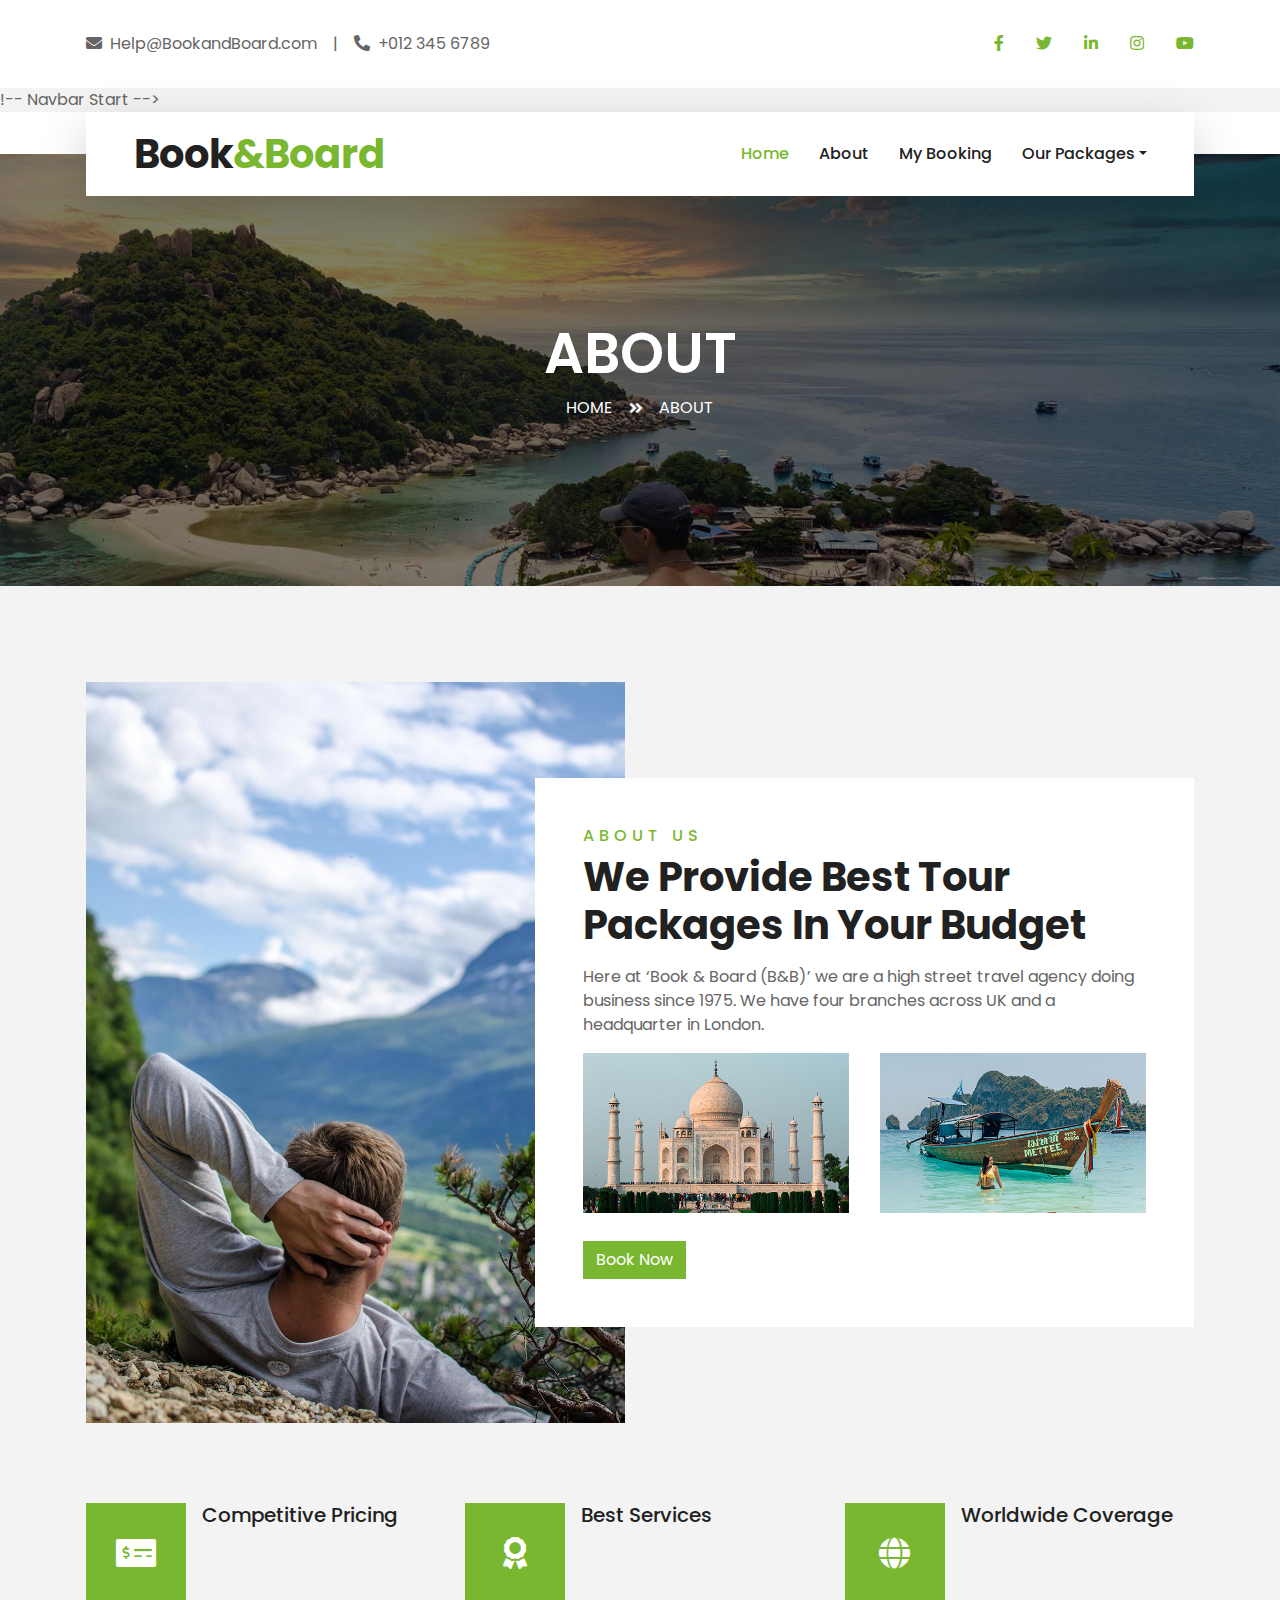
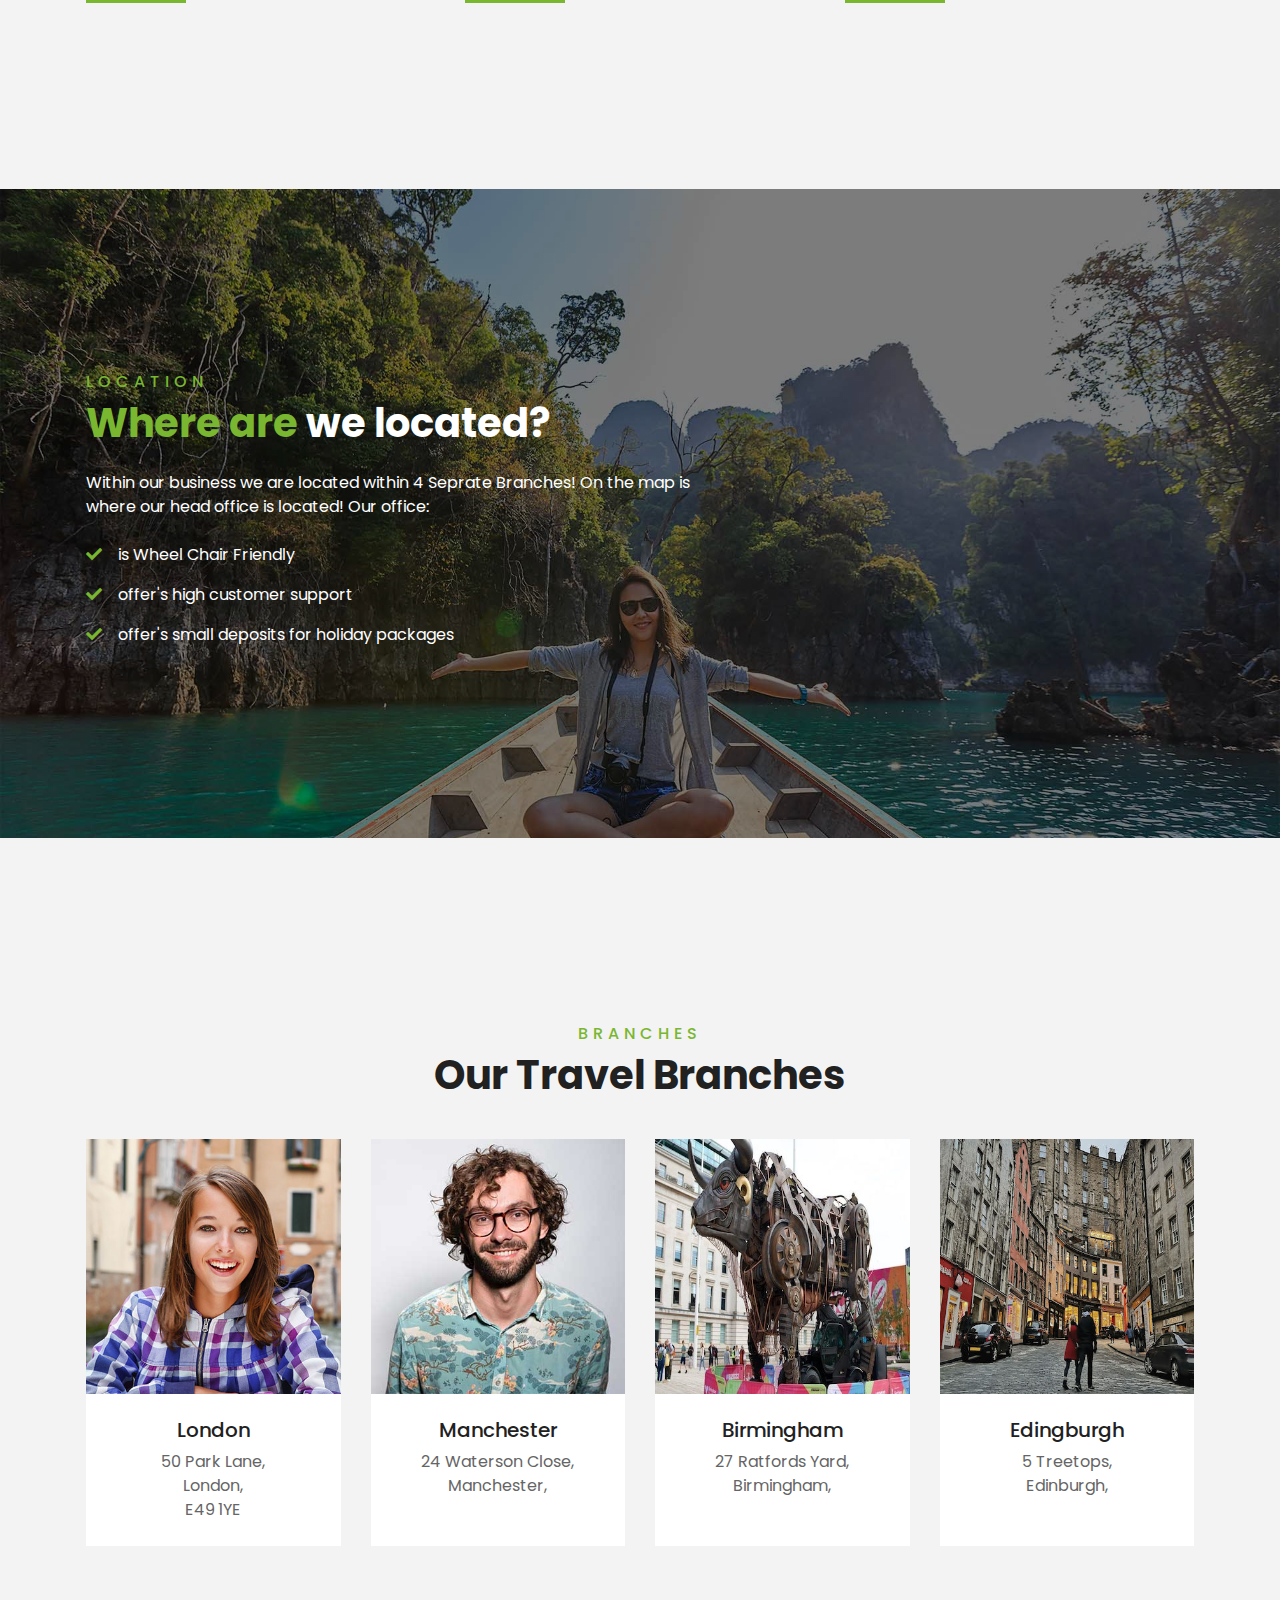
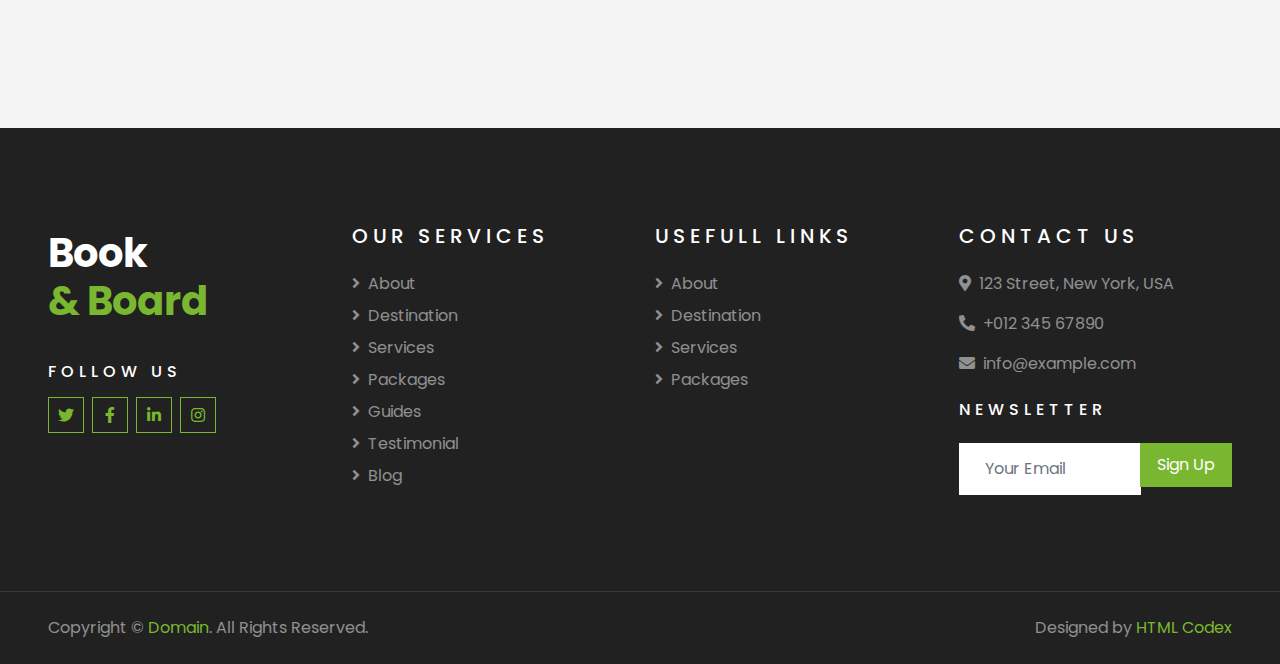
<file: about.html>
<!DOCTYPE html>
<html lang="en">

<head>
    <meta charset="utf-8">
    <title>B&B - Book & Board</title>
    <meta content="width=device-width, initial-scale=1.0" name="viewport">
    <meta content="Free HTML Templates" name="keywords">
    <meta content="Free HTML Templates" name="description">

    <!-- Favicon -->
    <link href="img/favicon.ico" rel="icon">

    <!-- Google Web Fonts -->
    <link rel="preconnect" href="https://fonts.gstatic.com">
    <link href="https://fonts.googleapis.com/css2?family=Poppins:wght@400;500;600;700&display=swap" rel="stylesheet"> 

    <!-- Font Awesome -->
    <link href="https://cdnjs.cloudflare.com/ajax/libs/font-awesome/5.10.0/css/all.min.css" rel="stylesheet">

    <!-- Libraries Stylesheet -->
    <link href="lib/owlcarousel/assets/owl.carousel.min.css" rel="stylesheet">
    <link href="lib/tempusdominus/css/tempusdominus-bootstrap-4.min.css" rel="stylesheet" />

    <!-- Customized Bootstrap Stylesheet -->
    <link href="css/style.css" rel="stylesheet">
</head>

<body>
    <!-- Topbar Start -->
    <div class="container-fluid bg-light pt-3 d-none d-lg-block">
        <div class="container">
            <div class="row">
                <div class="col-lg-6 text-center text-lg-left mb-2 mb-lg-0">
                    <div class="d-inline-flex align-items-center">
                        <p><i class="fa fa-envelope mr-2"></i>Help@BookandBoard.com</p>
                        <p class="text-body px-3">|</p>
                        <p><i class="fa fa-phone-alt mr-2"></i>+012 345 6789</p>
                    </div>
                </div>
                <div class="col-lg-6 text-center text-lg-right">
                    <div class="d-inline-flex align-items-center">
                        <a class="text-primary px-3" href="">
                            <i class="fab fa-facebook-f"></i>
                        </a>
                        <a class="text-primary px-3" href="">
                            <i class="fab fa-twitter"></i>
                        </a>
                        <a class="text-primary px-3" href="">
                            <i class="fab fa-linkedin-in"></i>
                        </a>
                        <a class="text-primary px-3" href="">
                            <i class="fab fa-instagram"></i>
                        </a>
                        <a class="text-primary pl-3" href="">
                            <i class="fab fa-youtube"></i>
                        </a>
                    </div>
                </div>
            </div>
        </div>
    </div>
    <!-- Topbar End -->


   !-- Navbar Start -->
    <div class="container-fluid position-relative nav-bar p-0">
        <div class="container-lg position-relative p-0 px-lg-3" style="z-index: 9;">
            <nav class="navbar navbar-expand-lg bg-light navbar-light shadow-lg py-3 py-lg-0 pl-3 pl-lg-5">
                <a href="" class="navbar-brand">
                    <h1 class="m-0 text-primary"><span class="text-dark">Book</span>&Board</h1>
                </a>
                <button type="button" class="navbar-toggler" data-toggle="collapse" data-target="#navbarCollapse">
                    <span class="navbar-toggler-icon"></span>
                </button>
                <div class="collapse navbar-collapse justify-content-between px-3" id="navbarCollapse">
                    <div class="navbar-nav ml-auto py-0">
                        <a href="index.html" class="nav-item nav-link active">Home</a>
                        <a href="about.html" class="nav-item nav-link">About</a>
                        <a href="Login.html" class="nav-item nav-link">My Booking</a>
                        <div class="nav-item dropdown">
                        <a href="package.html" class="nav-link dropdown-toggle" data-toggle="dropdown">Our Packages</a>
                            <div class="dropdown-menu border-0 rounded-0 m-0">
                                <a href="Complete.html" class="dropdown-item">Complete Packages</a>
                                <a href="Hotel.html" class="dropdown-item">Travel and <br> Holiday Packages</a>
                                <a href="Travel-plans.html" class="dropdown-item">Travel Plans</a>
                            </div>
                        </div>
                    </div>
                </div>
            </nav>
        </div>
    </div>
    <!-- Navbar End -->



    <!-- Header Start -->
    <div class="container-fluid page-header">
        <div class="container">
            <div class="d-flex flex-column align-items-center justify-content-center" style="min-height: 400px">
                <h3 class="display-4 text-white text-uppercase">About</h3>
                <div class="d-inline-flex text-white">
                    <p class="m-0 text-uppercase"><a class="text-white" href="">Home</a></p>
                    <i class="fa fa-angle-double-right pt-1 px-3"></i>
                    <p class="m-0 text-uppercase">About</p>
                </div>
            </div>
        </div>
    </div>
    <!-- Header End -->

    <!-- About Start -->
    <div class="container-fluid py-5">
        <div class="container pt-5">
            <div class="row">
                <div class="col-lg-6" style="min-height: 500px;">
                    <div class="position-relative h-100">
                        <img class="position-absolute w-100 h-100" src="img/man.jpg" style="object-fit: cover;">
                    </div>
                </div>
                <div class="col-lg-6 pt-5 pb-lg-5">
                    <div class="about-text bg-white p-4 p-lg-5 my-lg-5">
                        <h6 class="text-primary text-uppercase" style="letter-spacing: 5px;">About Us</h6>
                        <h1 class="mb-3">We Provide Best Tour Packages In Your Budget</h1>
                        <p>Here at ‘Book & Board (B&B)’ we are a high street travel agency doing business since 1975. We have four branches across UK and a headquarter in London. </p>
                        <div class="row mb-4">
                            <div class="col-6">
                                <img class="img-fluid" src="img/about-1.jpg" alt="">
                            </div>
                            <div class="col-6">
                                <img class="img-fluid" src="img/about-2.jpg" alt="">
                            </div>
                        </div>
                        <a href="Complete.html" class="btn btn-primary mt-1">Book Now</a>
                    </div>
                </div>
            </div>
        </div>
    </div>
    <!-- About End -->


    <!-- Feature Start -->
    <div class="container-fluid pb-5">
        <div class="container pb-5">
            <div class="row">
                <div class="col-md-4">
                    <div class="d-flex mb-4 mb-lg-0">
                        <div class="d-flex flex-shrink-0 align-items-center justify-content-center bg-primary mr-3" style="height: 100px; width: 100px;">
                            <i class="fa fa-2x fa-money-check-alt text-white"></i>
                        </div>
                        <div class="d-flex flex-column">
                            <h5 class="">Competitive Pricing</h5>
                        </div>
                    </div>
                </div>
                <div class="col-md-4">
                    <div class="d-flex mb-4 mb-lg-0">
                        <div class="d-flex flex-shrink-0 align-items-center justify-content-center bg-primary mr-3" style="height: 100px; width: 100px;">
                            <i class="fa fa-2x fa-award text-white"></i>
                        </div>
                        <div class="d-flex flex-column">
                            <h5 class="">Best Services</h5>
                        </div>
                    </div>
                </div>
                <div class="col-md-4">
                    <div class="d-flex mb-4 mb-lg-0">
                        <div class="d-flex flex-shrink-0 align-items-center justify-content-center bg-primary mr-3" style="height: 100px; width: 100px;">
                            <i class="fa fa-2x fa-globe text-white"></i>
                        </div>
                        <div class="d-flex flex-column">
                            <h5 class="">Worldwide Coverage</h5>
                        </div>
                    </div>
                </div>
            </div>
        </div>
    </div>
    <!-- Feature End -->


    <!-- Registration Start -->
    <div class="container-fluid bg-registration py-5" style="margin: 90px 0;">
        <div class="container py-5">
            <div class="row align-items-center">
                <div class="col-lg-7 mb-5 mb-lg-0">
                    <div class="mb-4">
                        <h6 class="text-primary text-uppercase" style="letter-spacing: 5px;">Location</h6>
                        <h1 class="text-white"><span class="text-primary">Where are</span> we located?</h1>
                    </div>
                    <p class="text-white">Within our business we are located within 4 Seprate Branches! On the map is where our head office is located! Our office:</p>
                    <ul class="list-inline text-white m-0">
                        <li class="py-2"><i class="fa fa-check text-primary mr-3"></i>is Wheel Chair Friendly</li>
                        <li class="py-2"><i class="fa fa-check text-primary mr-3"></i>offer's high customer support</li>
                        <li class="py-2"><i class="fa fa-check text-primary mr-3"></i>offer's small deposits for holiday packages</li>
                    </ul>
                </div>
                <div class="col-lg-5">
                            <iframe src="https://www.google.com/maps/embed?pb=!1m18!1m12!1m3!1d2482.570728212344!2d-0.10911306762516414!3d51.52109105983447!2m3!1f0!2f0!3f0!3m2!1i1024!2i768!4f13.1!3m3!1m2!1s0x48761b4e88e0903b%3A0x363ca6ea9fe22e07!2sBook%20%26%20Board%20Tour%20%26%20Travel!5e0!3m2!1sen!2suk!4v1659629641850!5m2!1sen!2suk" width="400" height="450" style="border:0;" allowfullscreen="" loading="lazy" referrerpolicy="no-referrer-when-downgrade"></iframe>
                        </div>
                    </div>
                </div>
            </div>
        </div>
    </div>
    <!-- Registration End -->


    <!-- Team Start -->
    <div class="container-fluid py-5">
        <div class="container pt-5 pb-3">
            <div class="text-center mb-3 pb-3">
                <h6 class="text-primary text-uppercase" style="letter-spacing: 5px;">Branches</h6>
                <h1>Our Travel Branches</h1>
            </div>
            <div class="row">
                <div class="col-lg-3 col-md-4 col-sm-6 pb-1">
                    <div class="team-item bg-white mb-4">
                        <div class="team-img position-relative overflow-hidden">
                            <img class="img-fluid w-100" src="img/team-1.jpg" alt="">
                            <div class="team-social">
                                <a class="btn btn-outline-primary btn-square" href=""><i class="fab fa-twitter"></i></a>
                                <a class="btn btn-outline-primary btn-square" href=""><i class="fab fa-facebook-f"></i></a>
                                <a class="btn btn-outline-primary btn-square" href=""><i class="fab fa-instagram"></i></a>
                                <a class="btn btn-outline-primary btn-square" href=""><i class="fab fa-linkedin-in"></i></a>
                            </div>
                        </div>
                        <div class="text-center py-4">
                            <h5 class="text-truncate">London</h5>
                            <p class="m-0">50 Park Lane, <br>London, <br> E49 1YE</p>
                        </div>
                    </div>
                </div>
                <div class="col-lg-3 col-md-4 col-sm-6 pb-1">
                    <div class="team-item bg-white mb-4">
                        <div class="team-img position-relative overflow-hidden">
                            <img class="img-fluid w-100" src="img/team-2.jpg" alt="">
                            <div class="team-social">
                                <a class="btn btn-outline-primary btn-square" href=""><i class="fab fa-twitter"></i></a>
                                <a class="btn btn-outline-primary btn-square" href=""><i class="fab fa-facebook-f"></i></a>
                                <a class="btn btn-outline-primary btn-square" href=""><i class="fab fa-instagram"></i></a>
                                <a class="btn btn-outline-primary btn-square" href=""><i class="fab fa-linkedin-in"></i></a>
                            </div>
                        </div>
                        <div class="text-center py-4">
                            <h5 class="text-truncate">Manchester </h5>
                            <p class="m-0">24  Waterson Close,<br>Manchester,<br><br></p>
                        </div>
                    </div>
                </div>
                <div class="col-lg-3 col-md-4 col-sm-6 pb-1">
                    <div class="team-item bg-white mb-4">
                        <div class="team-img position-relative overflow-hidden">
                            <img class="img-fluid w-100" src="img/Room/brum1.jpeg" alt="">
                            <div class="team-social">
                                <a class="btn btn-outline-primary btn-square" href=""><i class="fab fa-twitter"></i></a>
                                <a class="btn btn-outline-primary btn-square" href=""><i class="fab fa-facebook-f"></i></a>
                                <a class="btn btn-outline-primary btn-square" href=""><i class="fab fa-instagram"></i></a>
                                <a class="btn btn-outline-primary btn-square" href=""><i class="fab fa-linkedin-in"></i></a>
                            </div>
                        </div>
                        <div class="text-center py-4">
                            <h5 class="text-truncate">Birmingham</h5>
                            <p class="m-0">27 Ratfords Yard,<br>Birmingham,<br><br></p>
                        </div>
                    </div>
                </div>
                <div class="col-lg-3 col-md-4 col-sm-6 pb-1">
                    <div class="team-item bg-white mb-4">
                        <div class="team-img position-relative overflow-hidden">
                            <img class="img-fluid w-100" src="img/Room/ed.jpeg" alt="">
                            <div class="team-social">
                                <a class="btn btn-outline-primary btn-square" href=""><i class="fab fa-twitter"></i></a>
                                <a class="btn btn-outline-primary btn-square" href=""><i class="fab fa-facebook-f"></i></a>
                                <a class="btn btn-outline-primary btn-square" href=""><i class="fab fa-instagram"></i></a>
                                <a class="btn btn-outline-primary btn-square" href=""><i class="fab fa-linkedin-in"></i></a>
                            </div>
                        </div>
                        <div class="text-center py-4">
                            <h5 class="text-truncate">Edingburgh</h5>
                            <p class="m-0">5  Treetops,<br>Edinburgh,<br><br></p>
                        </div>
                    </div>
                </div>
            </div>
        </div>
    </div>
    <!-- Team End -->


        <!-- Footer Start -->
    <div class="container-fluid bg-dark text-white-50 py-5 px-sm-3 px-lg-5" style="margin-top: 90px;">
        <div class="row pt-5">
            <div class="col-lg-3 col-md-6 mb-5">
                <a href="" class="navbar-brand">
                    <h1 class="text-primary"><span class="text-white">Book</span><br> & Board</h1>
                </a>
                <h6 class="text-white text-uppercase mt-4 mb-3" style="letter-spacing: 5px;">Follow Us</h6>
                <div class="d-flex justify-content-start">
                    <a class="btn btn-outline-primary btn-square mr-2" href="#"><i class="fab fa-twitter"></i></a>
                    <a class="btn btn-outline-primary btn-square mr-2" href="#"><i class="fab fa-facebook-f"></i></a>
                    <a class="btn btn-outline-primary btn-square mr-2" href="#"><i class="fab fa-linkedin-in"></i></a>
                    <a class="btn btn-outline-primary btn-square" href="#"><i class="fab fa-instagram"></i></a>
                </div>
            </div>
            <div class="col-lg-3 col-md-6 mb-5">
                <h5 class="text-white text-uppercase mb-4" style="letter-spacing: 5px;">Our Services</h5>
                <div class="d-flex flex-column justify-content-start">
                    <a class="text-white-50 mb-2" href="#"><i class="fa fa-angle-right mr-2"></i>About</a>
                    <a class="text-white-50 mb-2" href="#"><i class="fa fa-angle-right mr-2"></i>Destination</a>
                    <a class="text-white-50 mb-2" href="#"><i class="fa fa-angle-right mr-2"></i>Services</a>
                    <a class="text-white-50 mb-2" href="#"><i class="fa fa-angle-right mr-2"></i>Packages</a>
                    <a class="text-white-50 mb-2" href="#"><i class="fa fa-angle-right mr-2"></i>Guides</a>
                    <a class="text-white-50 mb-2" href="#"><i class="fa fa-angle-right mr-2"></i>Testimonial</a>
                    <a class="text-white-50" href="#"><i class="fa fa-angle-right mr-2"></i>Blog</a>
                </div>
            </div>
            <div class="col-lg-3 col-md-6 mb-5">
                <h5 class="text-white text-uppercase mb-4" style="letter-spacing: 5px;">Usefull Links</h5>
                <div class="d-flex flex-column justify-content-start">
                    <a class="text-white-50 mb-2" href="#"><i class="fa fa-angle-right mr-2"></i>About</a>
                    <a class="text-white-50 mb-2" href="#"><i class="fa fa-angle-right mr-2"></i>Destination</a>
                    <a class="text-white-50 mb-2" href="#"><i class="fa fa-angle-right mr-2"></i>Services</a>
                    <a class="text-white-50 mb-2" href="#"><i class="fa fa-angle-right mr-2"></i>Packages</a>
                </div>
            </div>
            <div class="col-lg-3 col-md-6 mb-5">
                <h5 class="text-white text-uppercase mb-4" style="letter-spacing: 5px;">Contact Us</h5>
                <p><i class="fa fa-map-marker-alt mr-2"></i>123 Street, New York, USA</p>
                <p><i class="fa fa-phone-alt mr-2"></i>+012 345 67890</p>
                <p><i class="fa fa-envelope mr-2"></i>info@example.com</p>
                <h6 class="text-white text-uppercase mt-4 mb-3" style="letter-spacing: 5px;">Newsletter</h6>
                <div class="w-100">
                    <div class="input-group">
                        <input type="text" class="form-control border-light" style="padding: 25px;" placeholder="Your Email">
                        <div class="input-group-append">
                            <button class="btn btn-primary px-3">Sign Up</button>
                        </div>
                    </div>
                </div>
            </div>
        </div>
    </div>
    <div class="container-fluid bg-dark text-white border-top py-4 px-sm-3 px-md-5" style="border-color: rgba(256, 256, 256, .1) !important;">
        <div class="row">
            <div class="col-lg-6 text-center text-md-left mb-3 mb-md-0">
                <p class="m-0 text-white-50">Copyright &copy; <a href="#">Domain</a>. All Rights Reserved.</a>
                </p>
            </div>
            <div class="col-lg-6 text-center text-md-right">
                <p class="m-0 text-white-50">Designed by <a href="https://htmlcodex.com">HTML Codex</a>
                </p>
            </div>
        </div>
    </div>
    <!-- Footer End -->

    <!-- Back to Top -->
    <a href="#" class="btn btn-lg btn-primary btn-lg-square back-to-top"><i class="fa fa-angle-double-up"></i></a>


    <!-- JavaScript Libraries -->
    <script src="https://code.jquery.com/jquery-3.4.1.min.js"></script>
    <script src="https://stackpath.bootstrapcdn.com/bootstrap/4.4.1/js/bootstrap.bundle.min.js"></script>
    <script src="lib/easing/easing.min.js"></script>
    <script src="lib/owlcarousel/owl.carousel.min.js"></script>
    <script src="lib/tempusdominus/js/moment.min.js"></script>
    <script src="lib/tempusdominus/js/moment-timezone.min.js"></script>
    <script src="lib/tempusdominus/js/tempusdominus-bootstrap-4.min.js"></script>

    <!-- Contact Javascript File -->
    <script src="mail/jqBootstrapValidation.min.js"></script>
    <script src="mail/contact.js"></script>

    <!-- Template Javascript -->
    <script src="js/main.js"></script>
</body>

</html>
</file>
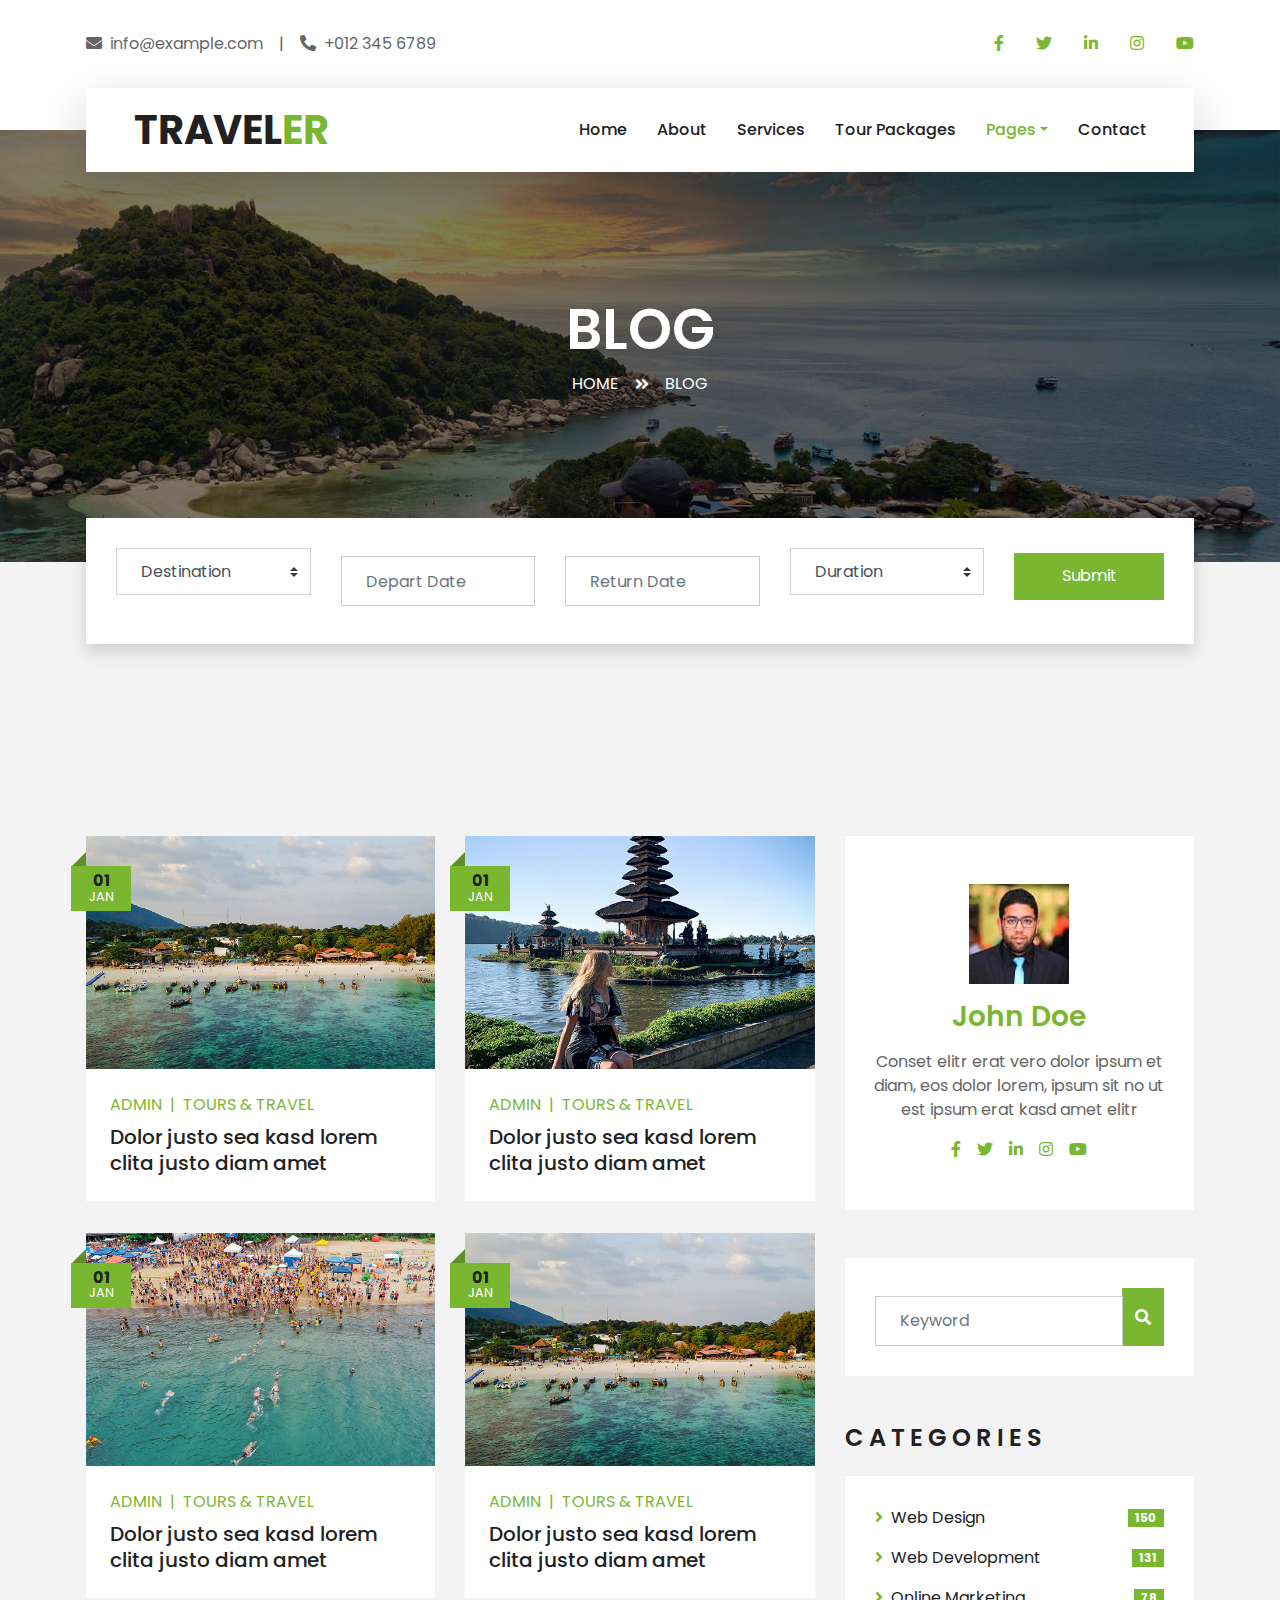
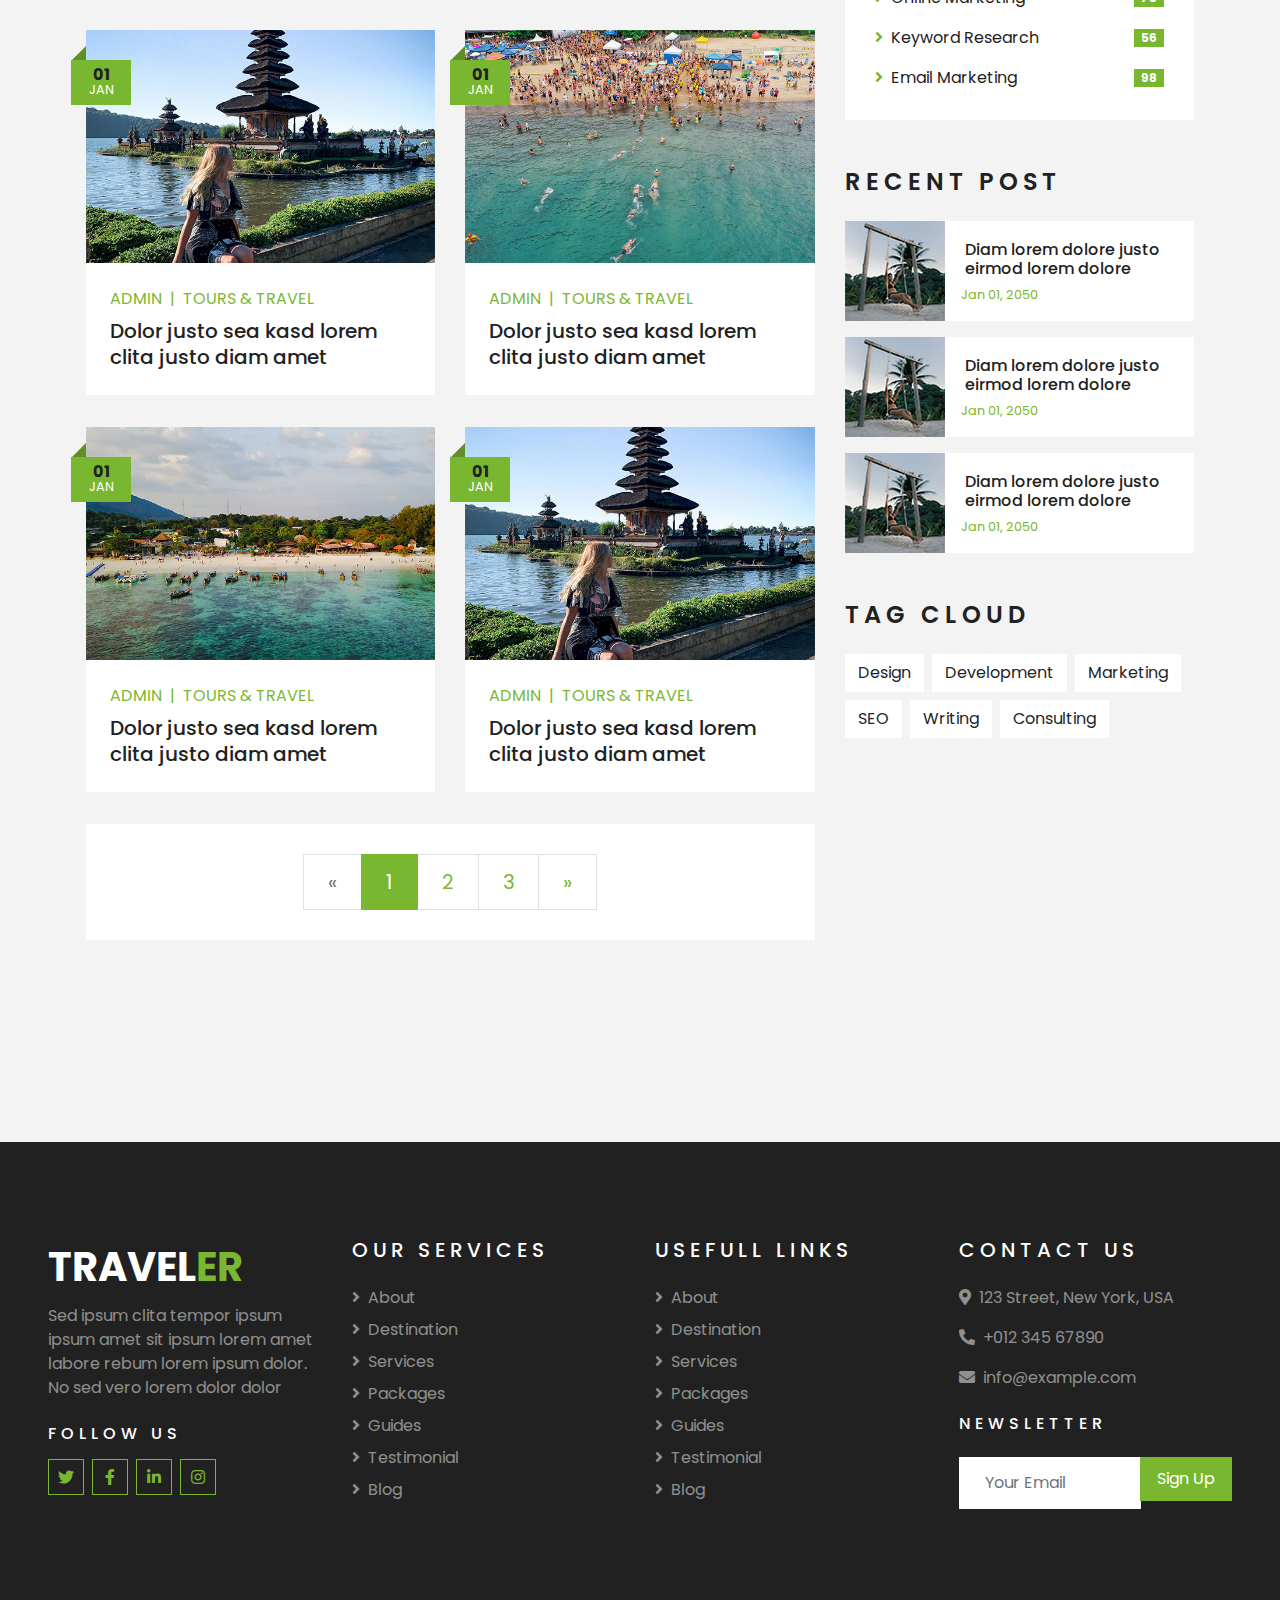
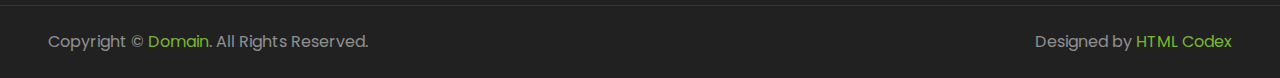
<file: blog.html>
<!DOCTYPE html>
<html lang="en">

<head>
    <meta charset="utf-8">
    <title>TRAVELER - Free Travel Website Template</title>
    <meta content="width=device-width, initial-scale=1.0" name="viewport">
    <meta content="Free HTML Templates" name="keywords">
    <meta content="Free HTML Templates" name="description">

    <!-- Favicon -->
    <link href="img/favicon.ico" rel="icon">

    <!-- Google Web Fonts -->
    <link rel="preconnect" href="https://fonts.gstatic.com">
    <link href="https://fonts.googleapis.com/css2?family=Poppins:wght@400;500;600;700&display=swap" rel="stylesheet"> 

    <!-- Font Awesome -->
    <link href="https://cdnjs.cloudflare.com/ajax/libs/font-awesome/5.10.0/css/all.min.css" rel="stylesheet">

    <!-- Libraries Stylesheet -->
    <link href="lib/owlcarousel/assets/owl.carousel.min.css" rel="stylesheet">
    <link href="lib/tempusdominus/css/tempusdominus-bootstrap-4.min.css" rel="stylesheet" />

    <!-- Customized Bootstrap Stylesheet -->
    <link href="css/style.css" rel="stylesheet">
</head>

<body>
    <!-- Topbar Start -->
    <div class="container-fluid bg-light pt-3 d-none d-lg-block">
        <div class="container">
            <div class="row">
                <div class="col-lg-6 text-center text-lg-left mb-2 mb-lg-0">
                    <div class="d-inline-flex align-items-center">
                        <p><i class="fa fa-envelope mr-2"></i>info@example.com</p>
                        <p class="text-body px-3">|</p>
                        <p><i class="fa fa-phone-alt mr-2"></i>+012 345 6789</p>
                    </div>
                </div>
                <div class="col-lg-6 text-center text-lg-right">
                    <div class="d-inline-flex align-items-center">
                        <a class="text-primary px-3" href="">
                            <i class="fab fa-facebook-f"></i>
                        </a>
                        <a class="text-primary px-3" href="">
                            <i class="fab fa-twitter"></i>
                        </a>
                        <a class="text-primary px-3" href="">
                            <i class="fab fa-linkedin-in"></i>
                        </a>
                        <a class="text-primary px-3" href="">
                            <i class="fab fa-instagram"></i>
                        </a>
                        <a class="text-primary pl-3" href="">
                            <i class="fab fa-youtube"></i>
                        </a>
                    </div>
                </div>
            </div>
        </div>
    </div>
    <!-- Topbar End -->


    <!-- Navbar Start -->
    <div class="container-fluid position-relative nav-bar p-0">
        <div class="container-lg position-relative p-0 px-lg-3" style="z-index: 9;">
            <nav class="navbar navbar-expand-lg bg-light navbar-light shadow-lg py-3 py-lg-0 pl-3 pl-lg-5">
                <a href="" class="navbar-brand">
                    <h1 class="m-0 text-primary"><span class="text-dark">TRAVEL</span>ER</h1>
                </a>
                <button type="button" class="navbar-toggler" data-toggle="collapse" data-target="#navbarCollapse">
                    <span class="navbar-toggler-icon"></span>
                </button>
                <div class="collapse navbar-collapse justify-content-between px-3" id="navbarCollapse">
                    <div class="navbar-nav ml-auto py-0">
                        <a href="index.html" class="nav-item nav-link">Home</a>
                        <a href="about.html" class="nav-item nav-link">About</a>
                        <a href="service.html" class="nav-item nav-link">Services</a>
                        <a href="package.html" class="nav-item nav-link">Tour Packages</a>
                        <div class="nav-item dropdown">
                            <a href="#" class="nav-link dropdown-toggle active" data-toggle="dropdown">Pages</a>
                            <div class="dropdown-menu border-0 rounded-0 m-0">
                                <a href="blog.html" class="dropdown-item active">Blog Grid</a>
                                <a href="single.html" class="dropdown-item">Blog Detail</a>
                                <a href="destination.html" class="dropdown-item">Destination</a>
                                <a href="guide.html" class="dropdown-item">Travel Guides</a>
                                <a href="testimonial.html" class="dropdown-item">Testimonial</a>
                            </div>
                        </div>
                        <a href="contact.html" class="nav-item nav-link">Contact</a>
                    </div>
                </div>
            </nav>
        </div>
    </div>
    <!-- Navbar End -->


    <!-- Header Start -->
    <div class="container-fluid page-header">
        <div class="container">
            <div class="d-flex flex-column align-items-center justify-content-center" style="min-height: 400px">
                <h3 class="display-4 text-white text-uppercase">Blog</h3>
                <div class="d-inline-flex text-white">
                    <p class="m-0 text-uppercase"><a class="text-white" href="">Home</a></p>
                    <i class="fa fa-angle-double-right pt-1 px-3"></i>
                    <p class="m-0 text-uppercase">Blog</p>
                </div>
            </div>
        </div>
    </div>
    <!-- Header End -->


    <!-- Booking Start -->
    <div class="container-fluid booking mt-5 pb-5">
        <div class="container pb-5">
            <div class="bg-light shadow" style="padding: 30px;">
                <div class="row align-items-center" style="min-height: 60px;">
                    <div class="col-md-10">
                        <div class="row">
                            <div class="col-md-3">
                                <div class="mb-3 mb-md-0">
                                    <select class="custom-select px-4" style="height: 47px;">
                                        <option selected>Destination</option>
                                        <option value="1">Destination 1</option>
                                        <option value="2">Destination 1</option>
                                        <option value="3">Destination 1</option>
                                    </select>
                                </div>
                            </div>
                            <div class="col-md-3">
                                <div class="mb-3 mb-md-0">
                                    <div class="date" id="date1" data-target-input="nearest">
                                        <input type="text" class="form-control p-4 datetimepicker-input" placeholder="Depart Date" data-target="#date1" data-toggle="datetimepicker"/>
                                    </div>
                                </div>
                            </div>
                            <div class="col-md-3">
                                <div class="mb-3 mb-md-0">
                                    <div class="date" id="date2" data-target-input="nearest">
                                        <input type="text" class="form-control p-4 datetimepicker-input" placeholder="Return Date" data-target="#date2" data-toggle="datetimepicker"/>
                                    </div>
                                </div>
                            </div>
                            <div class="col-md-3">
                                <div class="mb-3 mb-md-0">
                                    <select class="custom-select px-4" style="height: 47px;">
                                        <option selected>Duration</option>
                                        <option value="1">Duration 1</option>
                                        <option value="2">Duration 1</option>
                                        <option value="3">Duration 1</option>
                                    </select>
                                </div>
                            </div>
                        </div>
                    </div>
                    <div class="col-md-2">
                        <button class="btn btn-primary btn-block" type="submit" style="height: 47px; margin-top: -2px;">Submit</button>
                    </div>
                </div>
            </div>
        </div>
    </div>
    <!-- Booking End -->


    <!-- Blog Start -->
    <div class="container-fluid py-5">
        <div class="container py-5">
            <div class="row">
                <div class="col-lg-8">
                    <div class="row pb-3">
                        <div class="col-md-6 mb-4 pb-2">
                            <div class="blog-item">
                                <div class="position-relative">
                                    <img class="img-fluid w-100" src="img/blog-1.jpg" alt="">
                                    <div class="blog-date">
                                        <h6 class="font-weight-bold mb-n1">01</h6>
                                        <small class="text-white text-uppercase">Jan</small>
                                    </div>
                                </div>
                                <div class="bg-white p-4">
                                    <div class="d-flex mb-2">
                                        <a class="text-primary text-uppercase text-decoration-none" href="">Admin</a>
                                        <span class="text-primary px-2">|</span>
                                        <a class="text-primary text-uppercase text-decoration-none" href="">Tours & Travel</a>
                                    </div>
                                    <a class="h5 m-0 text-decoration-none" href="">Dolor justo sea kasd lorem clita justo diam amet</a>
                                </div>
                            </div>
                        </div>
                        <div class="col-md-6 mb-4 pb-2">
                            <div class="blog-item">
                                <div class="position-relative">
                                    <img class="img-fluid w-100" src="img/blog-2.jpg" alt="">
                                    <div class="blog-date">
                                        <h6 class="font-weight-bold mb-n1">01</h6>
                                        <small class="text-white text-uppercase">Jan</small>
                                    </div>
                                </div>
                                <div class="bg-white p-4">
                                    <div class="d-flex mb-2">
                                        <a class="text-primary text-uppercase text-decoration-none" href="">Admin</a>
                                        <span class="text-primary px-2">|</span>
                                        <a class="text-primary text-uppercase text-decoration-none" href="">Tours & Travel</a>
                                    </div>
                                    <a class="h5 m-0 text-decoration-none" href="">Dolor justo sea kasd lorem clita justo diam amet</a>
                                </div>
                            </div>
                        </div>
                        <div class="col-md-6 mb-4 pb-2">
                            <div class="blog-item">
                                <div class="position-relative">
                                    <img class="img-fluid w-100" src="img/blog-3.jpg" alt="">
                                    <div class="blog-date">
                                        <h6 class="font-weight-bold mb-n1">01</h6>
                                        <small class="text-white text-uppercase">Jan</small>
                                    </div>
                                </div>
                                <div class="bg-white p-4">
                                    <div class="d-flex mb-2">
                                        <a class="text-primary text-uppercase text-decoration-none" href="">Admin</a>
                                        <span class="text-primary px-2">|</span>
                                        <a class="text-primary text-uppercase text-decoration-none" href="">Tours & Travel</a>
                                    </div>
                                    <a class="h5 m-0 text-decoration-none" href="">Dolor justo sea kasd lorem clita justo diam amet</a>
                                </div>
                            </div>
                        </div>
                        <div class="col-md-6 mb-4 pb-2">
                            <div class="blog-item">
                                <div class="position-relative">
                                    <img class="img-fluid w-100" src="img/blog-1.jpg" alt="">
                                    <div class="blog-date">
                                        <h6 class="font-weight-bold mb-n1">01</h6>
                                        <small class="text-white text-uppercase">Jan</small>
                                    </div>
                                </div>
                                <div class="bg-white p-4">
                                    <div class="d-flex mb-2">
                                        <a class="text-primary text-uppercase text-decoration-none" href="">Admin</a>
                                        <span class="text-primary px-2">|</span>
                                        <a class="text-primary text-uppercase text-decoration-none" href="">Tours & Travel</a>
                                    </div>
                                    <a class="h5 m-0 text-decoration-none" href="">Dolor justo sea kasd lorem clita justo diam amet</a>
                                </div>
                            </div>
                        </div>
                        <div class="col-md-6 mb-4 pb-2">
                            <div class="blog-item">
                                <div class="position-relative">
                                    <img class="img-fluid w-100" src="img/blog-2.jpg" alt="">
                                    <div class="blog-date">
                                        <h6 class="font-weight-bold mb-n1">01</h6>
                                        <small class="text-white text-uppercase">Jan</small>
                                    </div>
                                </div>
                                <div class="bg-white p-4">
                                    <div class="d-flex mb-2">
                                        <a class="text-primary text-uppercase text-decoration-none" href="">Admin</a>
                                        <span class="text-primary px-2">|</span>
                                        <a class="text-primary text-uppercase text-decoration-none" href="">Tours & Travel</a>
                                    </div>
                                    <a class="h5 m-0 text-decoration-none" href="">Dolor justo sea kasd lorem clita justo diam amet</a>
                                </div>
                            </div>
                        </div>
                        <div class="col-md-6 mb-4 pb-2">
                            <div class="blog-item">
                                <div class="position-relative">
                                    <img class="img-fluid w-100" src="img/blog-3.jpg" alt="">
                                    <div class="blog-date">
                                        <h6 class="font-weight-bold mb-n1">01</h6>
                                        <small class="text-white text-uppercase">Jan</small>
                                    </div>
                                </div>
                                <div class="bg-white p-4">
                                    <div class="d-flex mb-2">
                                        <a class="text-primary text-uppercase text-decoration-none" href="">Admin</a>
                                        <span class="text-primary px-2">|</span>
                                        <a class="text-primary text-uppercase text-decoration-none" href="">Tours & Travel</a>
                                    </div>
                                    <a class="h5 m-0 text-decoration-none" href="">Dolor justo sea kasd lorem clita justo diam amet</a>
                                </div>
                            </div>
                        </div>
                        <div class="col-md-6 mb-4 pb-2">
                            <div class="blog-item">
                                <div class="position-relative">
                                    <img class="img-fluid w-100" src="img/blog-1.jpg" alt="">
                                    <div class="blog-date">
                                        <h6 class="font-weight-bold mb-n1">01</h6>
                                        <small class="text-white text-uppercase">Jan</small>
                                    </div>
                                </div>
                                <div class="bg-white p-4">
                                    <div class="d-flex mb-2">
                                        <a class="text-primary text-uppercase text-decoration-none" href="">Admin</a>
                                        <span class="text-primary px-2">|</span>
                                        <a class="text-primary text-uppercase text-decoration-none" href="">Tours & Travel</a>
                                    </div>
                                    <a class="h5 m-0 text-decoration-none" href="">Dolor justo sea kasd lorem clita justo diam amet</a>
                                </div>
                            </div>
                        </div>
                        <div class="col-md-6 mb-4 pb-2">
                            <div class="blog-item">
                                <div class="position-relative">
                                    <img class="img-fluid w-100" src="img/blog-2.jpg" alt="">
                                    <div class="blog-date">
                                        <h6 class="font-weight-bold mb-n1">01</h6>
                                        <small class="text-white text-uppercase">Jan</small>
                                    </div>
                                </div>
                                <div class="bg-white p-4">
                                    <div class="d-flex mb-2">
                                        <a class="text-primary text-uppercase text-decoration-none" href="">Admin</a>
                                        <span class="text-primary px-2">|</span>
                                        <a class="text-primary text-uppercase text-decoration-none" href="">Tours & Travel</a>
                                    </div>
                                    <a class="h5 m-0 text-decoration-none" href="">Dolor justo sea kasd lorem clita justo diam amet</a>
                                </div>
                            </div>
                        </div>
                        <div class="col-12">
                            <nav aria-label="Page navigation">
                                <ul class="pagination pagination-lg justify-content-center bg-white mb-0" style="padding: 30px;">
                                  <li class="page-item disabled">
                                    <a class="page-link" href="#" aria-label="Previous">
                                      <span aria-hidden="true">&laquo;</span>
                                      <span class="sr-only">Previous</span>
                                    </a>
                                  </li>
                                  <li class="page-item active"><a class="page-link" href="#">1</a></li>
                                  <li class="page-item"><a class="page-link" href="#">2</a></li>
                                  <li class="page-item"><a class="page-link" href="#">3</a></li>
                                  <li class="page-item">
                                    <a class="page-link" href="#" aria-label="Next">
                                      <span aria-hidden="true">&raquo;</span>
                                      <span class="sr-only">Next</span>
                                    </a>
                                  </li>
                                </ul>
                              </nav>
                        </div>
                    </div>
                </div>
    
                <div class="col-lg-4 mt-5 mt-lg-0">
                    <!-- Author Bio -->
                    <div class="d-flex flex-column text-center bg-white mb-5 py-5 px-4">
                        <img src="img/user.jpg" class="img-fluid mx-auto mb-3" style="width: 100px;">
                        <h3 class="text-primary mb-3">John Doe</h3>
                        <p>Conset elitr erat vero dolor ipsum et diam, eos dolor lorem, ipsum sit no ut est  ipsum erat kasd amet elitr</p>
                        <div class="d-flex justify-content-center">
                            <a class="text-primary px-2" href="">
                                <i class="fab fa-facebook-f"></i>
                            </a>
                            <a class="text-primary px-2" href="">
                                <i class="fab fa-twitter"></i>
                            </a>
                            <a class="text-primary px-2" href="">
                                <i class="fab fa-linkedin-in"></i>
                            </a>
                            <a class="text-primary px-2" href="">
                                <i class="fab fa-instagram"></i>
                            </a>
                            <a class="text-primary px-2" href="">
                                <i class="fab fa-youtube"></i>
                            </a>
                        </div>
                    </div>
    
                    <!-- Search Form -->
                    <div class="mb-5">
                        <div class="bg-white" style="padding: 30px;">
                            <div class="input-group">
                                <input type="text" class="form-control p-4" placeholder="Keyword">
                                <div class="input-group-append">
                                    <span class="input-group-text bg-primary border-primary text-white"><i
                                            class="fa fa-search"></i></span>
                                </div>
                            </div>
                        </div>
                    </div>

                    <!-- Category List -->
                    <div class="mb-5">
                        <h4 class="text-uppercase mb-4" style="letter-spacing: 5px;">Categories</h4>
                        <div class="bg-white" style="padding: 30px;">
                            <ul class="list-inline m-0">
                                <li class="mb-3 d-flex justify-content-between align-items-center">
                                    <a class="text-dark" href="#"><i class="fa fa-angle-right text-primary mr-2"></i>Web
                                        Design</a>
                                    <span class="badge badge-primary badge-pill">150</span>
                                </li>
                                <li class="mb-3 d-flex justify-content-between align-items-center">
                                    <a class="text-dark" href="#"><i class="fa fa-angle-right text-primary mr-2"></i>Web
                                        Development</a>
                                    <span class="badge badge-primary badge-pill">131</span>
                                </li>
                                <li class="mb-3 d-flex justify-content-between align-items-center">
                                    <a class="text-dark" href="#"><i
                                            class="fa fa-angle-right text-primary mr-2"></i>Online Marketing</a>
                                    <span class="badge badge-primary badge-pill">78</span>
                                </li>
                                <li class="mb-3 d-flex justify-content-between align-items-center">
                                    <a class="text-dark" href="#"><i
                                            class="fa fa-angle-right text-primary mr-2"></i>Keyword Research</a>
                                    <span class="badge badge-primary badge-pill">56</span>
                                </li>
                                <li class="d-flex justify-content-between align-items-center">
                                    <a class="text-dark" href="#"><i
                                            class="fa fa-angle-right text-primary mr-2"></i>Email Marketing</a>
                                    <span class="badge badge-primary badge-pill">98</span>
                                </li>
                            </ul>
                        </div>
                    </div>
    
                    <!-- Recent Post -->
                    <div class="mb-5">
                        <h4 class="text-uppercase mb-4" style="letter-spacing: 5px;">Recent Post</h4>
                        <a class="d-flex align-items-center text-decoration-none bg-white mb-3" href="">
                            <img class="img-fluid" src="img/blog-100x100.jpg" alt="">
                            <div class="pl-3">
                                <h6 class="m-1">Diam lorem dolore justo eirmod lorem dolore</h6>
                                <small>Jan 01, 2050</small>
                            </div>
                        </a>
                        <a class="d-flex align-items-center text-decoration-none bg-white mb-3" href="">
                            <img class="img-fluid" src="img/blog-100x100.jpg" alt="">
                            <div class="pl-3">
                                <h6 class="m-1">Diam lorem dolore justo eirmod lorem dolore</h6>
                                <small>Jan 01, 2050</small>
                            </div>
                        </a>
                        <a class="d-flex align-items-center text-decoration-none bg-white mb-3" href="">
                            <img class="img-fluid" src="img/blog-100x100.jpg" alt="">
                            <div class="pl-3">
                                <h6 class="m-1">Diam lorem dolore justo eirmod lorem dolore</h6>
                                <small>Jan 01, 2050</small>
                            </div>
                        </a>
                    </div>
    
                    <!-- Tag Cloud -->
                    <div class="mb-5">
                        <h4 class="text-uppercase mb-4" style="letter-spacing: 5px;">Tag Cloud</h4>
                        <div class="d-flex flex-wrap m-n1">
                            <a href="" class="btn btn-light m-1">Design</a>
                            <a href="" class="btn btn-light m-1">Development</a>
                            <a href="" class="btn btn-light m-1">Marketing</a>
                            <a href="" class="btn btn-light m-1">SEO</a>
                            <a href="" class="btn btn-light m-1">Writing</a>
                            <a href="" class="btn btn-light m-1">Consulting</a>
                        </div>
                    </div>
                </div>
            </div>
        </div>
    </div>
    <!-- Blog End -->


    <!-- Footer Start -->
    <div class="container-fluid bg-dark text-white-50 py-5 px-sm-3 px-lg-5" style="margin-top: 90px;">
        <div class="row pt-5">
            <div class="col-lg-3 col-md-6 mb-5">
                <a href="" class="navbar-brand">
                    <h1 class="text-primary"><span class="text-white">TRAVEL</span>ER</h1>
                </a>
                <p>Sed ipsum clita tempor ipsum ipsum amet sit ipsum lorem amet labore rebum lorem ipsum dolor. No sed vero lorem dolor dolor</p>
                <h6 class="text-white text-uppercase mt-4 mb-3" style="letter-spacing: 5px;">Follow Us</h6>
                <div class="d-flex justify-content-start">
                    <a class="btn btn-outline-primary btn-square mr-2" href="#"><i class="fab fa-twitter"></i></a>
                    <a class="btn btn-outline-primary btn-square mr-2" href="#"><i class="fab fa-facebook-f"></i></a>
                    <a class="btn btn-outline-primary btn-square mr-2" href="#"><i class="fab fa-linkedin-in"></i></a>
                    <a class="btn btn-outline-primary btn-square" href="#"><i class="fab fa-instagram"></i></a>
                </div>
            </div>
            <div class="col-lg-3 col-md-6 mb-5">
                <h5 class="text-white text-uppercase mb-4" style="letter-spacing: 5px;">Our Services</h5>
                <div class="d-flex flex-column justify-content-start">
                    <a class="text-white-50 mb-2" href="#"><i class="fa fa-angle-right mr-2"></i>About</a>
                    <a class="text-white-50 mb-2" href="#"><i class="fa fa-angle-right mr-2"></i>Destination</a>
                    <a class="text-white-50 mb-2" href="#"><i class="fa fa-angle-right mr-2"></i>Services</a>
                    <a class="text-white-50 mb-2" href="#"><i class="fa fa-angle-right mr-2"></i>Packages</a>
                    <a class="text-white-50 mb-2" href="#"><i class="fa fa-angle-right mr-2"></i>Guides</a>
                    <a class="text-white-50 mb-2" href="#"><i class="fa fa-angle-right mr-2"></i>Testimonial</a>
                    <a class="text-white-50" href="#"><i class="fa fa-angle-right mr-2"></i>Blog</a>
                </div>
            </div>
            <div class="col-lg-3 col-md-6 mb-5">
                <h5 class="text-white text-uppercase mb-4" style="letter-spacing: 5px;">Usefull Links</h5>
                <div class="d-flex flex-column justify-content-start">
                    <a class="text-white-50 mb-2" href="#"><i class="fa fa-angle-right mr-2"></i>About</a>
                    <a class="text-white-50 mb-2" href="#"><i class="fa fa-angle-right mr-2"></i>Destination</a>
                    <a class="text-white-50 mb-2" href="#"><i class="fa fa-angle-right mr-2"></i>Services</a>
                    <a class="text-white-50 mb-2" href="#"><i class="fa fa-angle-right mr-2"></i>Packages</a>
                    <a class="text-white-50 mb-2" href="#"><i class="fa fa-angle-right mr-2"></i>Guides</a>
                    <a class="text-white-50 mb-2" href="#"><i class="fa fa-angle-right mr-2"></i>Testimonial</a>
                    <a class="text-white-50" href="#"><i class="fa fa-angle-right mr-2"></i>Blog</a>
                </div>
            </div>
            <div class="col-lg-3 col-md-6 mb-5">
                <h5 class="text-white text-uppercase mb-4" style="letter-spacing: 5px;">Contact Us</h5>
                <p><i class="fa fa-map-marker-alt mr-2"></i>123 Street, New York, USA</p>
                <p><i class="fa fa-phone-alt mr-2"></i>+012 345 67890</p>
                <p><i class="fa fa-envelope mr-2"></i>info@example.com</p>
                <h6 class="text-white text-uppercase mt-4 mb-3" style="letter-spacing: 5px;">Newsletter</h6>
                <div class="w-100">
                    <div class="input-group">
                        <input type="text" class="form-control border-light" style="padding: 25px;" placeholder="Your Email">
                        <div class="input-group-append">
                            <button class="btn btn-primary px-3">Sign Up</button>
                        </div>
                    </div>
                </div>
            </div>
        </div>
    </div>
    <div class="container-fluid bg-dark text-white border-top py-4 px-sm-3 px-md-5" style="border-color: rgba(256, 256, 256, .1) !important;">
        <div class="row">
            <div class="col-lg-6 text-center text-md-left mb-3 mb-md-0">
                <p class="m-0 text-white-50">Copyright &copy; <a href="#">Domain</a>. All Rights Reserved.</a>
                </p>
            </div>
            <div class="col-lg-6 text-center text-md-right">
                <p class="m-0 text-white-50">Designed by <a href="https://htmlcodex.com">HTML Codex</a>
                </p>
            </div>
        </div>
    </div>
    <!-- Footer End -->


    <!-- Back to Top -->
    <a href="#" class="btn btn-lg btn-primary btn-lg-square back-to-top"><i class="fa fa-angle-double-up"></i></a>


    <!-- JavaScript Libraries -->
    <script src="https://code.jquery.com/jquery-3.4.1.min.js"></script>
    <script src="https://stackpath.bootstrapcdn.com/bootstrap/4.4.1/js/bootstrap.bundle.min.js"></script>
    <script src="lib/easing/easing.min.js"></script>
    <script src="lib/owlcarousel/owl.carousel.min.js"></script>
    <script src="lib/tempusdominus/js/moment.min.js"></script>
    <script src="lib/tempusdominus/js/moment-timezone.min.js"></script>
    <script src="lib/tempusdominus/js/tempusdominus-bootstrap-4.min.js"></script>

    <!-- Contact Javascript File -->
    <script src="mail/jqBootstrapValidation.min.js"></script>
    <script src="mail/contact.js"></script>

    <!-- Template Javascript -->
    <script src="js/main.js"></script>
</body>

</html>
</file>
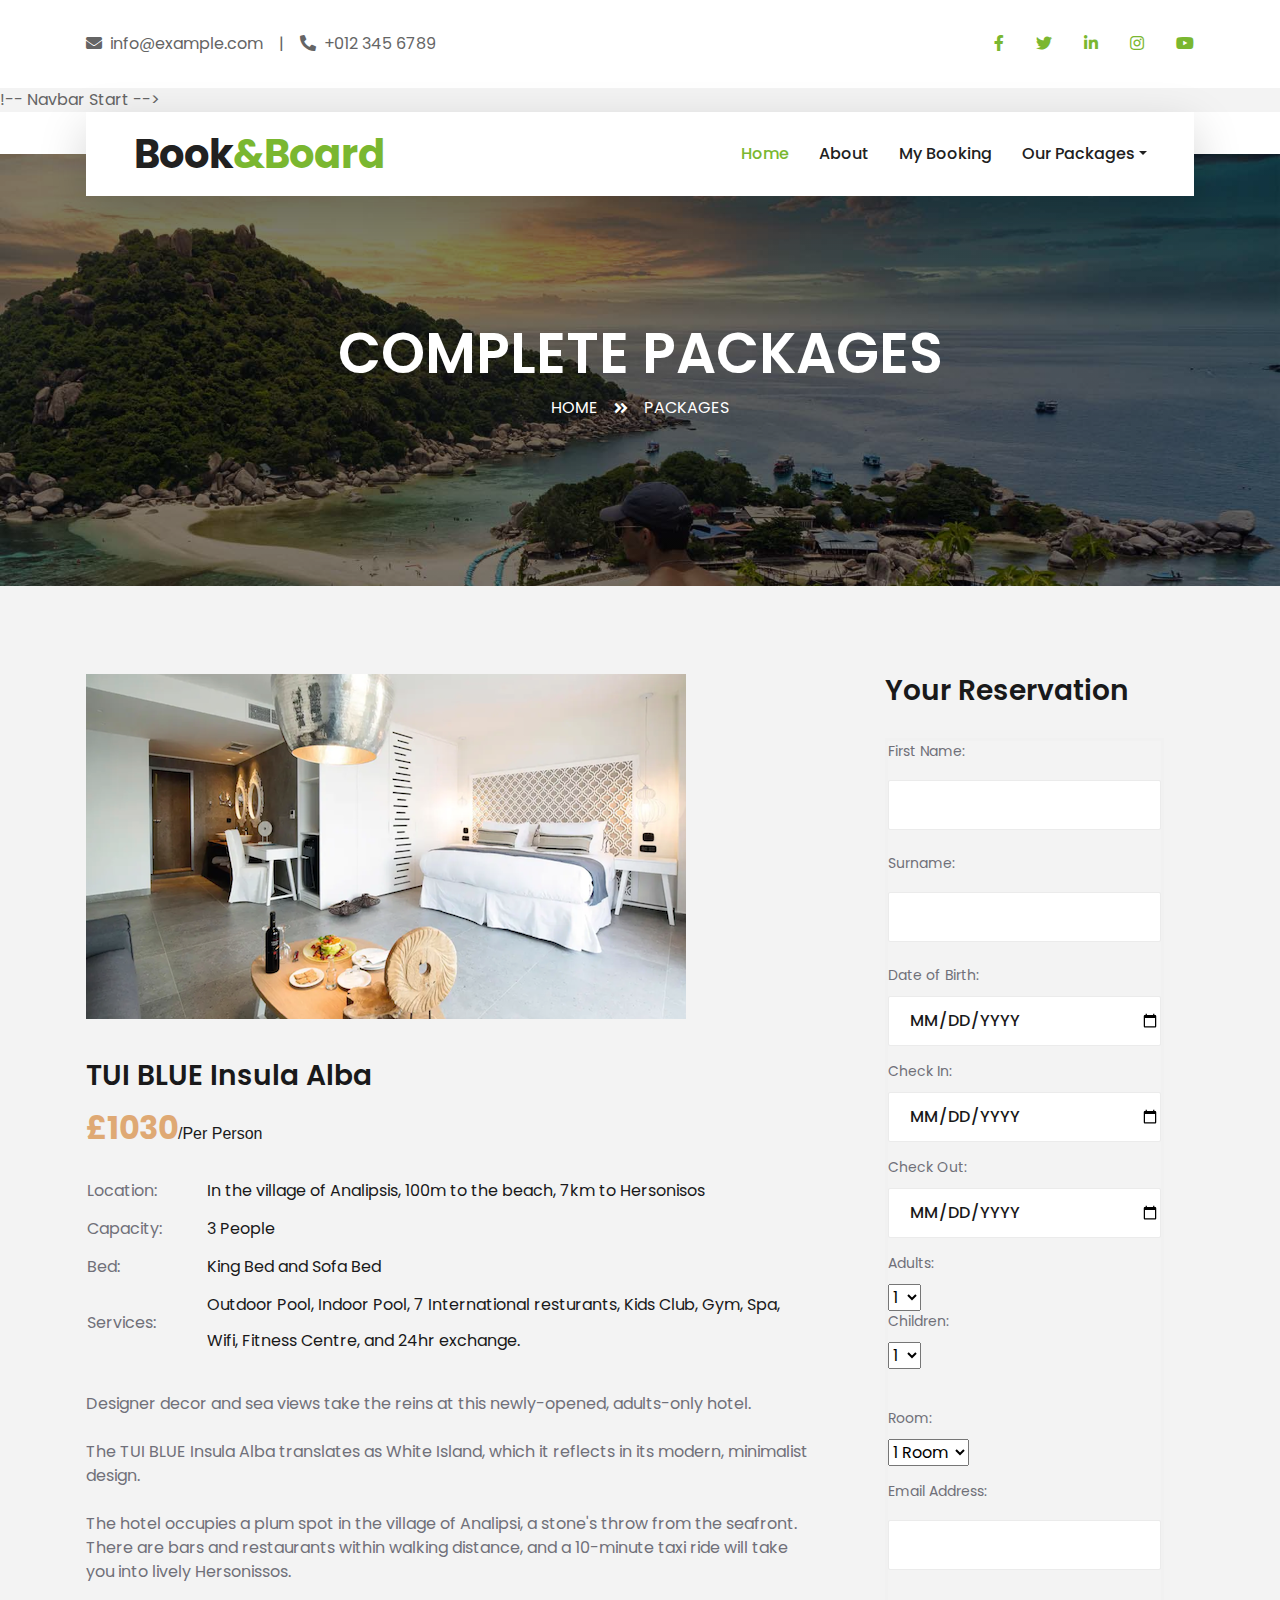
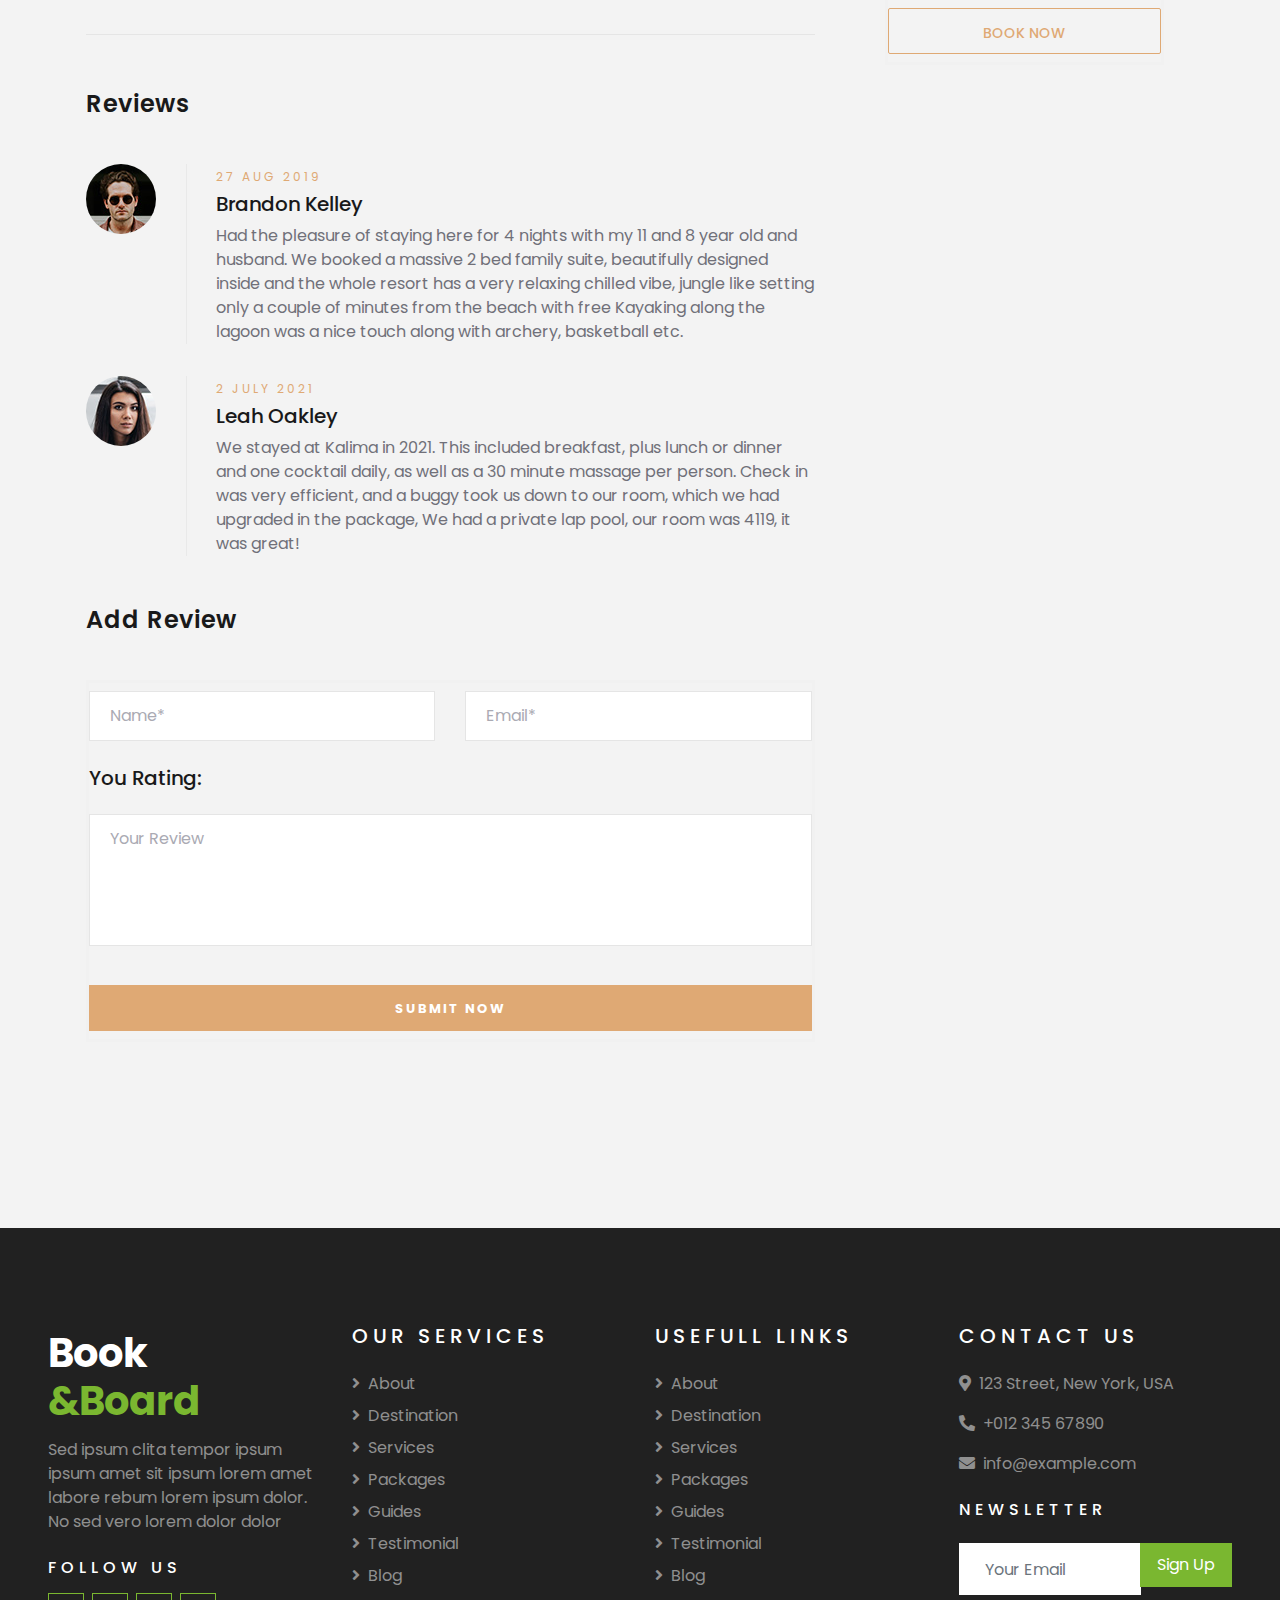
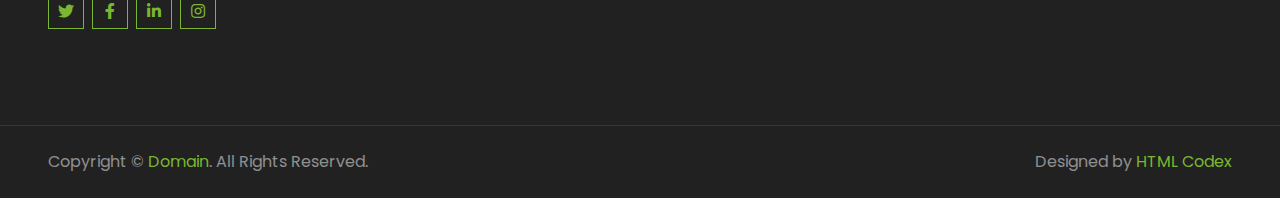
<file: Blue.html>
<!DOCTYPE html>
<html lang="en">

<head>
    <meta charset="utf-8">
    <title>B&B - Book & Board</title>
    <meta content="width=device-width, initial-scale=1.0" name="viewport">
    <meta content="Free HTML Templates" name="keywords">
    <meta content="Free HTML Templates" name="description">

    <!-- Favicon -->
    <link href="img/favicon.ico" rel="icon">

    <!-- Google Web Fonts -->
    <link rel="preconnect" href="https://fonts.gstatic.com">
    <link href="https://fonts.googleapis.com/css2?family=Poppins:wght@400;500;600;700&display=swap" rel="stylesheet"> 

    <!-- Font Awesome -->
    <link href="https://cdnjs.cloudflare.com/ajax/libs/font-awesome/5.10.0/css/all.min.css" rel="stylesheet">

    <!-- Libraries Stylesheet -->
    <link href="lib/owlcarousel/assets/owl.carousel.min.css" rel="stylesheet">
    <link href="lib/tempusdominus/css/tempusdominus-bootstrap-4.min.css" rel="stylesheet" />

    <!-- Customized Bootstrap Stylesheet -->
    <link href="css/style.css" rel="stylesheet">
</head>

<body>
    <!-- Topbar Start -->
    <div class="container-fluid bg-light pt-3 d-none d-lg-block">
        <div class="container">
            <div class="row">
                <div class="col-lg-6 text-center text-lg-left mb-2 mb-lg-0">
                    <div class="d-inline-flex align-items-center">
                        <p><i class="fa fa-envelope mr-2"></i>info@example.com</p>
                        <p class="text-body px-3">|</p>
                        <p><i class="fa fa-phone-alt mr-2"></i>+012 345 6789</p>
                    </div>
                </div>
                <div class="col-lg-6 text-center text-lg-right">
                    <div class="d-inline-flex align-items-center">
                        <a class="text-primary px-3" href="">
                            <i class="fab fa-facebook-f"></i>
                        </a>
                        <a class="text-primary px-3" href="">
                            <i class="fab fa-twitter"></i>
                        </a>
                        <a class="text-primary px-3" href="">
                            <i class="fab fa-linkedin-in"></i>
                        </a>
                        <a class="text-primary px-3" href="">
                            <i class="fab fa-instagram"></i>
                        </a>
                        <a class="text-primary pl-3" href="">
                            <i class="fab fa-youtube"></i>
                        </a>
                    </div>
                </div>
            </div>
        </div>
    </div>
    <!-- Topbar End -->


  !-- Navbar Start -->
    <div class="container-fluid position-relative nav-bar p-0">
        <div class="container-lg position-relative p-0 px-lg-3" style="z-index: 9;">
            <nav class="navbar navbar-expand-lg bg-light navbar-light shadow-lg py-3 py-lg-0 pl-3 pl-lg-5">
                <a href="" class="navbar-brand">
                    <h1 class="m-0 text-primary"><span class="text-dark">Book</span>&Board</h1>
                </a>
                <button type="button" class="navbar-toggler" data-toggle="collapse" data-target="#navbarCollapse">
                    <span class="navbar-toggler-icon"></span>
                </button>
                <div class="collapse navbar-collapse justify-content-between px-3" id="navbarCollapse">
                    <div class="navbar-nav ml-auto py-0">
                        <a href="index.html" class="nav-item nav-link active">Home</a>
                        <a href="about.html" class="nav-item nav-link">About</a>
                        <a href="Login.html" class="nav-item nav-link">My Booking</a>
                        <div class="nav-item dropdown">
                        <a href="package.html" class="nav-link dropdown-toggle" data-toggle="dropdown">Our Packages</a>
                            <div class="dropdown-menu border-0 rounded-0 m-0">
                                <a href="Complete.html" class="dropdown-item">Complete Packages</a>
                                <a href="Hotel.html" class="dropdown-item">Travel and <br> Holiday Packages</a>
                                <a href="Travel-plans.html" class="dropdown-item">Travel Plans</a>
                            </div>
                        </div>
                    </div>
                </div>
            </nav>
        </div>
    </div>
    <!-- Navbar End -->


    <!-- Header Start -->
    <div class="container-fluid page-header">
        <div class="container">
            <div class="d-flex flex-column align-items-center justify-content-center" style="min-height: 400px">
                <h3 class="display-4 text-white text-uppercase">Complete Packages</h3>
                <div class="d-inline-flex text-white">
                    <p class="m-0 text-uppercase"><a class="text-white" href="index.html">Home</a></p>
                    <i class="fa fa-angle-double-right pt-1 px-3"></i>
                    <p class="m-0 text-uppercase">Packages</p>
                </div>
            </div>
        </div>
    </div>
    <!-- Header End -->
    <section>
        <br>
        <br>
        <br>
    </section>
    
    <!-- Room Details Section Begin -->
    <section class="room-details-section spad">
        <div class="container">
            <div class="row">
                <div class="col-lg-8">
                    <div class="room-details-item">
                        <img src="img/Room/Blue-room.png" alt="">
                        <div class="rd-text">
                            <div class="rd-title">
                                <h3>TUI BLUE Insula Alba</h3>
                                <div class="rdt-right">
                                    <div class="rating">
                                        <i class="icon_star"></i>
                                        <i class="icon_star"></i>
                                        <i class="icon_star"></i>
                                        <i class="icon_star"></i>
                                        <i class="icon_star-half_alt"></i>
                                    </div>
                                </div>
                            </div>
                            <h2>£1030<span>/Per Person</span></h2>
                            <table>
                                <tbody>
                                    <tr>
                                        <td class="r-o">Location:</td>
                                        <td>In the village of Analipsis, 100m to the beach, 7km to Hersonisos</td>
                                    </tr>
                                    <tr>
                                        <td class="r-o">Capacity:</td>
                                        <td>3 People</td>
                                    </tr>
                                    <tr>
                                        <td class="r-o">Bed:</td>
                                        <td>King Bed and Sofa Bed</td>
                                    </tr>
                                    <tr>
                                        <td class="r-o">Services:</td>
                                        <td>Outdoor Pool, Indoor Pool, 7 International resturants, Kids Club, Gym, Spa, Wifi, Fitness Centre, and 24hr exchange.</td>
                                    </tr>
                                </tbody>
                            </table>
                            <p class="f-para">Designer decor and sea views take the reins at this newly-opened, adults-only hotel.<br><br>

The TUI BLUE Insula Alba translates as White Island, which it reflects in its modern, minimalist design.<br><br>

The hotel occupies a plum spot in the village of Analipsi, a stone's throw from the seafront. There are bars and restaurants within walking distance, and a 10-minute taxi ride will take you into lively Hersonissos.
                            </p>
                        </div>
                    </div>
                    <div class="rd-reviews">
                        <h4>Reviews</h4>
                        <div class="review-item">
                            <div class="ri-pic">
                                <img src="img/avatar-1.jpg" alt="">
                            </div>
                            <div class="ri-text">
                                <span>27 Aug 2019</span>
                                <div class="rating">
                                    <i class="icon_star"></i>
                                    <i class="icon_star"></i>
                                    <i class="icon_star"></i>
                                    <i class="icon_star"></i>
                                    <i class="icon_star-half_alt"></i>
                                </div>
                                <h5>Brandon Kelley</h5>
                                <p>Had the pleasure of staying here for 4 nights with my 11 and 8 year old and husband. We booked a massive 2 bed family suite, beautifully designed inside and the whole resort has a very relaxing chilled vibe, jungle like setting only a couple of minutes from the beach with free Kayaking along the lagoon was a nice touch along with archery, basketball etc.</p>
                            </div>
                        </div>
                        <div class="review-item">
                            <div class="ri-pic">
                                <img src="img/avatar-2.jpg" alt="">
                            </div>
                            <div class="ri-text">
                                <span>2 July 2021</span>
                                <div class="rating">
                                    <i class="icon_star"></i>
                                    <i class="icon_star"></i>
                                    <i class="icon_star"></i>
                                    <i class="icon_star"></i>
                                    <i class="icon_star-half_alt"></i>
                                </div>
                                <h5>Leah Oakley</h5>
                                <p>We stayed at Kalima in 2021. This included breakfast, plus lunch or dinner and one cocktail daily, as well as a 30 minute massage per person. Check in was very efficient, and a buggy took us down to our room, which we had upgraded in the package, We had a private lap pool, our room was 4119, it was great!

</p>
                            </div>
                        </div>
                    </div>
                    <div class="review-add">
                        <h4>Add Review</h4>
                        <form action="#" class="ra-form">
                            <div class="row">
                                <div class="col-lg-6">
                                    <input type="text" placeholder="Name*">
                                </div>
                                <div class="col-lg-6">
                                    <input type="text" placeholder="Email*">
                                </div>
                                <div class="col-lg-12">
                                    <div>
                                        <h5>You Rating:</h5>
                                        <div class="rating">
                                            <i class="icon_star"></i>
                                            <i class="icon_star"></i>
                                            <i class="icon_star"></i>
                                            <i class="icon_star"></i>
                                            <i class="icon_star-half_alt"></i>
                                        </div>
                                    </div>
                                    <textarea placeholder="Your Review"></textarea>
                                    <button type="submit">Submit Now</button>
                                </div>
                            </div>
                        </form>
                    </div>
                </div>
                <div class="col-lg-4">
                    <div class="room-booking">
                        <h3>Your Reservation</h3>
                        <form action="#">
                            <div class="check-date">
                                <label for="date-out">First Name:</label>
                                <input type="text" class="date-input" id="date-out">
                                <i class="icon_calendar"></i>
                            </div>
                            <div class="check-date">
                                <label for="date-out">Surname: </label>
                                <input type="text" class="date-input" id="date-out">
                                <i class="icon_calendar"></i>
                            </div>
                            <div class="check-date">
                                <label for="date-out">Date of Birth:</label>
                                <input type="date" class="date-input" id="date-out">
                                <i class="icon_calendar"></i>
                            </div>
                            <div class="check-date">
                                <label for="date-in">Check In:</label>
                                <input type="date" class="date-input" id="date-in">
                                <i class="icon_calendar"></i>
                            </div>
                            <div class="check-date">
                                <label for="date-out">Check Out:</label>
                                <input type="date" class="date-input" id="date-out">
                                <i class="icon_calendar"></i>
                            </div>
                            <div class="select-option">
                                <label for="guest">Adults:</label>
                                <select id="guest">
                                    <option value="">1</option>
                                    <option value="">2</option>
                                    <option value="">3</option>
                                    <option value="">4</option>
                                    <option value="">5</option>
                                </select>
                                <label for="guest">Children:</label>
                                <select id="guest">
                                    <option value="">1</option>
                                    <option value="">2</option>
                                    <option value="">3</option>
                                    <option value="">4</option>
                                    <option value="">5</option>
                                </select>
                                <br>
                            </div>
                            <br>
                            <div class="select-option">
                                <label for="room">Room:</label>
                                <select id="room">
                                    <option value="">1 Room</option>
                                    <option value="">2 Room</option>
                                    <option value="">3 Room</option>
                                </select>
                            </div>
                            <div class="check-date">
                                <label for="date-out">Email Address: </label>
                                <input type="text" class="date-input" id="date-out">
                                <i class="icon_calendar"></i>
                            </div>
                            <button type="submit">Book now</button>
                        </form>
                    </div>
                </div>
            </div>
        </div>
    </section>
    <!-- Room Details Section End -->

    <!-- Footer Start -->
    <div class="container-fluid bg-dark text-white-50 py-5 px-sm-3 px-lg-5" style="margin-top: 90px;">
        <div class="row pt-5">
            <div class="col-lg-3 col-md-6 mb-5">
                <a href="" class="navbar-brand">
                    <h1 class="text-primary"><span class="text-white">Book</span><br>&Board</h1>
                </a>
                <p>Sed ipsum clita tempor ipsum ipsum amet sit ipsum lorem amet labore rebum lorem ipsum dolor. No sed vero lorem dolor dolor</p>
                <h6 class="text-white text-uppercase mt-4 mb-3" style="letter-spacing: 5px;">Follow Us</h6>
                <div class="d-flex justify-content-start">
                    <a class="btn btn-outline-primary btn-square mr-2" href="#"><i class="fab fa-twitter"></i></a>
                    <a class="btn btn-outline-primary btn-square mr-2" href="#"><i class="fab fa-facebook-f"></i></a>
                    <a class="btn btn-outline-primary btn-square mr-2" href="#"><i class="fab fa-linkedin-in"></i></a>
                    <a class="btn btn-outline-primary btn-square" href="#"><i class="fab fa-instagram"></i></a>
                </div>
            </div>
            <div class="col-lg-3 col-md-6 mb-5">
                <h5 class="text-white text-uppercase mb-4" style="letter-spacing: 5px;">Our Services</h5>
                <div class="d-flex flex-column justify-content-start">
                    <a class="text-white-50 mb-2" href="#"><i class="fa fa-angle-right mr-2"></i>About</a>
                    <a class="text-white-50 mb-2" href="#"><i class="fa fa-angle-right mr-2"></i>Destination</a>
                    <a class="text-white-50 mb-2" href="#"><i class="fa fa-angle-right mr-2"></i>Services</a>
                    <a class="text-white-50 mb-2" href="#"><i class="fa fa-angle-right mr-2"></i>Packages</a>
                    <a class="text-white-50 mb-2" href="#"><i class="fa fa-angle-right mr-2"></i>Guides</a>
                    <a class="text-white-50 mb-2" href="#"><i class="fa fa-angle-right mr-2"></i>Testimonial</a>
                    <a class="text-white-50" href="#"><i class="fa fa-angle-right mr-2"></i>Blog</a>
                </div>
            </div>
            <div class="col-lg-3 col-md-6 mb-5">
                <h5 class="text-white text-uppercase mb-4" style="letter-spacing: 5px;">Usefull Links</h5>
                <div class="d-flex flex-column justify-content-start">
                    <a class="text-white-50 mb-2" href="#"><i class="fa fa-angle-right mr-2"></i>About</a>
                    <a class="text-white-50 mb-2" href="#"><i class="fa fa-angle-right mr-2"></i>Destination</a>
                    <a class="text-white-50 mb-2" href="#"><i class="fa fa-angle-right mr-2"></i>Services</a>
                    <a class="text-white-50 mb-2" href="#"><i class="fa fa-angle-right mr-2"></i>Packages</a>
                    <a class="text-white-50 mb-2" href="#"><i class="fa fa-angle-right mr-2"></i>Guides</a>
                    <a class="text-white-50 mb-2" href="#"><i class="fa fa-angle-right mr-2"></i>Testimonial</a>
                    <a class="text-white-50" href="#"><i class="fa fa-angle-right mr-2"></i>Blog</a>
                </div>
            </div>
            <div class="col-lg-3 col-md-6 mb-5">
                <h5 class="text-white text-uppercase mb-4" style="letter-spacing: 5px;">Contact Us</h5>
                <p><i class="fa fa-map-marker-alt mr-2"></i>123 Street, New York, USA</p>
                <p><i class="fa fa-phone-alt mr-2"></i>+012 345 67890</p>
                <p><i class="fa fa-envelope mr-2"></i>info@example.com</p>
                <h6 class="text-white text-uppercase mt-4 mb-3" style="letter-spacing: 5px;">Newsletter</h6>
                <div class="w-100">
                    <div class="input-group">
                        <input type="text" class="form-control border-light" style="padding: 25px;" placeholder="Your Email">
                        <div class="input-group-append">
                            <button class="btn btn-primary px-3">Sign Up</button>
                        </div>
                    </div>
                </div>
            </div>
        </div>
    </div>
    <div class="container-fluid bg-dark text-white border-top py-4 px-sm-3 px-md-5" style="border-color: rgba(256, 256, 256, .1) !important;">
        <div class="row">
            <div class="col-lg-6 text-center text-md-left mb-3 mb-md-0">
                <p class="m-0 text-white-50">Copyright &copy; <a href="#">Domain</a>. All Rights Reserved.</a>
                </p>
            </div>
            <div class="col-lg-6 text-center text-md-right">
                <p class="m-0 text-white-50">Designed by <a href="https://htmlcodex.com">HTML Codex</a>
                </p>
            </div>
        </div>
    </div>
    <!-- Footer End -->


    <!-- Back to Top -->
    <a href="#" class="btn btn-lg btn-primary btn-lg-square back-to-top"><i class="fa fa-angle-double-up"></i></a>


    <!-- JavaScript Libraries -->
    <script src="https://code.jquery.com/jquery-3.4.1.min.js"></script>
    <script src="https://stackpath.bootstrapcdn.com/bootstrap/4.4.1/js/bootstrap.bundle.min.js"></script>
    <script src="lib/easing/easing.min.js"></script>
    <script src="lib/owlcarousel/owl.carousel.min.js"></script>
    <script src="lib/tempusdominus/js/moment.min.js"></script>
    <script src="lib/tempusdominus/js/moment-timezone.min.js"></script>
    <script src="lib/tempusdominus/js/tempusdominus-bootstrap-4.min.js"></script>

    <!-- Contact Javascript File -->
    <script src="mail/jqBootstrapValidation.min.js"></script>
    <script src="mail/contact.js"></script>

    <!-- Template Javascript -->
    <script src="js/main.js"></script>
</body>
</html>
</file>
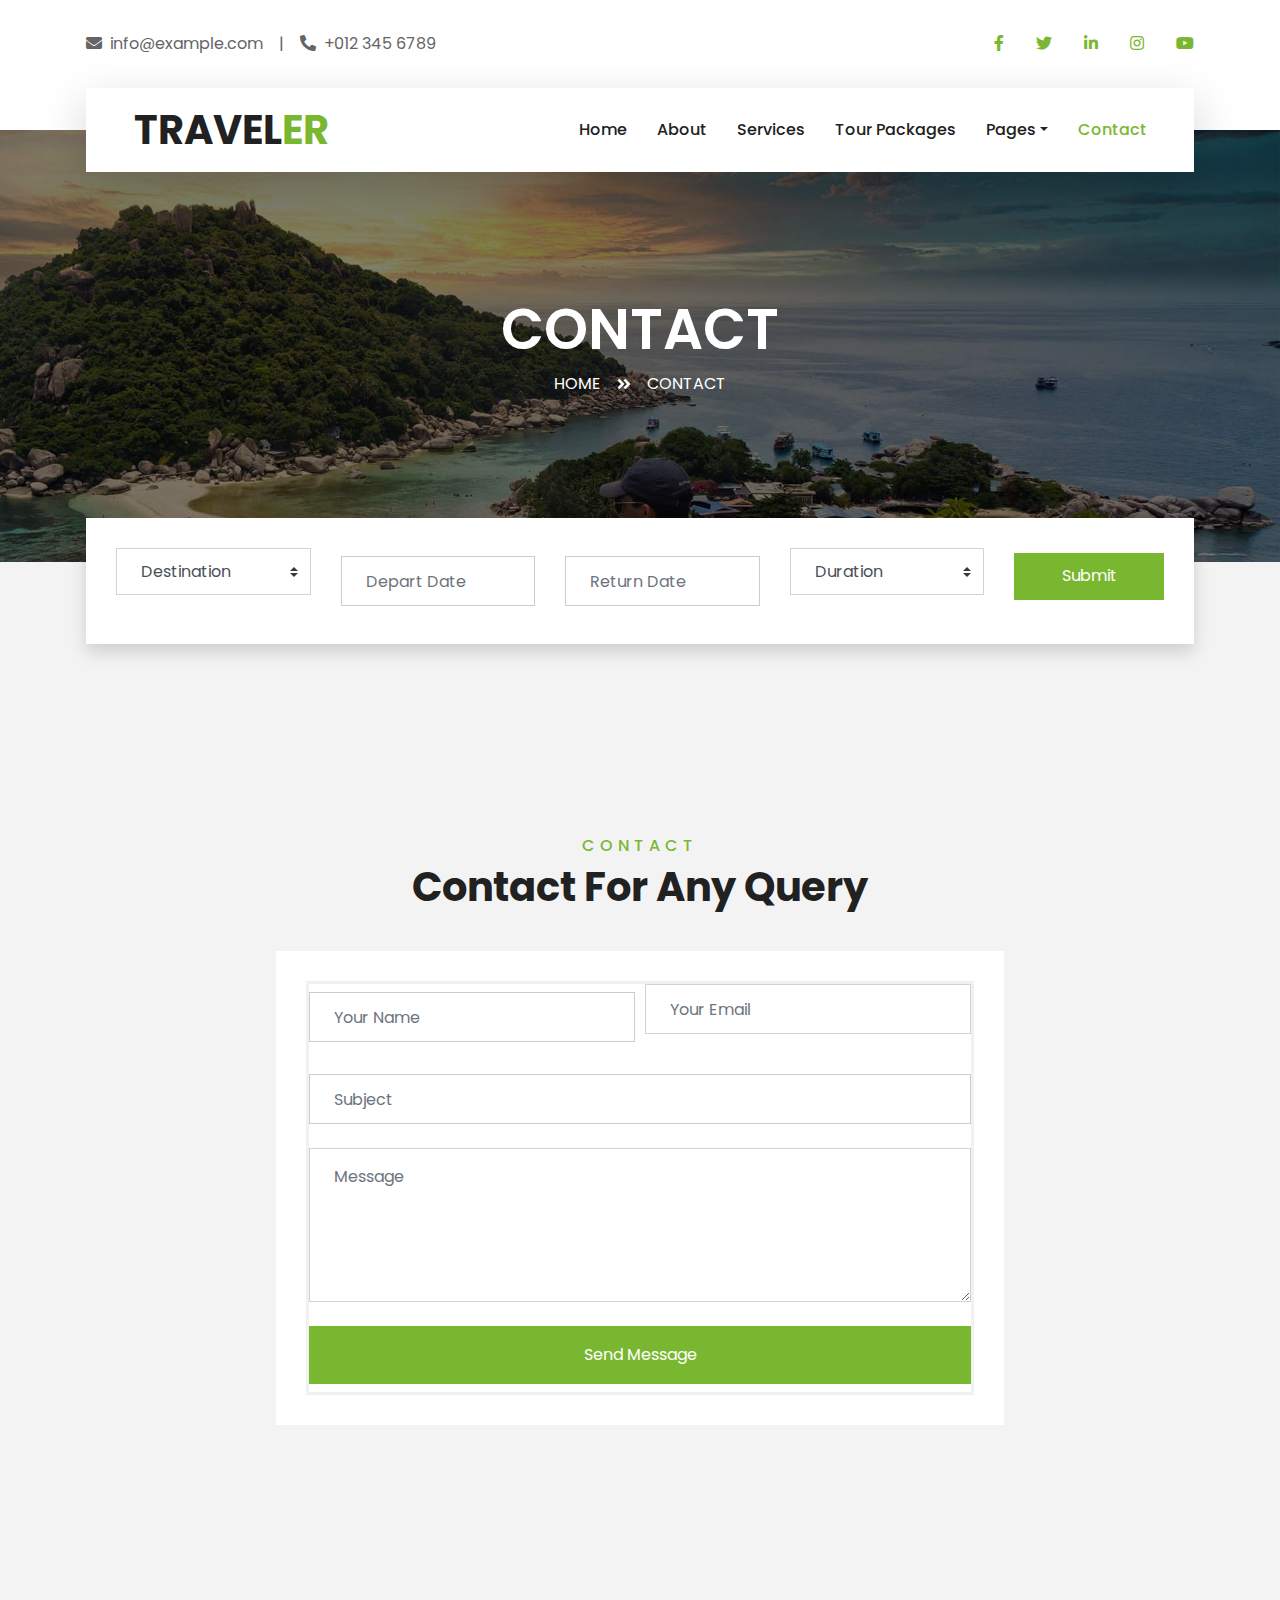
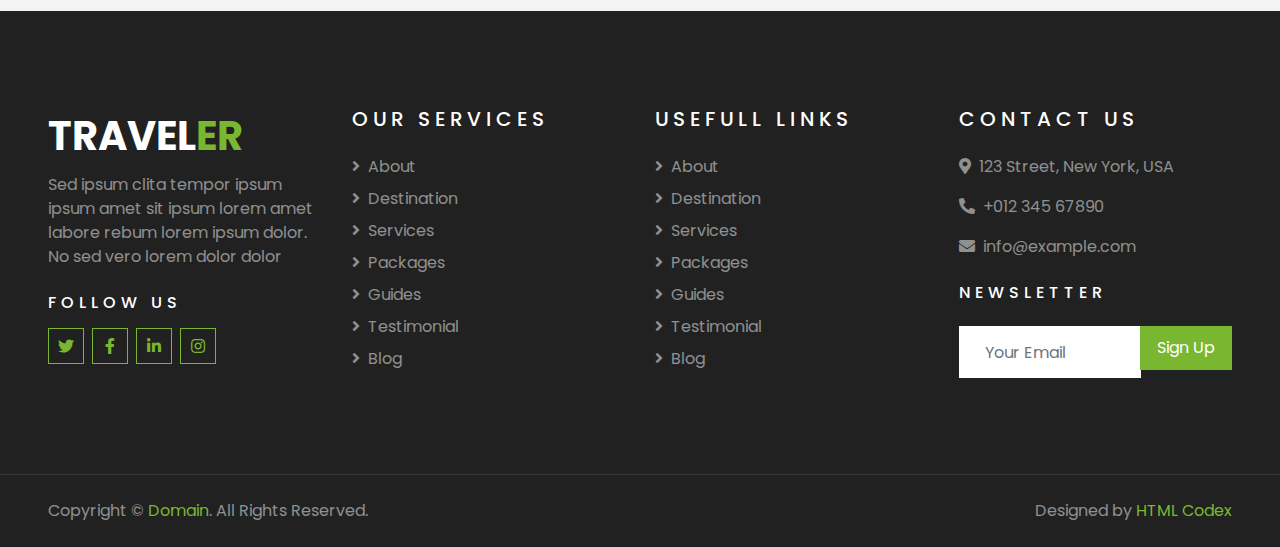
<file: contact.html>
<!DOCTYPE html>
<html lang="en">

<head>
    <meta charset="utf-8">
    <title>TRAVELER - Free Travel Website Template</title>
    <meta content="width=device-width, initial-scale=1.0" name="viewport">
    <meta content="Free HTML Templates" name="keywords">
    <meta content="Free HTML Templates" name="description">

    <!-- Favicon -->
    <link href="img/favicon.ico" rel="icon">

    <!-- Google Web Fonts -->
    <link rel="preconnect" href="https://fonts.gstatic.com">
    <link href="https://fonts.googleapis.com/css2?family=Poppins:wght@400;500;600;700&display=swap" rel="stylesheet"> 

    <!-- Font Awesome -->
    <link href="https://cdnjs.cloudflare.com/ajax/libs/font-awesome/5.10.0/css/all.min.css" rel="stylesheet">

    <!-- Libraries Stylesheet -->
    <link href="lib/owlcarousel/assets/owl.carousel.min.css" rel="stylesheet">
    <link href="lib/tempusdominus/css/tempusdominus-bootstrap-4.min.css" rel="stylesheet" />

    <!-- Customized Bootstrap Stylesheet -->
    <link href="css/style.css" rel="stylesheet">
</head>

<body>
    <!-- Topbar Start -->
    <div class="container-fluid bg-light pt-3 d-none d-lg-block">
        <div class="container">
            <div class="row">
                <div class="col-lg-6 text-center text-lg-left mb-2 mb-lg-0">
                    <div class="d-inline-flex align-items-center">
                        <p><i class="fa fa-envelope mr-2"></i>info@example.com</p>
                        <p class="text-body px-3">|</p>
                        <p><i class="fa fa-phone-alt mr-2"></i>+012 345 6789</p>
                    </div>
                </div>
                <div class="col-lg-6 text-center text-lg-right">
                    <div class="d-inline-flex align-items-center">
                        <a class="text-primary px-3" href="">
                            <i class="fab fa-facebook-f"></i>
                        </a>
                        <a class="text-primary px-3" href="">
                            <i class="fab fa-twitter"></i>
                        </a>
                        <a class="text-primary px-3" href="">
                            <i class="fab fa-linkedin-in"></i>
                        </a>
                        <a class="text-primary px-3" href="">
                            <i class="fab fa-instagram"></i>
                        </a>
                        <a class="text-primary pl-3" href="">
                            <i class="fab fa-youtube"></i>
                        </a>
                    </div>
                </div>
            </div>
        </div>
    </div>
    <!-- Topbar End -->


    <!-- Navbar Start -->
    <div class="container-fluid position-relative nav-bar p-0">
        <div class="container-lg position-relative p-0 px-lg-3" style="z-index: 9;">
            <nav class="navbar navbar-expand-lg bg-light navbar-light shadow-lg py-3 py-lg-0 pl-3 pl-lg-5">
                <a href="" class="navbar-brand">
                    <h1 class="m-0 text-primary"><span class="text-dark">TRAVEL</span>ER</h1>
                </a>
                <button type="button" class="navbar-toggler" data-toggle="collapse" data-target="#navbarCollapse">
                    <span class="navbar-toggler-icon"></span>
                </button>
                <div class="collapse navbar-collapse justify-content-between px-3" id="navbarCollapse">
                    <div class="navbar-nav ml-auto py-0">
                        <a href="index.html" class="nav-item nav-link">Home</a>
                        <a href="about.html" class="nav-item nav-link">About</a>
                        <a href="service.html" class="nav-item nav-link">Services</a>
                        <a href="package.html" class="nav-item nav-link">Tour Packages</a>
                        <div class="nav-item dropdown">
                            <a href="#" class="nav-link dropdown-toggle" data-toggle="dropdown">Pages</a>
                            <div class="dropdown-menu border-0 rounded-0 m-0">
                                <a href="blog.html" class="dropdown-item">Blog Grid</a>
                                <a href="single.html" class="dropdown-item">Blog Detail</a>
                                <a href="destination.html" class="dropdown-item">Destination</a>
                                <a href="guide.html" class="dropdown-item">Travel Guides</a>
                                <a href="testimonial.html" class="dropdown-item">Testimonial</a>
                            </div>
                        </div>
                        <a href="contact.html" class="nav-item nav-link active">Contact</a>
                    </div>
                </div>
            </nav>
        </div>
    </div>
    <!-- Navbar End -->


    <!-- Header Start -->
    <div class="container-fluid page-header">
        <div class="container">
            <div class="d-flex flex-column align-items-center justify-content-center" style="min-height: 400px">
                <h3 class="display-4 text-white text-uppercase">Contact</h3>
                <div class="d-inline-flex text-white">
                    <p class="m-0 text-uppercase"><a class="text-white" href="">Home</a></p>
                    <i class="fa fa-angle-double-right pt-1 px-3"></i>
                    <p class="m-0 text-uppercase">Contact</p>
                </div>
            </div>
        </div>
    </div>
    <!-- Header End -->


    <!-- Booking Start -->
    <div class="container-fluid booking mt-5 pb-5">
        <div class="container pb-5">
            <div class="bg-light shadow" style="padding: 30px;">
                <div class="row align-items-center" style="min-height: 60px;">
                    <div class="col-md-10">
                        <div class="row">
                            <div class="col-md-3">
                                <div class="mb-3 mb-md-0">
                                    <select class="custom-select px-4" style="height: 47px;">
                                        <option selected>Destination</option>
                                        <option value="1">Destination 1</option>
                                        <option value="2">Destination 1</option>
                                        <option value="3">Destination 1</option>
                                    </select>
                                </div>
                            </div>
                            <div class="col-md-3">
                                <div class="mb-3 mb-md-0">
                                    <div class="date" id="date1" data-target-input="nearest">
                                        <input type="text" class="form-control p-4 datetimepicker-input" placeholder="Depart Date" data-target="#date1" data-toggle="datetimepicker"/>
                                    </div>
                                </div>
                            </div>
                            <div class="col-md-3">
                                <div class="mb-3 mb-md-0">
                                    <div class="date" id="date2" data-target-input="nearest">
                                        <input type="text" class="form-control p-4 datetimepicker-input" placeholder="Return Date" data-target="#date2" data-toggle="datetimepicker"/>
                                    </div>
                                </div>
                            </div>
                            <div class="col-md-3">
                                <div class="mb-3 mb-md-0">
                                    <select class="custom-select px-4" style="height: 47px;">
                                        <option selected>Duration</option>
                                        <option value="1">Duration 1</option>
                                        <option value="2">Duration 1</option>
                                        <option value="3">Duration 1</option>
                                    </select>
                                </div>
                            </div>
                        </div>
                    </div>
                    <div class="col-md-2">
                        <button class="btn btn-primary btn-block" type="submit" style="height: 47px; margin-top: -2px;">Submit</button>
                    </div>
                </div>
            </div>
        </div>
    </div>
    <!-- Booking End -->


    <!-- Contact Start -->
    <div class="container-fluid py-5">
        <div class="container py-5">
            <div class="text-center mb-3 pb-3">
                <h6 class="text-primary text-uppercase" style="letter-spacing: 5px;">Contact</h6>
                <h1>Contact For Any Query</h1>
            </div>
            <div class="row justify-content-center">
                <div class="col-lg-8">
                    <div class="contact-form bg-white" style="padding: 30px;">
                        <div id="success"></div>
                        <form name="sentMessage" id="contactForm" novalidate="novalidate">
                            <div class="form-row">
                                <div class="control-group col-sm-6">
                                    <input type="text" class="form-control p-4" id="name" placeholder="Your Name"
                                        required="required" data-validation-required-message="Please enter your name" />
                                    <p class="help-block text-danger"></p>
                                </div>
                                <div class="control-group col-sm-6">
                                    <input type="email" class="form-control p-4" id="email" placeholder="Your Email"
                                        required="required" data-validation-required-message="Please enter your email" />
                                    <p class="help-block text-danger"></p>
                                </div>
                            </div>
                            <div class="control-group">
                                <input type="text" class="form-control p-4" id="subject" placeholder="Subject"
                                    required="required" data-validation-required-message="Please enter a subject" />
                                <p class="help-block text-danger"></p>
                            </div>
                            <div class="control-group">
                                <textarea class="form-control py-3 px-4" rows="5" id="message" placeholder="Message"
                                    required="required"
                                    data-validation-required-message="Please enter your message"></textarea>
                                <p class="help-block text-danger"></p>
                            </div>
                            <div class="text-center">
                                <button class="btn btn-primary py-3 px-4" type="submit" id="sendMessageButton">Send Message</button>
                            </div>
                        </form>
                    </div>
                </div>
            </div>
        </div>
    </div>
    <!-- Contact End -->


    <!-- Footer Start -->
    <div class="container-fluid bg-dark text-white-50 py-5 px-sm-3 px-lg-5" style="margin-top: 90px;">
        <div class="row pt-5">
            <div class="col-lg-3 col-md-6 mb-5">
                <a href="" class="navbar-brand">
                    <h1 class="text-primary"><span class="text-white">TRAVEL</span>ER</h1>
                </a>
                <p>Sed ipsum clita tempor ipsum ipsum amet sit ipsum lorem amet labore rebum lorem ipsum dolor. No sed vero lorem dolor dolor</p>
                <h6 class="text-white text-uppercase mt-4 mb-3" style="letter-spacing: 5px;">Follow Us</h6>
                <div class="d-flex justify-content-start">
                    <a class="btn btn-outline-primary btn-square mr-2" href="#"><i class="fab fa-twitter"></i></a>
                    <a class="btn btn-outline-primary btn-square mr-2" href="#"><i class="fab fa-facebook-f"></i></a>
                    <a class="btn btn-outline-primary btn-square mr-2" href="#"><i class="fab fa-linkedin-in"></i></a>
                    <a class="btn btn-outline-primary btn-square" href="#"><i class="fab fa-instagram"></i></a>
                </div>
            </div>
            <div class="col-lg-3 col-md-6 mb-5">
                <h5 class="text-white text-uppercase mb-4" style="letter-spacing: 5px;">Our Services</h5>
                <div class="d-flex flex-column justify-content-start">
                    <a class="text-white-50 mb-2" href="#"><i class="fa fa-angle-right mr-2"></i>About</a>
                    <a class="text-white-50 mb-2" href="#"><i class="fa fa-angle-right mr-2"></i>Destination</a>
                    <a class="text-white-50 mb-2" href="#"><i class="fa fa-angle-right mr-2"></i>Services</a>
                    <a class="text-white-50 mb-2" href="#"><i class="fa fa-angle-right mr-2"></i>Packages</a>
                    <a class="text-white-50 mb-2" href="#"><i class="fa fa-angle-right mr-2"></i>Guides</a>
                    <a class="text-white-50 mb-2" href="#"><i class="fa fa-angle-right mr-2"></i>Testimonial</a>
                    <a class="text-white-50" href="#"><i class="fa fa-angle-right mr-2"></i>Blog</a>
                </div>
            </div>
            <div class="col-lg-3 col-md-6 mb-5">
                <h5 class="text-white text-uppercase mb-4" style="letter-spacing: 5px;">Usefull Links</h5>
                <div class="d-flex flex-column justify-content-start">
                    <a class="text-white-50 mb-2" href="#"><i class="fa fa-angle-right mr-2"></i>About</a>
                    <a class="text-white-50 mb-2" href="#"><i class="fa fa-angle-right mr-2"></i>Destination</a>
                    <a class="text-white-50 mb-2" href="#"><i class="fa fa-angle-right mr-2"></i>Services</a>
                    <a class="text-white-50 mb-2" href="#"><i class="fa fa-angle-right mr-2"></i>Packages</a>
                    <a class="text-white-50 mb-2" href="#"><i class="fa fa-angle-right mr-2"></i>Guides</a>
                    <a class="text-white-50 mb-2" href="#"><i class="fa fa-angle-right mr-2"></i>Testimonial</a>
                    <a class="text-white-50" href="#"><i class="fa fa-angle-right mr-2"></i>Blog</a>
                </div>
            </div>
            <div class="col-lg-3 col-md-6 mb-5">
                <h5 class="text-white text-uppercase mb-4" style="letter-spacing: 5px;">Contact Us</h5>
                <p><i class="fa fa-map-marker-alt mr-2"></i>123 Street, New York, USA</p>
                <p><i class="fa fa-phone-alt mr-2"></i>+012 345 67890</p>
                <p><i class="fa fa-envelope mr-2"></i>info@example.com</p>
                <h6 class="text-white text-uppercase mt-4 mb-3" style="letter-spacing: 5px;">Newsletter</h6>
                <div class="w-100">
                    <div class="input-group">
                        <input type="text" class="form-control border-light" style="padding: 25px;" placeholder="Your Email">
                        <div class="input-group-append">
                            <button class="btn btn-primary px-3">Sign Up</button>
                        </div>
                    </div>
                </div>
            </div>
        </div>
    </div>
    <div class="container-fluid bg-dark text-white border-top py-4 px-sm-3 px-md-5" style="border-color: rgba(256, 256, 256, .1) !important;">
        <div class="row">
            <div class="col-lg-6 text-center text-md-left mb-3 mb-md-0">
                <p class="m-0 text-white-50">Copyright &copy; <a href="#">Domain</a>. All Rights Reserved.</a>
                </p>
            </div>
            <div class="col-lg-6 text-center text-md-right">
                <p class="m-0 text-white-50">Designed by <a href="https://htmlcodex.com">HTML Codex</a>
                </p>
            </div>
        </div>
    </div>
    <!-- Footer End -->


    <!-- Back to Top -->
    <a href="#" class="btn btn-lg btn-primary btn-lg-square back-to-top"><i class="fa fa-angle-double-up"></i></a>


    <!-- JavaScript Libraries -->
    <script src="https://code.jquery.com/jquery-3.4.1.min.js"></script>
    <script src="https://stackpath.bootstrapcdn.com/bootstrap/4.4.1/js/bootstrap.bundle.min.js"></script>
    <script src="lib/easing/easing.min.js"></script>
    <script src="lib/owlcarousel/owl.carousel.min.js"></script>
    <script src="lib/tempusdominus/js/moment.min.js"></script>
    <script src="lib/tempusdominus/js/moment-timezone.min.js"></script>
    <script src="lib/tempusdominus/js/tempusdominus-bootstrap-4.min.js"></script>

    <!-- Contact Javascript File -->
    <script src="mail/jqBootstrapValidation.min.js"></script>
    <script src="mail/contact.js"></script>

    <!-- Template Javascript -->
    <script src="js/main.js"></script>
</body>

</html>
</file>
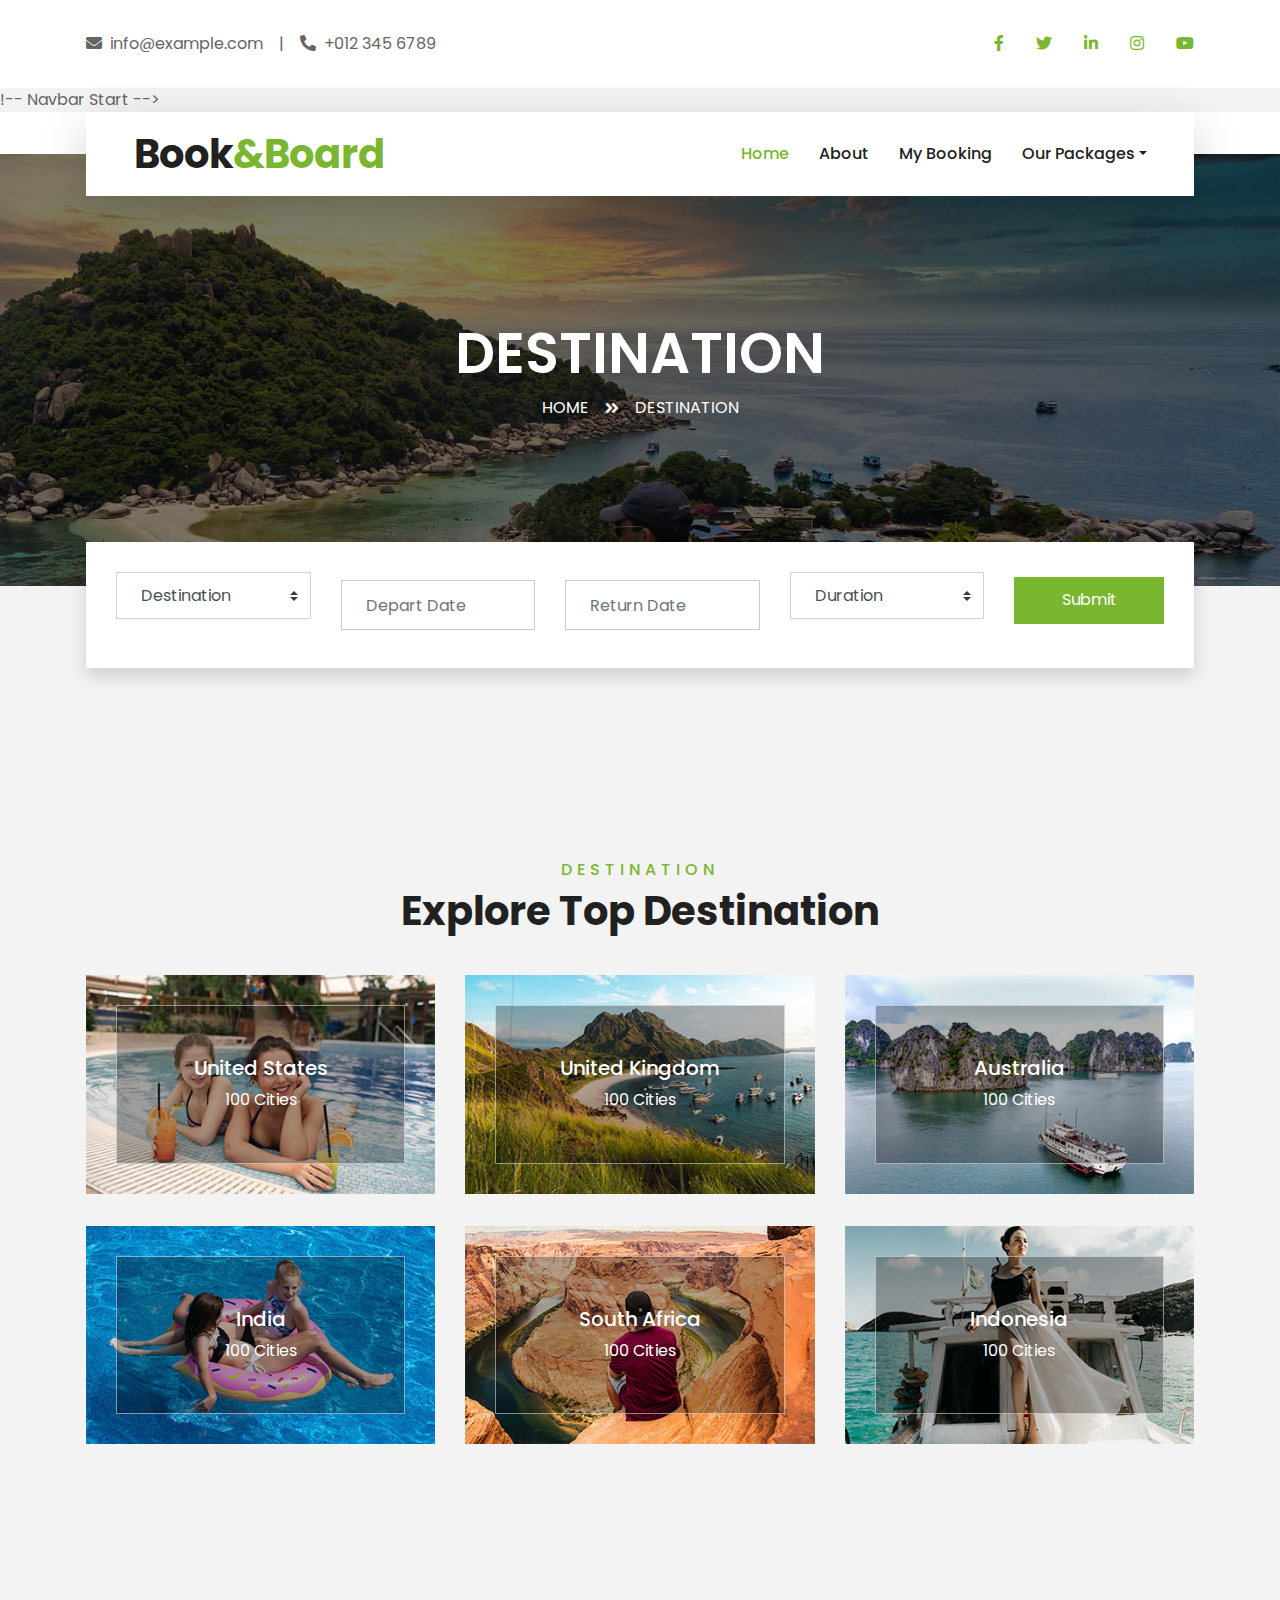
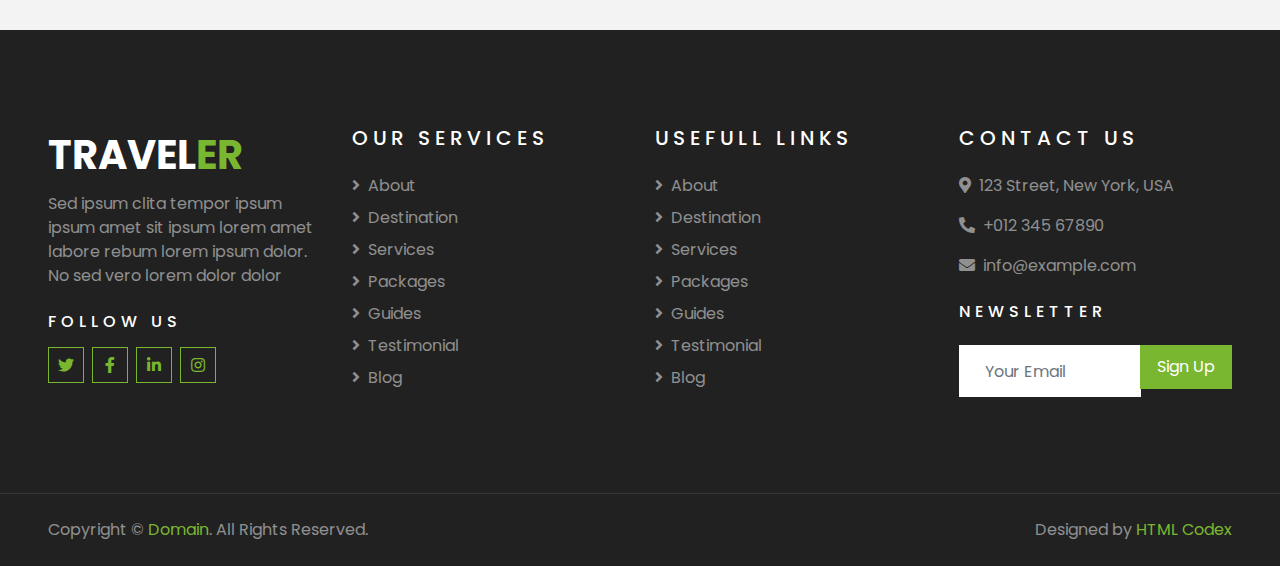
<file: destination.html>
<!DOCTYPE html>
<html lang="en">

<head>
    <meta charset="utf-8">
    <title>TRAVELER - Free Travel Website Template</title>
    <meta content="width=device-width, initial-scale=1.0" name="viewport">
    <meta content="Free HTML Templates" name="keywords">
    <meta content="Free HTML Templates" name="description">

    <!-- Favicon -->
    <link href="img/favicon.ico" rel="icon">

    <!-- Google Web Fonts -->
    <link rel="preconnect" href="https://fonts.gstatic.com">
    <link href="https://fonts.googleapis.com/css2?family=Poppins:wght@400;500;600;700&display=swap" rel="stylesheet"> 

    <!-- Font Awesome -->
    <link href="https://cdnjs.cloudflare.com/ajax/libs/font-awesome/5.10.0/css/all.min.css" rel="stylesheet">

    <!-- Libraries Stylesheet -->
    <link href="lib/owlcarousel/assets/owl.carousel.min.css" rel="stylesheet">
    <link href="lib/tempusdominus/css/tempusdominus-bootstrap-4.min.css" rel="stylesheet" />

    <!-- Customized Bootstrap Stylesheet -->
    <link href="css/style.css" rel="stylesheet">
</head>

<body>
    <!-- Topbar Start -->
    <div class="container-fluid bg-light pt-3 d-none d-lg-block">
        <div class="container">
            <div class="row">
                <div class="col-lg-6 text-center text-lg-left mb-2 mb-lg-0">
                    <div class="d-inline-flex align-items-center">
                        <p><i class="fa fa-envelope mr-2"></i>info@example.com</p>
                        <p class="text-body px-3">|</p>
                        <p><i class="fa fa-phone-alt mr-2"></i>+012 345 6789</p>
                    </div>
                </div>
                <div class="col-lg-6 text-center text-lg-right">
                    <div class="d-inline-flex align-items-center">
                        <a class="text-primary px-3" href="">
                            <i class="fab fa-facebook-f"></i>
                        </a>
                        <a class="text-primary px-3" href="">
                            <i class="fab fa-twitter"></i>
                        </a>
                        <a class="text-primary px-3" href="">
                            <i class="fab fa-linkedin-in"></i>
                        </a>
                        <a class="text-primary px-3" href="">
                            <i class="fab fa-instagram"></i>
                        </a>
                        <a class="text-primary pl-3" href="">
                            <i class="fab fa-youtube"></i>
                        </a>
                    </div>
                </div>
            </div>
        </div>
    </div>
    <!-- Topbar End -->


 !-- Navbar Start -->
    <div class="container-fluid position-relative nav-bar p-0">
        <div class="container-lg position-relative p-0 px-lg-3" style="z-index: 9;">
            <nav class="navbar navbar-expand-lg bg-light navbar-light shadow-lg py-3 py-lg-0 pl-3 pl-lg-5">
                <a href="" class="navbar-brand">
                    <h1 class="m-0 text-primary"><span class="text-dark">Book</span>&Board</h1>
                </a>
                <button type="button" class="navbar-toggler" data-toggle="collapse" data-target="#navbarCollapse">
                    <span class="navbar-toggler-icon"></span>
                </button>
                <div class="collapse navbar-collapse justify-content-between px-3" id="navbarCollapse">
                    <div class="navbar-nav ml-auto py-0">
                        <a href="index.html" class="nav-item nav-link active">Home</a>
                        <a href="about.html" class="nav-item nav-link">About</a>
                        <a href="Login.html" class="nav-item nav-link">My Booking</a>
                        <div class="nav-item dropdown">
                        <a href="package.html" class="nav-link dropdown-toggle" data-toggle="dropdown">Our Packages</a>
                            <div class="dropdown-menu border-0 rounded-0 m-0">
                                <a href="Complete.html" class="dropdown-item">Complete Packages</a>
                                <a href="Hotel.html" class="dropdown-item">Travel and <br> Holiday Packages</a>
                                <a href="Travel-plans.html" class="dropdown-item">Travel Plans</a>
                            </div>
                        </div>
                    </div>
                </div>
            </nav>
        </div>
    </div>
    <!-- Navbar End -->


    <!-- Header Start -->
    <div class="container-fluid page-header">
        <div class="container">
            <div class="d-flex flex-column align-items-center justify-content-center" style="min-height: 400px">
                <h3 class="display-4 text-white text-uppercase">Destination</h3>
                <div class="d-inline-flex text-white">
                    <p class="m-0 text-uppercase"><a class="text-white" href="">Home</a></p>
                    <i class="fa fa-angle-double-right pt-1 px-3"></i>
                    <p class="m-0 text-uppercase">Destination</p>
                </div>
            </div>
        </div>
    </div>
    <!-- Header End -->


    <!-- Booking Start -->
    <div class="container-fluid booking mt-5 pb-5">
        <div class="container pb-5">
            <div class="bg-light shadow" style="padding: 30px;">
                <div class="row align-items-center" style="min-height: 60px;">
                    <div class="col-md-10">
                        <div class="row">
                            <div class="col-md-3">
                                <div class="mb-3 mb-md-0">
                                    <select class="custom-select px-4" style="height: 47px;">
                                        <option selected>Destination</option>
                                        <option value="1">Destination 1</option>
                                        <option value="2">Destination 1</option>
                                        <option value="3">Destination 1</option>
                                    </select>
                                </div>
                            </div>
                            <div class="col-md-3">
                                <div class="mb-3 mb-md-0">
                                    <div class="date" id="date1" data-target-input="nearest">
                                        <input type="text" class="form-control p-4 datetimepicker-input" placeholder="Depart Date" data-target="#date1" data-toggle="datetimepicker"/>
                                    </div>
                                </div>
                            </div>
                            <div class="col-md-3">
                                <div class="mb-3 mb-md-0">
                                    <div class="date" id="date2" data-target-input="nearest">
                                        <input type="text" class="form-control p-4 datetimepicker-input" placeholder="Return Date" data-target="#date2" data-toggle="datetimepicker"/>
                                    </div>
                                </div>
                            </div>
                            <div class="col-md-3">
                                <div class="mb-3 mb-md-0">
                                    <select class="custom-select px-4" style="height: 47px;">
                                        <option selected>Duration</option>
                                        <option value="1">Duration 1</option>
                                        <option value="2">Duration 1</option>
                                        <option value="3">Duration 1</option>
                                    </select>
                                </div>
                            </div>
                        </div>
                    </div>
                    <div class="col-md-2">
                        <button class="btn btn-primary btn-block" type="submit" style="height: 47px; margin-top: -2px;">Submit</button>
                    </div>
                </div>
            </div>
        </div>
    </div>
    <!-- Booking End -->
    

    <!-- Destination Start -->
    <div class="container-fluid py-5">
        <div class="container pt-5 pb-3">
            <div class="text-center mb-3 pb-3">
                <h6 class="text-primary text-uppercase" style="letter-spacing: 5px;">Destination</h6>
                <h1>Explore Top Destination</h1>
            </div>
            <div class="row">
                <div class="col-lg-4 col-md-6 mb-4">
                    <div class="destination-item position-relative overflow-hidden mb-2">
                        <img class="img-fluid" src="img/destination-1.jpg" alt="">
                        <a class="destination-overlay text-white text-decoration-none" href="">
                            <h5 class="text-white">United States</h5>
                            <span>100 Cities</span>
                        </a>
                    </div>
                </div>
                <div class="col-lg-4 col-md-6 mb-4">
                    <div class="destination-item position-relative overflow-hidden mb-2">
                        <img class="img-fluid" src="img/destination-2.jpg" alt="">
                        <a class="destination-overlay text-white text-decoration-none" href="">
                            <h5 class="text-white">United Kingdom</h5>
                            <span>100 Cities</span>
                        </a>
                    </div>
                </div>
                <div class="col-lg-4 col-md-6 mb-4">
                    <div class="destination-item position-relative overflow-hidden mb-2">
                        <img class="img-fluid" src="img/destination-3.jpg" alt="">
                        <a class="destination-overlay text-white text-decoration-none" href="">
                            <h5 class="text-white">Australia</h5>
                            <span>100 Cities</span>
                        </a>
                    </div>
                </div>
                <div class="col-lg-4 col-md-6 mb-4">
                    <div class="destination-item position-relative overflow-hidden mb-2">
                        <img class="img-fluid" src="img/destination-4.jpg" alt="">
                        <a class="destination-overlay text-white text-decoration-none" href="">
                            <h5 class="text-white">India</h5>
                            <span>100 Cities</span>
                        </a>
                    </div>
                </div>
                <div class="col-lg-4 col-md-6 mb-4">
                    <div class="destination-item position-relative overflow-hidden mb-2">
                        <img class="img-fluid" src="img/destination-5.jpg" alt="">
                        <a class="destination-overlay text-white text-decoration-none" href="">
                            <h5 class="text-white">South Africa</h5>
                            <span>100 Cities</span>
                        </a>
                    </div>
                </div>
                <div class="col-lg-4 col-md-6 mb-4">
                    <div class="destination-item position-relative overflow-hidden mb-2">
                        <img class="img-fluid" src="img/destination-6.jpg" alt="">
                        <a class="destination-overlay text-white text-decoration-none" href="">
                            <h5 class="text-white">Indonesia</h5>
                            <span>100 Cities</span>
                        </a>
                    </div>
                </div>
            </div>
        </div>
    </div>
    <!-- Destination Start -->


    <!-- Footer Start -->
    <div class="container-fluid bg-dark text-white-50 py-5 px-sm-3 px-lg-5" style="margin-top: 90px;">
        <div class="row pt-5">
            <div class="col-lg-3 col-md-6 mb-5">
                <a href="" class="navbar-brand">
                    <h1 class="text-primary"><span class="text-white">TRAVEL</span>ER</h1>
                </a>
                <p>Sed ipsum clita tempor ipsum ipsum amet sit ipsum lorem amet labore rebum lorem ipsum dolor. No sed vero lorem dolor dolor</p>
                <h6 class="text-white text-uppercase mt-4 mb-3" style="letter-spacing: 5px;">Follow Us</h6>
                <div class="d-flex justify-content-start">
                    <a class="btn btn-outline-primary btn-square mr-2" href="#"><i class="fab fa-twitter"></i></a>
                    <a class="btn btn-outline-primary btn-square mr-2" href="#"><i class="fab fa-facebook-f"></i></a>
                    <a class="btn btn-outline-primary btn-square mr-2" href="#"><i class="fab fa-linkedin-in"></i></a>
                    <a class="btn btn-outline-primary btn-square" href="#"><i class="fab fa-instagram"></i></a>
                </div>
            </div>
            <div class="col-lg-3 col-md-6 mb-5">
                <h5 class="text-white text-uppercase mb-4" style="letter-spacing: 5px;">Our Services</h5>
                <div class="d-flex flex-column justify-content-start">
                    <a class="text-white-50 mb-2" href="#"><i class="fa fa-angle-right mr-2"></i>About</a>
                    <a class="text-white-50 mb-2" href="#"><i class="fa fa-angle-right mr-2"></i>Destination</a>
                    <a class="text-white-50 mb-2" href="#"><i class="fa fa-angle-right mr-2"></i>Services</a>
                    <a class="text-white-50 mb-2" href="#"><i class="fa fa-angle-right mr-2"></i>Packages</a>
                    <a class="text-white-50 mb-2" href="#"><i class="fa fa-angle-right mr-2"></i>Guides</a>
                    <a class="text-white-50 mb-2" href="#"><i class="fa fa-angle-right mr-2"></i>Testimonial</a>
                    <a class="text-white-50" href="#"><i class="fa fa-angle-right mr-2"></i>Blog</a>
                </div>
            </div>
            <div class="col-lg-3 col-md-6 mb-5">
                <h5 class="text-white text-uppercase mb-4" style="letter-spacing: 5px;">Usefull Links</h5>
                <div class="d-flex flex-column justify-content-start">
                    <a class="text-white-50 mb-2" href="#"><i class="fa fa-angle-right mr-2"></i>About</a>
                    <a class="text-white-50 mb-2" href="#"><i class="fa fa-angle-right mr-2"></i>Destination</a>
                    <a class="text-white-50 mb-2" href="#"><i class="fa fa-angle-right mr-2"></i>Services</a>
                    <a class="text-white-50 mb-2" href="#"><i class="fa fa-angle-right mr-2"></i>Packages</a>
                    <a class="text-white-50 mb-2" href="#"><i class="fa fa-angle-right mr-2"></i>Guides</a>
                    <a class="text-white-50 mb-2" href="#"><i class="fa fa-angle-right mr-2"></i>Testimonial</a>
                    <a class="text-white-50" href="#"><i class="fa fa-angle-right mr-2"></i>Blog</a>
                </div>
            </div>
            <div class="col-lg-3 col-md-6 mb-5">
                <h5 class="text-white text-uppercase mb-4" style="letter-spacing: 5px;">Contact Us</h5>
                <p><i class="fa fa-map-marker-alt mr-2"></i>123 Street, New York, USA</p>
                <p><i class="fa fa-phone-alt mr-2"></i>+012 345 67890</p>
                <p><i class="fa fa-envelope mr-2"></i>info@example.com</p>
                <h6 class="text-white text-uppercase mt-4 mb-3" style="letter-spacing: 5px;">Newsletter</h6>
                <div class="w-100">
                    <div class="input-group">
                        <input type="text" class="form-control border-light" style="padding: 25px;" placeholder="Your Email">
                        <div class="input-group-append">
                            <button class="btn btn-primary px-3">Sign Up</button>
                        </div>
                    </div>
                </div>
            </div>
        </div>
    </div>
    <div class="container-fluid bg-dark text-white border-top py-4 px-sm-3 px-md-5" style="border-color: rgba(256, 256, 256, .1) !important;">
        <div class="row">
            <div class="col-lg-6 text-center text-md-left mb-3 mb-md-0">
                <p class="m-0 text-white-50">Copyright &copy; <a href="#">Domain</a>. All Rights Reserved.</a>
                </p>
            </div>
            <div class="col-lg-6 text-center text-md-right">
                <p class="m-0 text-white-50">Designed by <a href="https://htmlcodex.com">HTML Codex</a>
                </p>
            </div>
        </div>
    </div>
    <!-- Footer End -->


    <!-- Back to Top -->
    <a href="#" class="btn btn-lg btn-primary btn-lg-square back-to-top"><i class="fa fa-angle-double-up"></i></a>


    <!-- JavaScript Libraries -->
    <script src="https://code.jquery.com/jquery-3.4.1.min.js"></script>
    <script src="https://stackpath.bootstrapcdn.com/bootstrap/4.4.1/js/bootstrap.bundle.min.js"></script>
    <script src="lib/easing/easing.min.js"></script>
    <script src="lib/owlcarousel/owl.carousel.min.js"></script>
    <script src="lib/tempusdominus/js/moment.min.js"></script>
    <script src="lib/tempusdominus/js/moment-timezone.min.js"></script>
    <script src="lib/tempusdominus/js/tempusdominus-bootstrap-4.min.js"></script>

    <!-- Contact Javascript File -->
    <script src="mail/jqBootstrapValidation.min.js"></script>
    <script src="mail/contact.js"></script>

    <!-- Template Javascript -->
    <script src="js/main.js"></script>
</body>

</html>
</file>
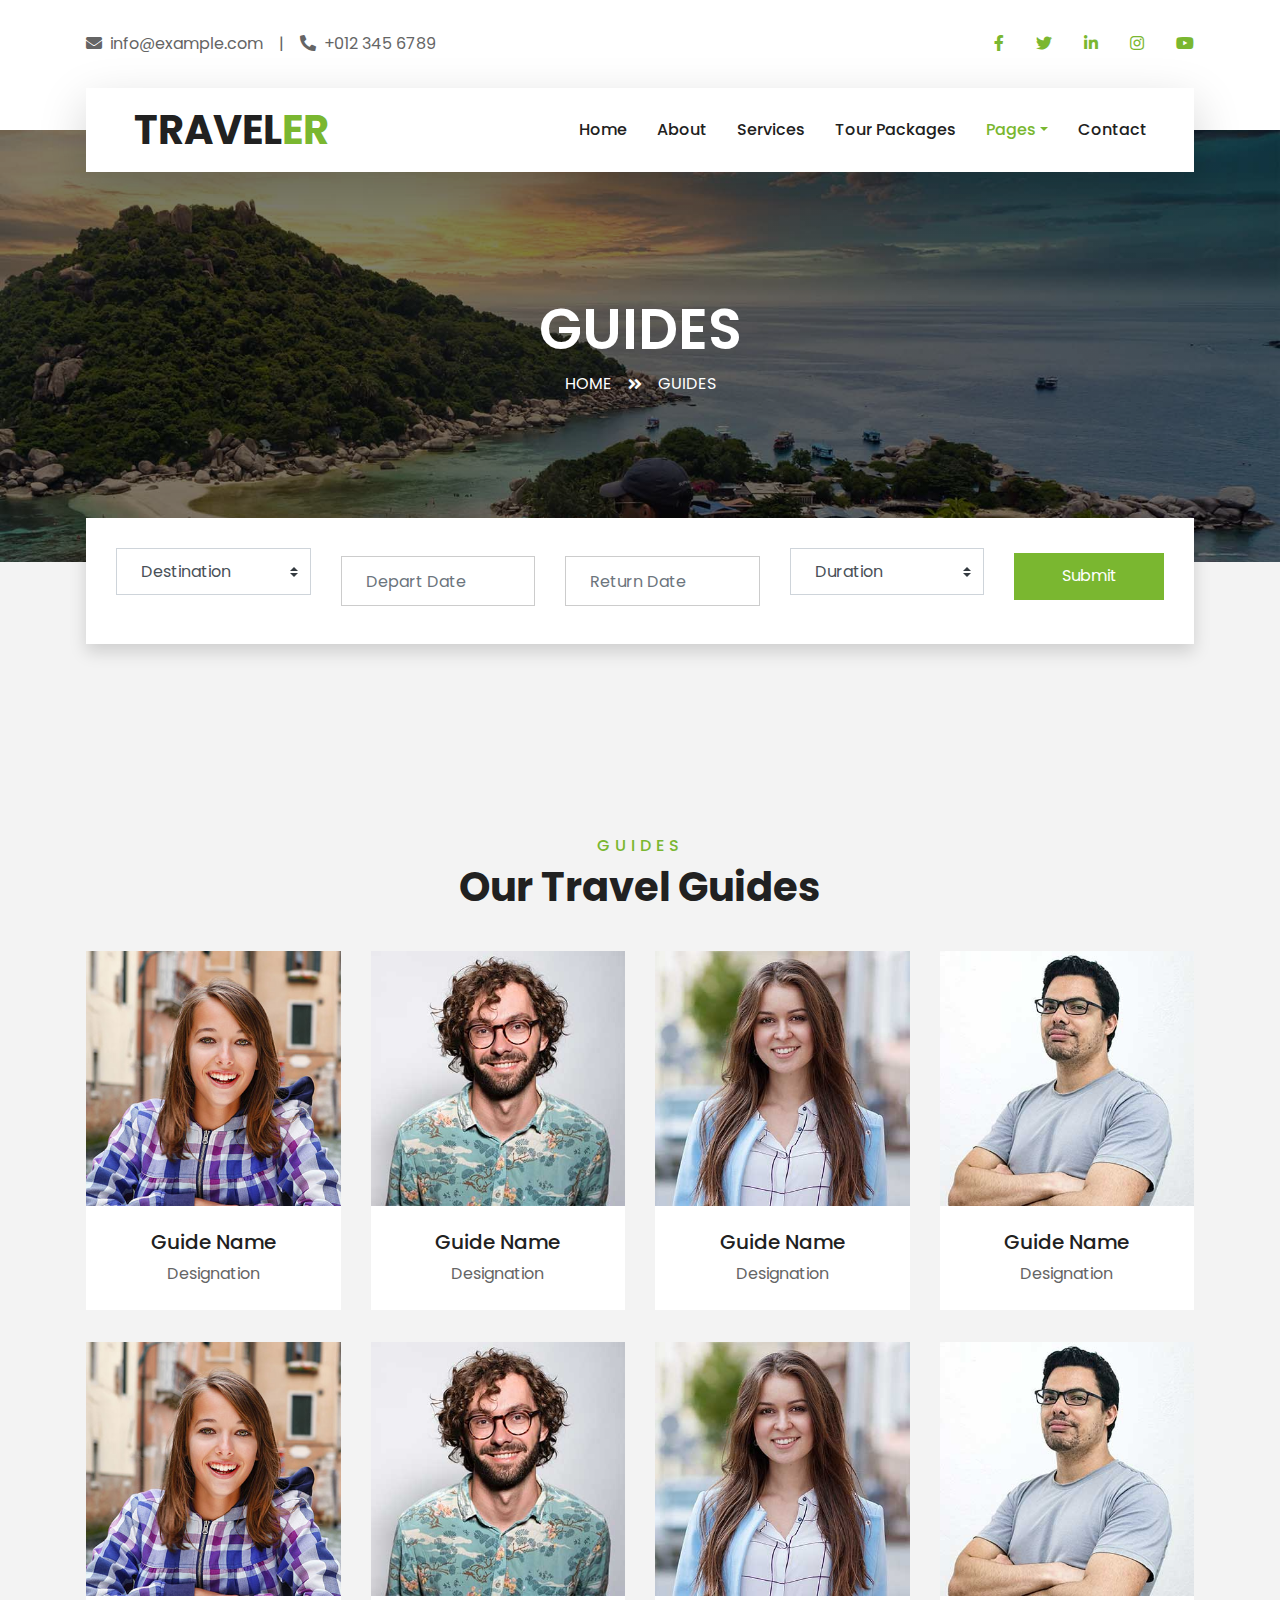
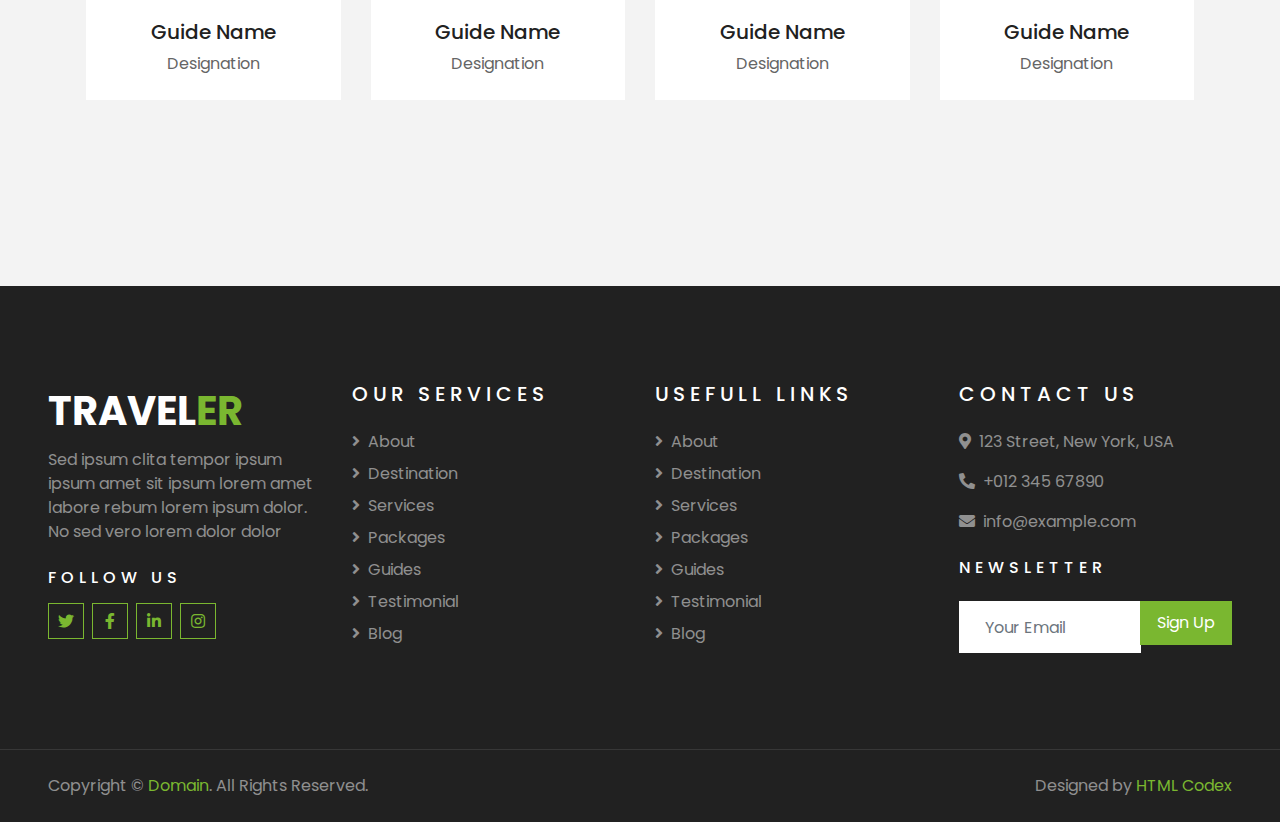
<file: guide.html>
<!DOCTYPE html>
<html lang="en">

<head>
    <meta charset="utf-8">
    <title>TRAVELER - Free Travel Website Template</title>
    <meta content="width=device-width, initial-scale=1.0" name="viewport">
    <meta content="Free HTML Templates" name="keywords">
    <meta content="Free HTML Templates" name="description">

    <!-- Favicon -->
    <link href="img/favicon.ico" rel="icon">

    <!-- Google Web Fonts -->
    <link rel="preconnect" href="https://fonts.gstatic.com">
    <link href="https://fonts.googleapis.com/css2?family=Poppins:wght@400;500;600;700&display=swap" rel="stylesheet"> 

    <!-- Font Awesome -->
    <link href="https://cdnjs.cloudflare.com/ajax/libs/font-awesome/5.10.0/css/all.min.css" rel="stylesheet">

    <!-- Libraries Stylesheet -->
    <link href="lib/owlcarousel/assets/owl.carousel.min.css" rel="stylesheet">
    <link href="lib/tempusdominus/css/tempusdominus-bootstrap-4.min.css" rel="stylesheet" />

    <!-- Customized Bootstrap Stylesheet -->
    <link href="css/style.css" rel="stylesheet">
</head>

<body>
    <!-- Topbar Start -->
    <div class="container-fluid bg-light pt-3 d-none d-lg-block">
        <div class="container">
            <div class="row">
                <div class="col-lg-6 text-center text-lg-left mb-2 mb-lg-0">
                    <div class="d-inline-flex align-items-center">
                        <p><i class="fa fa-envelope mr-2"></i>info@example.com</p>
                        <p class="text-body px-3">|</p>
                        <p><i class="fa fa-phone-alt mr-2"></i>+012 345 6789</p>
                    </div>
                </div>
                <div class="col-lg-6 text-center text-lg-right">
                    <div class="d-inline-flex align-items-center">
                        <a class="text-primary px-3" href="">
                            <i class="fab fa-facebook-f"></i>
                        </a>
                        <a class="text-primary px-3" href="">
                            <i class="fab fa-twitter"></i>
                        </a>
                        <a class="text-primary px-3" href="">
                            <i class="fab fa-linkedin-in"></i>
                        </a>
                        <a class="text-primary px-3" href="">
                            <i class="fab fa-instagram"></i>
                        </a>
                        <a class="text-primary pl-3" href="">
                            <i class="fab fa-youtube"></i>
                        </a>
                    </div>
                </div>
            </div>
        </div>
    </div>
    <!-- Topbar End -->


    <!-- Navbar Start -->
    <div class="container-fluid position-relative nav-bar p-0">
        <div class="container-lg position-relative p-0 px-lg-3" style="z-index: 9;">
            <nav class="navbar navbar-expand-lg bg-light navbar-light shadow-lg py-3 py-lg-0 pl-3 pl-lg-5">
                <a href="" class="navbar-brand">
                    <h1 class="m-0 text-primary"><span class="text-dark">TRAVEL</span>ER</h1>
                </a>
                <button type="button" class="navbar-toggler" data-toggle="collapse" data-target="#navbarCollapse">
                    <span class="navbar-toggler-icon"></span>
                </button>
                <div class="collapse navbar-collapse justify-content-between px-3" id="navbarCollapse">
                    <div class="navbar-nav ml-auto py-0">
                        <a href="index.html" class="nav-item nav-link">Home</a>
                        <a href="about.html" class="nav-item nav-link">About</a>
                        <a href="service.html" class="nav-item nav-link">Services</a>
                        <a href="package.html" class="nav-item nav-link">Tour Packages</a>
                        <div class="nav-item dropdown">
                            <a href="#" class="nav-link dropdown-toggle active" data-toggle="dropdown">Pages</a>
                            <div class="dropdown-menu border-0 rounded-0 m-0">
                                <a href="blog.html" class="dropdown-item">Blog Grid</a>
                                <a href="single.html" class="dropdown-item">Blog Detail</a>
                                <a href="destination.html" class="dropdown-item">Destination</a>
                                <a href="guide.html" class="dropdown-item active">Travel Guides</a>
                                <a href="testimonial.html" class="dropdown-item">Testimonial</a>
                            </div>
                        </div>
                        <a href="contact.html" class="nav-item nav-link">Contact</a>
                    </div>
                </div>
            </nav>
        </div>
    </div>
    <!-- Navbar End -->


    <!-- Header Start -->
    <div class="container-fluid page-header">
        <div class="container">
            <div class="d-flex flex-column align-items-center justify-content-center" style="min-height: 400px">
                <h3 class="display-4 text-white text-uppercase">Guides</h3>
                <div class="d-inline-flex text-white">
                    <p class="m-0 text-uppercase"><a class="text-white" href="">Home</a></p>
                    <i class="fa fa-angle-double-right pt-1 px-3"></i>
                    <p class="m-0 text-uppercase">Guides</p>
                </div>
            </div>
        </div>
    </div>
    <!-- Header End -->


    <!-- Booking Start -->
    <div class="container-fluid booking mt-5 pb-5">
        <div class="container pb-5">
            <div class="bg-light shadow" style="padding: 30px;">
                <div class="row align-items-center" style="min-height: 60px;">
                    <div class="col-md-10">
                        <div class="row">
                            <div class="col-md-3">
                                <div class="mb-3 mb-md-0">
                                    <select class="custom-select px-4" style="height: 47px;">
                                        <option selected>Destination</option>
                                        <option value="1">Destination 1</option>
                                        <option value="2">Destination 1</option>
                                        <option value="3">Destination 1</option>
                                    </select>
                                </div>
                            </div>
                            <div class="col-md-3">
                                <div class="mb-3 mb-md-0">
                                    <div class="date" id="date1" data-target-input="nearest">
                                        <input type="text" class="form-control p-4 datetimepicker-input" placeholder="Depart Date" data-target="#date1" data-toggle="datetimepicker"/>
                                    </div>
                                </div>
                            </div>
                            <div class="col-md-3">
                                <div class="mb-3 mb-md-0">
                                    <div class="date" id="date2" data-target-input="nearest">
                                        <input type="text" class="form-control p-4 datetimepicker-input" placeholder="Return Date" data-target="#date2" data-toggle="datetimepicker"/>
                                    </div>
                                </div>
                            </div>
                            <div class="col-md-3">
                                <div class="mb-3 mb-md-0">
                                    <select class="custom-select px-4" style="height: 47px;">
                                        <option selected>Duration</option>
                                        <option value="1">Duration 1</option>
                                        <option value="2">Duration 1</option>
                                        <option value="3">Duration 1</option>
                                    </select>
                                </div>
                            </div>
                        </div>
                    </div>
                    <div class="col-md-2">
                        <button class="btn btn-primary btn-block" type="submit" style="height: 47px; margin-top: -2px;">Submit</button>
                    </div>
                </div>
            </div>
        </div>
    </div>
    <!-- Booking End -->


    <!-- Team Start -->
    <div class="container-fluid py-5">
        <div class="container pt-5 pb-3">
            <div class="text-center mb-3 pb-3">
                <h6 class="text-primary text-uppercase" style="letter-spacing: 5px;">Guides</h6>
                <h1>Our Travel Guides</h1>
            </div>
            <div class="row">
                <div class="col-lg-3 col-md-4 col-sm-6 pb-2">
                    <div class="team-item bg-white mb-4">
                        <div class="team-img position-relative overflow-hidden">
                            <img class="img-fluid w-100" src="img/team-1.jpg" alt="">
                            <div class="team-social">
                                <a class="btn btn-outline-primary btn-square" href=""><i class="fab fa-twitter"></i></a>
                                <a class="btn btn-outline-primary btn-square" href=""><i class="fab fa-facebook-f"></i></a>
                                <a class="btn btn-outline-primary btn-square" href=""><i class="fab fa-instagram"></i></a>
                                <a class="btn btn-outline-primary btn-square" href=""><i class="fab fa-linkedin-in"></i></a>
                            </div>
                        </div>
                        <div class="text-center py-4">
                            <h5 class="text-truncate">Guide Name</h5>
                            <p class="m-0">Designation</p>
                        </div>
                    </div>
                </div>
                <div class="col-lg-3 col-md-4 col-sm-6 pb-2">
                    <div class="team-item bg-white mb-4">
                        <div class="team-img position-relative overflow-hidden">
                            <img class="img-fluid w-100" src="img/team-2.jpg" alt="">
                            <div class="team-social">
                                <a class="btn btn-outline-primary btn-square" href=""><i class="fab fa-twitter"></i></a>
                                <a class="btn btn-outline-primary btn-square" href=""><i class="fab fa-facebook-f"></i></a>
                                <a class="btn btn-outline-primary btn-square" href=""><i class="fab fa-instagram"></i></a>
                                <a class="btn btn-outline-primary btn-square" href=""><i class="fab fa-linkedin-in"></i></a>
                            </div>
                        </div>
                        <div class="text-center py-4">
                            <h5 class="text-truncate">Guide Name</h5>
                            <p class="m-0">Designation</p>
                        </div>
                    </div>
                </div>
                <div class="col-lg-3 col-md-4 col-sm-6 pb-2">
                    <div class="team-item bg-white mb-4">
                        <div class="team-img position-relative overflow-hidden">
                            <img class="img-fluid w-100" src="img/team-3.jpg" alt="">
                            <div class="team-social">
                                <a class="btn btn-outline-primary btn-square" href=""><i class="fab fa-twitter"></i></a>
                                <a class="btn btn-outline-primary btn-square" href=""><i class="fab fa-facebook-f"></i></a>
                                <a class="btn btn-outline-primary btn-square" href=""><i class="fab fa-instagram"></i></a>
                                <a class="btn btn-outline-primary btn-square" href=""><i class="fab fa-linkedin-in"></i></a>
                            </div>
                        </div>
                        <div class="text-center py-4">
                            <h5 class="text-truncate">Guide Name</h5>
                            <p class="m-0">Designation</p>
                        </div>
                    </div>
                </div>
                <div class="col-lg-3 col-md-4 col-sm-6 pb-2">
                    <div class="team-item bg-white mb-4">
                        <div class="team-img position-relative overflow-hidden">
                            <img class="img-fluid w-100" src="img/team-4.jpg" alt="">
                            <div class="team-social">
                                <a class="btn btn-outline-primary btn-square" href=""><i class="fab fa-twitter"></i></a>
                                <a class="btn btn-outline-primary btn-square" href=""><i class="fab fa-facebook-f"></i></a>
                                <a class="btn btn-outline-primary btn-square" href=""><i class="fab fa-instagram"></i></a>
                                <a class="btn btn-outline-primary btn-square" href=""><i class="fab fa-linkedin-in"></i></a>
                            </div>
                        </div>
                        <div class="text-center py-4">
                            <h5 class="text-truncate">Guide Name</h5>
                            <p class="m-0">Designation</p>
                        </div>
                    </div>
                </div>
                <div class="col-lg-3 col-md-4 col-sm-6 pb-2">
                    <div class="team-item bg-white mb-4">
                        <div class="team-img position-relative overflow-hidden">
                            <img class="img-fluid w-100" src="img/team-1.jpg" alt="">
                            <div class="team-social">
                                <a class="btn btn-outline-primary btn-square" href=""><i class="fab fa-twitter"></i></a>
                                <a class="btn btn-outline-primary btn-square" href=""><i class="fab fa-facebook-f"></i></a>
                                <a class="btn btn-outline-primary btn-square" href=""><i class="fab fa-instagram"></i></a>
                                <a class="btn btn-outline-primary btn-square" href=""><i class="fab fa-linkedin-in"></i></a>
                            </div>
                        </div>
                        <div class="text-center py-4">
                            <h5 class="text-truncate">Guide Name</h5>
                            <p class="m-0">Designation</p>
                        </div>
                    </div>
                </div>
                <div class="col-lg-3 col-md-4 col-sm-6 pb-2">
                    <div class="team-item bg-white mb-4">
                        <div class="team-img position-relative overflow-hidden">
                            <img class="img-fluid w-100" src="img/team-2.jpg" alt="">
                            <div class="team-social">
                                <a class="btn btn-outline-primary btn-square" href=""><i class="fab fa-twitter"></i></a>
                                <a class="btn btn-outline-primary btn-square" href=""><i class="fab fa-facebook-f"></i></a>
                                <a class="btn btn-outline-primary btn-square" href=""><i class="fab fa-instagram"></i></a>
                                <a class="btn btn-outline-primary btn-square" href=""><i class="fab fa-linkedin-in"></i></a>
                            </div>
                        </div>
                        <div class="text-center py-4">
                            <h5 class="text-truncate">Guide Name</h5>
                            <p class="m-0">Designation</p>
                        </div>
                    </div>
                </div>
                <div class="col-lg-3 col-md-4 col-sm-6 pb-2">
                    <div class="team-item bg-white mb-4">
                        <div class="team-img position-relative overflow-hidden">
                            <img class="img-fluid w-100" src="img/team-3.jpg" alt="">
                            <div class="team-social">
                                <a class="btn btn-outline-primary btn-square" href=""><i class="fab fa-twitter"></i></a>
                                <a class="btn btn-outline-primary btn-square" href=""><i class="fab fa-facebook-f"></i></a>
                                <a class="btn btn-outline-primary btn-square" href=""><i class="fab fa-instagram"></i></a>
                                <a class="btn btn-outline-primary btn-square" href=""><i class="fab fa-linkedin-in"></i></a>
                            </div>
                        </div>
                        <div class="text-center py-4">
                            <h5 class="text-truncate">Guide Name</h5>
                            <p class="m-0">Designation</p>
                        </div>
                    </div>
                </div>
                <div class="col-lg-3 col-md-4 col-sm-6 pb-2">
                    <div class="team-item bg-white mb-4">
                        <div class="team-img position-relative overflow-hidden">
                            <img class="img-fluid w-100" src="img/team-4.jpg" alt="">
                            <div class="team-social">
                                <a class="btn btn-outline-primary btn-square" href=""><i class="fab fa-twitter"></i></a>
                                <a class="btn btn-outline-primary btn-square" href=""><i class="fab fa-facebook-f"></i></a>
                                <a class="btn btn-outline-primary btn-square" href=""><i class="fab fa-instagram"></i></a>
                                <a class="btn btn-outline-primary btn-square" href=""><i class="fab fa-linkedin-in"></i></a>
                            </div>
                        </div>
                        <div class="text-center py-4">
                            <h5 class="text-truncate">Guide Name</h5>
                            <p class="m-0">Designation</p>
                        </div>
                    </div>
                </div>
            </div>
        </div>
    </div>
    <!-- Team End -->


    <!-- Footer Start -->
    <div class="container-fluid bg-dark text-white-50 py-5 px-sm-3 px-lg-5" style="margin-top: 90px;">
        <div class="row pt-5">
            <div class="col-lg-3 col-md-6 mb-5">
                <a href="" class="navbar-brand">
                    <h1 class="text-primary"><span class="text-white">TRAVEL</span>ER</h1>
                </a>
                <p>Sed ipsum clita tempor ipsum ipsum amet sit ipsum lorem amet labore rebum lorem ipsum dolor. No sed vero lorem dolor dolor</p>
                <h6 class="text-white text-uppercase mt-4 mb-3" style="letter-spacing: 5px;">Follow Us</h6>
                <div class="d-flex justify-content-start">
                    <a class="btn btn-outline-primary btn-square mr-2" href="#"><i class="fab fa-twitter"></i></a>
                    <a class="btn btn-outline-primary btn-square mr-2" href="#"><i class="fab fa-facebook-f"></i></a>
                    <a class="btn btn-outline-primary btn-square mr-2" href="#"><i class="fab fa-linkedin-in"></i></a>
                    <a class="btn btn-outline-primary btn-square" href="#"><i class="fab fa-instagram"></i></a>
                </div>
            </div>
            <div class="col-lg-3 col-md-6 mb-5">
                <h5 class="text-white text-uppercase mb-4" style="letter-spacing: 5px;">Our Services</h5>
                <div class="d-flex flex-column justify-content-start">
                    <a class="text-white-50 mb-2" href="#"><i class="fa fa-angle-right mr-2"></i>About</a>
                    <a class="text-white-50 mb-2" href="#"><i class="fa fa-angle-right mr-2"></i>Destination</a>
                    <a class="text-white-50 mb-2" href="#"><i class="fa fa-angle-right mr-2"></i>Services</a>
                    <a class="text-white-50 mb-2" href="#"><i class="fa fa-angle-right mr-2"></i>Packages</a>
                    <a class="text-white-50 mb-2" href="#"><i class="fa fa-angle-right mr-2"></i>Guides</a>
                    <a class="text-white-50 mb-2" href="#"><i class="fa fa-angle-right mr-2"></i>Testimonial</a>
                    <a class="text-white-50" href="#"><i class="fa fa-angle-right mr-2"></i>Blog</a>
                </div>
            </div>
            <div class="col-lg-3 col-md-6 mb-5">
                <h5 class="text-white text-uppercase mb-4" style="letter-spacing: 5px;">Usefull Links</h5>
                <div class="d-flex flex-column justify-content-start">
                    <a class="text-white-50 mb-2" href="#"><i class="fa fa-angle-right mr-2"></i>About</a>
                    <a class="text-white-50 mb-2" href="#"><i class="fa fa-angle-right mr-2"></i>Destination</a>
                    <a class="text-white-50 mb-2" href="#"><i class="fa fa-angle-right mr-2"></i>Services</a>
                    <a class="text-white-50 mb-2" href="#"><i class="fa fa-angle-right mr-2"></i>Packages</a>
                    <a class="text-white-50 mb-2" href="#"><i class="fa fa-angle-right mr-2"></i>Guides</a>
                    <a class="text-white-50 mb-2" href="#"><i class="fa fa-angle-right mr-2"></i>Testimonial</a>
                    <a class="text-white-50" href="#"><i class="fa fa-angle-right mr-2"></i>Blog</a>
                </div>
            </div>
            <div class="col-lg-3 col-md-6 mb-5">
                <h5 class="text-white text-uppercase mb-4" style="letter-spacing: 5px;">Contact Us</h5>
                <p><i class="fa fa-map-marker-alt mr-2"></i>123 Street, New York, USA</p>
                <p><i class="fa fa-phone-alt mr-2"></i>+012 345 67890</p>
                <p><i class="fa fa-envelope mr-2"></i>info@example.com</p>
                <h6 class="text-white text-uppercase mt-4 mb-3" style="letter-spacing: 5px;">Newsletter</h6>
                <div class="w-100">
                    <div class="input-group">
                        <input type="text" class="form-control border-light" style="padding: 25px;" placeholder="Your Email">
                        <div class="input-group-append">
                            <button class="btn btn-primary px-3">Sign Up</button>
                        </div>
                    </div>
                </div>
            </div>
        </div>
    </div>
    <div class="container-fluid bg-dark text-white border-top py-4 px-sm-3 px-md-5" style="border-color: rgba(256, 256, 256, .1) !important;">
        <div class="row">
            <div class="col-lg-6 text-center text-md-left mb-3 mb-md-0">
                <p class="m-0 text-white-50">Copyright &copy; <a href="#">Domain</a>. All Rights Reserved.</a>
                </p>
            </div>
            <div class="col-lg-6 text-center text-md-right">
                <p class="m-0 text-white-50">Designed by <a href="https://htmlcodex.com">HTML Codex</a>
                </p>
            </div>
        </div>
    </div>
    <!-- Footer End -->


    <!-- Back to Top -->
    <a href="#" class="btn btn-lg btn-primary btn-lg-square back-to-top"><i class="fa fa-angle-double-up"></i></a>


    <!-- JavaScript Libraries -->
    <script src="https://code.jquery.com/jquery-3.4.1.min.js"></script>
    <script src="https://stackpath.bootstrapcdn.com/bootstrap/4.4.1/js/bootstrap.bundle.min.js"></script>
    <script src="lib/easing/easing.min.js"></script>
    <script src="lib/owlcarousel/owl.carousel.min.js"></script>
    <script src="lib/tempusdominus/js/moment.min.js"></script>
    <script src="lib/tempusdominus/js/moment-timezone.min.js"></script>
    <script src="lib/tempusdominus/js/tempusdominus-bootstrap-4.min.js"></script>

    <!-- Contact Javascript File -->
    <script src="mail/jqBootstrapValidation.min.js"></script>
    <script src="mail/contact.js"></script>

    <!-- Template Javascript -->
    <script src="js/main.js"></script>
</body>

</html>
</file>
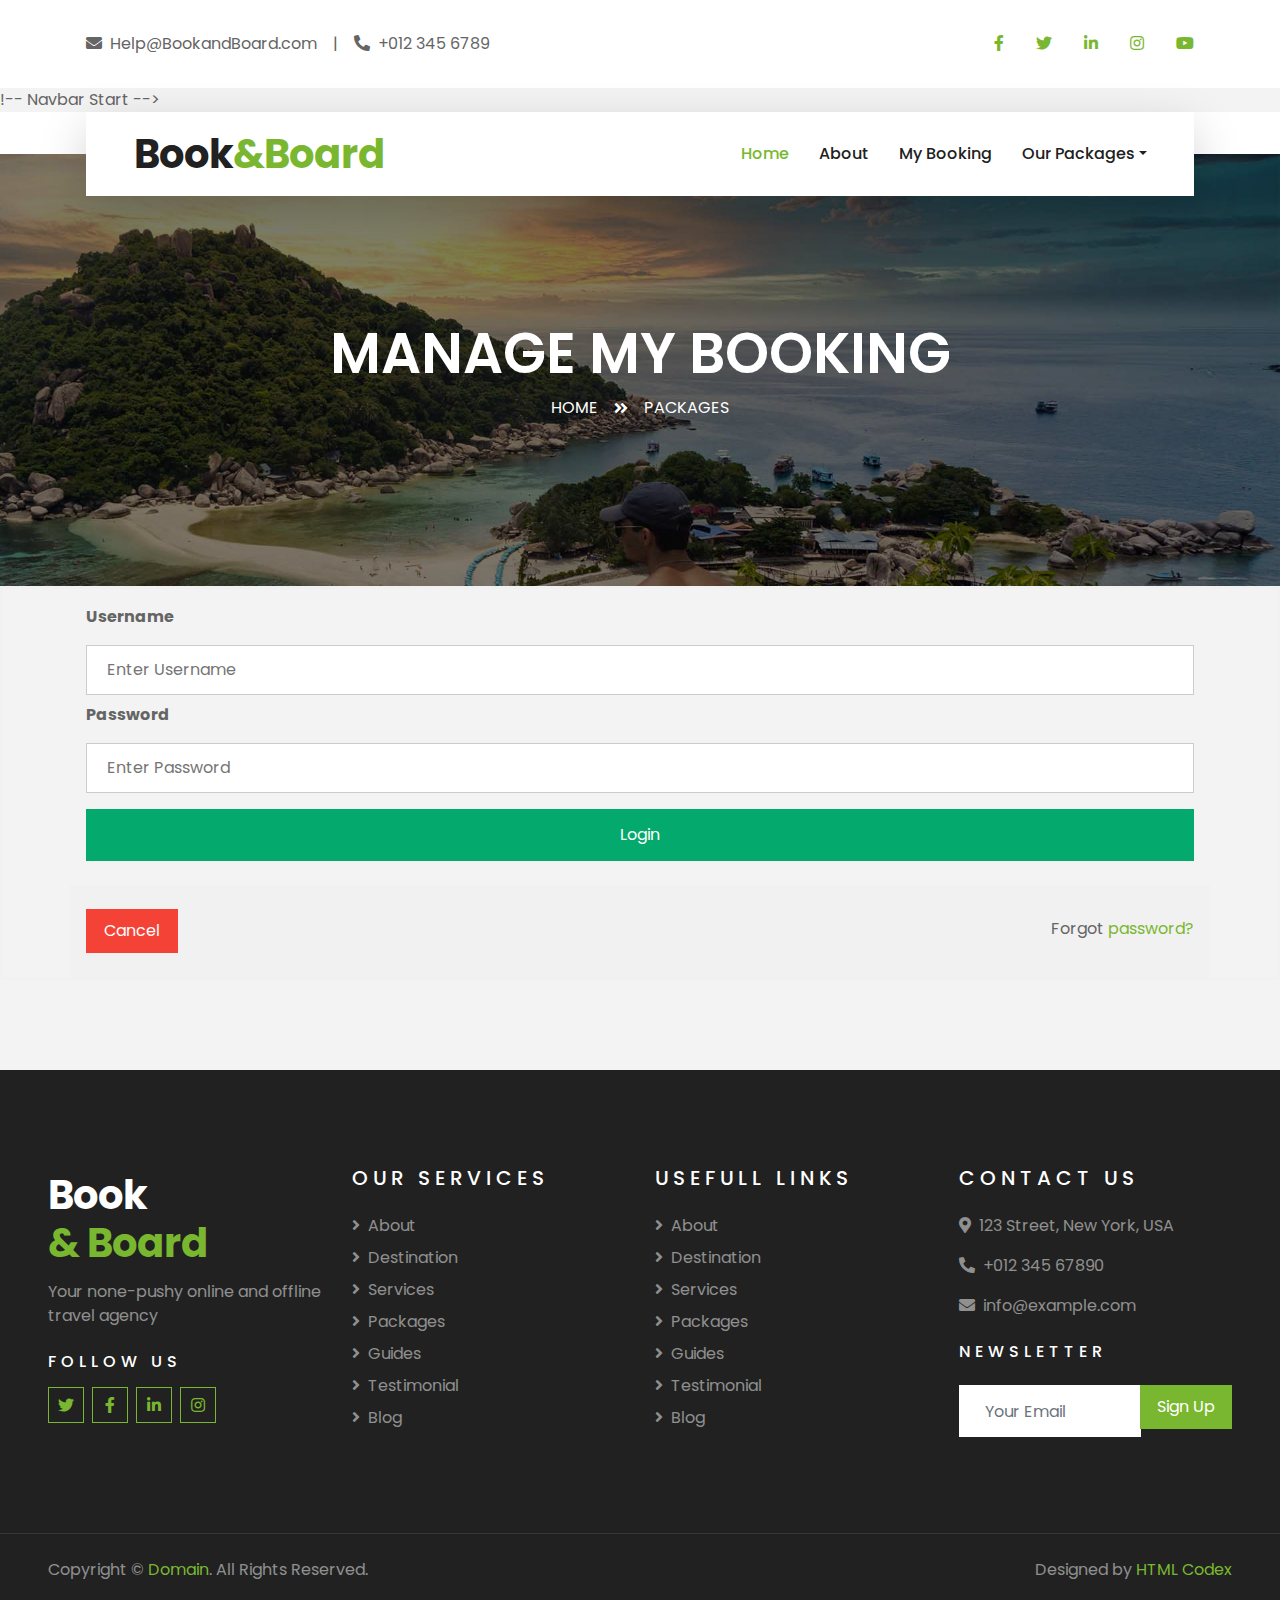
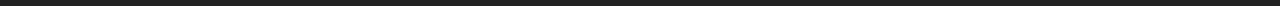
<file: Login.html>
<!-- connection DB -->


<!DOCTYPE html>
<html lang="en">

<head>
    <meta charset="utf-8">
    <title>B&B - Book & Board</title>
    <meta content="width=device-width, initial-scale=1.0" name="viewport">
    <meta content="Free HTML Templates" name="keywords">
    <meta content="Free HTML Templates" name="description">

    <!-- Favicon -->
    <link href="img/favicon.ico" rel="icon">

    <!-- Google Web Fonts -->
    <link rel="preconnect" href="https://fonts.gstatic.com">
    <link href="https://fonts.googleapis.com/css2?family=Poppins:wght@400;500;600;700&display=swap" rel="stylesheet"> 

    <!-- Font Awesome -->
    <link href="https://cdnjs.cloudflare.com/ajax/libs/font-awesome/5.10.0/css/all.min.css" rel="stylesheet">

    <!-- Libraries Stylesheet -->
    <link href="lib/owlcarousel/assets/owl.carousel.min.css" rel="stylesheet">
    <link href="lib/tempusdominus/css/tempusdominus-bootstrap-4.min.css" rel="stylesheet" />

    <!-- Customized Bootstrap Stylesheet -->
    <link href="css/style.css" rel="stylesheet">
</head>

<body>
    <!-- Topbar Start -->
    <div class="container-fluid bg-light pt-3 d-none d-lg-block">
        <div class="container">
            <div class="row">
                <div class="col-lg-6 text-center text-lg-left mb-2 mb-lg-0">
                    <div class="d-inline-flex align-items-center">
                        <p><i class="fa fa-envelope mr-2"></i>Help@BookandBoard.com</p>
                        <p class="text-body px-3">|</p>
                        <p><i class="fa fa-phone-alt mr-2"></i>+012 345 6789</p>
                    </div>
                </div>
                <div class="col-lg-6 text-center text-lg-right">
                    <div class="d-inline-flex align-items-center">
                        <a class="text-primary px-3" href="">
                            <i class="fab fa-facebook-f"></i>
                        </a>
                        <a class="text-primary px-3" href="">
                            <i class="fab fa-twitter"></i>
                        </a>
                        <a class="text-primary px-3" href="">
                            <i class="fab fa-linkedin-in"></i>
                        </a>
                        <a class="text-primary px-3" href="">
                            <i class="fab fa-instagram"></i>
                        </a>
                        <a class="text-primary pl-3" href="">
                            <i class="fab fa-youtube"></i>
                        </a>
                    </div>
                </div>
            </div>
        </div>
    </div>
    <!-- Topbar End -->


  !-- Navbar Start -->
    <div class="container-fluid position-relative nav-bar p-0">
        <div class="container-lg position-relative p-0 px-lg-3" style="z-index: 9;">
            <nav class="navbar navbar-expand-lg bg-light navbar-light shadow-lg py-3 py-lg-0 pl-3 pl-lg-5">
                <a href="" class="navbar-brand">
                    <h1 class="m-0 text-primary"><span class="text-dark">Book</span>&Board</h1>
                </a>
                <button type="button" class="navbar-toggler" data-toggle="collapse" data-target="#navbarCollapse">
                    <span class="navbar-toggler-icon"></span>
                </button>
                <div class="collapse navbar-collapse justify-content-between px-3" id="navbarCollapse">
                    <div class="navbar-nav ml-auto py-0">
                        <a href="index.html" class="nav-item nav-link active">Home</a>
                        <a href="about.html" class="nav-item nav-link">About</a>
                        <a href="Login.html" class="nav-item nav-link">My Booking</a>
                        <div class="nav-item dropdown">
                        <a href="package.html" class="nav-link dropdown-toggle" data-toggle="dropdown">Our Packages</a>
                            <div class="dropdown-menu border-0 rounded-0 m-0">
                                <a href="Complete.html" class="dropdown-item">Complete Packages</a>
                                <a href="Hotel.html" class="dropdown-item">Travel and <br> Holiday Packages</a>
                                <a href="Travel-plans.html" class="dropdown-item">Travel Plans</a>
                            </div>
                        </div>
                    </div>
                </div>
            </nav>
        </div>
    </div>
    <!-- Navbar End -->


    <!-- Header Start -->
    <div class="container-fluid page-header">
        <div class="container">
            <div class="d-flex flex-column align-items-center justify-content-center" style="min-height: 400px">
                <h3 class="display-4 text-white text-uppercase">Manage My Booking</h3>
                <div class="d-inline-flex text-white">
                    <p class="m-0 text-uppercase"><a class="text-white" href="index.html">Home</a></p>
                    <i class="fa fa-angle-double-right pt-1 px-3"></i>
                    <p class="m-0 text-uppercase">Packages</p>
                </div>
            </div>
        </div>
    </div>
    <!-- Header End -->
    
    <!--Login--> 
<form action="connect.php" method="post">
  <div class="container">
    <label for="username"><b>Username</b></label>
    <input type="text" placeholder="Enter Username" name="username" required>

    <label for="password"><b>Password</b></label>
    <input type="password" placeholder="Enter Password" name="password" required>

    <button type="submit">Login</button>
  </div>

  <div class="container" style="background-color:#f1f1f1">
    <button type="button" class="cancelbtn">Cancel</button>
    <span class="psw">Forgot <a href="#">password?</a></span>
  </div>
</form>

    <!-- Footer Start -->
    <div class="container-fluid bg-dark text-white-50 py-5 px-sm-3 px-lg-5" style="margin-top: 90px;">
        <div class="row pt-5">
            <div class="col-lg-3 col-md-6 mb-5">
                <a href="" class="navbar-brand">
                    <h1 class="text-primary"><span class="text-white">Book </span><br>& Board</h1>
                </a>
                <p>Your none-pushy online and offline travel agency</p>
                <h6 class="text-white text-uppercase mt-4 mb-3" style="letter-spacing: 5px;">Follow Us</h6>
                <div class="d-flex justify-content-start">
                    <a class="btn btn-outline-primary btn-square mr-2" href="#"><i class="fab fa-twitter"></i></a>
                    <a class="btn btn-outline-primary btn-square mr-2" href="#"><i class="fab fa-facebook-f"></i></a>
                    <a class="btn btn-outline-primary btn-square mr-2" href="#"><i class="fab fa-linkedin-in"></i></a>
                    <a class="btn btn-outline-primary btn-square" href="#"><i class="fab fa-instagram"></i></a>
                </div>
            </div>
            <div class="col-lg-3 col-md-6 mb-5">
                <h5 class="text-white text-uppercase mb-4" style="letter-spacing: 5px;">Our Services</h5>
                <div class="d-flex flex-column justify-content-start">
                    <a class="text-white-50 mb-2" href="#"><i class="fa fa-angle-right mr-2"></i>About</a>
                    <a class="text-white-50 mb-2" href="#"><i class="fa fa-angle-right mr-2"></i>Destination</a>
                    <a class="text-white-50 mb-2" href="#"><i class="fa fa-angle-right mr-2"></i>Services</a>
                    <a class="text-white-50 mb-2" href="#"><i class="fa fa-angle-right mr-2"></i>Packages</a>
                    <a class="text-white-50 mb-2" href="#"><i class="fa fa-angle-right mr-2"></i>Guides</a>
                    <a class="text-white-50 mb-2" href="#"><i class="fa fa-angle-right mr-2"></i>Testimonial</a>
                    <a class="text-white-50" href="#"><i class="fa fa-angle-right mr-2"></i>Blog</a>
                </div>
            </div>
            <div class="col-lg-3 col-md-6 mb-5">
                <h5 class="text-white text-uppercase mb-4" style="letter-spacing: 5px;">Usefull Links</h5>
                <div class="d-flex flex-column justify-content-start">
                    <a class="text-white-50 mb-2" href="#"><i class="fa fa-angle-right mr-2"></i>About</a>
                    <a class="text-white-50 mb-2" href="#"><i class="fa fa-angle-right mr-2"></i>Destination</a>
                    <a class="text-white-50 mb-2" href="#"><i class="fa fa-angle-right mr-2"></i>Services</a>
                    <a class="text-white-50 mb-2" href="#"><i class="fa fa-angle-right mr-2"></i>Packages</a>
                    <a class="text-white-50 mb-2" href="#"><i class="fa fa-angle-right mr-2"></i>Guides</a>
                    <a class="text-white-50 mb-2" href="#"><i class="fa fa-angle-right mr-2"></i>Testimonial</a>
                    <a class="text-white-50" href="#"><i class="fa fa-angle-right mr-2"></i>Blog</a>
                </div>
            </div>
            <div class="col-lg-3 col-md-6 mb-5">
                <h5 class="text-white text-uppercase mb-4" style="letter-spacing: 5px;">Contact Us</h5>
                <p><i class="fa fa-map-marker-alt mr-2"></i>123 Street, New York, USA</p>
                <p><i class="fa fa-phone-alt mr-2"></i>+012 345 67890</p>
                <p><i class="fa fa-envelope mr-2"></i>info@example.com</p>
                <h6 class="text-white text-uppercase mt-4 mb-3" style="letter-spacing: 5px;">Newsletter</h6>
                <div class="w-100">
                    <div class="input-group">
                        <input type="text" class="form-control border-light" style="padding: 25px;" placeholder="Your Email">
                        <div class="input-group-append">
                            <button class="btn btn-primary px-3">Sign Up</button>
                        </div>
                    </div>
                </div>
            </div>
        </div>
    </div>
    <div class="container-fluid bg-dark text-white border-top py-4 px-sm-3 px-md-5" style="border-color: rgba(256, 256, 256, .1) !important;">
        <div class="row">
            <div class="col-lg-6 text-center text-md-left mb-3 mb-md-0">
                <p class="m-0 text-white-50">Copyright &copy; <a href="#">Domain</a>. All Rights Reserved.</a>
                </p>
            </div>
            <div class="col-lg-6 text-center text-md-right">
                <p class="m-0 text-white-50">Designed by <a href="https://htmlcodex.com">HTML Codex</a>
                </p>
            </div>
        </div>
    </div>
    <!-- Footer End -->


    <!-- Back to Top -->
    <a href="#" class="btn btn-lg btn-primary btn-lg-square back-to-top"><i class="fa fa-angle-double-up"></i></a>


    <!-- JavaScript Libraries -->
    <script src="https://code.jquery.com/jquery-3.4.1.min.js"></script>
    <script src="https://stackpath.bootstrapcdn.com/bootstrap/4.4.1/js/bootstrap.bundle.min.js"></script>
    <script src="lib/easing/easing.min.js"></script>
    <script src="lib/owlcarousel/owl.carousel.min.js"></script>
    <script src="lib/tempusdominus/js/moment.min.js"></script>
    <script src="lib/tempusdominus/js/moment-timezone.min.js"></script>
    <script src="lib/tempusdominus/js/tempusdominus-bootstrap-4.min.js"></script>

    <!-- Contact Javascript File -->
    <script src="mail/jqBootstrapValidation.min.js"></script>
    <script src="mail/contact.js"></script>

    <!-- Template Javascript -->
    <script src="js/main.js"></script>
</body>

</html>
</file>
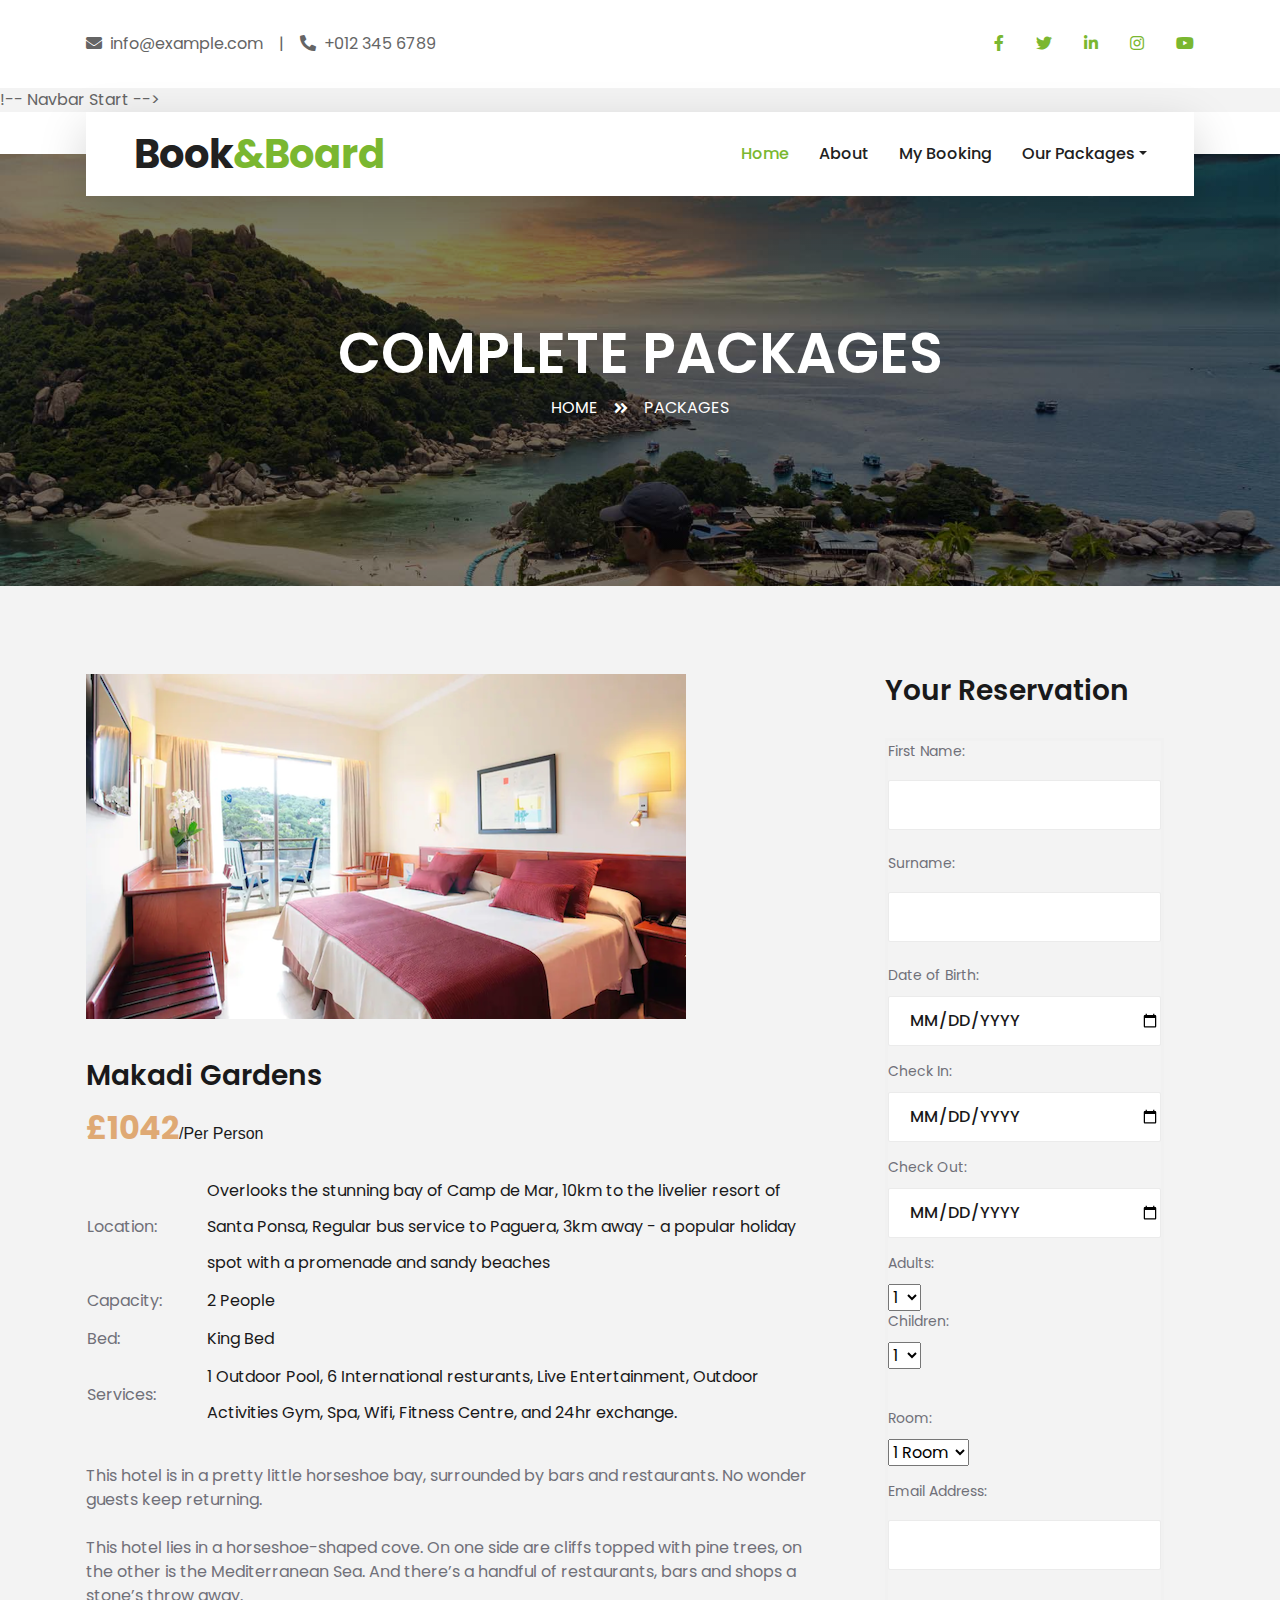
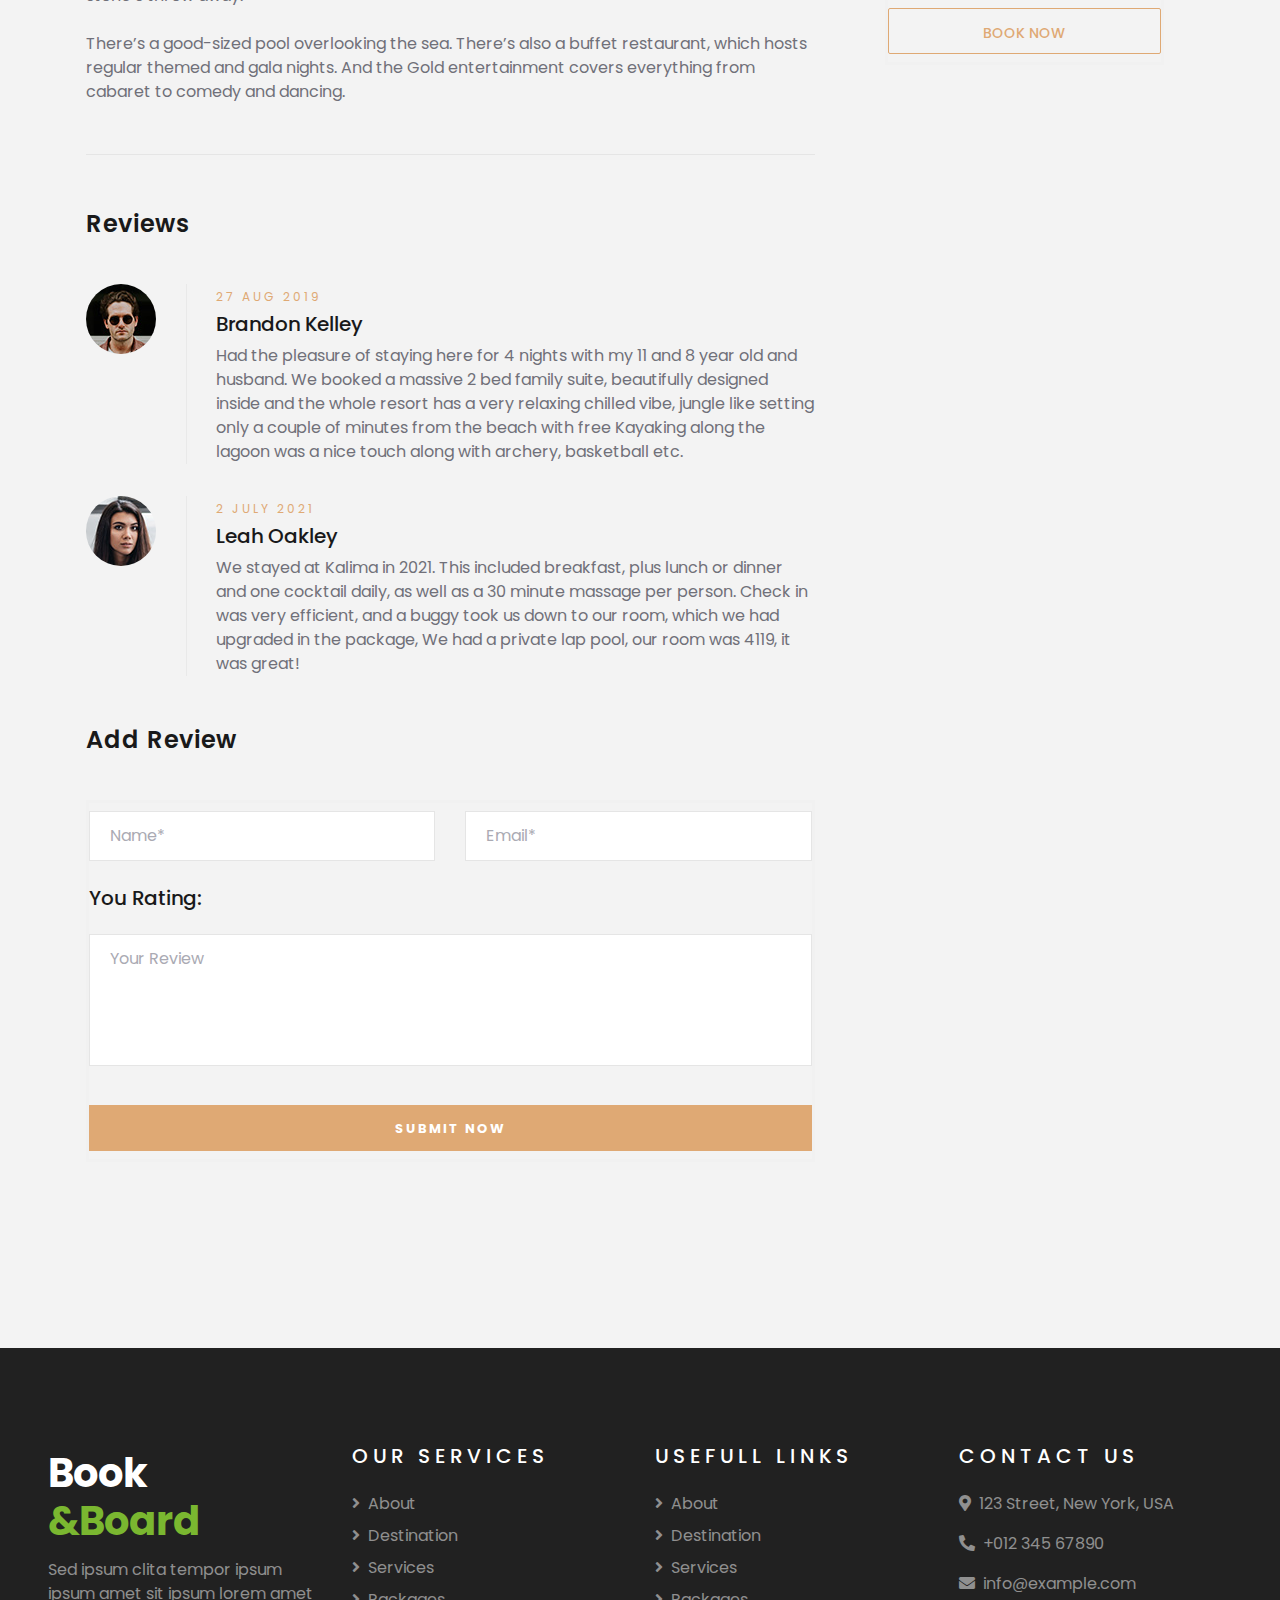
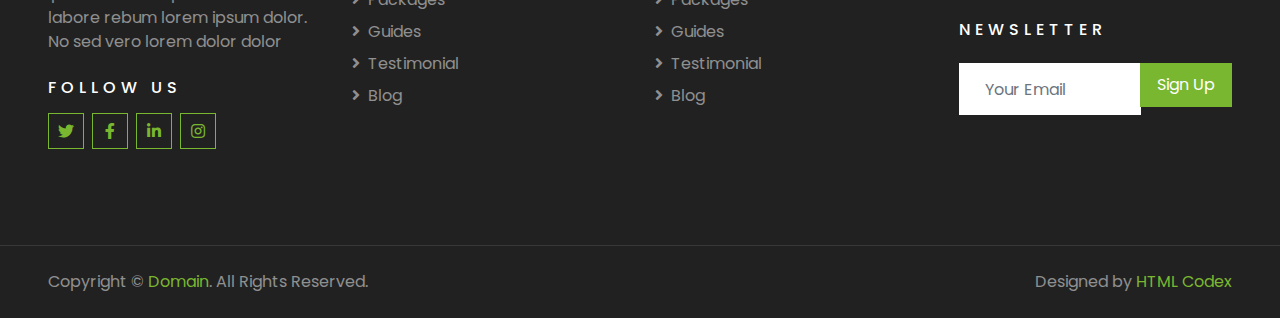
<file: Majorca.html>
<!DOCTYPE html>
<html lang="en">

<head>
    <meta charset="utf-8">
    <title>B&B - Book & Board</title>
    <meta content="width=device-width, initial-scale=1.0" name="viewport">
    <meta content="Free HTML Templates" name="keywords">
    <meta content="Free HTML Templates" name="description">

    <!-- Favicon -->
    <link href="img/favicon.ico" rel="icon">

    <!-- Google Web Fonts -->
    <link rel="preconnect" href="https://fonts.gstatic.com">
    <link href="https://fonts.googleapis.com/css2?family=Poppins:wght@400;500;600;700&display=swap" rel="stylesheet"> 

    <!-- Font Awesome -->
    <link href="https://cdnjs.cloudflare.com/ajax/libs/font-awesome/5.10.0/css/all.min.css" rel="stylesheet">

    <!-- Libraries Stylesheet -->
    <link href="lib/owlcarousel/assets/owl.carousel.min.css" rel="stylesheet">
    <link href="lib/tempusdominus/css/tempusdominus-bootstrap-4.min.css" rel="stylesheet" />

    <!-- Customized Bootstrap Stylesheet -->
    <link href="css/style.css" rel="stylesheet">
</head>

<body>
    <!-- Topbar Start -->
    <div class="container-fluid bg-light pt-3 d-none d-lg-block">
        <div class="container">
            <div class="row">
                <div class="col-lg-6 text-center text-lg-left mb-2 mb-lg-0">
                    <div class="d-inline-flex align-items-center">
                        <p><i class="fa fa-envelope mr-2"></i>info@example.com</p>
                        <p class="text-body px-3">|</p>
                        <p><i class="fa fa-phone-alt mr-2"></i>+012 345 6789</p>
                    </div>
                </div>
                <div class="col-lg-6 text-center text-lg-right">
                    <div class="d-inline-flex align-items-center">
                        <a class="text-primary px-3" href="">
                            <i class="fab fa-facebook-f"></i>
                        </a>
                        <a class="text-primary px-3" href="">
                            <i class="fab fa-twitter"></i>
                        </a>
                        <a class="text-primary px-3" href="">
                            <i class="fab fa-linkedin-in"></i>
                        </a>
                        <a class="text-primary px-3" href="">
                            <i class="fab fa-instagram"></i>
                        </a>
                        <a class="text-primary pl-3" href="">
                            <i class="fab fa-youtube"></i>
                        </a>
                    </div>
                </div>
            </div>
        </div>
    </div>
    <!-- Topbar End -->


  !-- Navbar Start -->
    <div class="container-fluid position-relative nav-bar p-0">
        <div class="container-lg position-relative p-0 px-lg-3" style="z-index: 9;">
            <nav class="navbar navbar-expand-lg bg-light navbar-light shadow-lg py-3 py-lg-0 pl-3 pl-lg-5">
                <a href="" class="navbar-brand">
                    <h1 class="m-0 text-primary"><span class="text-dark">Book</span>&Board</h1>
                </a>
                <button type="button" class="navbar-toggler" data-toggle="collapse" data-target="#navbarCollapse">
                    <span class="navbar-toggler-icon"></span>
                </button>
                <div class="collapse navbar-collapse justify-content-between px-3" id="navbarCollapse">
                    <div class="navbar-nav ml-auto py-0">
                        <a href="index.html" class="nav-item nav-link active">Home</a>
                        <a href="about.html" class="nav-item nav-link">About</a>
                        <a href="Login.html" class="nav-item nav-link">My Booking</a>
                        <div class="nav-item dropdown">
                        <a href="package.html" class="nav-link dropdown-toggle" data-toggle="dropdown">Our Packages</a>
                            <div class="dropdown-menu border-0 rounded-0 m-0">
                                <a href="Complete.html" class="dropdown-item">Complete Packages</a>
                                <a href="Hotel.html" class="dropdown-item">Travel and <br> Holiday Packages</a>
                                <a href="Travel-plans.html" class="dropdown-item">Travel Plans</a>
                            </div>
                        </div>
                    </div>
                </div>
            </nav>
        </div>
    </div>
    <!-- Navbar End -->


    <!-- Header Start -->
    <div class="container-fluid page-header">
        <div class="container">
            <div class="d-flex flex-column align-items-center justify-content-center" style="min-height: 400px">
                <h3 class="display-4 text-white text-uppercase">Complete Packages</h3>
                <div class="d-inline-flex text-white">
                    <p class="m-0 text-uppercase"><a class="text-white" href="index.html">Home</a></p>
                    <i class="fa fa-angle-double-right pt-1 px-3"></i>
                    <p class="m-0 text-uppercase">Packages</p>
                </div>
            </div>
        </div>
    </div>
    <!-- Header End -->
    <section>
        <br>
        <br>
        <br>
    </section>
    
    <!-- Room Details Section Begin -->
    <section class="room-details-section spad">
        <div class="container">
            <div class="row">
                <div class="col-lg-8">
                    <div class="room-details-item">
                        <img src="img/Room/Mayorca.png" alt="">
                        <div class="rd-text">
                            <div class="rd-title">
                                <h3>Makadi Gardens</h3>
                                <div class="rdt-right">
                                    <div class="rating">
                                        <i class="icon_star"></i>
                                        <i class="icon_star"></i>
                                        <i class="icon_star"></i>
                                        <i class="icon_star"></i>
                                        <i class="icon_star-half_alt"></i>
                                    </div>
                                </div>
                            </div>
                            <h2>£1042<span>/Per Person</span></h2>
                            <table>
                                <tbody>
                                    <tr>
                                        <td class="r-o">Location:</td>
                                        <td>Overlooks the stunning bay of Camp de Mar, 10km to the livelier resort of Santa Ponsa, Regular bus service to Paguera, 3km away - a popular holiday spot with a promenade and sandy beaches</td>
                                    </tr>
                                    <tr>
                                        <td class="r-o">Capacity:</td>
                                        <td>2 People</td>
                                    </tr>
                                    <tr>
                                        <td class="r-o">Bed:</td>
                                        <td>King Bed</td>
                                    </tr>
                                    <tr>
                                        <td class="r-o">Services:</td>
                                        <td>1 Outdoor Pool, 6 International resturants, Live Entertainment, Outdoor Activities Gym, Spa, Wifi, Fitness Centre, and 24hr exchange.</td>
                                    </tr>
                                </tbody>
                            </table>
                            <p class="f-para">This hotel is in a pretty little horseshoe bay, surrounded by bars and restaurants. No wonder guests keep returning.<br><br>

This hotel lies in a horseshoe-shaped cove. On one side are cliffs topped with pine trees, on the other is the Mediterranean Sea. And there’s a handful of restaurants, bars and shops a stone’s throw away.<br><br>

There’s a good-sized pool overlooking the sea. There’s also a buffet restaurant, which hosts regular themed and gala nights. And the Gold entertainment covers everything from cabaret to comedy and dancing.
                            </p>
                        </div>
                    </div>
                    <div class="rd-reviews">
                        <h4>Reviews</h4>
                        <div class="review-item">
                            <div class="ri-pic">
                                <img src="img/avatar-1.jpg" alt="">
                            </div>
                            <div class="ri-text">
                                <span>27 Aug 2019</span>
                                <div class="rating">
                                    <i class="icon_star"></i>
                                    <i class="icon_star"></i>
                                    <i class="icon_star"></i>
                                    <i class="icon_star"></i>
                                    <i class="icon_star-half_alt"></i>
                                </div>
                                <h5>Brandon Kelley</h5>
                                <p>Had the pleasure of staying here for 4 nights with my 11 and 8 year old and husband. We booked a massive 2 bed family suite, beautifully designed inside and the whole resort has a very relaxing chilled vibe, jungle like setting only a couple of minutes from the beach with free Kayaking along the lagoon was a nice touch along with archery, basketball etc.</p>
                            </div>
                        </div>
                        <div class="review-item">
                            <div class="ri-pic">
                                <img src="img/avatar-2.jpg" alt="">
                            </div>
                            <div class="ri-text">
                                <span>2 July 2021</span>
                                <div class="rating">
                                    <i class="icon_star"></i>
                                    <i class="icon_star"></i>
                                    <i class="icon_star"></i>
                                    <i class="icon_star"></i>
                                    <i class="icon_star-half_alt"></i>
                                </div>
                                <h5>Leah Oakley</h5>
                                <p>We stayed at Kalima in 2021. This included breakfast, plus lunch or dinner and one cocktail daily, as well as a 30 minute massage per person. Check in was very efficient, and a buggy took us down to our room, which we had upgraded in the package, We had a private lap pool, our room was 4119, it was great!

</p>
                            </div>
                        </div>
                    </div>
                    <div class="review-add">
                        <h4>Add Review</h4>
                        <form action="#" class="ra-form">
                            <div class="row">
                                <div class="col-lg-6">
                                    <input type="text" placeholder="Name*">
                                </div>
                                <div class="col-lg-6">
                                    <input type="text" placeholder="Email*">
                                </div>
                                <div class="col-lg-12">
                                    <div>
                                        <h5>You Rating:</h5>
                                        <div class="rating">
                                            <i class="icon_star"></i>
                                            <i class="icon_star"></i>
                                            <i class="icon_star"></i>
                                            <i class="icon_star"></i>
                                            <i class="icon_star-half_alt"></i>
                                        </div>
                                    </div>
                                    <textarea placeholder="Your Review"></textarea>
                                    <button type="submit">Submit Now</button>
                                </div>
                            </div>
                        </form>
                    </div>
                </div>
                <div class="col-lg-4">
                    <div class="room-booking">
                        <h3>Your Reservation</h3>
                        <form action="#">
                            <div class="check-date">
                                <label for="date-out">First Name:</label>
                                <input type="text" class="date-input" id="date-out">
                                <i class="icon_calendar"></i>
                            </div>
                            <div class="check-date">
                                <label for="date-out">Surname: </label>
                                <input type="text" class="date-input" id="date-out">
                                <i class="icon_calendar"></i>
                            </div>
                            <div class="check-date">
                                <label for="date-out">Date of Birth:</label>
                                <input type="date" class="date-input" id="date-out">
                                <i class="icon_calendar"></i>
                            </div>
                            <div class="check-date">
                                <label for="date-in">Check In:</label>
                                <input type="date" class="date-input" id="date-in">
                                <i class="icon_calendar"></i>
                            </div>
                            <div class="check-date">
                                <label for="date-out">Check Out:</label>
                                <input type="date" class="date-input" id="date-out">
                                <i class="icon_calendar"></i>
                            </div>
                            <div class="select-option">
                                <label for="guest">Adults:</label>
                                <select id="guest">
                                    <option value="">1</option>
                                    <option value="">2</option>
                                    <option value="">3</option>
                                    <option value="">4</option>
                                    <option value="">5</option>
                                </select>
                                <label for="guest">Children:</label>
                                <select id="guest">
                                    <option value="">1</option>
                                    <option value="">2</option>
                                    <option value="">3</option>
                                    <option value="">4</option>
                                    <option value="">5</option>
                                </select>
                                <br>
                            </div>
                            <br>
                            <div class="select-option">
                                <label for="room">Room:</label>
                                <select id="room">
                                    <option value="">1 Room</option>
                                    <option value="">2 Room</option>
                                    <option value="">3 Room</option>
                                </select>
                            </div>
                            <div class="check-date">
                                <label for="date-out">Email Address: </label>
                                <input type="text" class="date-input" id="date-out">
                                <i class="icon_calendar"></i>
                            </div>
                            <button type="submit">Book now</button>
                        </form>
                    </div>
                </div>
            </div>
        </div>
    </section>
    <!-- Room Details Section End -->

    <!-- Footer Start -->
    <div class="container-fluid bg-dark text-white-50 py-5 px-sm-3 px-lg-5" style="margin-top: 90px;">
        <div class="row pt-5">
            <div class="col-lg-3 col-md-6 mb-5">
                <a href="" class="navbar-brand">
                    <h1 class="text-primary"><span class="text-white">Book</span><br>&Board</h1>
                </a>
                <p>Sed ipsum clita tempor ipsum ipsum amet sit ipsum lorem amet labore rebum lorem ipsum dolor. No sed vero lorem dolor dolor</p>
                <h6 class="text-white text-uppercase mt-4 mb-3" style="letter-spacing: 5px;">Follow Us</h6>
                <div class="d-flex justify-content-start">
                    <a class="btn btn-outline-primary btn-square mr-2" href="#"><i class="fab fa-twitter"></i></a>
                    <a class="btn btn-outline-primary btn-square mr-2" href="#"><i class="fab fa-facebook-f"></i></a>
                    <a class="btn btn-outline-primary btn-square mr-2" href="#"><i class="fab fa-linkedin-in"></i></a>
                    <a class="btn btn-outline-primary btn-square" href="#"><i class="fab fa-instagram"></i></a>
                </div>
            </div>
            <div class="col-lg-3 col-md-6 mb-5">
                <h5 class="text-white text-uppercase mb-4" style="letter-spacing: 5px;">Our Services</h5>
                <div class="d-flex flex-column justify-content-start">
                    <a class="text-white-50 mb-2" href="#"><i class="fa fa-angle-right mr-2"></i>About</a>
                    <a class="text-white-50 mb-2" href="#"><i class="fa fa-angle-right mr-2"></i>Destination</a>
                    <a class="text-white-50 mb-2" href="#"><i class="fa fa-angle-right mr-2"></i>Services</a>
                    <a class="text-white-50 mb-2" href="#"><i class="fa fa-angle-right mr-2"></i>Packages</a>
                    <a class="text-white-50 mb-2" href="#"><i class="fa fa-angle-right mr-2"></i>Guides</a>
                    <a class="text-white-50 mb-2" href="#"><i class="fa fa-angle-right mr-2"></i>Testimonial</a>
                    <a class="text-white-50" href="#"><i class="fa fa-angle-right mr-2"></i>Blog</a>
                </div>
            </div>
            <div class="col-lg-3 col-md-6 mb-5">
                <h5 class="text-white text-uppercase mb-4" style="letter-spacing: 5px;">Usefull Links</h5>
                <div class="d-flex flex-column justify-content-start">
                    <a class="text-white-50 mb-2" href="#"><i class="fa fa-angle-right mr-2"></i>About</a>
                    <a class="text-white-50 mb-2" href="#"><i class="fa fa-angle-right mr-2"></i>Destination</a>
                    <a class="text-white-50 mb-2" href="#"><i class="fa fa-angle-right mr-2"></i>Services</a>
                    <a class="text-white-50 mb-2" href="#"><i class="fa fa-angle-right mr-2"></i>Packages</a>
                    <a class="text-white-50 mb-2" href="#"><i class="fa fa-angle-right mr-2"></i>Guides</a>
                    <a class="text-white-50 mb-2" href="#"><i class="fa fa-angle-right mr-2"></i>Testimonial</a>
                    <a class="text-white-50" href="#"><i class="fa fa-angle-right mr-2"></i>Blog</a>
                </div>
            </div>
            <div class="col-lg-3 col-md-6 mb-5">
                <h5 class="text-white text-uppercase mb-4" style="letter-spacing: 5px;">Contact Us</h5>
                <p><i class="fa fa-map-marker-alt mr-2"></i>123 Street, New York, USA</p>
                <p><i class="fa fa-phone-alt mr-2"></i>+012 345 67890</p>
                <p><i class="fa fa-envelope mr-2"></i>info@example.com</p>
                <h6 class="text-white text-uppercase mt-4 mb-3" style="letter-spacing: 5px;">Newsletter</h6>
                <div class="w-100">
                    <div class="input-group">
                        <input type="text" class="form-control border-light" style="padding: 25px;" placeholder="Your Email">
                        <div class="input-group-append">
                            <button class="btn btn-primary px-3">Sign Up</button>
                        </div>
                    </div>
                </div>
            </div>
        </div>
    </div>
    <div class="container-fluid bg-dark text-white border-top py-4 px-sm-3 px-md-5" style="border-color: rgba(256, 256, 256, .1) !important;">
        <div class="row">
            <div class="col-lg-6 text-center text-md-left mb-3 mb-md-0">
                <p class="m-0 text-white-50">Copyright &copy; <a href="#">Domain</a>. All Rights Reserved.</a>
                </p>
            </div>
            <div class="col-lg-6 text-center text-md-right">
                <p class="m-0 text-white-50">Designed by <a href="https://htmlcodex.com">HTML Codex</a>
                </p>
            </div>
        </div>
    </div>
    <!-- Footer End -->


    <!-- Back to Top -->
    <a href="#" class="btn btn-lg btn-primary btn-lg-square back-to-top"><i class="fa fa-angle-double-up"></i></a>


    <!-- JavaScript Libraries -->
    <script src="https://code.jquery.com/jquery-3.4.1.min.js"></script>
    <script src="https://stackpath.bootstrapcdn.com/bootstrap/4.4.1/js/bootstrap.bundle.min.js"></script>
    <script src="lib/easing/easing.min.js"></script>
    <script src="lib/owlcarousel/owl.carousel.min.js"></script>
    <script src="lib/tempusdominus/js/moment.min.js"></script>
    <script src="lib/tempusdominus/js/moment-timezone.min.js"></script>
    <script src="lib/tempusdominus/js/tempusdominus-bootstrap-4.min.js"></script>

    <!-- Contact Javascript File -->
    <script src="mail/jqBootstrapValidation.min.js"></script>
    <script src="mail/contact.js"></script>

    <!-- Template Javascript -->
    <script src="js/main.js"></script>
</body>
</html>
</file>
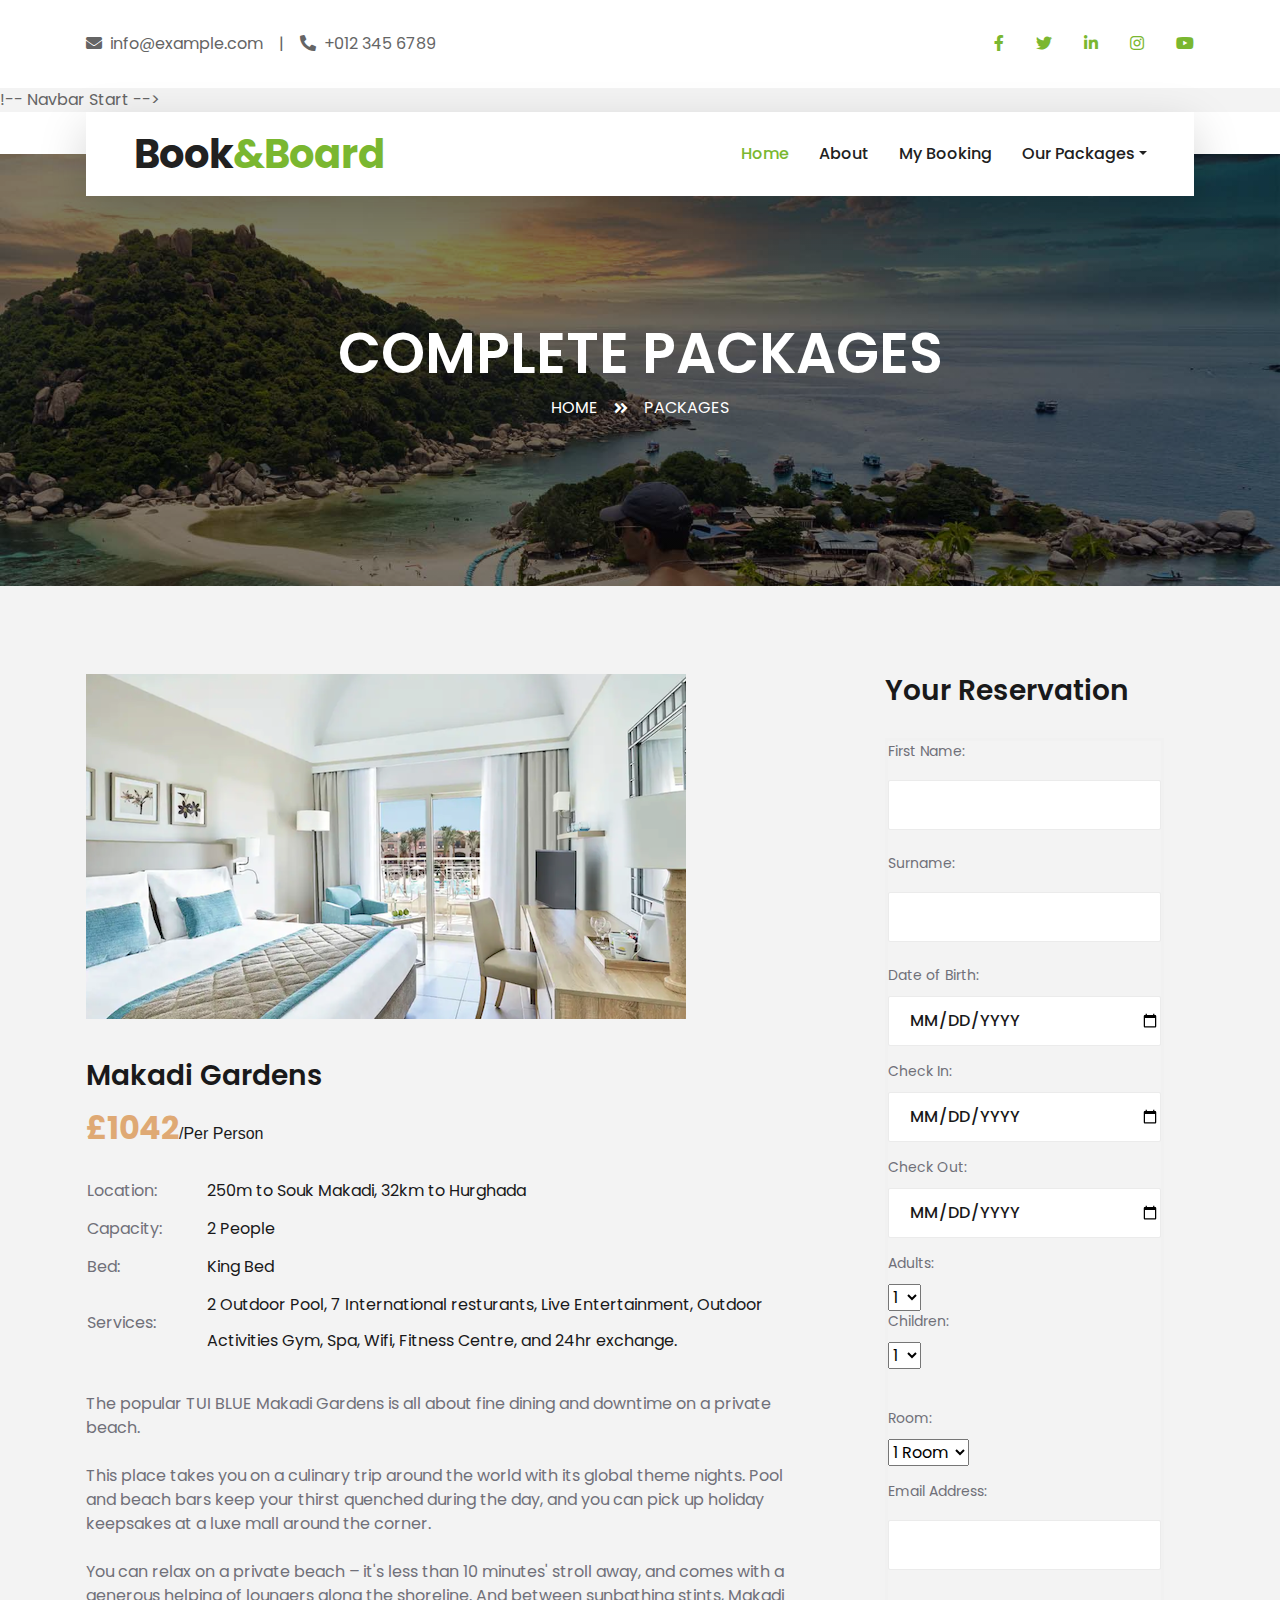
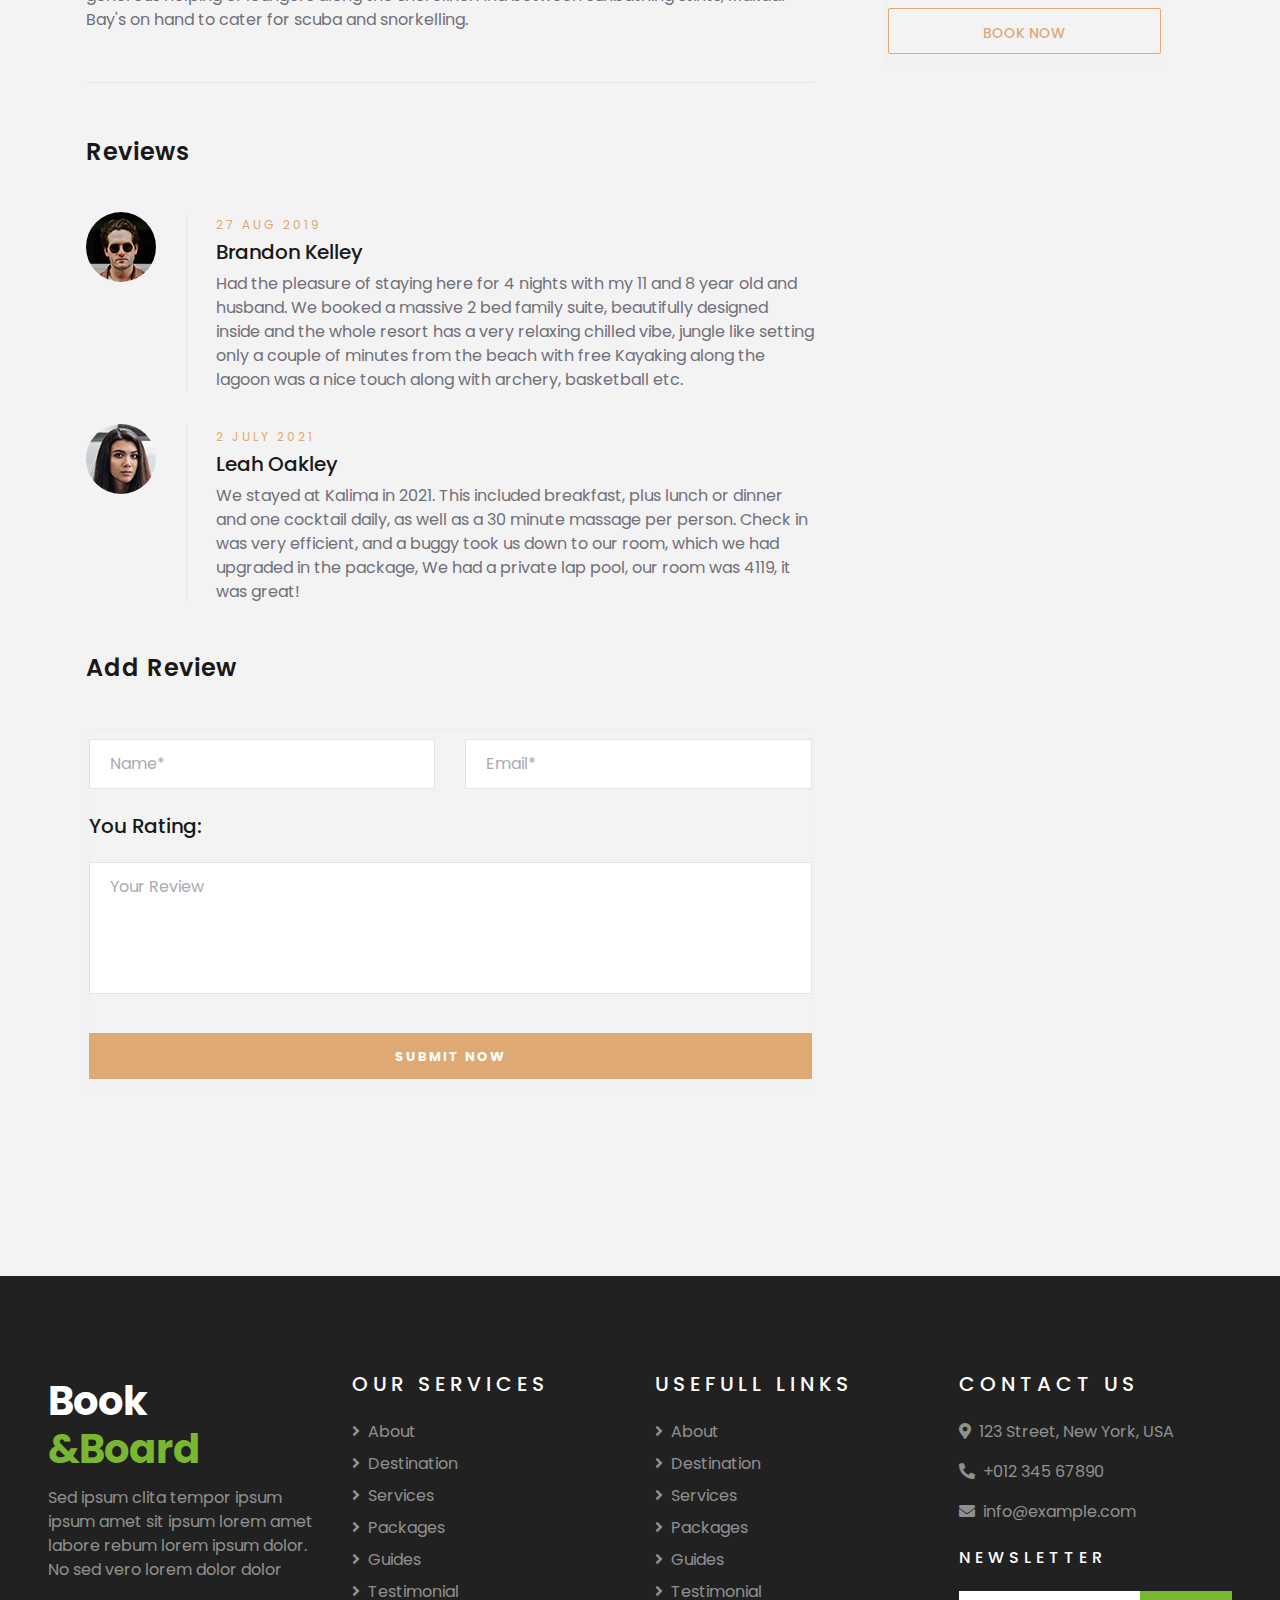
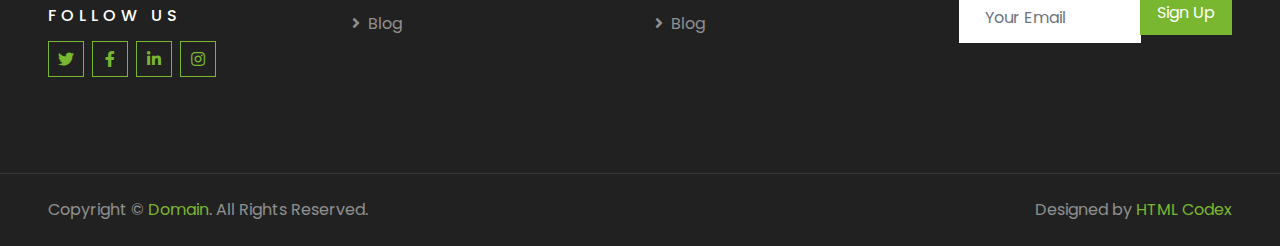
<file: Makadi.html>
<!DOCTYPE html>
<html lang="en">

<head>
    <meta charset="utf-8">
    <title>B&B - Book & Board</title>
    <meta content="width=device-width, initial-scale=1.0" name="viewport">
    <meta content="Free HTML Templates" name="keywords">
    <meta content="Free HTML Templates" name="description">

    <!-- Favicon -->
    <link href="img/favicon.ico" rel="icon">

    <!-- Google Web Fonts -->
    <link rel="preconnect" href="https://fonts.gstatic.com">
    <link href="https://fonts.googleapis.com/css2?family=Poppins:wght@400;500;600;700&display=swap" rel="stylesheet"> 

    <!-- Font Awesome -->
    <link href="https://cdnjs.cloudflare.com/ajax/libs/font-awesome/5.10.0/css/all.min.css" rel="stylesheet">

    <!-- Libraries Stylesheet -->
    <link href="lib/owlcarousel/assets/owl.carousel.min.css" rel="stylesheet">
    <link href="lib/tempusdominus/css/tempusdominus-bootstrap-4.min.css" rel="stylesheet" />

    <!-- Customized Bootstrap Stylesheet -->
    <link href="css/style.css" rel="stylesheet">
</head>

<body>
    <!-- Topbar Start -->
    <div class="container-fluid bg-light pt-3 d-none d-lg-block">
        <div class="container">
            <div class="row">
                <div class="col-lg-6 text-center text-lg-left mb-2 mb-lg-0">
                    <div class="d-inline-flex align-items-center">
                        <p><i class="fa fa-envelope mr-2"></i>info@example.com</p>
                        <p class="text-body px-3">|</p>
                        <p><i class="fa fa-phone-alt mr-2"></i>+012 345 6789</p>
                    </div>
                </div>
                <div class="col-lg-6 text-center text-lg-right">
                    <div class="d-inline-flex align-items-center">
                        <a class="text-primary px-3" href="">
                            <i class="fab fa-facebook-f"></i>
                        </a>
                        <a class="text-primary px-3" href="">
                            <i class="fab fa-twitter"></i>
                        </a>
                        <a class="text-primary px-3" href="">
                            <i class="fab fa-linkedin-in"></i>
                        </a>
                        <a class="text-primary px-3" href="">
                            <i class="fab fa-instagram"></i>
                        </a>
                        <a class="text-primary pl-3" href="">
                            <i class="fab fa-youtube"></i>
                        </a>
                    </div>
                </div>
            </div>
        </div>
    </div>
    <!-- Topbar End -->


    !-- Navbar Start -->
    <div class="container-fluid position-relative nav-bar p-0">
        <div class="container-lg position-relative p-0 px-lg-3" style="z-index: 9;">
            <nav class="navbar navbar-expand-lg bg-light navbar-light shadow-lg py-3 py-lg-0 pl-3 pl-lg-5">
                <a href="" class="navbar-brand">
                    <h1 class="m-0 text-primary"><span class="text-dark">Book</span>&Board</h1>
                </a>
                <button type="button" class="navbar-toggler" data-toggle="collapse" data-target="#navbarCollapse">
                    <span class="navbar-toggler-icon"></span>
                </button>
                <div class="collapse navbar-collapse justify-content-between px-3" id="navbarCollapse">
                    <div class="navbar-nav ml-auto py-0">
                        <a href="index.html" class="nav-item nav-link active">Home</a>
                        <a href="about.html" class="nav-item nav-link">About</a>
                        <a href="Login.html" class="nav-item nav-link">My Booking</a>
                        <div class="nav-item dropdown">
                        <a href="package.html" class="nav-link dropdown-toggle" data-toggle="dropdown">Our Packages</a>
                            <div class="dropdown-menu border-0 rounded-0 m-0">
                                <a href="Complete.html" class="dropdown-item">Complete Packages</a>
                                <a href="Hotel.html" class="dropdown-item">Travel and <br> Holiday Packages</a>
                                <a href="Travel-plans.html" class="dropdown-item">Travel Plans</a>
                            </div>
                        </div>
                    </div>
                </div>
            </nav>
        </div>
    </div>
    <!-- Navbar End -->


    <!-- Header Start -->
    <div class="container-fluid page-header">
        <div class="container">
            <div class="d-flex flex-column align-items-center justify-content-center" style="min-height: 400px">
                <h3 class="display-4 text-white text-uppercase">Complete Packages</h3>
                <div class="d-inline-flex text-white">
                    <p class="m-0 text-uppercase"><a class="text-white" href="index.html">Home</a></p>
                    <i class="fa fa-angle-double-right pt-1 px-3"></i>
                    <p class="m-0 text-uppercase">Packages</p>
                </div>
            </div>
        </div>
    </div>
    <!-- Header End -->
    <section>
        <br>
        <br>
        <br>
    </section>
    
    <!-- Room Details Section Begin -->
    <section class="room-details-section spad">
        <div class="container">
            <div class="row">
                <div class="col-lg-8">
                    <div class="room-details-item">
                        <img src="img/Room/Makadi.png" alt="">
                        <div class="rd-text">
                            <div class="rd-title">
                                <h3>Makadi Gardens</h3>
                                <div class="rdt-right">
                                    <div class="rating">
                                        <i class="icon_star"></i>
                                        <i class="icon_star"></i>
                                        <i class="icon_star"></i>
                                        <i class="icon_star"></i>
                                        <i class="icon_star-half_alt"></i>
                                    </div>
                                </div>
                            </div>
                            <h2>£1042<span>/Per Person</span></h2>
                            <table>
                                <tbody>
                                    <tr>
                                        <td class="r-o">Location:</td>
                                        <td>250m to Souk Makadi, 32km to Hurghada</td>
                                    </tr>
                                    <tr>
                                        <td class="r-o">Capacity:</td>
                                        <td>2 People</td>
                                    </tr>
                                    <tr>
                                        <td class="r-o">Bed:</td>
                                        <td>King Bed</td>
                                    </tr>
                                    <tr>
                                        <td class="r-o">Services:</td>
                                        <td>2 Outdoor Pool, 7 International resturants, Live Entertainment, Outdoor Activities Gym, Spa, Wifi, Fitness Centre, and 24hr exchange.</td>
                                    </tr>
                                </tbody>
                            </table>
                            <p class="f-para">The popular TUI BLUE Makadi Gardens is all about fine dining and downtime on a private beach.<br><br>

This place takes you on a culinary trip around the world with its global theme nights. Pool and beach bars keep your thirst quenched during the day, and you can pick up holiday keepsakes at a luxe mall around the corner.<br><br>

You can relax on a private beach – it's less than 10 minutes' stroll away, and comes with a generous helping of loungers along the shoreline. And between sunbathing stints, Makadi Bay's on hand to cater for scuba and snorkelling.
                            </p>
                        </div>
                    </div>
                    <div class="rd-reviews">
                        <h4>Reviews</h4>
                        <div class="review-item">
                            <div class="ri-pic">
                                <img src="img/avatar-1.jpg" alt="">
                            </div>
                            <div class="ri-text">
                                <span>27 Aug 2019</span>
                                <div class="rating">
                                    <i class="icon_star"></i>
                                    <i class="icon_star"></i>
                                    <i class="icon_star"></i>
                                    <i class="icon_star"></i>
                                    <i class="icon_star-half_alt"></i>
                                </div>
                                <h5>Brandon Kelley</h5>
                                <p>Had the pleasure of staying here for 4 nights with my 11 and 8 year old and husband. We booked a massive 2 bed family suite, beautifully designed inside and the whole resort has a very relaxing chilled vibe, jungle like setting only a couple of minutes from the beach with free Kayaking along the lagoon was a nice touch along with archery, basketball etc.</p>
                            </div>
                        </div>
                        <div class="review-item">
                            <div class="ri-pic">
                                <img src="img/avatar-2.jpg" alt="">
                            </div>
                            <div class="ri-text">
                                <span>2 July 2021</span>
                                <div class="rating">
                                    <i class="icon_star"></i>
                                    <i class="icon_star"></i>
                                    <i class="icon_star"></i>
                                    <i class="icon_star"></i>
                                    <i class="icon_star-half_alt"></i>
                                </div>
                                <h5>Leah Oakley</h5>
                                <p>We stayed at Kalima in 2021. This included breakfast, plus lunch or dinner and one cocktail daily, as well as a 30 minute massage per person. Check in was very efficient, and a buggy took us down to our room, which we had upgraded in the package, We had a private lap pool, our room was 4119, it was great!

</p>
                            </div>
                        </div>
                    </div>
                    <div class="review-add">
                        <h4>Add Review</h4>
                        <form action="#" class="ra-form">
                            <div class="row">
                                <div class="col-lg-6">
                                    <input type="text" placeholder="Name*">
                                </div>
                                <div class="col-lg-6">
                                    <input type="text" placeholder="Email*">
                                </div>
                                <div class="col-lg-12">
                                    <div>
                                        <h5>You Rating:</h5>
                                        <div class="rating">
                                            <i class="icon_star"></i>
                                            <i class="icon_star"></i>
                                            <i class="icon_star"></i>
                                            <i class="icon_star"></i>
                                            <i class="icon_star-half_alt"></i>
                                        </div>
                                    </div>
                                    <textarea placeholder="Your Review"></textarea>
                                    <button type="submit">Submit Now</button>
                                </div>
                            </div>
                        </form>
                    </div>
                </div>
                <div class="col-lg-4">
                    <div class="room-booking">
                        <h3>Your Reservation</h3>
                        <form action="#">
                            <div class="check-date">
                                <label for="date-out">First Name:</label>
                                <input type="text" class="date-input" id="date-out">
                                <i class="icon_calendar"></i>
                            </div>
                            <div class="check-date">
                                <label for="date-out">Surname: </label>
                                <input type="text" class="date-input" id="date-out">
                                <i class="icon_calendar"></i>
                            </div>
                            <div class="check-date">
                                <label for="date-out">Date of Birth:</label>
                                <input type="date" class="date-input" id="date-out">
                                <i class="icon_calendar"></i>
                            </div>
                            <div class="check-date">
                                <label for="date-in">Check In:</label>
                                <input type="date" class="date-input" id="date-in">
                                <i class="icon_calendar"></i>
                            </div>
                            <div class="check-date">
                                <label for="date-out">Check Out:</label>
                                <input type="date" class="date-input" id="date-out">
                                <i class="icon_calendar"></i>
                            </div>
                            <div class="select-option">
                                <label for="guest">Adults:</label>
                                <select id="guest">
                                    <option value="">1</option>
                                    <option value="">2</option>
                                    <option value="">3</option>
                                    <option value="">4</option>
                                    <option value="">5</option>
                                </select>
                                <label for="guest">Children:</label>
                                <select id="guest">
                                    <option value="">1</option>
                                    <option value="">2</option>
                                    <option value="">3</option>
                                    <option value="">4</option>
                                    <option value="">5</option>
                                </select>
                                <br>
                            </div>
                            <br>
                            <div class="select-option">
                                <label for="room">Room:</label>
                                <select id="room">
                                    <option value="">1 Room</option>
                                    <option value="">2 Room</option>
                                    <option value="">3 Room</option>
                                </select>
                            </div>
                            <div class="check-date">
                                <label for="date-out">Email Address: </label>
                                <input type="text" class="date-input" id="date-out">
                                <i class="icon_calendar"></i>
                            </div>
                            <button type="submit">Book now</button>
                        </form>
                    </div>
                </div>
            </div>
        </div>
    </section>
    <!-- Room Details Section End -->

    <!-- Footer Start -->
    <div class="container-fluid bg-dark text-white-50 py-5 px-sm-3 px-lg-5" style="margin-top: 90px;">
        <div class="row pt-5">
            <div class="col-lg-3 col-md-6 mb-5">
                <a href="" class="navbar-brand">
                    <h1 class="text-primary"><span class="text-white">Book</span><br>&Board</h1>
                </a>
                <p>Sed ipsum clita tempor ipsum ipsum amet sit ipsum lorem amet labore rebum lorem ipsum dolor. No sed vero lorem dolor dolor</p>
                <h6 class="text-white text-uppercase mt-4 mb-3" style="letter-spacing: 5px;">Follow Us</h6>
                <div class="d-flex justify-content-start">
                    <a class="btn btn-outline-primary btn-square mr-2" href="#"><i class="fab fa-twitter"></i></a>
                    <a class="btn btn-outline-primary btn-square mr-2" href="#"><i class="fab fa-facebook-f"></i></a>
                    <a class="btn btn-outline-primary btn-square mr-2" href="#"><i class="fab fa-linkedin-in"></i></a>
                    <a class="btn btn-outline-primary btn-square" href="#"><i class="fab fa-instagram"></i></a>
                </div>
            </div>
            <div class="col-lg-3 col-md-6 mb-5">
                <h5 class="text-white text-uppercase mb-4" style="letter-spacing: 5px;">Our Services</h5>
                <div class="d-flex flex-column justify-content-start">
                    <a class="text-white-50 mb-2" href="#"><i class="fa fa-angle-right mr-2"></i>About</a>
                    <a class="text-white-50 mb-2" href="#"><i class="fa fa-angle-right mr-2"></i>Destination</a>
                    <a class="text-white-50 mb-2" href="#"><i class="fa fa-angle-right mr-2"></i>Services</a>
                    <a class="text-white-50 mb-2" href="#"><i class="fa fa-angle-right mr-2"></i>Packages</a>
                    <a class="text-white-50 mb-2" href="#"><i class="fa fa-angle-right mr-2"></i>Guides</a>
                    <a class="text-white-50 mb-2" href="#"><i class="fa fa-angle-right mr-2"></i>Testimonial</a>
                    <a class="text-white-50" href="#"><i class="fa fa-angle-right mr-2"></i>Blog</a>
                </div>
            </div>
            <div class="col-lg-3 col-md-6 mb-5">
                <h5 class="text-white text-uppercase mb-4" style="letter-spacing: 5px;">Usefull Links</h5>
                <div class="d-flex flex-column justify-content-start">
                    <a class="text-white-50 mb-2" href="#"><i class="fa fa-angle-right mr-2"></i>About</a>
                    <a class="text-white-50 mb-2" href="#"><i class="fa fa-angle-right mr-2"></i>Destination</a>
                    <a class="text-white-50 mb-2" href="#"><i class="fa fa-angle-right mr-2"></i>Services</a>
                    <a class="text-white-50 mb-2" href="#"><i class="fa fa-angle-right mr-2"></i>Packages</a>
                    <a class="text-white-50 mb-2" href="#"><i class="fa fa-angle-right mr-2"></i>Guides</a>
                    <a class="text-white-50 mb-2" href="#"><i class="fa fa-angle-right mr-2"></i>Testimonial</a>
                    <a class="text-white-50" href="#"><i class="fa fa-angle-right mr-2"></i>Blog</a>
                </div>
            </div>
            <div class="col-lg-3 col-md-6 mb-5">
                <h5 class="text-white text-uppercase mb-4" style="letter-spacing: 5px;">Contact Us</h5>
                <p><i class="fa fa-map-marker-alt mr-2"></i>123 Street, New York, USA</p>
                <p><i class="fa fa-phone-alt mr-2"></i>+012 345 67890</p>
                <p><i class="fa fa-envelope mr-2"></i>info@example.com</p>
                <h6 class="text-white text-uppercase mt-4 mb-3" style="letter-spacing: 5px;">Newsletter</h6>
                <div class="w-100">
                    <div class="input-group">
                        <input type="text" class="form-control border-light" style="padding: 25px;" placeholder="Your Email">
                        <div class="input-group-append">
                            <button class="btn btn-primary px-3">Sign Up</button>
                        </div>
                    </div>
                </div>
            </div>
        </div>
    </div>
    <div class="container-fluid bg-dark text-white border-top py-4 px-sm-3 px-md-5" style="border-color: rgba(256, 256, 256, .1) !important;">
        <div class="row">
            <div class="col-lg-6 text-center text-md-left mb-3 mb-md-0">
                <p class="m-0 text-white-50">Copyright &copy; <a href="#">Domain</a>. All Rights Reserved.</a>
                </p>
            </div>
            <div class="col-lg-6 text-center text-md-right">
                <p class="m-0 text-white-50">Designed by <a href="https://htmlcodex.com">HTML Codex</a>
                </p>
            </div>
        </div>
    </div>
    <!-- Footer End -->


    <!-- Back to Top -->
    <a href="#" class="btn btn-lg btn-primary btn-lg-square back-to-top"><i class="fa fa-angle-double-up"></i></a>


    <!-- JavaScript Libraries -->
    <script src="https://code.jquery.com/jquery-3.4.1.min.js"></script>
    <script src="https://stackpath.bootstrapcdn.com/bootstrap/4.4.1/js/bootstrap.bundle.min.js"></script>
    <script src="lib/easing/easing.min.js"></script>
    <script src="lib/owlcarousel/owl.carousel.min.js"></script>
    <script src="lib/tempusdominus/js/moment.min.js"></script>
    <script src="lib/tempusdominus/js/moment-timezone.min.js"></script>
    <script src="lib/tempusdominus/js/tempusdominus-bootstrap-4.min.js"></script>

    <!-- Contact Javascript File -->
    <script src="mail/jqBootstrapValidation.min.js"></script>
    <script src="mail/contact.js"></script>

    <!-- Template Javascript -->
    <script src="js/main.js"></script>
</body>
</html>
</file>
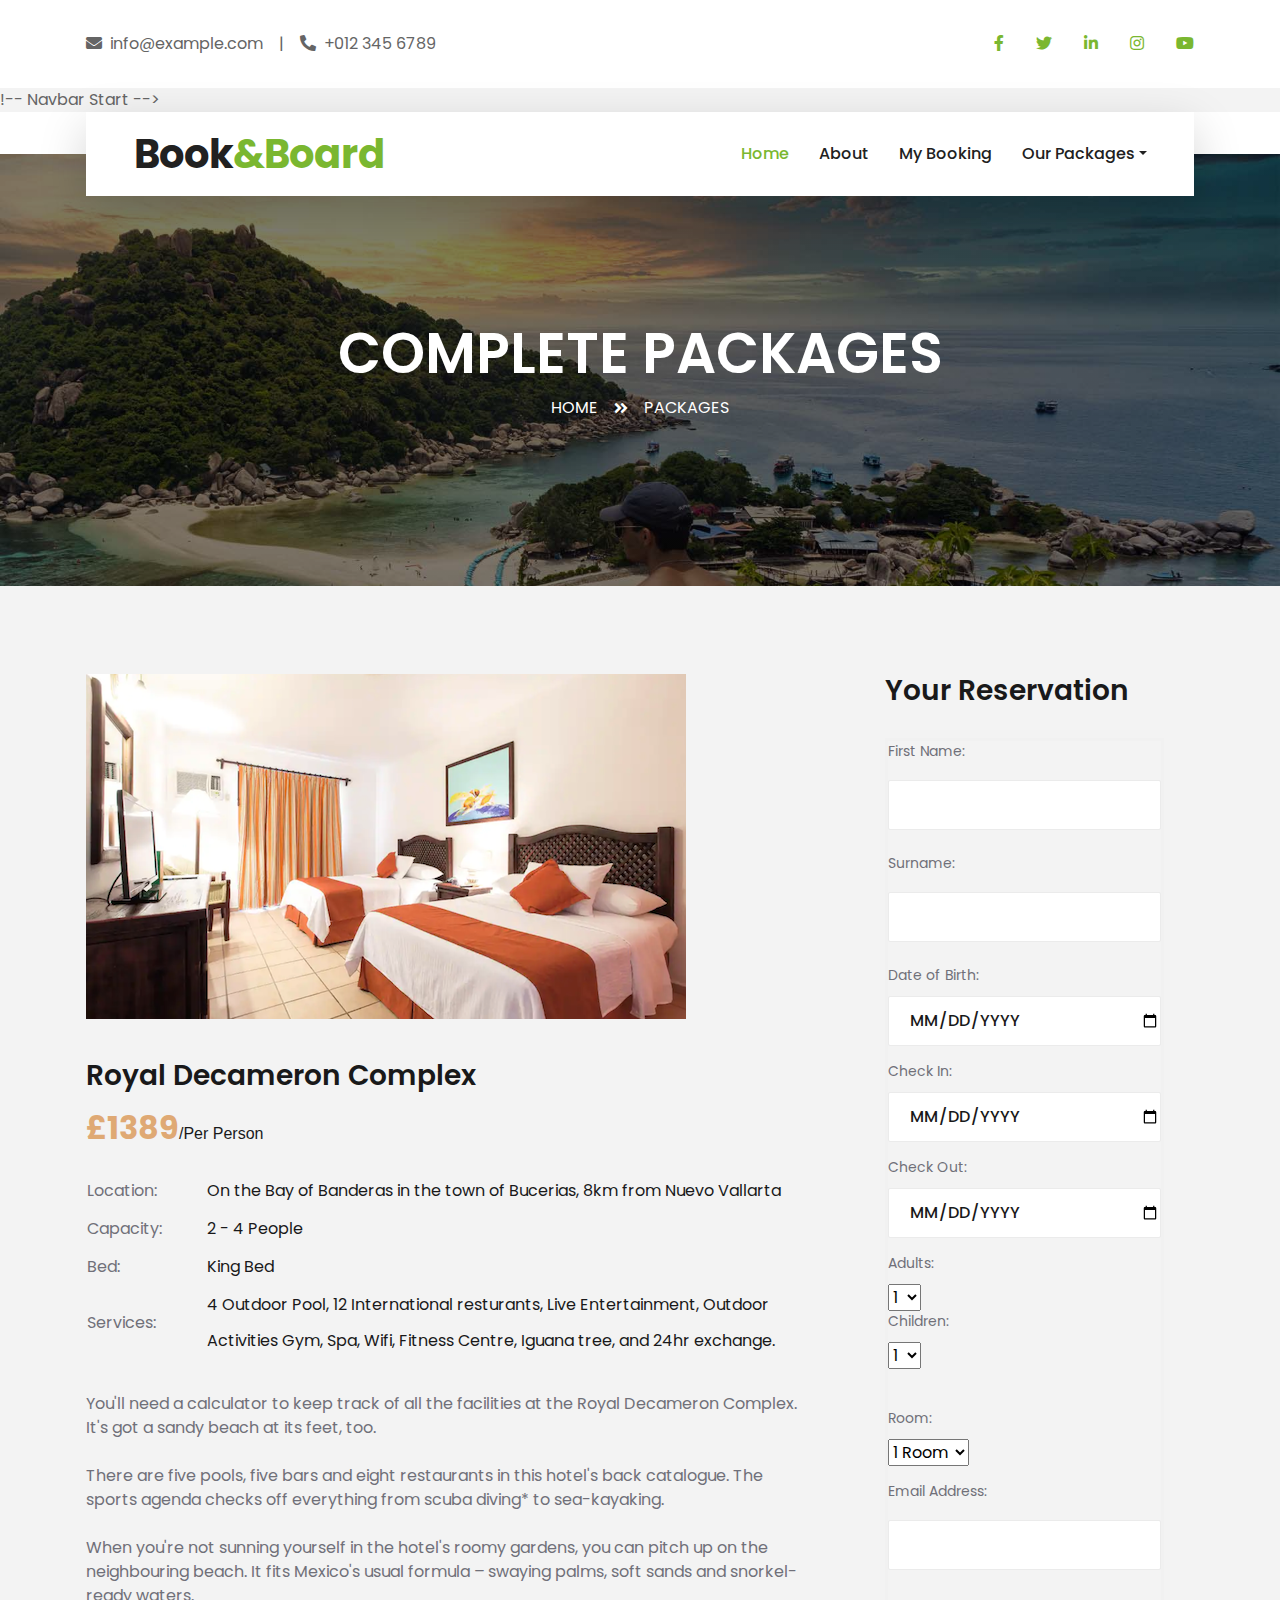
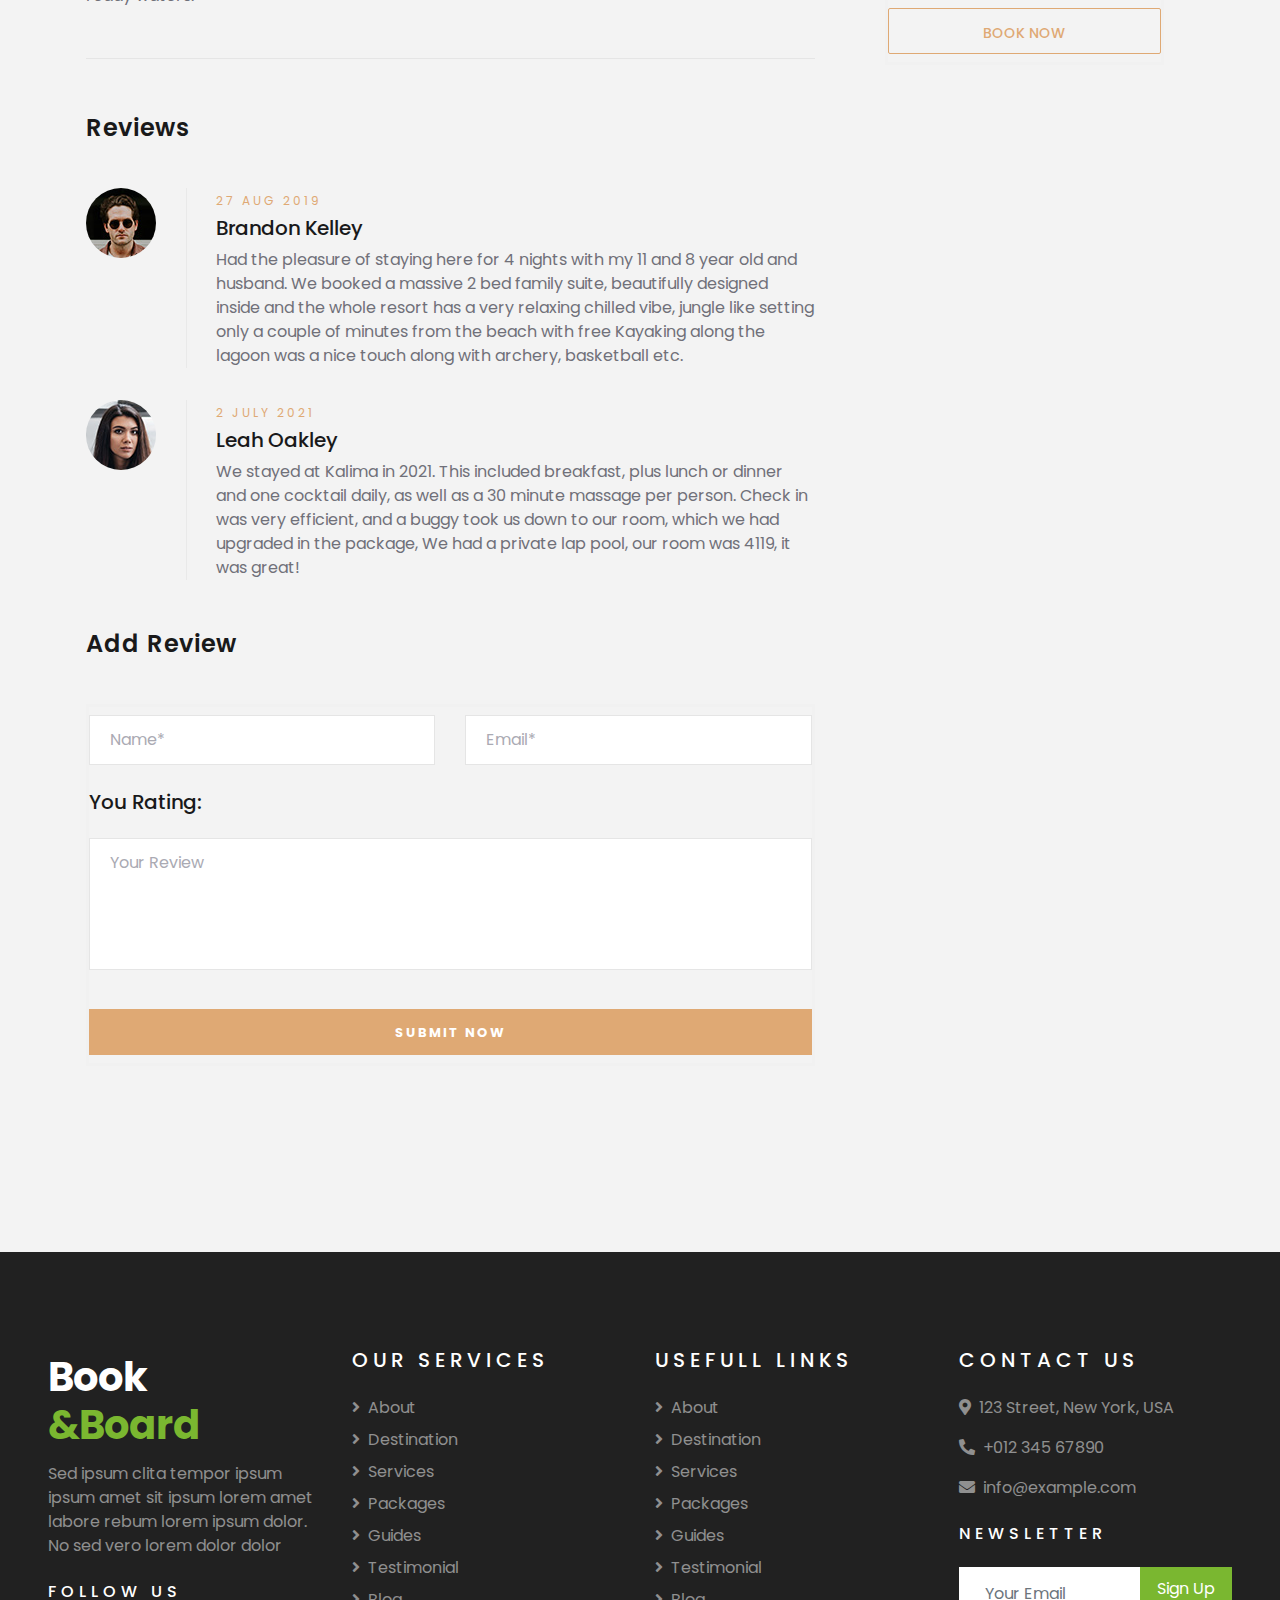
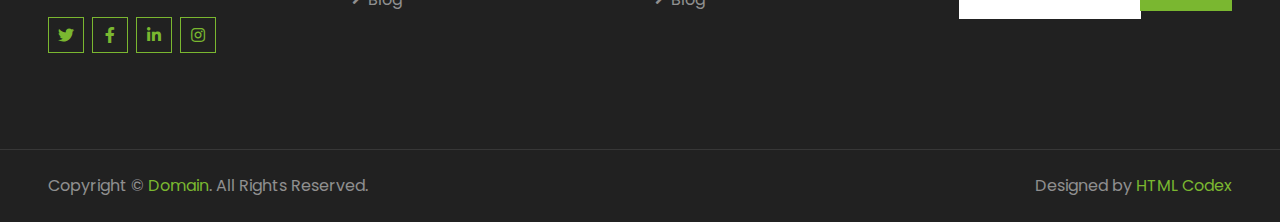
<file: Mexico.html>
<!DOCTYPE html>
<html lang="en">

<head>
    <meta charset="utf-8">
    <title>B&B - Book & Board</title>
    <meta content="width=device-width, initial-scale=1.0" name="viewport">
    <meta content="Free HTML Templates" name="keywords">
    <meta content="Free HTML Templates" name="description">

    <!-- Favicon -->
    <link href="img/favicon.ico" rel="icon">

    <!-- Google Web Fonts -->
    <link rel="preconnect" href="https://fonts.gstatic.com">
    <link href="https://fonts.googleapis.com/css2?family=Poppins:wght@400;500;600;700&display=swap" rel="stylesheet"> 

    <!-- Font Awesome -->
    <link href="https://cdnjs.cloudflare.com/ajax/libs/font-awesome/5.10.0/css/all.min.css" rel="stylesheet">

    <!-- Libraries Stylesheet -->
    <link href="lib/owlcarousel/assets/owl.carousel.min.css" rel="stylesheet">
    <link href="lib/tempusdominus/css/tempusdominus-bootstrap-4.min.css" rel="stylesheet" />

    <!-- Customized Bootstrap Stylesheet -->
    <link href="css/style.css" rel="stylesheet">
</head>

<body>
    <!-- Topbar Start -->
    <div class="container-fluid bg-light pt-3 d-none d-lg-block">
        <div class="container">
            <div class="row">
                <div class="col-lg-6 text-center text-lg-left mb-2 mb-lg-0">
                    <div class="d-inline-flex align-items-center">
                        <p><i class="fa fa-envelope mr-2"></i>info@example.com</p>
                        <p class="text-body px-3">|</p>
                        <p><i class="fa fa-phone-alt mr-2"></i>+012 345 6789</p>
                    </div>
                </div>
                <div class="col-lg-6 text-center text-lg-right">
                    <div class="d-inline-flex align-items-center">
                        <a class="text-primary px-3" href="">
                            <i class="fab fa-facebook-f"></i>
                        </a>
                        <a class="text-primary px-3" href="">
                            <i class="fab fa-twitter"></i>
                        </a>
                        <a class="text-primary px-3" href="">
                            <i class="fab fa-linkedin-in"></i>
                        </a>
                        <a class="text-primary px-3" href="">
                            <i class="fab fa-instagram"></i>
                        </a>
                        <a class="text-primary pl-3" href="">
                            <i class="fab fa-youtube"></i>
                        </a>
                    </div>
                </div>
            </div>
        </div>
    </div>
    <!-- Topbar End -->


   !-- Navbar Start -->
    <div class="container-fluid position-relative nav-bar p-0">
        <div class="container-lg position-relative p-0 px-lg-3" style="z-index: 9;">
            <nav class="navbar navbar-expand-lg bg-light navbar-light shadow-lg py-3 py-lg-0 pl-3 pl-lg-5">
                <a href="" class="navbar-brand">
                    <h1 class="m-0 text-primary"><span class="text-dark">Book</span>&Board</h1>
                </a>
                <button type="button" class="navbar-toggler" data-toggle="collapse" data-target="#navbarCollapse">
                    <span class="navbar-toggler-icon"></span>
                </button>
                <div class="collapse navbar-collapse justify-content-between px-3" id="navbarCollapse">
                    <div class="navbar-nav ml-auto py-0">
                        <a href="index.html" class="nav-item nav-link active">Home</a>
                        <a href="about.html" class="nav-item nav-link">About</a>
                        <a href="Login.html" class="nav-item nav-link">My Booking</a>
                        <div class="nav-item dropdown">
                        <a href="package.html" class="nav-link dropdown-toggle" data-toggle="dropdown">Our Packages</a>
                            <div class="dropdown-menu border-0 rounded-0 m-0">
                                <a href="Complete.html" class="dropdown-item">Complete Packages</a>
                                <a href="Hotel.html" class="dropdown-item">Travel and <br> Holiday Packages</a>
                                <a href="Travel-plans.html" class="dropdown-item">Travel Plans</a>
                            </div>
                        </div>
                    </div>
                </div>
            </nav>
        </div>
    </div>
    <!-- Navbar End -->


    <!-- Header Start -->
    <div class="container-fluid page-header">
        <div class="container">
            <div class="d-flex flex-column align-items-center justify-content-center" style="min-height: 400px">
                <h3 class="display-4 text-white text-uppercase">Complete Packages</h3>
                <div class="d-inline-flex text-white">
                    <p class="m-0 text-uppercase"><a class="text-white" href="index.html">Home</a></p>
                    <i class="fa fa-angle-double-right pt-1 px-3"></i>
                    <p class="m-0 text-uppercase">Packages</p>
                </div>
            </div>
        </div>
    </div>
    <!-- Header End -->
    <section>
        <br>
        <br>
        <br>
    </section>
    
    <!-- Room Details Section Begin -->
    <section class="room-details-section spad">
        <div class="container">
            <div class="row">
                <div class="col-lg-8">
                    <div class="room-details-item">
                        <img src="img/Room/Mexico-room.png" alt="">
                        <div class="rd-text">
                            <div class="rd-title">
                                <h3>Royal Decameron Complex</h3>
                                <div class="rdt-right">
                                    <div class="rating">
                                        <i class="icon_star"></i>
                                        <i class="icon_star"></i>
                                        <i class="icon_star"></i>
                                        <i class="icon_star"></i>
                                        <i class="icon_star-half_alt"></i>
                                    </div>
                                </div>
                            </div>
                            <h2>£1389<span>/Per Person</span></h2>
                            <table>
                                <tbody>
                                    <tr>
                                        <td class="r-o">Location:</td>
                                        <td>On the Bay of Banderas in the town of Bucerias, 8km from Nuevo Vallarta</td>
                                    </tr>
                                    <tr>
                                        <td class="r-o">Capacity:</td>
                                        <td>2 - 4 People</td>
                                    </tr>
                                    <tr>
                                        <td class="r-o">Bed:</td>
                                        <td>King Bed</td>
                                    </tr>
                                    <tr>
                                        <td class="r-o">Services:</td>
                                        <td>4 Outdoor Pool, 12 International resturants, Live Entertainment, Outdoor Activities Gym, Spa, Wifi, Fitness Centre, Iguana tree, and 24hr exchange.</td>
                                    </tr>
                                </tbody>
                            </table>
                            <p class="f-para">You'll need a calculator to keep track of all the facilities at the Royal Decameron Complex. It's got a sandy beach at its feet, too. <br><br>

There are five pools, five bars and eight restaurants in this hotel's back catalogue. The sports agenda checks off everything from scuba diving* to sea-kayaking.<br><br>

When you're not sunning yourself in the hotel's roomy gardens, you can pitch up on the neighbouring beach. It fits Mexico's usual formula – swaying palms, soft sands and snorkel-ready waters.
                            </p>
                        </div>
                    </div>
                    <div class="rd-reviews">
                        <h4>Reviews</h4>
                        <div class="review-item">
                            <div class="ri-pic">
                                <img src="img/avatar-1.jpg" alt="">
                            </div>
                            <div class="ri-text">
                                <span>27 Aug 2019</span>
                                <div class="rating">
                                    <i class="icon_star"></i>
                                    <i class="icon_star"></i>
                                    <i class="icon_star"></i>
                                    <i class="icon_star"></i>
                                    <i class="icon_star-half_alt"></i>
                                </div>
                                <h5>Brandon Kelley</h5>
                                <p>Had the pleasure of staying here for 4 nights with my 11 and 8 year old and husband. We booked a massive 2 bed family suite, beautifully designed inside and the whole resort has a very relaxing chilled vibe, jungle like setting only a couple of minutes from the beach with free Kayaking along the lagoon was a nice touch along with archery, basketball etc.</p>
                            </div>
                        </div>
                        <div class="review-item">
                            <div class="ri-pic">
                                <img src="img/avatar-2.jpg" alt="">
                            </div>
                            <div class="ri-text">
                                <span>2 July 2021</span>
                                <div class="rating">
                                    <i class="icon_star"></i>
                                    <i class="icon_star"></i>
                                    <i class="icon_star"></i>
                                    <i class="icon_star"></i>
                                    <i class="icon_star-half_alt"></i>
                                </div>
                                <h5>Leah Oakley</h5>
                                <p>We stayed at Kalima in 2021. This included breakfast, plus lunch or dinner and one cocktail daily, as well as a 30 minute massage per person. Check in was very efficient, and a buggy took us down to our room, which we had upgraded in the package, We had a private lap pool, our room was 4119, it was great!

</p>
                            </div>
                        </div>
                    </div>
                    <div class="review-add">
                        <h4>Add Review</h4>
                        <form action="#" class="ra-form">
                            <div class="row">
                                <div class="col-lg-6">
                                    <input type="text" placeholder="Name*">
                                </div>
                                <div class="col-lg-6">
                                    <input type="text" placeholder="Email*">
                                </div>
                                <div class="col-lg-12">
                                    <div>
                                        <h5>You Rating:</h5>
                                        <div class="rating">
                                            <i class="icon_star"></i>
                                            <i class="icon_star"></i>
                                            <i class="icon_star"></i>
                                            <i class="icon_star"></i>
                                            <i class="icon_star-half_alt"></i>
                                        </div>
                                    </div>
                                    <textarea placeholder="Your Review"></textarea>
                                    <button type="submit">Submit Now</button>
                                </div>
                            </div>
                        </form>
                    </div>
                </div>
                <div class="col-lg-4">
                    <div class="room-booking">
                        <h3>Your Reservation</h3>
                        <form action="#">
                            <div class="check-date">
                                <label for="date-out">First Name:</label>
                                <input type="text" class="date-input" id="date-out">
                                <i class="icon_calendar"></i>
                            </div>
                            <div class="check-date">
                                <label for="date-out">Surname: </label>
                                <input type="text" class="date-input" id="date-out">
                                <i class="icon_calendar"></i>
                            </div>
                            <div class="check-date">
                                <label for="date-out">Date of Birth:</label>
                                <input type="date" class="date-input" id="date-out">
                                <i class="icon_calendar"></i>
                            </div>
                            <div class="check-date">
                                <label for="date-in">Check In:</label>
                                <input type="date" class="date-input" id="date-in">
                                <i class="icon_calendar"></i>
                            </div>
                            <div class="check-date">
                                <label for="date-out">Check Out:</label>
                                <input type="date" class="date-input" id="date-out">
                                <i class="icon_calendar"></i>
                            </div>
                            <div class="select-option">
                                <label for="guest">Adults:</label>
                                <select id="guest">
                                    <option value="">1</option>
                                    <option value="">2</option>
                                    <option value="">3</option>
                                    <option value="">4</option>
                                    <option value="">5</option>
                                </select>
                                <label for="guest">Children:</label>
                                <select id="guest">
                                    <option value="">1</option>
                                    <option value="">2</option>
                                    <option value="">3</option>
                                    <option value="">4</option>
                                    <option value="">5</option>
                                </select>
                                <br>
                            </div>
                            <br>
                            <div class="select-option">
                                <label for="room">Room:</label>
                                <select id="room">
                                    <option value="">1 Room</option>
                                    <option value="">2 Room</option>
                                    <option value="">3 Room</option>
                                </select>
                            </div>
                            <div class="check-date">
                                <label for="date-out">Email Address: </label>
                                <input type="text" class="date-input" id="date-out">
                                <i class="icon_calendar"></i>
                            </div>
                            <button type="submit">Book now</button>
                        </form>
                    </div>
                </div>
            </div>
        </div>
    </section>
    <!-- Room Details Section End -->

    <!-- Footer Start -->
    <div class="container-fluid bg-dark text-white-50 py-5 px-sm-3 px-lg-5" style="margin-top: 90px;">
        <div class="row pt-5">
            <div class="col-lg-3 col-md-6 mb-5">
                <a href="" class="navbar-brand">
                    <h1 class="text-primary"><span class="text-white">Book</span><br>&Board</h1>
                </a>
                <p>Sed ipsum clita tempor ipsum ipsum amet sit ipsum lorem amet labore rebum lorem ipsum dolor. No sed vero lorem dolor dolor</p>
                <h6 class="text-white text-uppercase mt-4 mb-3" style="letter-spacing: 5px;">Follow Us</h6>
                <div class="d-flex justify-content-start">
                    <a class="btn btn-outline-primary btn-square mr-2" href="#"><i class="fab fa-twitter"></i></a>
                    <a class="btn btn-outline-primary btn-square mr-2" href="#"><i class="fab fa-facebook-f"></i></a>
                    <a class="btn btn-outline-primary btn-square mr-2" href="#"><i class="fab fa-linkedin-in"></i></a>
                    <a class="btn btn-outline-primary btn-square" href="#"><i class="fab fa-instagram"></i></a>
                </div>
            </div>
            <div class="col-lg-3 col-md-6 mb-5">
                <h5 class="text-white text-uppercase mb-4" style="letter-spacing: 5px;">Our Services</h5>
                <div class="d-flex flex-column justify-content-start">
                    <a class="text-white-50 mb-2" href="#"><i class="fa fa-angle-right mr-2"></i>About</a>
                    <a class="text-white-50 mb-2" href="#"><i class="fa fa-angle-right mr-2"></i>Destination</a>
                    <a class="text-white-50 mb-2" href="#"><i class="fa fa-angle-right mr-2"></i>Services</a>
                    <a class="text-white-50 mb-2" href="#"><i class="fa fa-angle-right mr-2"></i>Packages</a>
                    <a class="text-white-50 mb-2" href="#"><i class="fa fa-angle-right mr-2"></i>Guides</a>
                    <a class="text-white-50 mb-2" href="#"><i class="fa fa-angle-right mr-2"></i>Testimonial</a>
                    <a class="text-white-50" href="#"><i class="fa fa-angle-right mr-2"></i>Blog</a>
                </div>
            </div>
            <div class="col-lg-3 col-md-6 mb-5">
                <h5 class="text-white text-uppercase mb-4" style="letter-spacing: 5px;">Usefull Links</h5>
                <div class="d-flex flex-column justify-content-start">
                    <a class="text-white-50 mb-2" href="#"><i class="fa fa-angle-right mr-2"></i>About</a>
                    <a class="text-white-50 mb-2" href="#"><i class="fa fa-angle-right mr-2"></i>Destination</a>
                    <a class="text-white-50 mb-2" href="#"><i class="fa fa-angle-right mr-2"></i>Services</a>
                    <a class="text-white-50 mb-2" href="#"><i class="fa fa-angle-right mr-2"></i>Packages</a>
                    <a class="text-white-50 mb-2" href="#"><i class="fa fa-angle-right mr-2"></i>Guides</a>
                    <a class="text-white-50 mb-2" href="#"><i class="fa fa-angle-right mr-2"></i>Testimonial</a>
                    <a class="text-white-50" href="#"><i class="fa fa-angle-right mr-2"></i>Blog</a>
                </div>
            </div>
            <div class="col-lg-3 col-md-6 mb-5">
                <h5 class="text-white text-uppercase mb-4" style="letter-spacing: 5px;">Contact Us</h5>
                <p><i class="fa fa-map-marker-alt mr-2"></i>123 Street, New York, USA</p>
                <p><i class="fa fa-phone-alt mr-2"></i>+012 345 67890</p>
                <p><i class="fa fa-envelope mr-2"></i>info@example.com</p>
                <h6 class="text-white text-uppercase mt-4 mb-3" style="letter-spacing: 5px;">Newsletter</h6>
                <div class="w-100">
                    <div class="input-group">
                        <input type="text" class="form-control border-light" style="padding: 25px;" placeholder="Your Email">
                        <div class="input-group-append">
                            <button class="btn btn-primary px-3">Sign Up</button>
                        </div>
                    </div>
                </div>
            </div>
        </div>
    </div>
    <div class="container-fluid bg-dark text-white border-top py-4 px-sm-3 px-md-5" style="border-color: rgba(256, 256, 256, .1) !important;">
        <div class="row">
            <div class="col-lg-6 text-center text-md-left mb-3 mb-md-0">
                <p class="m-0 text-white-50">Copyright &copy; <a href="#">Domain</a>. All Rights Reserved.</a>
                </p>
            </div>
            <div class="col-lg-6 text-center text-md-right">
                <p class="m-0 text-white-50">Designed by <a href="https://htmlcodex.com">HTML Codex</a>
                </p>
            </div>
        </div>
    </div>
    <!-- Footer End -->


    <!-- Back to Top -->
    <a href="#" class="btn btn-lg btn-primary btn-lg-square back-to-top"><i class="fa fa-angle-double-up"></i></a>


    <!-- JavaScript Libraries -->
    <script src="https://code.jquery.com/jquery-3.4.1.min.js"></script>
    <script src="https://stackpath.bootstrapcdn.com/bootstrap/4.4.1/js/bootstrap.bundle.min.js"></script>
    <script src="lib/easing/easing.min.js"></script>
    <script src="lib/owlcarousel/owl.carousel.min.js"></script>
    <script src="lib/tempusdominus/js/moment.min.js"></script>
    <script src="lib/tempusdominus/js/moment-timezone.min.js"></script>
    <script src="lib/tempusdominus/js/tempusdominus-bootstrap-4.min.js"></script>

    <!-- Contact Javascript File -->
    <script src="mail/jqBootstrapValidation.min.js"></script>
    <script src="mail/contact.js"></script>

    <!-- Template Javascript -->
    <script src="js/main.js"></script>
</body>
</html>
</file>
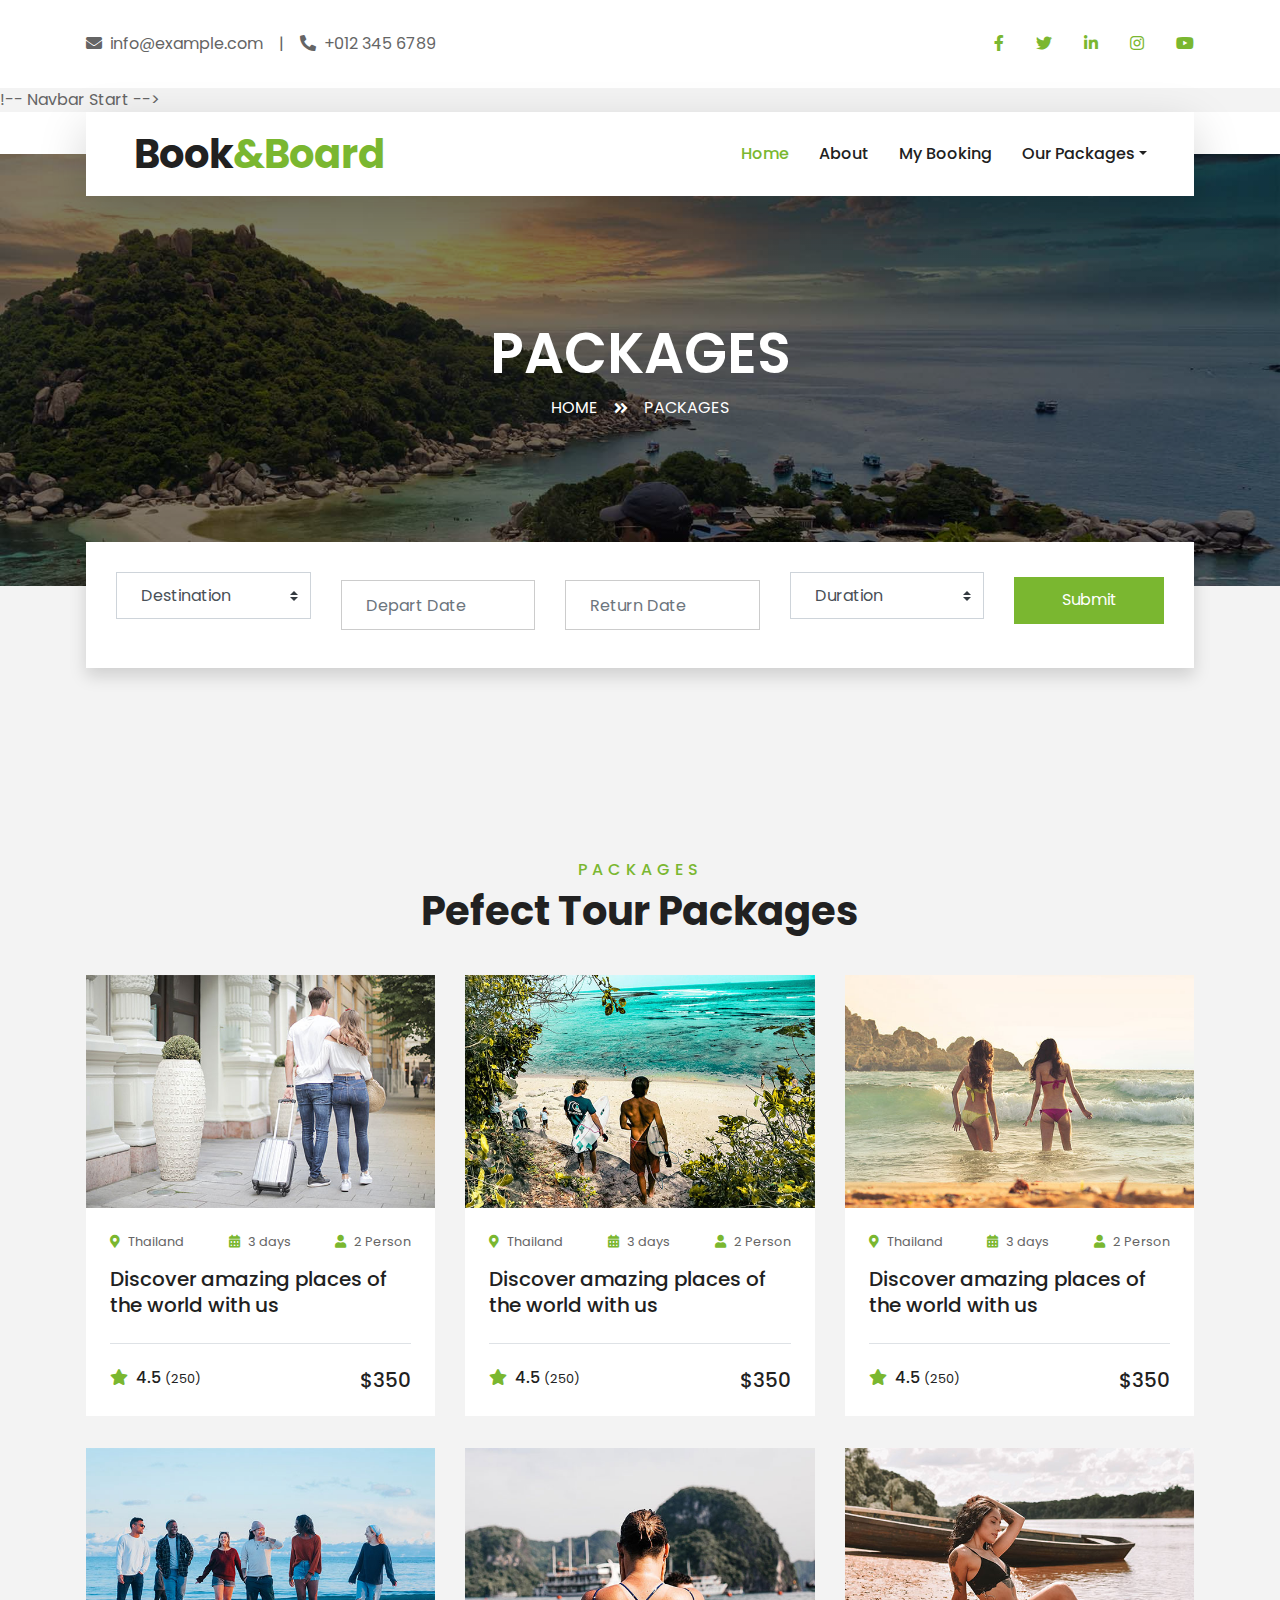
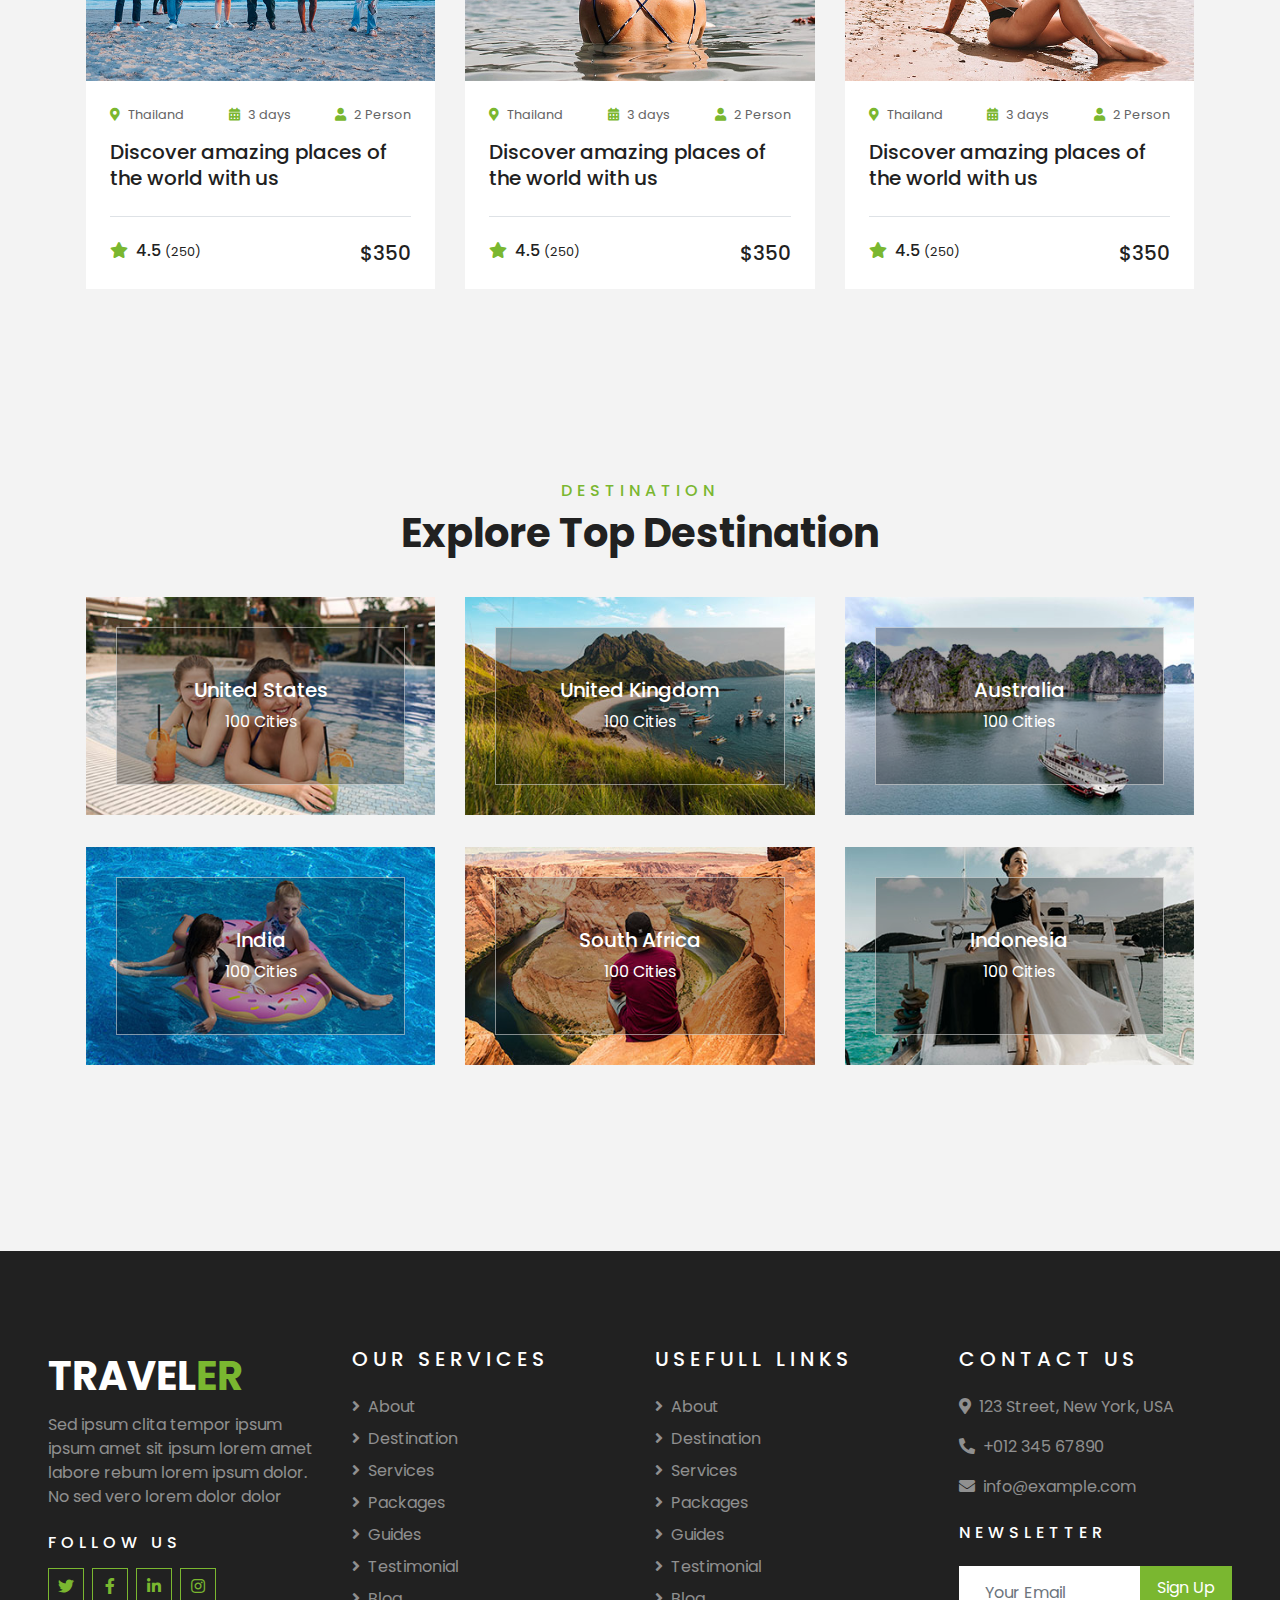
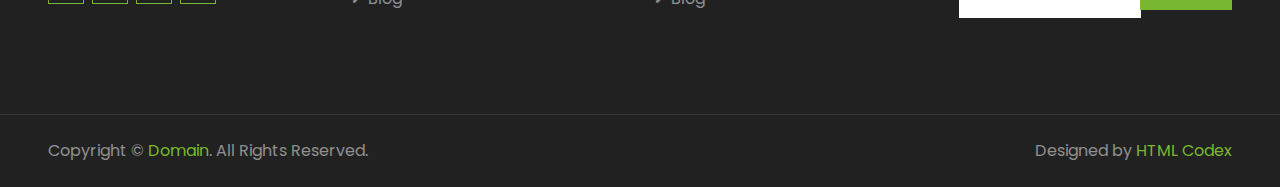
<file: package.html>
<!DOCTYPE html>
<html lang="en">

<head>
    <meta charset="utf-8">
    <title>TRAVELER - Free Travel Website Template</title>
    <meta content="width=device-width, initial-scale=1.0" name="viewport">
    <meta content="Free HTML Templates" name="keywords">
    <meta content="Free HTML Templates" name="description">

    <!-- Favicon -->
    <link href="img/favicon.ico" rel="icon">

    <!-- Google Web Fonts -->
    <link rel="preconnect" href="https://fonts.gstatic.com">
    <link href="https://fonts.googleapis.com/css2?family=Poppins:wght@400;500;600;700&display=swap" rel="stylesheet"> 

    <!-- Font Awesome -->
    <link href="https://cdnjs.cloudflare.com/ajax/libs/font-awesome/5.10.0/css/all.min.css" rel="stylesheet">

    <!-- Libraries Stylesheet -->
    <link href="lib/owlcarousel/assets/owl.carousel.min.css" rel="stylesheet">
    <link href="lib/tempusdominus/css/tempusdominus-bootstrap-4.min.css" rel="stylesheet" />

    <!-- Customized Bootstrap Stylesheet -->
    <link href="css/style.css" rel="stylesheet">
</head>

<body>
    <!-- Topbar Start -->
    <div class="container-fluid bg-light pt-3 d-none d-lg-block">
        <div class="container">
            <div class="row">
                <div class="col-lg-6 text-center text-lg-left mb-2 mb-lg-0">
                    <div class="d-inline-flex align-items-center">
                        <p><i class="fa fa-envelope mr-2"></i>info@example.com</p>
                        <p class="text-body px-3">|</p>
                        <p><i class="fa fa-phone-alt mr-2"></i>+012 345 6789</p>
                    </div>
                </div>
                <div class="col-lg-6 text-center text-lg-right">
                    <div class="d-inline-flex align-items-center">
                        <a class="text-primary px-3" href="">
                            <i class="fab fa-facebook-f"></i>
                        </a>
                        <a class="text-primary px-3" href="">
                            <i class="fab fa-twitter"></i>
                        </a>
                        <a class="text-primary px-3" href="">
                            <i class="fab fa-linkedin-in"></i>
                        </a>
                        <a class="text-primary px-3" href="">
                            <i class="fab fa-instagram"></i>
                        </a>
                        <a class="text-primary pl-3" href="">
                            <i class="fab fa-youtube"></i>
                        </a>
                    </div>
                </div>
            </div>
        </div>
    </div>
    <!-- Topbar End -->


    !-- Navbar Start -->
    <div class="container-fluid position-relative nav-bar p-0">
        <div class="container-lg position-relative p-0 px-lg-3" style="z-index: 9;">
            <nav class="navbar navbar-expand-lg bg-light navbar-light shadow-lg py-3 py-lg-0 pl-3 pl-lg-5">
                <a href="" class="navbar-brand">
                    <h1 class="m-0 text-primary"><span class="text-dark">Book</span>&Board</h1>
                </a>
                <button type="button" class="navbar-toggler" data-toggle="collapse" data-target="#navbarCollapse">
                    <span class="navbar-toggler-icon"></span>
                </button>
                <div class="collapse navbar-collapse justify-content-between px-3" id="navbarCollapse">
                    <div class="navbar-nav ml-auto py-0">
                        <a href="index.html" class="nav-item nav-link active">Home</a>
                        <a href="about.html" class="nav-item nav-link">About</a>
                        <a href="Login.html" class="nav-item nav-link">My Booking</a>
                        <div class="nav-item dropdown">
                        <a href="package.html" class="nav-link dropdown-toggle" data-toggle="dropdown">Our Packages</a>
                            <div class="dropdown-menu border-0 rounded-0 m-0">
                                <a href="Complete.html" class="dropdown-item">Complete Packages</a>
                                <a href="Hotel.html" class="dropdown-item">Travel and <br> Holiday Packages</a>
                                <a href="Travel-plans.html" class="dropdown-item">Travel Plans</a>
                            </div>
                        </div>
                    </div>
                </div>
            </nav>
        </div>
    </div>
    <!-- Navbar End -->


    <!-- Header Start -->
    <div class="container-fluid page-header">
        <div class="container">
            <div class="d-flex flex-column align-items-center justify-content-center" style="min-height: 400px">
                <h3 class="display-4 text-white text-uppercase">Packages</h3>
                <div class="d-inline-flex text-white">
                    <p class="m-0 text-uppercase"><a class="text-white" href="">Home</a></p>
                    <i class="fa fa-angle-double-right pt-1 px-3"></i>
                    <p class="m-0 text-uppercase">Packages</p>
                </div>
            </div>
        </div>
    </div>
    <!-- Header End -->


    <!-- Booking Start -->
    <div class="container-fluid booking mt-5 pb-5">
        <div class="container pb-5">
            <div class="bg-light shadow" style="padding: 30px;">
                <div class="row align-items-center" style="min-height: 60px;">
                    <div class="col-md-10">
                        <div class="row">
                            <div class="col-md-3">
                                <div class="mb-3 mb-md-0">
                                    <select class="custom-select px-4" style="height: 47px;">
                                        <option selected>Destination</option>
                                        <option value="1">Destination 1</option>
                                        <option value="2">Destination 1</option>
                                        <option value="3">Destination 1</option>
                                    </select>
                                </div>
                            </div>
                            <div class="col-md-3">
                                <div class="mb-3 mb-md-0">
                                    <div class="date" id="date1" data-target-input="nearest">
                                        <input type="text" class="form-control p-4 datetimepicker-input" placeholder="Depart Date" data-target="#date1" data-toggle="datetimepicker"/>
                                    </div>
                                </div>
                            </div>
                            <div class="col-md-3">
                                <div class="mb-3 mb-md-0">
                                    <div class="date" id="date2" data-target-input="nearest">
                                        <input type="text" class="form-control p-4 datetimepicker-input" placeholder="Return Date" data-target="#date2" data-toggle="datetimepicker"/>
                                    </div>
                                </div>
                            </div>
                            <div class="col-md-3">
                                <div class="mb-3 mb-md-0">
                                    <select class="custom-select px-4" style="height: 47px;">
                                        <option selected>Duration</option>
                                        <option value="1">Duration 1</option>
                                        <option value="2">Duration 1</option>
                                        <option value="3">Duration 1</option>
                                    </select>
                                </div>
                            </div>
                        </div>
                    </div>
                    <div class="col-md-2">
                        <button class="btn btn-primary btn-block" type="submit" style="height: 47px; margin-top: -2px;">Submit</button>
                    </div>
                </div>
            </div>
        </div>
    </div>
    <!-- Booking End -->


    <!-- Packages Start -->
    <div class="container-fluid py-5">
        <div class="container pt-5 pb-3">
            <div class="text-center mb-3 pb-3">
                <h6 class="text-primary text-uppercase" style="letter-spacing: 5px;">Packages</h6>
                <h1>Pefect Tour Packages</h1>
            </div>
            <div class="row">
                <div class="col-lg-4 col-md-6 mb-4">
                    <div class="package-item bg-white mb-2">
                        <img class="img-fluid" src="img/package-1.jpg" alt="">
                        <div class="p-4">
                            <div class="d-flex justify-content-between mb-3">
                                <small class="m-0"><i class="fa fa-map-marker-alt text-primary mr-2"></i>Thailand</small>
                                <small class="m-0"><i class="fa fa-calendar-alt text-primary mr-2"></i>3 days</small>
                                <small class="m-0"><i class="fa fa-user text-primary mr-2"></i>2 Person</small>
                            </div>
                            <a class="h5 text-decoration-none" href="">Discover amazing places of the world with us</a>
                            <div class="border-top mt-4 pt-4">
                                <div class="d-flex justify-content-between">
                                    <h6 class="m-0"><i class="fa fa-star text-primary mr-2"></i>4.5 <small>(250)</small></h6>
                                    <h5 class="m-0">$350</h5>
                                </div>
                            </div>
                        </div>
                    </div>
                </div>
                <div class="col-lg-4 col-md-6 mb-4">
                    <div class="package-item bg-white mb-2">
                        <img class="img-fluid" src="img/package-2.jpg" alt="">
                        <div class="p-4">
                            <div class="d-flex justify-content-between mb-3">
                                <small class="m-0"><i class="fa fa-map-marker-alt text-primary mr-2"></i>Thailand</small>
                                <small class="m-0"><i class="fa fa-calendar-alt text-primary mr-2"></i>3 days</small>
                                <small class="m-0"><i class="fa fa-user text-primary mr-2"></i>2 Person</small>
                            </div>
                            <a class="h5 text-decoration-none" href="">Discover amazing places of the world with us</a>
                            <div class="border-top mt-4 pt-4">
                                <div class="d-flex justify-content-between">
                                    <h6 class="m-0"><i class="fa fa-star text-primary mr-2"></i>4.5 <small>(250)</small></h6>
                                    <h5 class="m-0">$350</h5>
                                </div>
                            </div>
                        </div>
                    </div>
                </div>
                <div class="col-lg-4 col-md-6 mb-4">
                    <div class="package-item bg-white mb-2">
                        <img class="img-fluid" src="img/package-3.jpg" alt="">
                        <div class="p-4">
                            <div class="d-flex justify-content-between mb-3">
                                <small class="m-0"><i class="fa fa-map-marker-alt text-primary mr-2"></i>Thailand</small>
                                <small class="m-0"><i class="fa fa-calendar-alt text-primary mr-2"></i>3 days</small>
                                <small class="m-0"><i class="fa fa-user text-primary mr-2"></i>2 Person</small>
                            </div>
                            <a class="h5 text-decoration-none" href="">Discover amazing places of the world with us</a>
                            <div class="border-top mt-4 pt-4">
                                <div class="d-flex justify-content-between">
                                    <h6 class="m-0"><i class="fa fa-star text-primary mr-2"></i>4.5 <small>(250)</small></h6>
                                    <h5 class="m-0">$350</h5>
                                </div>
                            </div>
                        </div>
                    </div>
                </div>
                <div class="col-lg-4 col-md-6 mb-4">
                    <div class="package-item bg-white mb-2">
                        <img class="img-fluid" src="img/package-4.jpg" alt="">
                        <div class="p-4">
                            <div class="d-flex justify-content-between mb-3">
                                <small class="m-0"><i class="fa fa-map-marker-alt text-primary mr-2"></i>Thailand</small>
                                <small class="m-0"><i class="fa fa-calendar-alt text-primary mr-2"></i>3 days</small>
                                <small class="m-0"><i class="fa fa-user text-primary mr-2"></i>2 Person</small>
                            </div>
                            <a class="h5 text-decoration-none" href="">Discover amazing places of the world with us</a>
                            <div class="border-top mt-4 pt-4">
                                <div class="d-flex justify-content-between">
                                    <h6 class="m-0"><i class="fa fa-star text-primary mr-2"></i>4.5 <small>(250)</small></h6>
                                    <h5 class="m-0">$350</h5>
                                </div>
                            </div>
                        </div>
                    </div>
                </div>
                <div class="col-lg-4 col-md-6 mb-4">
                    <div class="package-item bg-white mb-2">
                        <img class="img-fluid" src="img/package-5.jpg" alt="">
                        <div class="p-4">
                            <div class="d-flex justify-content-between mb-3">
                                <small class="m-0"><i class="fa fa-map-marker-alt text-primary mr-2"></i>Thailand</small>
                                <small class="m-0"><i class="fa fa-calendar-alt text-primary mr-2"></i>3 days</small>
                                <small class="m-0"><i class="fa fa-user text-primary mr-2"></i>2 Person</small>
                            </div>
                            <a class="h5 text-decoration-none" href="">Discover amazing places of the world with us</a>
                            <div class="border-top mt-4 pt-4">
                                <div class="d-flex justify-content-between">
                                    <h6 class="m-0"><i class="fa fa-star text-primary mr-2"></i>4.5 <small>(250)</small></h6>
                                    <h5 class="m-0">$350</h5>
                                </div>
                            </div>
                        </div>
                    </div>
                </div>
                <div class="col-lg-4 col-md-6 mb-4">
                    <div class="package-item bg-white mb-2">
                        <img class="img-fluid" src="img/package-6.jpg" alt="">
                        <div class="p-4">
                            <div class="d-flex justify-content-between mb-3">
                                <small class="m-0"><i class="fa fa-map-marker-alt text-primary mr-2"></i>Thailand</small>
                                <small class="m-0"><i class="fa fa-calendar-alt text-primary mr-2"></i>3 days</small>
                                <small class="m-0"><i class="fa fa-user text-primary mr-2"></i>2 Person</small>
                            </div>
                            <a class="h5 text-decoration-none" href="">Discover amazing places of the world with us</a>
                            <div class="border-top mt-4 pt-4">
                                <div class="d-flex justify-content-between">
                                    <h6 class="m-0"><i class="fa fa-star text-primary mr-2"></i>4.5 <small>(250)</small></h6>
                                    <h5 class="m-0">$350</h5>
                                </div>
                            </div>
                        </div>
                    </div>
                </div>
            </div>
        </div>
    </div>
    <!-- Packages End -->


    <!-- Destination Start -->
    <div class="container-fluid py-5">
        <div class="container pt-5 pb-3">
            <div class="text-center mb-3 pb-3">
                <h6 class="text-primary text-uppercase" style="letter-spacing: 5px;">Destination</h6>
                <h1>Explore Top Destination</h1>
            </div>
            <div class="row">
                <div class="col-lg-4 col-md-6 mb-4">
                    <div class="destination-item position-relative overflow-hidden mb-2">
                        <img class="img-fluid" src="img/destination-1.jpg" alt="">
                        <a class="destination-overlay text-white text-decoration-none" href="">
                            <h5 class="text-white">United States</h5>
                            <span>100 Cities</span>
                        </a>
                    </div>
                </div>
                <div class="col-lg-4 col-md-6 mb-4">
                    <div class="destination-item position-relative overflow-hidden mb-2">
                        <img class="img-fluid" src="img/destination-2.jpg" alt="">
                        <a class="destination-overlay text-white text-decoration-none" href="">
                            <h5 class="text-white">United Kingdom</h5>
                            <span>100 Cities</span>
                        </a>
                    </div>
                </div>
                <div class="col-lg-4 col-md-6 mb-4">
                    <div class="destination-item position-relative overflow-hidden mb-2">
                        <img class="img-fluid" src="img/destination-3.jpg" alt="">
                        <a class="destination-overlay text-white text-decoration-none" href="">
                            <h5 class="text-white">Australia</h5>
                            <span>100 Cities</span>
                        </a>
                    </div>
                </div>
                <div class="col-lg-4 col-md-6 mb-4">
                    <div class="destination-item position-relative overflow-hidden mb-2">
                        <img class="img-fluid" src="img/destination-4.jpg" alt="">
                        <a class="destination-overlay text-white text-decoration-none" href="">
                            <h5 class="text-white">India</h5>
                            <span>100 Cities</span>
                        </a>
                    </div>
                </div>
                <div class="col-lg-4 col-md-6 mb-4">
                    <div class="destination-item position-relative overflow-hidden mb-2">
                        <img class="img-fluid" src="img/destination-5.jpg" alt="">
                        <a class="destination-overlay text-white text-decoration-none" href="">
                            <h5 class="text-white">South Africa</h5>
                            <span>100 Cities</span>
                        </a>
                    </div>
                </div>
                <div class="col-lg-4 col-md-6 mb-4">
                    <div class="destination-item position-relative overflow-hidden mb-2">
                        <img class="img-fluid" src="img/destination-6.jpg" alt="">
                        <a class="destination-overlay text-white text-decoration-none" href="">
                            <h5 class="text-white">Indonesia</h5>
                            <span>100 Cities</span>
                        </a>
                    </div>
                </div>
            </div>
        </div>
    </div>
    <!-- Destination Start -->


    <!-- Footer Start -->
    <div class="container-fluid bg-dark text-white-50 py-5 px-sm-3 px-lg-5" style="margin-top: 90px;">
        <div class="row pt-5">
            <div class="col-lg-3 col-md-6 mb-5">
                <a href="" class="navbar-brand">
                    <h1 class="text-primary"><span class="text-white">TRAVEL</span>ER</h1>
                </a>
                <p>Sed ipsum clita tempor ipsum ipsum amet sit ipsum lorem amet labore rebum lorem ipsum dolor. No sed vero lorem dolor dolor</p>
                <h6 class="text-white text-uppercase mt-4 mb-3" style="letter-spacing: 5px;">Follow Us</h6>
                <div class="d-flex justify-content-start">
                    <a class="btn btn-outline-primary btn-square mr-2" href="#"><i class="fab fa-twitter"></i></a>
                    <a class="btn btn-outline-primary btn-square mr-2" href="#"><i class="fab fa-facebook-f"></i></a>
                    <a class="btn btn-outline-primary btn-square mr-2" href="#"><i class="fab fa-linkedin-in"></i></a>
                    <a class="btn btn-outline-primary btn-square" href="#"><i class="fab fa-instagram"></i></a>
                </div>
            </div>
            <div class="col-lg-3 col-md-6 mb-5">
                <h5 class="text-white text-uppercase mb-4" style="letter-spacing: 5px;">Our Services</h5>
                <div class="d-flex flex-column justify-content-start">
                    <a class="text-white-50 mb-2" href="#"><i class="fa fa-angle-right mr-2"></i>About</a>
                    <a class="text-white-50 mb-2" href="#"><i class="fa fa-angle-right mr-2"></i>Destination</a>
                    <a class="text-white-50 mb-2" href="#"><i class="fa fa-angle-right mr-2"></i>Services</a>
                    <a class="text-white-50 mb-2" href="#"><i class="fa fa-angle-right mr-2"></i>Packages</a>
                    <a class="text-white-50 mb-2" href="#"><i class="fa fa-angle-right mr-2"></i>Guides</a>
                    <a class="text-white-50 mb-2" href="#"><i class="fa fa-angle-right mr-2"></i>Testimonial</a>
                    <a class="text-white-50" href="#"><i class="fa fa-angle-right mr-2"></i>Blog</a>
                </div>
            </div>
            <div class="col-lg-3 col-md-6 mb-5">
                <h5 class="text-white text-uppercase mb-4" style="letter-spacing: 5px;">Usefull Links</h5>
                <div class="d-flex flex-column justify-content-start">
                    <a class="text-white-50 mb-2" href="#"><i class="fa fa-angle-right mr-2"></i>About</a>
                    <a class="text-white-50 mb-2" href="#"><i class="fa fa-angle-right mr-2"></i>Destination</a>
                    <a class="text-white-50 mb-2" href="#"><i class="fa fa-angle-right mr-2"></i>Services</a>
                    <a class="text-white-50 mb-2" href="#"><i class="fa fa-angle-right mr-2"></i>Packages</a>
                    <a class="text-white-50 mb-2" href="#"><i class="fa fa-angle-right mr-2"></i>Guides</a>
                    <a class="text-white-50 mb-2" href="#"><i class="fa fa-angle-right mr-2"></i>Testimonial</a>
                    <a class="text-white-50" href="#"><i class="fa fa-angle-right mr-2"></i>Blog</a>
                </div>
            </div>
            <div class="col-lg-3 col-md-6 mb-5">
                <h5 class="text-white text-uppercase mb-4" style="letter-spacing: 5px;">Contact Us</h5>
                <p><i class="fa fa-map-marker-alt mr-2"></i>123 Street, New York, USA</p>
                <p><i class="fa fa-phone-alt mr-2"></i>+012 345 67890</p>
                <p><i class="fa fa-envelope mr-2"></i>info@example.com</p>
                <h6 class="text-white text-uppercase mt-4 mb-3" style="letter-spacing: 5px;">Newsletter</h6>
                <div class="w-100">
                    <div class="input-group">
                        <input type="text" class="form-control border-light" style="padding: 25px;" placeholder="Your Email">
                        <div class="input-group-append">
                            <button class="btn btn-primary px-3">Sign Up</button>
                        </div>
                    </div>
                </div>
            </div>
        </div>
    </div>
    <div class="container-fluid bg-dark text-white border-top py-4 px-sm-3 px-md-5" style="border-color: rgba(256, 256, 256, .1) !important;">
        <div class="row">
            <div class="col-lg-6 text-center text-md-left mb-3 mb-md-0">
                <p class="m-0 text-white-50">Copyright &copy; <a href="#">Domain</a>. All Rights Reserved.</a>
                </p>
            </div>
            <div class="col-lg-6 text-center text-md-right">
                <p class="m-0 text-white-50">Designed by <a href="https://htmlcodex.com">HTML Codex</a>
                </p>
            </div>
        </div>
    </div>
    <!-- Footer End -->


    <!-- Back to Top -->
    <a href="#" class="btn btn-lg btn-primary btn-lg-square back-to-top"><i class="fa fa-angle-double-up"></i></a>


    <!-- JavaScript Libraries -->
    <script src="https://code.jquery.com/jquery-3.4.1.min.js"></script>
    <script src="https://stackpath.bootstrapcdn.com/bootstrap/4.4.1/js/bootstrap.bundle.min.js"></script>
    <script src="lib/easing/easing.min.js"></script>
    <script src="lib/owlcarousel/owl.carousel.min.js"></script>
    <script src="lib/tempusdominus/js/moment.min.js"></script>
    <script src="lib/tempusdominus/js/moment-timezone.min.js"></script>
    <script src="lib/tempusdominus/js/tempusdominus-bootstrap-4.min.js"></script>

    <!-- Contact Javascript File -->
    <script src="mail/jqBootstrapValidation.min.js"></script>
    <script src="mail/contact.js"></script>

    <!-- Template Javascript -->
    <script src="js/main.js"></script>
</body>

</html>
</file>
<file: css/style.css>
/******* Bootstrap Theming ********/
/*!
 * Bootstrap v4.5.3 (https://getbootstrap.com/)
 * Copyright 2011-2020 The Bootstrap Authors
 * Copyright 2011-2020 Twitter, Inc.
 * Licensed under MIT (https://github.com/twbs/bootstrap/blob/main/LICENSE)
 */
:root {
  --blue: #007bff;
  --indigo: #6610f2;
  --purple: #6f42c1;
  --pink: #e83e8c;
  --red: #dc3545;
  --orange: #fd7e14;
  --yellow: #ffc107;
  --green: #28a745;
  --teal: #20c997;
  --cyan: #17a2b8;
  --white: #fff;
  --gray: #6c757d;
  --gray-dark: #343a40;
  --primary: #7AB730;
  --secondary: #f4faec;
  --success: #28a745;
  --info: #17a2b8;
  --warning: #ffc107;
  --danger: #dc3545;
  --light: #FFFFFF;
  --dark: #212121;
  --breakpoint-xs: 0;
  --breakpoint-sm: 576px;
  --breakpoint-md: 768px;
  --breakpoint-lg: 992px;
  --breakpoint-xl: 1200px;
  --font-family-sans-serif: "Poppins", sans-serif;
  --font-family-monospace: SFMono-Regular, Menlo, Monaco, Consolas, "Liberation Mono", "Courier New", monospace;
}

*,
*::before,
*::after {
  box-sizing: border-box;
}

html {
  font-family: sans-serif;
  line-height: 1.15;
  -webkit-text-size-adjust: 100%;
  -webkit-tap-highlight-color: rgba(0, 0, 0, 0);
}

article, aside, figcaption, figure, footer, header, hgroup, main, nav, section {
  display: block;
}

body {
  margin: 0;
  font-family: "Poppins", sans-serif;
  font-size: 1rem;
  font-weight: 400;
  line-height: 1.5;
  color: #656565;
  text-align: left;
  background-color: #F3F3F3;
}

[tabindex="-1"]:focus:not(:focus-visible) {
  outline: 0 !important;
}

hr {
  box-sizing: content-box;
  height: 0;
  overflow: visible;
}

h1, h2, h3, h4, h5, h6 {
  margin-top: 0;
  margin-bottom: 0.5rem;
}

p {
  margin-top: 0;
  margin-bottom: 1rem;
}

abbr[title],
abbr[data-original-title] {
  text-decoration: underline;
  text-decoration: underline dotted;
  cursor: help;
  border-bottom: 0;
  text-decoration-skip-ink: none;
}

address {
  margin-bottom: 1rem;
  font-style: normal;
  line-height: inherit;
}

ol,
ul,
dl {
  margin-top: 0;
  margin-bottom: 1rem;
}

ol ol,
ul ul,
ol ul,
ul ol {
  margin-bottom: 0;
}

dt {
  font-weight: 700;
}

dd {
  margin-bottom: .5rem;
  margin-left: 0;
}

blockquote {
  margin: 0 0 1rem;
}

b,
strong {
  font-weight: bolder;
}

small {
  font-size: 80%;
}

sub,
sup {
  position: relative;
  font-size: 75%;
  line-height: 0;
  vertical-align: baseline;
}

sub {
  bottom: -.25em;
}

sup {
  top: -.5em;
}

a {
  color: #7AB730;
  text-decoration: none;
  background-color: transparent;
}

a:hover {
  color: #527a20;
  text-decoration: underline;
}

a:not([href]):not([class]) {
  color: inherit;
  text-decoration: none;
}

a:not([href]):not([class]):hover {
  color: inherit;
  text-decoration: none;
}

pre,
code,
kbd,
samp {
  font-family: SFMono-Regular, Menlo, Monaco, Consolas, "Liberation Mono", "Courier New", monospace;
  font-size: 1em;
}

pre {
  margin-top: 0;
  margin-bottom: 1rem;
  overflow: auto;
  -ms-overflow-style: scrollbar;
}

figure {
  margin: 0 0 1rem;
}

img {
  vertical-align: middle;
  border-style: none;
}

svg {
  overflow: hidden;
  vertical-align: middle;
}

table {
  border-collapse: collapse;
}

caption {
  padding-top: 0.75rem;
  padding-bottom: 0.75rem;
  color: #6c757d;
  text-align: left;
  caption-side: bottom;
}

th {
  text-align: inherit;
  text-align: -webkit-match-parent;
}

label {
  display: inline-block;
  margin-bottom: 0.5rem;
}

button {
  border-radius: 0;
}

button:focus {
  outline: 1px dotted;
  outline: 5px auto -webkit-focus-ring-color;
}

input,
button,
select,
optgroup,
textarea {
  margin: 0;
  font-family: inherit;
  font-size: inherit;
  line-height: inherit;
}

button,
input {
  overflow: visible;
}

button,
select {
  text-transform: none;
}

[role="button"] {
  cursor: pointer;
}

select {
  word-wrap: normal;
}

button,
[type="button"],
[type="reset"],
[type="submit"] {
  -webkit-appearance: button;
}

button:not(:disabled),
[type="button"]:not(:disabled),
[type="reset"]:not(:disabled),
[type="submit"]:not(:disabled) {
  cursor: pointer;
}

button::-moz-focus-inner,
[type="button"]::-moz-focus-inner,
[type="reset"]::-moz-focus-inner,
[type="submit"]::-moz-focus-inner {
  padding: 0;
  border-style: none;
}

input[type="radio"],
input[type="checkbox"] {
  box-sizing: border-box;
  padding: 0;
}

textarea {
  overflow: auto;
  resize: vertical;
}

fieldset {
  min-width: 0;
  padding: 0;
  margin: 0;
  border: 0;
}

legend {
  display: block;
  width: 100%;
  max-width: 100%;
  padding: 0;
  margin-bottom: .5rem;
  font-size: 1.5rem;
  line-height: inherit;
  color: inherit;
  white-space: normal;
}

@media (max-width: 1200px) {
  legend {
    font-size: calc(1.275rem + 0.3vw) ;
  }
}

progress {
  vertical-align: baseline;
}

[type="number"]::-webkit-inner-spin-button,
[type="number"]::-webkit-outer-spin-button {
  height: auto;
}

[type="search"] {
  outline-offset: -2px;
  -webkit-appearance: none;
}

[type="search"]::-webkit-search-decoration {
  -webkit-appearance: none;
}

::-webkit-file-upload-button {
  font: inherit;
  -webkit-appearance: button;
}

output {
  display: inline-block;
}

summary {
  display: list-item;
  cursor: pointer;
}

template {
  display: none;
}

[hidden] {
  display: none !important;
}

h1, h2, h3, h4, h5, h6,
.h1, .h2, .h3, .h4, .h5, .h6 {
  margin-bottom: 0.5rem;
  font-weight: 500;
  line-height: 1.2;
  color: #212121;
}

h1, .h1 {
  font-size: 2.5rem;
}

@media (max-width: 1200px) {
  h1, .h1 {
    font-size: calc(1.375rem + 1.5vw) ;
  }
}

h2, .h2 {
  font-size: 2rem;
}

@media (max-width: 1200px) {
  h2, .h2 {
    font-size: calc(1.325rem + 0.9vw) ;
  }
}

h3, .h3 {
  font-size: 1.75rem;
}

@media (max-width: 1200px) {
  h3, .h3 {
    font-size: calc(1.3rem + 0.6vw) ;
  }
}

h4, .h4 {
  font-size: 1.5rem;
}

@media (max-width: 1200px) {
  h4, .h4 {
    font-size: calc(1.275rem + 0.3vw) ;
  }
}

h5, .h5 {
  font-size: 1.25rem;
}

h6, .h6 {
  font-size: 1rem;
}

.lead {
  font-size: 1.25rem;
  font-weight: 300;
}

.display-1 {
  font-size: 6rem;
  font-weight: 300;
  line-height: 1.2;
}

@media (max-width: 1200px) {
  .display-1 {
    font-size: calc(1.725rem + 5.7vw) ;
  }
}

.display-2 {
  font-size: 5.5rem;
  font-weight: 300;
  line-height: 1.2;
}

@media (max-width: 1200px) {
  .display-2 {
    font-size: calc(1.675rem + 5.1vw) ;
  }
}

.display-3 {
  font-size: 4.5rem;
  font-weight: 300;
  line-height: 1.2;
}

@media (max-width: 1200px) {
  .display-3 {
    font-size: calc(1.575rem + 3.9vw) ;
  }
}

.display-4 {
  font-size: 3.5rem;
  font-weight: 300;
  line-height: 1.2;
}

@media (max-width: 1200px) {
  .display-4 {
    font-size: calc(1.475rem + 2.7vw) ;
  }
}

hr {
  margin-top: 1rem;
  margin-bottom: 1rem;
  border: 0;
  border-top: 1px solid rgba(0, 0, 0, 0.1);
}

small,
.small {
  font-size: 80%;
  font-weight: 400;
}

mark,
.mark {
  padding: 0.2em;
  background-color: #fcf8e3;
}

.list-unstyled {
  padding-left: 0;
  list-style: none;
}

.list-inline {
  padding-left: 0;
  list-style: none;
}

.list-inline-item {
  display: inline-block;
}

.list-inline-item:not(:last-child) {
  margin-right: 0.5rem;
}

.initialism {
  font-size: 90%;
  text-transform: uppercase;
}

.blockquote {
  margin-bottom: 1rem;
  font-size: 1.25rem;
}

.blockquote-footer {
  display: block;
  font-size: 80%;
  color: #6c757d;
}

.blockquote-footer::before {
  content: "\2014\00A0";
}

.img-fluid {
  max-width: 100%;
  height: auto;
}

.img-thumbnail {
  padding: 0.25rem;
  background-color: #F3F3F3;
  border: 1px solid #dee2e6;
  max-width: 100%;
  height: auto;
}

.figure {
  display: inline-block;
}

.figure-img {
  margin-bottom: 0.5rem;
  line-height: 1;
}

.figure-caption {
  font-size: 90%;
  color: #6c757d;
}

code {
  font-size: 87.5%;
  color: #e83e8c;
  word-wrap: break-word;
}

a > code {
  color: inherit;
}

kbd {
  padding: 0.2rem 0.4rem;
  font-size: 87.5%;
  color: #fff;
  background-color: #212529;
}

kbd kbd {
  padding: 0;
  font-size: 100%;
  font-weight: 700;
}

pre {
  display: block;
  font-size: 87.5%;
  color: #212529;
}

pre code {
  font-size: inherit;
  color: inherit;
  word-break: normal;
}

.pre-scrollable {
  max-height: 340px;
  overflow-y: scroll;
}

.container,
.container-fluid,
.container-sm,
.container-md,
.container-lg,
.container-xl {
  width: 100%;
  padding-right: 15px;
  padding-left: 15px;
  margin-right: auto;
  margin-left: auto;
}

@media (min-width: 576px) {
  .container, .container-sm {
    max-width: 540px;
  }
}

@media (min-width: 768px) {
  .container, .container-sm, .container-md {
    max-width: 720px;
  }
}

@media (min-width: 992px) {
  .container, .container-sm, .container-md, .container-lg {
    max-width: 960px;
  }
}

@media (min-width: 1200px) {
  .container, .container-sm, .container-md, .container-lg, .container-xl {
    max-width: 1140px;
  }
}

.row {
  display: flex;
  flex-wrap: wrap;
  margin-right: -15px;
  margin-left: -15px;
}

.no-gutters {
  margin-right: 0;
  margin-left: 0;
}

.no-gutters > .col,
.no-gutters > [class*="col-"] {
  padding-right: 0;
  padding-left: 0;
}

.col-1, .col-2, .col-3, .col-4, .col-5, .col-6, .col-7, .col-8, .col-9, .col-10, .col-11, .col-12, .col,
.col-auto, .col-sm-1, .col-sm-2, .col-sm-3, .col-sm-4, .col-sm-5, .col-sm-6, .col-sm-7, .col-sm-8, .col-sm-9, .col-sm-10, .col-sm-11, .col-sm-12, .col-sm,
.col-sm-auto, .col-md-1, .col-md-2, .col-md-3, .col-md-4, .col-md-5, .col-md-6, .col-md-7, .col-md-8, .col-md-9, .col-md-10, .col-md-11, .col-md-12, .col-md,
.col-md-auto, .col-lg-1, .col-lg-2, .col-lg-3, .col-lg-4, .col-lg-5, .col-lg-6, .col-lg-7, .col-lg-8, .col-lg-9, .col-lg-10, .col-lg-11, .col-lg-12, .col-lg,
.col-lg-auto, .col-xl-1, .col-xl-2, .col-xl-3, .col-xl-4, .col-xl-5, .col-xl-6, .col-xl-7, .col-xl-8, .col-xl-9, .col-xl-10, .col-xl-11, .col-xl-12, .col-xl,
.col-xl-auto {
  position: relative;
  width: 100%;
  padding-right: 15px;
  padding-left: 15px;
}

.col {
  flex-basis: 0;
  flex-grow: 1;
  max-width: 100%;
}

.row-cols-1 > * {
  flex: 0 0 100%;
  max-width: 100%;
}

.row-cols-2 > * {
  flex: 0 0 50%;
  max-width: 50%;
}

.row-cols-3 > * {
  flex: 0 0 33.33333%;
  max-width: 33.33333%;
}

.row-cols-4 > * {
  flex: 0 0 25%;
  max-width: 25%;
}

.row-cols-5 > * {
  flex: 0 0 20%;
  max-width: 20%;
}

.row-cols-6 > * {
  flex: 0 0 16.66667%;
  max-width: 16.66667%;
}

.col-auto {
  flex: 0 0 auto;
  width: auto;
  max-width: 100%;
}

.col-1 {
  flex: 0 0 8.33333%;
  max-width: 8.33333%;
}

.col-2 {
  flex: 0 0 16.66667%;
  max-width: 16.66667%;
}

.col-3 {
  flex: 0 0 25%;
  max-width: 25%;
}

.col-4 {
  flex: 0 0 33.33333%;
  max-width: 33.33333%;
}

.col-5 {
  flex: 0 0 41.66667%;
  max-width: 41.66667%;
}

.col-6 {
  flex: 0 0 50%;
  max-width: 50%;
}

.col-7 {
  flex: 0 0 58.33333%;
  max-width: 58.33333%;
}

.col-8 {
  flex: 0 0 66.66667%;
  max-width: 66.66667%;
}

.col-9 {
  flex: 0 0 75%;
  max-width: 75%;
}

.col-10 {
  flex: 0 0 83.33333%;
  max-width: 83.33333%;
}

.col-11 {
  flex: 0 0 91.66667%;
  max-width: 91.66667%;
}

.col-12 {
  flex: 0 0 100%;
  max-width: 100%;
}

.order-first {
  order: -1;
}

.order-last {
  order: 13;
}

.order-0 {
  order: 0;
}

.order-1 {
  order: 1;
}

.order-2 {
  order: 2;
}

.order-3 {
  order: 3;
}

.order-4 {
  order: 4;
}

.order-5 {
  order: 5;
}

.order-6 {
  order: 6;
}

.order-7 {
  order: 7;
}

.order-8 {
  order: 8;
}

.order-9 {
  order: 9;
}

.order-10 {
  order: 10;
}

.order-11 {
  order: 11;
}

.order-12 {
  order: 12;
}

.offset-1 {
  margin-left: 8.33333%;
}

.offset-2 {
  margin-left: 16.66667%;
}

.offset-3 {
  margin-left: 25%;
}

.offset-4 {
  margin-left: 33.33333%;
}

.offset-5 {
  margin-left: 41.66667%;
}

.offset-6 {
  margin-left: 50%;
}

.offset-7 {
  margin-left: 58.33333%;
}

.offset-8 {
  margin-left: 66.66667%;
}

.offset-9 {
  margin-left: 75%;
}

.offset-10 {
  margin-left: 83.33333%;
}

.offset-11 {
  margin-left: 91.66667%;
}

@media (min-width: 576px) {
  .col-sm {
    flex-basis: 0;
    flex-grow: 1;
    max-width: 100%;
  }
  .row-cols-sm-1 > * {
    flex: 0 0 100%;
    max-width: 100%;
  }
  .row-cols-sm-2 > * {
    flex: 0 0 50%;
    max-width: 50%;
  }
  .row-cols-sm-3 > * {
    flex: 0 0 33.33333%;
    max-width: 33.33333%;
  }
  .row-cols-sm-4 > * {
    flex: 0 0 25%;
    max-width: 25%;
  }
  .row-cols-sm-5 > * {
    flex: 0 0 20%;
    max-width: 20%;
  }
  .row-cols-sm-6 > * {
    flex: 0 0 16.66667%;
    max-width: 16.66667%;
  }
  .col-sm-auto {
    flex: 0 0 auto;
    width: auto;
    max-width: 100%;
  }
  .col-sm-1 {
    flex: 0 0 8.33333%;
    max-width: 8.33333%;
  }
  .col-sm-2 {
    flex: 0 0 16.66667%;
    max-width: 16.66667%;
  }
  .col-sm-3 {
    flex: 0 0 25%;
    max-width: 25%;
  }
  .col-sm-4 {
    flex: 0 0 33.33333%;
    max-width: 33.33333%;
  }
  .col-sm-5 {
    flex: 0 0 41.66667%;
    max-width: 41.66667%;
  }
  .col-sm-6 {
    flex: 0 0 50%;
    max-width: 50%;
  }
  .col-sm-7 {
    flex: 0 0 58.33333%;
    max-width: 58.33333%;
  }
  .col-sm-8 {
    flex: 0 0 66.66667%;
    max-width: 66.66667%;
  }
  .col-sm-9 {
    flex: 0 0 75%;
    max-width: 75%;
  }
  .col-sm-10 {
    flex: 0 0 83.33333%;
    max-width: 83.33333%;
  }
  .col-sm-11 {
    flex: 0 0 91.66667%;
    max-width: 91.66667%;
  }
  .col-sm-12 {
    flex: 0 0 100%;
    max-width: 100%;
  }
  .order-sm-first {
    order: -1;
  }
  .order-sm-last {
    order: 13;
  }
  .order-sm-0 {
    order: 0;
  }
  .order-sm-1 {
    order: 1;
  }
  .order-sm-2 {
    order: 2;
  }
  .order-sm-3 {
    order: 3;
  }
  .order-sm-4 {
    order: 4;
  }
  .order-sm-5 {
    order: 5;
  }
  .order-sm-6 {
    order: 6;
  }
  .order-sm-7 {
    order: 7;
  }
  .order-sm-8 {
    order: 8;
  }
  .order-sm-9 {
    order: 9;
  }
  .order-sm-10 {
    order: 10;
  }
  .order-sm-11 {
    order: 11;
  }
  .order-sm-12 {
    order: 12;
  }
  .offset-sm-0 {
    margin-left: 0;
  }
  .offset-sm-1 {
    margin-left: 8.33333%;
  }
  .offset-sm-2 {
    margin-left: 16.66667%;
  }
  .offset-sm-3 {
    margin-left: 25%;
  }
  .offset-sm-4 {
    margin-left: 33.33333%;
  }
  .offset-sm-5 {
    margin-left: 41.66667%;
  }
  .offset-sm-6 {
    margin-left: 50%;
  }
  .offset-sm-7 {
    margin-left: 58.33333%;
  }
  .offset-sm-8 {
    margin-left: 66.66667%;
  }
  .offset-sm-9 {
    margin-left: 75%;
  }
  .offset-sm-10 {
    margin-left: 83.33333%;
  }
  .offset-sm-11 {
    margin-left: 91.66667%;
  }
}

@media (min-width: 768px) {
  .col-md {
    flex-basis: 0;
    flex-grow: 1;
    max-width: 100%;
  }
  .row-cols-md-1 > * {
    flex: 0 0 100%;
    max-width: 100%;
  }
  .row-cols-md-2 > * {
    flex: 0 0 50%;
    max-width: 50%;
  }
  .row-cols-md-3 > * {
    flex: 0 0 33.33333%;
    max-width: 33.33333%;
  }
  .row-cols-md-4 > * {
    flex: 0 0 25%;
    max-width: 25%;
  }
  .row-cols-md-5 > * {
    flex: 0 0 20%;
    max-width: 20%;
  }
  .row-cols-md-6 > * {
    flex: 0 0 16.66667%;
    max-width: 16.66667%;
  }
  .col-md-auto {
    flex: 0 0 auto;
    width: auto;
    max-width: 100%;
  }
  .col-md-1 {
    flex: 0 0 8.33333%;
    max-width: 8.33333%;
  }
  .col-md-2 {
    flex: 0 0 16.66667%;
    max-width: 16.66667%;
  }
  .col-md-3 {
    flex: 0 0 25%;
    max-width: 25%;
  }
  .col-md-4 {
    flex: 0 0 33.33333%;
    max-width: 33.33333%;
  }
  .col-md-5 {
    flex: 0 0 41.66667%;
    max-width: 41.66667%;
  }
  .col-md-6 {
    flex: 0 0 50%;
    max-width: 50%;
  }
  .col-md-7 {
    flex: 0 0 58.33333%;
    max-width: 58.33333%;
  }
  .col-md-8 {
    flex: 0 0 66.66667%;
    max-width: 66.66667%;
  }
  .col-md-9 {
    flex: 0 0 75%;
    max-width: 75%;
  }
  .col-md-10 {
    flex: 0 0 83.33333%;
    max-width: 83.33333%;
  }
  .col-md-11 {
    flex: 0 0 91.66667%;
    max-width: 91.66667%;
  }
  .col-md-12 {
    flex: 0 0 100%;
    max-width: 100%;
  }
  .order-md-first {
    order: -1;
  }
  .order-md-last {
    order: 13;
  }
  .order-md-0 {
    order: 0;
  }
  .order-md-1 {
    order: 1;
  }
  .order-md-2 {
    order: 2;
  }
  .order-md-3 {
    order: 3;
  }
  .order-md-4 {
    order: 4;
  }
  .order-md-5 {
    order: 5;
  }
  .order-md-6 {
    order: 6;
  }
  .order-md-7 {
    order: 7;
  }
  .order-md-8 {
    order: 8;
  }
  .order-md-9 {
    order: 9;
  }
  .order-md-10 {
    order: 10;
  }
  .order-md-11 {
    order: 11;
  }
  .order-md-12 {
    order: 12;
  }
  .offset-md-0 {
    margin-left: 0;
  }
  .offset-md-1 {
    margin-left: 8.33333%;
  }
  .offset-md-2 {
    margin-left: 16.66667%;
  }
  .offset-md-3 {
    margin-left: 25%;
  }
  .offset-md-4 {
    margin-left: 33.33333%;
  }
  .offset-md-5 {
    margin-left: 41.66667%;
  }
  .offset-md-6 {
    margin-left: 50%;
  }
  .offset-md-7 {
    margin-left: 58.33333%;
  }
  .offset-md-8 {
    margin-left: 66.66667%;
  }
  .offset-md-9 {
    margin-left: 75%;
  }
  .offset-md-10 {
    margin-left: 83.33333%;
  }
  .offset-md-11 {
    margin-left: 91.66667%;
  }
}

@media (min-width: 992px) {
  .col-lg {
    flex-basis: 0;
    flex-grow: 1;
    max-width: 100%;
  }
  .row-cols-lg-1 > * {
    flex: 0 0 100%;
    max-width: 100%;
  }
  .row-cols-lg-2 > * {
    flex: 0 0 50%;
    max-width: 50%;
  }
  .row-cols-lg-3 > * {
    flex: 0 0 33.33333%;
    max-width: 33.33333%;
  }
  .row-cols-lg-4 > * {
    flex: 0 0 25%;
    max-width: 25%;
  }
  .row-cols-lg-5 > * {
    flex: 0 0 20%;
    max-width: 20%;
  }
  .row-cols-lg-6 > * {
    flex: 0 0 16.66667%;
    max-width: 16.66667%;
  }
  .col-lg-auto {
    flex: 0 0 auto;
    width: auto;
    max-width: 100%;
  }
  .col-lg-1 {
    flex: 0 0 8.33333%;
    max-width: 8.33333%;
  }
  .col-lg-2 {
    flex: 0 0 16.66667%;
    max-width: 16.66667%;
  }
  .col-lg-3 {
    flex: 0 0 25%;
    max-width: 25%;
  }
  .col-lg-4 {
    flex: 0 0 33.33333%;
    max-width: 33.33333%;
  }
  .col-lg-5 {
    flex: 0 0 41.66667%;
    max-width: 41.66667%;
  }
  .col-lg-6 {
    flex: 0 0 50%;
    max-width: 50%;
  }
  .col-lg-7 {
    flex: 0 0 58.33333%;
    max-width: 58.33333%;
  }
  .col-lg-8 {
    flex: 0 0 66.66667%;
    max-width: 66.66667%;
  }
  .col-lg-9 {
    flex: 0 0 75%;
    max-width: 75%;
  }
  .col-lg-10 {
    flex: 0 0 83.33333%;
    max-width: 83.33333%;
  }
  .col-lg-11 {
    flex: 0 0 91.66667%;
    max-width: 91.66667%;
  }
  .col-lg-12 {
    flex: 0 0 100%;
    max-width: 100%;
  }
  .order-lg-first {
    order: -1;
  }
  .order-lg-last {
    order: 13;
  }
  .order-lg-0 {
    order: 0;
  }
  .order-lg-1 {
    order: 1;
  }
  .order-lg-2 {
    order: 2;
  }
  .order-lg-3 {
    order: 3;
  }
  .order-lg-4 {
    order: 4;
  }
  .order-lg-5 {
    order: 5;
  }
  .order-lg-6 {
    order: 6;
  }
  .order-lg-7 {
    order: 7;
  }
  .order-lg-8 {
    order: 8;
  }
  .order-lg-9 {
    order: 9;
  }
  .order-lg-10 {
    order: 10;
  }
  .order-lg-11 {
    order: 11;
  }
  .order-lg-12 {
    order: 12;
  }
  .offset-lg-0 {
    margin-left: 0;
  }
  .offset-lg-1 {
    margin-left: 8.33333%;
  }
  .offset-lg-2 {
    margin-left: 16.66667%;
  }
  .offset-lg-3 {
    margin-left: 25%;
  }
  .offset-lg-4 {
    margin-left: 33.33333%;
  }
  .offset-lg-5 {
    margin-left: 41.66667%;
  }
  .offset-lg-6 {
    margin-left: 50%;
  }
  .offset-lg-7 {
    margin-left: 58.33333%;
  }
  .offset-lg-8 {
    margin-left: 66.66667%;
  }
  .offset-lg-9 {
    margin-left: 75%;
  }
  .offset-lg-10 {
    margin-left: 83.33333%;
  }
  .offset-lg-11 {
    margin-left: 91.66667%;
  }
}

@media (min-width: 1200px) {
  .col-xl {
    flex-basis: 0;
    flex-grow: 1;
    max-width: 100%;
  }
  .row-cols-xl-1 > * {
    flex: 0 0 100%;
    max-width: 100%;
  }
  .row-cols-xl-2 > * {
    flex: 0 0 50%;
    max-width: 50%;
  }
  .row-cols-xl-3 > * {
    flex: 0 0 33.33333%;
    max-width: 33.33333%;
  }
  .row-cols-xl-4 > * {
    flex: 0 0 25%;
    max-width: 25%;
  }
  .row-cols-xl-5 > * {
    flex: 0 0 20%;
    max-width: 20%;
  }
  .row-cols-xl-6 > * {
    flex: 0 0 16.66667%;
    max-width: 16.66667%;
  }
  .col-xl-auto {
    flex: 0 0 auto;
    width: auto;
    max-width: 100%;
  }
  .col-xl-1 {
    flex: 0 0 8.33333%;
    max-width: 8.33333%;
  }
  .col-xl-2 {
    flex: 0 0 16.66667%;
    max-width: 16.66667%;
  }
  .col-xl-3 {
    flex: 0 0 25%;
    max-width: 25%;
  }
  .col-xl-4 {
    flex: 0 0 33.33333%;
    max-width: 33.33333%;
  }
  .col-xl-5 {
    flex: 0 0 41.66667%;
    max-width: 41.66667%;
  }
  .col-xl-6 {
    flex: 0 0 50%;
    max-width: 50%;
  }
  .col-xl-7 {
    flex: 0 0 58.33333%;
    max-width: 58.33333%;
  }
  .col-xl-8 {
    flex: 0 0 66.66667%;
    max-width: 66.66667%;
  }
  .col-xl-9 {
    flex: 0 0 75%;
    max-width: 75%;
  }
  .col-xl-10 {
    flex: 0 0 83.33333%;
    max-width: 83.33333%;
  }
  .col-xl-11 {
    flex: 0 0 91.66667%;
    max-width: 91.66667%;
  }
  .col-xl-12 {
    flex: 0 0 100%;
    max-width: 100%;
  }
  .order-xl-first {
    order: -1;
  }
  .order-xl-last {
    order: 13;
  }
  .order-xl-0 {
    order: 0;
  }
  .order-xl-1 {
    order: 1;
  }
  .order-xl-2 {
    order: 2;
  }
  .order-xl-3 {
    order: 3;
  }
  .order-xl-4 {
    order: 4;
  }
  .order-xl-5 {
    order: 5;
  }
  .order-xl-6 {
    order: 6;
  }
  .order-xl-7 {
    order: 7;
  }
  .order-xl-8 {
    order: 8;
  }
  .order-xl-9 {
    order: 9;
  }
  .order-xl-10 {
    order: 10;
  }
  .order-xl-11 {
    order: 11;
  }
  .order-xl-12 {
    order: 12;
  }
  .offset-xl-0 {
    margin-left: 0;
  }
  .offset-xl-1 {
    margin-left: 8.33333%;
  }
  .offset-xl-2 {
    margin-left: 16.66667%;
  }
  .offset-xl-3 {
    margin-left: 25%;
  }
  .offset-xl-4 {
    margin-left: 33.33333%;
  }
  .offset-xl-5 {
    margin-left: 41.66667%;
  }
  .offset-xl-6 {
    margin-left: 50%;
  }
  .offset-xl-7 {
    margin-left: 58.33333%;
  }
  .offset-xl-8 {
    margin-left: 66.66667%;
  }
  .offset-xl-9 {
    margin-left: 75%;
  }
  .offset-xl-10 {
    margin-left: 83.33333%;
  }
  .offset-xl-11 {
    margin-left: 91.66667%;
  }
}

.table {
  width: 100%;
  margin-bottom: 1rem;
  color: #656565;
}

.table th,
.table td {
  padding: 0.75rem;
  vertical-align: top;
  border-top: 1px solid #dee2e6;
}

.table thead th {
  vertical-align: bottom;
  border-bottom: 2px solid #dee2e6;
}

.table tbody + tbody {
  border-top: 2px solid #dee2e6;
}

.table-sm th,
.table-sm td {
  padding: 0.3rem;
}

.table-bordered {
  border: 1px solid #dee2e6;
}

.table-bordered th,
.table-bordered td {
  border: 1px solid #dee2e6;
}

.table-bordered thead th,
.table-bordered thead td {
  border-bottom-width: 2px;
}

.table-borderless th,
.table-borderless td,
.table-borderless thead th,
.table-borderless tbody + tbody {
  border: 0;
}

.table-striped tbody tr:nth-of-type(odd) {
  background-color: rgba(0, 0, 0, 0.05);
}

.table-hover tbody tr:hover {
  color: #656565;
  background-color: rgba(0, 0, 0, 0.075);
}

.table-primary,
.table-primary > th,
.table-primary > td {
  background-color: #daebc5;
}

.table-primary th,
.table-primary td,
.table-primary thead th,
.table-primary tbody + tbody {
  border-color: #bada93;
}

.table-hover .table-primary:hover {
  background-color: #cee4b2;
}

.table-hover .table-primary:hover > td,
.table-hover .table-primary:hover > th {
  background-color: #cee4b2;
}

.table-secondary,
.table-secondary > th,
.table-secondary > td {
  background-color: #fcfefa;
}

.table-secondary th,
.table-secondary td,
.table-secondary thead th,
.table-secondary tbody + tbody {
  border-color: #f9fcf5;
}

.table-hover .table-secondary:hover {
  background-color: #effae5;
}

.table-hover .table-secondary:hover > td,
.table-hover .table-secondary:hover > th {
  background-color: #effae5;
}

.table-success,
.table-success > th,
.table-success > td {
  background-color: #c3e6cb;
}

.table-success th,
.table-success td,
.table-success thead th,
.table-success tbody + tbody {
  border-color: #8fd19e;
}

.table-hover .table-success:hover {
  background-color: #b1dfbb;
}

.table-hover .table-success:hover > td,
.table-hover .table-success:hover > th {
  background-color: #b1dfbb;
}

.table-info,
.table-info > th,
.table-info > td {
  background-color: #bee5eb;
}

.table-info th,
.table-info td,
.table-info thead th,
.table-info tbody + tbody {
  border-color: #86cfda;
}

.table-hover .table-info:hover {
  background-color: #abdde5;
}

.table-hover .table-info:hover > td,
.table-hover .table-info:hover > th {
  background-color: #abdde5;
}

.table-warning,
.table-warning > th,
.table-warning > td {
  background-color: #ffeeba;
}

.table-warning th,
.table-warning td,
.table-warning thead th,
.table-warning tbody + tbody {
  border-color: #ffdf7e;
}

.table-hover .table-warning:hover {
  background-color: #ffe8a1;
}

.table-hover .table-warning:hover > td,
.table-hover .table-warning:hover > th {
  background-color: #ffe8a1;
}

.table-danger,
.table-danger > th,
.table-danger > td {
  background-color: #f5c6cb;
}

.table-danger th,
.table-danger td,
.table-danger thead th,
.table-danger tbody + tbody {
  border-color: #ed969e;
}

.table-hover .table-danger:hover {
  background-color: #f1b0b7;
}

.table-hover .table-danger:hover > td,
.table-hover .table-danger:hover > th {
  background-color: #f1b0b7;
}

.table-light,
.table-light > th,
.table-light > td {
  background-color: white;
}

.table-light th,
.table-light td,
.table-light thead th,
.table-light tbody + tbody {
  border-color: white;
}

.table-hover .table-light:hover {
  background-color: #f2f2f2;
}

.table-hover .table-light:hover > td,
.table-hover .table-light:hover > th {
  background-color: #f2f2f2;
}

.table-dark,
.table-dark > th,
.table-dark > td {
  background-color: #c1c1c1;
}

.table-dark th,
.table-dark td,
.table-dark thead th,
.table-dark tbody + tbody {
  border-color: #8c8c8c;
}

.table-hover .table-dark:hover {
  background-color: #b4b4b4;
}

.table-hover .table-dark:hover > td,
.table-hover .table-dark:hover > th {
  background-color: #b4b4b4;
}

.table-active,
.table-active > th,
.table-active > td {
  background-color: rgba(0, 0, 0, 0.075);
}

.table-hover .table-active:hover {
  background-color: rgba(0, 0, 0, 0.075);
}

.table-hover .table-active:hover > td,
.table-hover .table-active:hover > th {
  background-color: rgba(0, 0, 0, 0.075);
}

.table .thead-dark th {
  color: #fff;
  background-color: #343a40;
  border-color: #454d55;
}

.table .thead-light th {
  color: #495057;
  background-color: #e9ecef;
  border-color: #dee2e6;
}

.table-dark {
  color: #fff;
  background-color: #343a40;
}

.table-dark th,
.table-dark td,
.table-dark thead th {
  border-color: #454d55;
}

.table-dark.table-bordered {
  border: 0;
}

.table-dark.table-striped tbody tr:nth-of-type(odd) {
  background-color: rgba(255, 255, 255, 0.05);
}

.table-dark.table-hover tbody tr:hover {
  color: #fff;
  background-color: rgba(255, 255, 255, 0.075);
}

@media (max-width: 575.98px) {
  .table-responsive-sm {
    display: block;
    width: 100%;
    overflow-x: auto;
    -webkit-overflow-scrolling: touch;
  }
  .table-responsive-sm > .table-bordered {
    border: 0;
  }
}

@media (max-width: 767.98px) {
  .table-responsive-md {
    display: block;
    width: 100%;
    overflow-x: auto;
    -webkit-overflow-scrolling: touch;
  }
  .table-responsive-md > .table-bordered {
    border: 0;
  }
}

@media (max-width: 991.98px) {
  .table-responsive-lg {
    display: block;
    width: 100%;
    overflow-x: auto;
    -webkit-overflow-scrolling: touch;
  }
  .table-responsive-lg > .table-bordered {
    border: 0;
  }
}

@media (max-width: 1199.98px) {
  .table-responsive-xl {
    display: block;
    width: 100%;
    overflow-x: auto;
    -webkit-overflow-scrolling: touch;
  }
  .table-responsive-xl > .table-bordered {
    border: 0;
  }
}

.table-responsive {
  display: block;
  width: 100%;
  overflow-x: auto;
  -webkit-overflow-scrolling: touch;
}

.table-responsive > .table-bordered {
  border: 0;
}

.form-control {
  display: block;
  width: 100%;
  height: calc(1.5em + 0.75rem + 2px);
  padding: 0.375rem 0.75rem;
  font-size: 1rem;
  font-weight: 400;
  line-height: 1.5;
  color: #495057;
  background-color: #fff;
  background-clip: padding-box;
  border: 1px solid #ced4da;
  border-radius: 0;
  transition: border-color 0.15s ease-in-out, box-shadow 0.15s ease-in-out;
}

@media (prefers-reduced-motion: reduce) {
  .form-control {
    transition: none;
  }
}

.form-control::-ms-expand {
  background-color: transparent;
  border: 0;
}

.form-control:-moz-focusring {
  color: transparent;
  text-shadow: 0 0 0 #495057;
}

.form-control:focus {
  color: #495057;
  background-color: #fff;
  border-color: #b8e087;
  outline: 0;
  box-shadow: 0 0 0 0.2rem rgba(122, 183, 48, 0.25);
}

.form-control::placeholder {
  color: #6c757d;
  opacity: 1;
}

.form-control:disabled, .form-control[readonly] {
  background-color: #e9ecef;
  opacity: 1;
}

input[type="date"].form-control,
input[type="time"].form-control,
input[type="datetime-local"].form-control,
input[type="month"].form-control {
  appearance: none;
}

select.form-control:focus::-ms-value {
  color: #495057;
  background-color: #fff;
}

.form-control-file,
.form-control-range {
  display: block;
  width: 100%;
}

.col-form-label {
  padding-top: calc(0.375rem + 1px);
  padding-bottom: calc(0.375rem + 1px);
  margin-bottom: 0;
  font-size: inherit;
  line-height: 1.5;
}

.col-form-label-lg {
  padding-top: calc(0.5rem + 1px);
  padding-bottom: calc(0.5rem + 1px);
  font-size: 1.25rem;
  line-height: 1.5;
}

.col-form-label-sm {
  padding-top: calc(0.25rem + 1px);
  padding-bottom: calc(0.25rem + 1px);
  font-size: 0.875rem;
  line-height: 1.5;
}

.form-control-plaintext {
  display: block;
  width: 100%;
  padding: 0.375rem 0;
  margin-bottom: 0;
  font-size: 1rem;
  line-height: 1.5;
  color: #656565;
  background-color: transparent;
  border: solid transparent;
  border-width: 1px 0;
}

.form-control-plaintext.form-control-sm, .form-control-plaintext.form-control-lg {
  padding-right: 0;
  padding-left: 0;
}

.form-control-sm {
  height: calc(1.5em + 0.5rem + 2px);
  padding: 0.25rem 0.5rem;
  font-size: 0.875rem;
  line-height: 1.5;
}

.form-control-lg {
  height: calc(1.5em + 1rem + 2px);
  padding: 0.5rem 1rem;
  font-size: 1.25rem;
  line-height: 1.5;
}

select.form-control[size], select.form-control[multiple] {
  height: auto;
}

textarea.form-control {
  height: auto;
}

.form-group {
  margin-bottom: 1rem;
}

.form-text {
  display: block;
  margin-top: 0.25rem;
}

.form-row {
  display: flex;
  flex-wrap: wrap;
  margin-right: -5px;
  margin-left: -5px;
}

.form-row > .col,
.form-row > [class*="col-"] {
  padding-right: 5px;
  padding-left: 5px;
}

.form-check {
  position: relative;
  display: block;
  padding-left: 1.25rem;
}

.form-check-input {
  position: absolute;
  margin-top: 0.3rem;
  margin-left: -1.25rem;
}

.form-check-input[disabled] ~ .form-check-label,
.form-check-input:disabled ~ .form-check-label {
  color: #6c757d;
}

.form-check-label {
  margin-bottom: 0;
}

.form-check-inline {
  display: inline-flex;
  align-items: center;
  padding-left: 0;
  margin-right: 0.75rem;
}

.form-check-inline .form-check-input {
  position: static;
  margin-top: 0;
  margin-right: 0.3125rem;
  margin-left: 0;
}

.valid-feedback {
  display: none;
  width: 100%;
  margin-top: 0.25rem;
  font-size: 80%;
  color: #28a745;
}

.valid-tooltip {
  position: absolute;
  top: 100%;
  left: 0;
  z-index: 5;
  display: none;
  max-width: 100%;
  padding: 0.25rem 0.5rem;
  margin-top: .1rem;
  font-size: 0.875rem;
  line-height: 1.5;
  color: #fff;
  background-color: rgba(40, 167, 69, 0.9);
}

.was-validated :valid ~ .valid-feedback,
.was-validated :valid ~ .valid-tooltip,
.is-valid ~ .valid-feedback,
.is-valid ~ .valid-tooltip {
  display: block;
}

.was-validated .form-control:valid, .form-control.is-valid {
  border-color: #28a745;
  padding-right: calc(1.5em + 0.75rem);
  background-image: url("data:image/svg+xml,%3csvg xmlns='http://www.w3.org/2000/svg' width='8' height='8' viewBox='0 0 8 8'%3e%3cpath fill='%2328a745' d='M2.3 6.73L.6 4.53c-.4-1.04.46-1.4 1.1-.8l1.1 1.4 3.4-3.8c.6-.63 1.6-.27 1.2.7l-4 4.6c-.43.5-.8.4-1.1.1z'/%3e%3c/svg%3e");
  background-repeat: no-repeat;
  background-position: right calc(0.375em + 0.1875rem) center;
  background-size: calc(0.75em + 0.375rem) calc(0.75em + 0.375rem);
}

.was-validated .form-control:valid:focus, .form-control.is-valid:focus {
  border-color: #28a745;
  box-shadow: 0 0 0 0.2rem rgba(40, 167, 69, 0.25);
}

.was-validated textarea.form-control:valid, textarea.form-control.is-valid {
  padding-right: calc(1.5em + 0.75rem);
  background-position: top calc(0.375em + 0.1875rem) right calc(0.375em + 0.1875rem);
}

.was-validated .custom-select:valid, .custom-select.is-valid {
  border-color: #28a745;
  padding-right: calc(0.75em + 2.3125rem);
  background: url("data:image/svg+xml,%3csvg xmlns='http://www.w3.org/2000/svg' width='4' height='5' viewBox='0 0 4 5'%3e%3cpath fill='%23343a40' d='M2 0L0 2h4zm0 5L0 3h4z'/%3e%3c/svg%3e") no-repeat right 0.75rem center/8px 10px, url("data:image/svg+xml,%3csvg xmlns='http://www.w3.org/2000/svg' width='8' height='8' viewBox='0 0 8 8'%3e%3cpath fill='%2328a745' d='M2.3 6.73L.6 4.53c-.4-1.04.46-1.4 1.1-.8l1.1 1.4 3.4-3.8c.6-.63 1.6-.27 1.2.7l-4 4.6c-.43.5-.8.4-1.1.1z'/%3e%3c/svg%3e") #fff no-repeat center right 1.75rem/calc(0.75em + 0.375rem) calc(0.75em + 0.375rem);
}

.was-validated .custom-select:valid:focus, .custom-select.is-valid:focus {
  border-color: #28a745;
  box-shadow: 0 0 0 0.2rem rgba(40, 167, 69, 0.25);
}

.was-validated .form-check-input:valid ~ .form-check-label, .form-check-input.is-valid ~ .form-check-label {
  color: #28a745;
}

.was-validated .form-check-input:valid ~ .valid-feedback,
.was-validated .form-check-input:valid ~ .valid-tooltip, .form-check-input.is-valid ~ .valid-feedback,
.form-check-input.is-valid ~ .valid-tooltip {
  display: block;
}

.was-validated .custom-control-input:valid ~ .custom-control-label, .custom-control-input.is-valid ~ .custom-control-label {
  color: #28a745;
}

.was-validated .custom-control-input:valid ~ .custom-control-label::before, .custom-control-input.is-valid ~ .custom-control-label::before {
  border-color: #28a745;
}

.was-validated .custom-control-input:valid:checked ~ .custom-control-label::before, .custom-control-input.is-valid:checked ~ .custom-control-label::before {
  border-color: #34ce57;
  background-color: #34ce57;
}

.was-validated .custom-control-input:valid:focus ~ .custom-control-label::before, .custom-control-input.is-valid:focus ~ .custom-control-label::before {
  box-shadow: 0 0 0 0.2rem rgba(40, 167, 69, 0.25);
}

.was-validated .custom-control-input:valid:focus:not(:checked) ~ .custom-control-label::before, .custom-control-input.is-valid:focus:not(:checked) ~ .custom-control-label::before {
  border-color: #28a745;
}

.was-validated .custom-file-input:valid ~ .custom-file-label, .custom-file-input.is-valid ~ .custom-file-label {
  border-color: #28a745;
}

.was-validated .custom-file-input:valid:focus ~ .custom-file-label, .custom-file-input.is-valid:focus ~ .custom-file-label {
  border-color: #28a745;
  box-shadow: 0 0 0 0.2rem rgba(40, 167, 69, 0.25);
}

.invalid-feedback {
  display: none;
  width: 100%;
  margin-top: 0.25rem;
  font-size: 80%;
  color: #dc3545;
}

.invalid-tooltip {
  position: absolute;
  top: 100%;
  left: 0;
  z-index: 5;
  display: none;
  max-width: 100%;
  padding: 0.25rem 0.5rem;
  margin-top: .1rem;
  font-size: 0.875rem;
  line-height: 1.5;
  color: #fff;
  background-color: rgba(220, 53, 69, 0.9);
}

.was-validated :invalid ~ .invalid-feedback,
.was-validated :invalid ~ .invalid-tooltip,
.is-invalid ~ .invalid-feedback,
.is-invalid ~ .invalid-tooltip {
  display: block;
}

.was-validated .form-control:invalid, .form-control.is-invalid {
  border-color: #dc3545;
  padding-right: calc(1.5em + 0.75rem);
  background-image: url("data:image/svg+xml,%3csvg xmlns='http://www.w3.org/2000/svg' width='12' height='12' fill='none' stroke='%23dc3545' viewBox='0 0 12 12'%3e%3ccircle cx='6' cy='6' r='4.5'/%3e%3cpath stroke-linejoin='round' d='M5.8 3.6h.4L6 6.5z'/%3e%3ccircle cx='6' cy='8.2' r='.6' fill='%23dc3545' stroke='none'/%3e%3c/svg%3e");
  background-repeat: no-repeat;
  background-position: right calc(0.375em + 0.1875rem) center;
  background-size: calc(0.75em + 0.375rem) calc(0.75em + 0.375rem);
}

.was-validated .form-control:invalid:focus, .form-control.is-invalid:focus {
  border-color: #dc3545;
  box-shadow: 0 0 0 0.2rem rgba(220, 53, 69, 0.25);
}

.was-validated textarea.form-control:invalid, textarea.form-control.is-invalid {
  padding-right: calc(1.5em + 0.75rem);
  background-position: top calc(0.375em + 0.1875rem) right calc(0.375em + 0.1875rem);
}

.was-validated .custom-select:invalid, .custom-select.is-invalid {
  border-color: #dc3545;
  padding-right: calc(0.75em + 2.3125rem);
  background: url("data:image/svg+xml,%3csvg xmlns='http://www.w3.org/2000/svg' width='4' height='5' viewBox='0 0 4 5'%3e%3cpath fill='%23343a40' d='M2 0L0 2h4zm0 5L0 3h4z'/%3e%3c/svg%3e") no-repeat right 0.75rem center/8px 10px, url("data:image/svg+xml,%3csvg xmlns='http://www.w3.org/2000/svg' width='12' height='12' fill='none' stroke='%23dc3545' viewBox='0 0 12 12'%3e%3ccircle cx='6' cy='6' r='4.5'/%3e%3cpath stroke-linejoin='round' d='M5.8 3.6h.4L6 6.5z'/%3e%3ccircle cx='6' cy='8.2' r='.6' fill='%23dc3545' stroke='none'/%3e%3c/svg%3e") #fff no-repeat center right 1.75rem/calc(0.75em + 0.375rem) calc(0.75em + 0.375rem);
}

.was-validated .custom-select:invalid:focus, .custom-select.is-invalid:focus {
  border-color: #dc3545;
  box-shadow: 0 0 0 0.2rem rgba(220, 53, 69, 0.25);
}

.was-validated .form-check-input:invalid ~ .form-check-label, .form-check-input.is-invalid ~ .form-check-label {
  color: #dc3545;
}

.was-validated .form-check-input:invalid ~ .invalid-feedback,
.was-validated .form-check-input:invalid ~ .invalid-tooltip, .form-check-input.is-invalid ~ .invalid-feedback,
.form-check-input.is-invalid ~ .invalid-tooltip {
  display: block;
}

.was-validated .custom-control-input:invalid ~ .custom-control-label, .custom-control-input.is-invalid ~ .custom-control-label {
  color: #dc3545;
}

.was-validated .custom-control-input:invalid ~ .custom-control-label::before, .custom-control-input.is-invalid ~ .custom-control-label::before {
  border-color: #dc3545;
}

.was-validated .custom-control-input:invalid:checked ~ .custom-control-label::before, .custom-control-input.is-invalid:checked ~ .custom-control-label::before {
  border-color: #e4606d;
  background-color: #e4606d;
}

.was-validated .custom-control-input:invalid:focus ~ .custom-control-label::before, .custom-control-input.is-invalid:focus ~ .custom-control-label::before {
  box-shadow: 0 0 0 0.2rem rgba(220, 53, 69, 0.25);
}

.was-validated .custom-control-input:invalid:focus:not(:checked) ~ .custom-control-label::before, .custom-control-input.is-invalid:focus:not(:checked) ~ .custom-control-label::before {
  border-color: #dc3545;
}

.was-validated .custom-file-input:invalid ~ .custom-file-label, .custom-file-input.is-invalid ~ .custom-file-label {
  border-color: #dc3545;
}

.was-validated .custom-file-input:invalid:focus ~ .custom-file-label, .custom-file-input.is-invalid:focus ~ .custom-file-label {
  border-color: #dc3545;
  box-shadow: 0 0 0 0.2rem rgba(220, 53, 69, 0.25);
}

.form-inline {
  display: flex;
  flex-flow: row wrap;
  align-items: center;
}

.form-inline .form-check {
  width: 100%;
}

@media (min-width: 576px) {
  .form-inline label {
    display: flex;
    align-items: center;
    justify-content: center;
    margin-bottom: 0;
  }
  .form-inline .form-group {
    display: flex;
    flex: 0 0 auto;
    flex-flow: row wrap;
    align-items: center;
    margin-bottom: 0;
  }
  .form-inline .form-control {
    display: inline-block;
    width: auto;
    vertical-align: middle;
  }
  .form-inline .form-control-plaintext {
    display: inline-block;
  }
  .form-inline .input-group,
  .form-inline .custom-select {
    width: auto;
  }
  .form-inline .form-check {
    display: flex;
    align-items: center;
    justify-content: center;
    width: auto;
    padding-left: 0;
  }
  .form-inline .form-check-input {
    position: relative;
    flex-shrink: 0;
    margin-top: 0;
    margin-right: 0.25rem;
    margin-left: 0;
  }
  .form-inline .custom-control {
    align-items: center;
    justify-content: center;
  }
  .form-inline .custom-control-label {
    margin-bottom: 0;
  }
}

.btn {
  display: inline-block;
  font-weight: 400;
  color: #656565;
  text-align: center;
  vertical-align: middle;
  user-select: none;
  background-color: transparent;
  border: 1px solid transparent;
  padding: 0.375rem 0.75rem;
  font-size: 1rem;
  line-height: 1.5;
  border-radius: 0;
  transition: color 0.15s ease-in-out, background-color 0.15s ease-in-out, border-color 0.15s ease-in-out, box-shadow 0.15s ease-in-out;
}

@media (prefers-reduced-motion: reduce) {
  .btn {
    transition: none;
  }
}

.btn:hover {
  color: #656565;
  text-decoration: none;
}

.btn:focus, .btn.focus {
  outline: 0;
  box-shadow: 0 0 0 0.2rem rgba(122, 183, 48, 0.25);
}

.btn.disabled, .btn:disabled {
  opacity: 0.65;
}

.btn:not(:disabled):not(.disabled) {
  cursor: pointer;
}

a.btn.disabled,
fieldset:disabled a.btn {
  pointer-events: none;
}

.btn-primary {
  color: #fff;
  background-color: #7AB730;
  border-color: #7AB730;
}

.btn-primary:hover {
  color: #fff;
  background-color: #669928;
  border-color: #5f8f25;
}

.btn-primary:focus, .btn-primary.focus {
  color: #fff;
  background-color: #669928;
  border-color: #5f8f25;
  box-shadow: 0 0 0 0.2rem rgba(142, 194, 79, 0.5);
}

.btn-primary.disabled, .btn-primary:disabled {
  color: #fff;
  background-color: #7AB730;
  border-color: #7AB730;
}

.btn-primary:not(:disabled):not(.disabled):active, .btn-primary:not(:disabled):not(.disabled).active,
.show > .btn-primary.dropdown-toggle {
  color: #fff;
  background-color: #5f8f25;
  border-color: #588423;
}

.btn-primary:not(:disabled):not(.disabled):active:focus, .btn-primary:not(:disabled):not(.disabled).active:focus,
.show > .btn-primary.dropdown-toggle:focus {
  box-shadow: 0 0 0 0.2rem rgba(142, 194, 79, 0.5);
}

.btn-secondary {
  color: #212529;
  background-color: #f4faec;
  border-color: #f4faec;
}

.btn-secondary:hover {
  color: #212529;
  background-color: #e2f2ce;
  border-color: #dcefc4;
}

.btn-secondary:focus, .btn-secondary.focus {
  color: #212529;
  background-color: #e2f2ce;
  border-color: #dcefc4;
  box-shadow: 0 0 0 0.2rem rgba(212, 218, 207, 0.5);
}

.btn-secondary.disabled, .btn-secondary:disabled {
  color: #212529;
  background-color: #f4faec;
  border-color: #f4faec;
}

.btn-secondary:not(:disabled):not(.disabled):active, .btn-secondary:not(:disabled):not(.disabled).active,
.show > .btn-secondary.dropdown-toggle {
  color: #212529;
  background-color: #dcefc4;
  border-color: #d6edb9;
}

.btn-secondary:not(:disabled):not(.disabled):active:focus, .btn-secondary:not(:disabled):not(.disabled).active:focus,
.show > .btn-secondary.dropdown-toggle:focus {
  box-shadow: 0 0 0 0.2rem rgba(212, 218, 207, 0.5);
}

.btn-success {
  color: #fff;
  background-color: #28a745;
  border-color: #28a745;
}

.btn-success:hover {
  color: #fff;
  background-color: #218838;
  border-color: #1e7e34;
}

.btn-success:focus, .btn-success.focus {
  color: #fff;
  background-color: #218838;
  border-color: #1e7e34;
  box-shadow: 0 0 0 0.2rem rgba(72, 180, 97, 0.5);
}

.btn-success.disabled, .btn-success:disabled {
  color: #fff;
  background-color: #28a745;
  border-color: #28a745;
}

.btn-success:not(:disabled):not(.disabled):active, .btn-success:not(:disabled):not(.disabled).active,
.show > .btn-success.dropdown-toggle {
  color: #fff;
  background-color: #1e7e34;
  border-color: #1c7430;
}

.btn-success:not(:disabled):not(.disabled):active:focus, .btn-success:not(:disabled):not(.disabled).active:focus,
.show > .btn-success.dropdown-toggle:focus {
  box-shadow: 0 0 0 0.2rem rgba(72, 180, 97, 0.5);
}

.btn-info {
  color: #fff;
  background-color: #17a2b8;
  border-color: #17a2b8;
}

.btn-info:hover {
  color: #fff;
  background-color: #138496;
  border-color: #117a8b;
}

.btn-info:focus, .btn-info.focus {
  color: #fff;
  background-color: #138496;
  border-color: #117a8b;
  box-shadow: 0 0 0 0.2rem rgba(58, 176, 195, 0.5);
}

.btn-info.disabled, .btn-info:disabled {
  color: #fff;
  background-color: #17a2b8;
  border-color: #17a2b8;
}

.btn-info:not(:disabled):not(.disabled):active, .btn-info:not(:disabled):not(.disabled).active,
.show > .btn-info.dropdown-toggle {
  color: #fff;
  background-color: #117a8b;
  border-color: #10707f;
}

.btn-info:not(:disabled):not(.disabled):active:focus, .btn-info:not(:disabled):not(.disabled).active:focus,
.show > .btn-info.dropdown-toggle:focus {
  box-shadow: 0 0 0 0.2rem rgba(58, 176, 195, 0.5);
}

.btn-warning {
  color: #212529;
  background-color: #ffc107;
  border-color: #ffc107;
}

.btn-warning:hover {
  color: #212529;
  background-color: #e0a800;
  border-color: #d39e00;
}

.btn-warning:focus, .btn-warning.focus {
  color: #212529;
  background-color: #e0a800;
  border-color: #d39e00;
  box-shadow: 0 0 0 0.2rem rgba(222, 170, 12, 0.5);
}

.btn-warning.disabled, .btn-warning:disabled {
  color: #212529;
  background-color: #ffc107;
  border-color: #ffc107;
}

.btn-warning:not(:disabled):not(.disabled):active, .btn-warning:not(:disabled):not(.disabled).active,
.show > .btn-warning.dropdown-toggle {
  color: #212529;
  background-color: #d39e00;
  border-color: #c69500;
}

.btn-warning:not(:disabled):not(.disabled):active:focus, .btn-warning:not(:disabled):not(.disabled).active:focus,
.show > .btn-warning.dropdown-toggle:focus {
  box-shadow: 0 0 0 0.2rem rgba(222, 170, 12, 0.5);
}

.btn-danger {
  color: #fff;
  background-color: #dc3545;
  border-color: #dc3545;
}

.btn-danger:hover {
  color: #fff;
  background-color: #c82333;
  border-color: #bd2130;
}

.btn-danger:focus, .btn-danger.focus {
  color: #fff;
  background-color: #c82333;
  border-color: #bd2130;
  box-shadow: 0 0 0 0.2rem rgba(225, 83, 97, 0.5);
}

.btn-danger.disabled, .btn-danger:disabled {
  color: #fff;
  background-color: #dc3545;
  border-color: #dc3545;
}

.btn-danger:not(:disabled):not(.disabled):active, .btn-danger:not(:disabled):not(.disabled).active,
.show > .btn-danger.dropdown-toggle {
  color: #fff;
  background-color: #bd2130;
  border-color: #b21f2d;
}

.btn-danger:not(:disabled):not(.disabled):active:focus, .btn-danger:not(:disabled):not(.disabled).active:focus,
.show > .btn-danger.dropdown-toggle:focus {
  box-shadow: 0 0 0 0.2rem rgba(225, 83, 97, 0.5);
}

.btn-light {
  color: #212529;
  background-color: #FFFFFF;
  border-color: #FFFFFF;
}

.btn-light:hover {
  color: #212529;
  background-color: #ececec;
  border-color: #e6e6e6;
}

.btn-light:focus, .btn-light.focus {
  color: #212529;
  background-color: #ececec;
  border-color: #e6e6e6;
  box-shadow: 0 0 0 0.2rem rgba(222, 222, 223, 0.5);
}

.btn-light.disabled, .btn-light:disabled {
  color: #212529;
  background-color: #FFFFFF;
  border-color: #FFFFFF;
}

.btn-light:not(:disabled):not(.disabled):active, .btn-light:not(:disabled):not(.disabled).active,
.show > .btn-light.dropdown-toggle {
  color: #212529;
  background-color: #e6e6e6;
  border-color: #dfdfdf;
}

.btn-light:not(:disabled):not(.disabled):active:focus, .btn-light:not(:disabled):not(.disabled).active:focus,
.show > .btn-light.dropdown-toggle:focus {
  box-shadow: 0 0 0 0.2rem rgba(222, 222, 223, 0.5);
}

.btn-dark {
  color: #fff;
  background-color: #212121;
  border-color: #212121;
}

.btn-dark:hover {
  color: #fff;
  background-color: #0e0e0e;
  border-color: #080808;
}

.btn-dark:focus, .btn-dark.focus {
  color: #fff;
  background-color: #0e0e0e;
  border-color: #080808;
  box-shadow: 0 0 0 0.2rem rgba(66, 66, 66, 0.5);
}

.btn-dark.disabled, .btn-dark:disabled {
  color: #fff;
  background-color: #212121;
  border-color: #212121;
}

.btn-dark:not(:disabled):not(.disabled):active, .btn-dark:not(:disabled):not(.disabled).active,
.show > .btn-dark.dropdown-toggle {
  color: #fff;
  background-color: #080808;
  border-color: #010101;
}

.btn-dark:not(:disabled):not(.disabled):active:focus, .btn-dark:not(:disabled):not(.disabled).active:focus,
.show > .btn-dark.dropdown-toggle:focus {
  box-shadow: 0 0 0 0.2rem rgba(66, 66, 66, 0.5);
}

.btn-outline-primary {
  color: #7AB730;
  border-color: #7AB730;
}

.btn-outline-primary:hover {
  color: #fff;
  background-color: #7AB730;
  border-color: #7AB730;
}

.btn-outline-primary:focus, .btn-outline-primary.focus {
  box-shadow: 0 0 0 0.2rem rgba(122, 183, 48, 0.5);
}

.btn-outline-primary.disabled, .btn-outline-primary:disabled {
  color: #7AB730;
  background-color: transparent;
}

.btn-outline-primary:not(:disabled):not(.disabled):active, .btn-outline-primary:not(:disabled):not(.disabled).active,
.show > .btn-outline-primary.dropdown-toggle {
  color: #fff;
  background-color: #7AB730;
  border-color: #7AB730;
}

.btn-outline-primary:not(:disabled):not(.disabled):active:focus, .btn-outline-primary:not(:disabled):not(.disabled).active:focus,
.show > .btn-outline-primary.dropdown-toggle:focus {
  box-shadow: 0 0 0 0.2rem rgba(122, 183, 48, 0.5);
}

.btn-outline-secondary {
  color: #f4faec;
  border-color: #f4faec;
}

.btn-outline-secondary:hover {
  color: #212529;
  background-color: #f4faec;
  border-color: #f4faec;
}

.btn-outline-secondary:focus, .btn-outline-secondary.focus {
  box-shadow: 0 0 0 0.2rem rgba(244, 250, 236, 0.5);
}

.btn-outline-secondary.disabled, .btn-outline-secondary:disabled {
  color: #f4faec;
  background-color: transparent;
}

.btn-outline-secondary:not(:disabled):not(.disabled):active, .btn-outline-secondary:not(:disabled):not(.disabled).active,
.show > .btn-outline-secondary.dropdown-toggle {
  color: #212529;
  background-color: #f4faec;
  border-color: #f4faec;
}

.btn-outline-secondary:not(:disabled):not(.disabled):active:focus, .btn-outline-secondary:not(:disabled):not(.disabled).active:focus,
.show > .btn-outline-secondary.dropdown-toggle:focus {
  box-shadow: 0 0 0 0.2rem rgba(244, 250, 236, 0.5);
}

.btn-outline-success {
  color: #28a745;
  border-color: #28a745;
}

.btn-outline-success:hover {
  color: #fff;
  background-color: #28a745;
  border-color: #28a745;
}

.btn-outline-success:focus, .btn-outline-success.focus {
  box-shadow: 0 0 0 0.2rem rgba(40, 167, 69, 0.5);
}

.btn-outline-success.disabled, .btn-outline-success:disabled {
  color: #28a745;
  background-color: transparent;
}

.btn-outline-success:not(:disabled):not(.disabled):active, .btn-outline-success:not(:disabled):not(.disabled).active,
.show > .btn-outline-success.dropdown-toggle {
  color: #fff;
  background-color: #28a745;
  border-color: #28a745;
}

.btn-outline-success:not(:disabled):not(.disabled):active:focus, .btn-outline-success:not(:disabled):not(.disabled).active:focus,
.show > .btn-outline-success.dropdown-toggle:focus {
  box-shadow: 0 0 0 0.2rem rgba(40, 167, 69, 0.5);
}

.btn-outline-info {
  color: #17a2b8;
  border-color: #17a2b8;
}

.btn-outline-info:hover {
  color: #fff;
  background-color: #17a2b8;
  border-color: #17a2b8;
}

.btn-outline-info:focus, .btn-outline-info.focus {
  box-shadow: 0 0 0 0.2rem rgba(23, 162, 184, 0.5);
}

.btn-outline-info.disabled, .btn-outline-info:disabled {
  color: #17a2b8;
  background-color: transparent;
}

.btn-outline-info:not(:disabled):not(.disabled):active, .btn-outline-info:not(:disabled):not(.disabled).active,
.show > .btn-outline-info.dropdown-toggle {
  color: #fff;
  background-color: #17a2b8;
  border-color: #17a2b8;
}

.btn-outline-info:not(:disabled):not(.disabled):active:focus, .btn-outline-info:not(:disabled):not(.disabled).active:focus,
.show > .btn-outline-info.dropdown-toggle:focus {
  box-shadow: 0 0 0 0.2rem rgba(23, 162, 184, 0.5);
}

.btn-outline-warning {
  color: #ffc107;
  border-color: #ffc107;
}

.btn-outline-warning:hover {
  color: #212529;
  background-color: #ffc107;
  border-color: #ffc107;
}

.btn-outline-warning:focus, .btn-outline-warning.focus {
  box-shadow: 0 0 0 0.2rem rgba(255, 193, 7, 0.5);
}

.btn-outline-warning.disabled, .btn-outline-warning:disabled {
  color: #ffc107;
  background-color: transparent;
}

.btn-outline-warning:not(:disabled):not(.disabled):active, .btn-outline-warning:not(:disabled):not(.disabled).active,
.show > .btn-outline-warning.dropdown-toggle {
  color: #212529;
  background-color: #ffc107;
  border-color: #ffc107;
}

.btn-outline-warning:not(:disabled):not(.disabled):active:focus, .btn-outline-warning:not(:disabled):not(.disabled).active:focus,
.show > .btn-outline-warning.dropdown-toggle:focus {
  box-shadow: 0 0 0 0.2rem rgba(255, 193, 7, 0.5);
}

.btn-outline-danger {
  color: #dc3545;
  border-color: #dc3545;
}

.btn-outline-danger:hover {
  color: #fff;
  background-color: #dc3545;
  border-color: #dc3545;
}

.btn-outline-danger:focus, .btn-outline-danger.focus {
  box-shadow: 0 0 0 0.2rem rgba(220, 53, 69, 0.5);
}

.btn-outline-danger.disabled, .btn-outline-danger:disabled {
  color: #dc3545;
  background-color: transparent;
}

.btn-outline-danger:not(:disabled):not(.disabled):active, .btn-outline-danger:not(:disabled):not(.disabled).active,
.show > .btn-outline-danger.dropdown-toggle {
  color: #fff;
  background-color: #dc3545;
  border-color: #dc3545;
}

.btn-outline-danger:not(:disabled):not(.disabled):active:focus, .btn-outline-danger:not(:disabled):not(.disabled).active:focus,
.show > .btn-outline-danger.dropdown-toggle:focus {
  box-shadow: 0 0 0 0.2rem rgba(220, 53, 69, 0.5);
}

.btn-outline-light {
  color: #FFFFFF;
  border-color: #FFFFFF;
}

.btn-outline-light:hover {
  color: #212529;
  background-color: #FFFFFF;
  border-color: #FFFFFF;
}

.btn-outline-light:focus, .btn-outline-light.focus {
  box-shadow: 0 0 0 0.2rem rgba(255, 255, 255, 0.5);
}

.btn-outline-light.disabled, .btn-outline-light:disabled {
  color: #FFFFFF;
  background-color: transparent;
}

.btn-outline-light:not(:disabled):not(.disabled):active, .btn-outline-light:not(:disabled):not(.disabled).active,
.show > .btn-outline-light.dropdown-toggle {
  color: #212529;
  background-color: #FFFFFF;
  border-color: #FFFFFF;
}

.btn-outline-light:not(:disabled):not(.disabled):active:focus, .btn-outline-light:not(:disabled):not(.disabled).active:focus,
.show > .btn-outline-light.dropdown-toggle:focus {
  box-shadow: 0 0 0 0.2rem rgba(255, 255, 255, 0.5);
}

.btn-outline-dark {
  color: #212121;
  border-color: #212121;
}

.btn-outline-dark:hover {
  color: #fff;
  background-color: #212121;
  border-color: #212121;
}

.btn-outline-dark:focus, .btn-outline-dark.focus {
  box-shadow: 0 0 0 0.2rem rgba(33, 33, 33, 0.5);
}

.btn-outline-dark.disabled, .btn-outline-dark:disabled {
  color: #212121;
  background-color: transparent;
}

.btn-outline-dark:not(:disabled):not(.disabled):active, .btn-outline-dark:not(:disabled):not(.disabled).active,
.show > .btn-outline-dark.dropdown-toggle {
  color: #fff;
  background-color: #212121;
  border-color: #212121;
}

.btn-outline-dark:not(:disabled):not(.disabled):active:focus, .btn-outline-dark:not(:disabled):not(.disabled).active:focus,
.show > .btn-outline-dark.dropdown-toggle:focus {
  box-shadow: 0 0 0 0.2rem rgba(33, 33, 33, 0.5);
}

.btn-link {
  font-weight: 400;
  color: #7AB730;
  text-decoration: none;
}

.btn-link:hover {
  color: #527a20;
  text-decoration: underline;
}

.btn-link:focus, .btn-link.focus {
  text-decoration: underline;
}

.btn-link:disabled, .btn-link.disabled {
  color: #6c757d;
  pointer-events: none;
}

.btn-lg, .btn-group-lg > .btn {
  padding: 0.5rem 1rem;
  font-size: 1.25rem;
  line-height: 1.5;
  border-radius: 0;
}

.btn-sm, .btn-group-sm > .btn {
  padding: 0.25rem 0.5rem;
  font-size: 0.875rem;
  line-height: 1.5;
  border-radius: 0;
}

.btn-block {
  display: block;
  width: 100%;
}

.btn-block + .btn-block {
  margin-top: 0.5rem;
}

input[type="submit"].btn-block,
input[type="reset"].btn-block,
input[type="button"].btn-block {
  width: 100%;
}

.fade {
  transition: opacity 0.15s linear;
}

@media (prefers-reduced-motion: reduce) {
  .fade {
    transition: none;
  }
}

.fade:not(.show) {
  opacity: 0;
}

.collapse:not(.show) {
  display: none;
}

.collapsing {
  position: relative;
  height: 0;
  overflow: hidden;
  transition: height 0.35s ease;
}

@media (prefers-reduced-motion: reduce) {
  .collapsing {
    transition: none;
  }
}

.dropup,
.dropright,
.dropdown,
.dropleft {
  position: relative;
}

.dropdown-toggle {
  white-space: nowrap;
}

.dropdown-toggle::after {
  display: inline-block;
  margin-left: 0.255em;
  vertical-align: 0.255em;
  content: "";
  border-top: 0.3em solid;
  border-right: 0.3em solid transparent;
  border-bottom: 0;
  border-left: 0.3em solid transparent;
}

.dropdown-toggle:empty::after {
  margin-left: 0;
}

.dropdown-menu {
  position: absolute;
  top: 100%;
  left: 0;
  z-index: 1000;
  display: none;
  float: left;
  min-width: 10rem;
  padding: 0.5rem 0;
  margin: 0.125rem 0 0;
  font-size: 1rem;
  color: #656565;
  text-align: left;
  list-style: none;
  background-color: #fff;
  background-clip: padding-box;
  border: 1px solid rgba(0, 0, 0, 0.15);
}

.dropdown-menu-left {
  right: auto;
  left: 0;
}

.dropdown-menu-right {
  right: 0;
  left: auto;
}

@media (min-width: 576px) {
  .dropdown-menu-sm-left {
    right: auto;
    left: 0;
  }
  .dropdown-menu-sm-right {
    right: 0;
    left: auto;
  }
}

@media (min-width: 768px) {
  .dropdown-menu-md-left {
    right: auto;
    left: 0;
  }
  .dropdown-menu-md-right {
    right: 0;
    left: auto;
  }
}

@media (min-width: 992px) {
  .dropdown-menu-lg-left {
    right: auto;
    left: 0;
  }
  .dropdown-menu-lg-right {
    right: 0;
    left: auto;
  }
}

@media (min-width: 1200px) {
  .dropdown-menu-xl-left {
    right: auto;
    left: 0;
  }
  .dropdown-menu-xl-right {
    right: 0;
    left: auto;
  }
}

.dropup .dropdown-menu {
  top: auto;
  bottom: 100%;
  margin-top: 0;
  margin-bottom: 0.125rem;
}

.dropup .dropdown-toggle::after {
  display: inline-block;
  margin-left: 0.255em;
  vertical-align: 0.255em;
  content: "";
  border-top: 0;
  border-right: 0.3em solid transparent;
  border-bottom: 0.3em solid;
  border-left: 0.3em solid transparent;
}

.dropup .dropdown-toggle:empty::after {
  margin-left: 0;
}

.dropright .dropdown-menu {
  top: 0;
  right: auto;
  left: 100%;
  margin-top: 0;
  margin-left: 0.125rem;
}

.dropright .dropdown-toggle::after {
  display: inline-block;
  margin-left: 0.255em;
  vertical-align: 0.255em;
  content: "";
  border-top: 0.3em solid transparent;
  border-right: 0;
  border-bottom: 0.3em solid transparent;
  border-left: 0.3em solid;
}

.dropright .dropdown-toggle:empty::after {
  margin-left: 0;
}

.dropright .dropdown-toggle::after {
  vertical-align: 0;
}

.dropleft .dropdown-menu {
  top: 0;
  right: 100%;
  left: auto;
  margin-top: 0;
  margin-right: 0.125rem;
}

.dropleft .dropdown-toggle::after {
  display: inline-block;
  margin-left: 0.255em;
  vertical-align: 0.255em;
  content: "";
}

.dropleft .dropdown-toggle::after {
  display: none;
}

.dropleft .dropdown-toggle::before {
  display: inline-block;
  margin-right: 0.255em;
  vertical-align: 0.255em;
  content: "";
  border-top: 0.3em solid transparent;
  border-right: 0.3em solid;
  border-bottom: 0.3em solid transparent;
}

.dropleft .dropdown-toggle:empty::after {
  margin-left: 0;
}

.dropleft .dropdown-toggle::before {
  vertical-align: 0;
}

.dropdown-menu[x-placement^="top"], .dropdown-menu[x-placement^="right"], .dropdown-menu[x-placement^="bottom"], .dropdown-menu[x-placement^="left"] {
  right: auto;
  bottom: auto;
}

.dropdown-divider {
  height: 0;
  margin: 0.5rem 0;
  overflow: hidden;
  border-top: 1px solid #e9ecef;
}

.dropdown-item {
  display: block;
  width: 100%;
  padding: 0.25rem 1.5rem;
  clear: both;
  font-weight: 400;
  color: #212529;
  text-align: inherit;
  white-space: nowrap;
  background-color: transparent;
  border: 0;
}

.dropdown-item:hover, .dropdown-item:focus {
  color: #16181b;
  text-decoration: none;
  background-color: #f8f9fa;
}

.dropdown-item.active, .dropdown-item:active {
  color: #fff;
  text-decoration: none;
  background-color: #7AB730;
}

.dropdown-item.disabled, .dropdown-item:disabled {
  color: #6c757d;
  pointer-events: none;
  background-color: transparent;
}

.dropdown-menu.show {
  display: block;
}

.dropdown-header {
  display: block;
  padding: 0.5rem 1.5rem;
  margin-bottom: 0;
  font-size: 0.875rem;
  color: #6c757d;
  white-space: nowrap;
}

.dropdown-item-text {
  display: block;
  padding: 0.25rem 1.5rem;
  color: #212529;
}

.btn-group,
.btn-group-vertical {
  position: relative;
  display: inline-flex;
  vertical-align: middle;
}

.btn-group > .btn,
.btn-group-vertical > .btn {
  position: relative;
  flex: 1 1 auto;
}

.btn-group > .btn:hover,
.btn-group-vertical > .btn:hover {
  z-index: 1;
}

.btn-group > .btn:focus, .btn-group > .btn:active, .btn-group > .btn.active,
.btn-group-vertical > .btn:focus,
.btn-group-vertical > .btn:active,
.btn-group-vertical > .btn.active {
  z-index: 1;
}

.btn-toolbar {
  display: flex;
  flex-wrap: wrap;
  justify-content: flex-start;
}

.btn-toolbar .input-group {
  width: auto;
}

.btn-group > .btn:not(:first-child),
.btn-group > .btn-group:not(:first-child) {
  margin-left: -1px;
}

.dropdown-toggle-split {
  padding-right: 0.5625rem;
  padding-left: 0.5625rem;
}

.dropdown-toggle-split::after,
.dropup .dropdown-toggle-split::after,
.dropright .dropdown-toggle-split::after {
  margin-left: 0;
}

.dropleft .dropdown-toggle-split::before {
  margin-right: 0;
}

.btn-sm + .dropdown-toggle-split, .btn-group-sm > .btn + .dropdown-toggle-split {
  padding-right: 0.375rem;
  padding-left: 0.375rem;
}

.btn-lg + .dropdown-toggle-split, .btn-group-lg > .btn + .dropdown-toggle-split {
  padding-right: 0.75rem;
  padding-left: 0.75rem;
}

.btn-group-vertical {
  flex-direction: column;
  align-items: flex-start;
  justify-content: center;
}

.btn-group-vertical > .btn,
.btn-group-vertical > .btn-group {
  width: 100%;
}

.btn-group-vertical > .btn:not(:first-child),
.btn-group-vertical > .btn-group:not(:first-child) {
  margin-top: -1px;
}

.btn-group-toggle > .btn,
.btn-group-toggle > .btn-group > .btn {
  margin-bottom: 0;
}

.btn-group-toggle > .btn input[type="radio"],
.btn-group-toggle > .btn input[type="checkbox"],
.btn-group-toggle > .btn-group > .btn input[type="radio"],
.btn-group-toggle > .btn-group > .btn input[type="checkbox"] {
  position: absolute;
  clip: rect(0, 0, 0, 0);
  pointer-events: none;
}

.input-group {
  position: relative;
  display: flex;
  flex-wrap: wrap;
  align-items: stretch;
  width: 100%;
}

.input-group > .form-control,
.input-group > .form-control-plaintext,
.input-group > .custom-select,
.input-group > .custom-file {
  position: relative;
  flex: 1 1 auto;
  width: 1%;
  min-width: 0;
  margin-bottom: 0;
}

.input-group > .form-control + .form-control,
.input-group > .form-control + .custom-select,
.input-group > .form-control + .custom-file,
.input-group > .form-control-plaintext + .form-control,
.input-group > .form-control-plaintext + .custom-select,
.input-group > .form-control-plaintext + .custom-file,
.input-group > .custom-select + .form-control,
.input-group > .custom-select + .custom-select,
.input-group > .custom-select + .custom-file,
.input-group > .custom-file + .form-control,
.input-group > .custom-file + .custom-select,
.input-group > .custom-file + .custom-file {
  margin-left: -1px;
}

.input-group > .form-control:focus,
.input-group > .custom-select:focus,
.input-group > .custom-file .custom-file-input:focus ~ .custom-file-label {
  z-index: 3;
}

.input-group > .custom-file .custom-file-input:focus {
  z-index: 4;
}

.input-group > .custom-file {
  display: flex;
  align-items: center;
}

.input-group-prepend,
.input-group-append {
  display: flex;
}

.input-group-prepend .btn,
.input-group-append .btn {
  position: relative;
  z-index: 2;
}

.input-group-prepend .btn:focus,
.input-group-append .btn:focus {
  z-index: 3;
}

.input-group-prepend .btn + .btn,
.input-group-prepend .btn + .input-group-text,
.input-group-prepend .input-group-text + .input-group-text,
.input-group-prepend .input-group-text + .btn,
.input-group-append .btn + .btn,
.input-group-append .btn + .input-group-text,
.input-group-append .input-group-text + .input-group-text,
.input-group-append .input-group-text + .btn {
  margin-left: -1px;
}

.input-group-prepend {
  margin-right: -1px;
}

.input-group-append {
  margin-left: -1px;
}

.input-group-text {
  display: flex;
  align-items: center;
  padding: 0.375rem 0.75rem;
  margin-bottom: 0;
  font-size: 1rem;
  font-weight: 400;
  line-height: 1.5;
  color: #495057;
  text-align: center;
  white-space: nowrap;
  background-color: #e9ecef;
  border: 1px solid #ced4da;
}

.input-group-text input[type="radio"],
.input-group-text input[type="checkbox"] {
  margin-top: 0;
}

.input-group-lg > .form-control:not(textarea),
.input-group-lg > .custom-select {
  height: calc(1.5em + 1rem + 2px);
}

.input-group-lg > .form-control,
.input-group-lg > .custom-select,
.input-group-lg > .input-group-prepend > .input-group-text,
.input-group-lg > .input-group-append > .input-group-text,
.input-group-lg > .input-group-prepend > .btn,
.input-group-lg > .input-group-append > .btn {
  padding: 0.5rem 1rem;
  font-size: 1.25rem;
  line-height: 1.5;
}

.input-group-sm > .form-control:not(textarea),
.input-group-sm > .custom-select {
  height: calc(1.5em + 0.5rem + 2px);
}

.input-group-sm > .form-control,
.input-group-sm > .custom-select,
.input-group-sm > .input-group-prepend > .input-group-text,
.input-group-sm > .input-group-append > .input-group-text,
.input-group-sm > .input-group-prepend > .btn,
.input-group-sm > .input-group-append > .btn {
  padding: 0.25rem 0.5rem;
  font-size: 0.875rem;
  line-height: 1.5;
}

.input-group-lg > .custom-select,
.input-group-sm > .custom-select {
  padding-right: 1.75rem;
}

.custom-control {
  position: relative;
  z-index: 1;
  display: block;
  min-height: 1.5rem;
  padding-left: 1.5rem;
  color-adjust: exact;
}

.custom-control-inline {
  display: inline-flex;
  margin-right: 1rem;
}

.custom-control-input {
  position: absolute;
  left: 0;
  z-index: -1;
  width: 1rem;
  height: 1.25rem;
  opacity: 0;
}

.custom-control-input:checked ~ .custom-control-label::before {
  color: #fff;
  border-color: #7AB730;
  background-color: #7AB730;
}

.custom-control-input:focus ~ .custom-control-label::before {
  box-shadow: 0 0 0 0.2rem rgba(122, 183, 48, 0.25);
}

.custom-control-input:focus:not(:checked) ~ .custom-control-label::before {
  border-color: #b8e087;
}

.custom-control-input:not(:disabled):active ~ .custom-control-label::before {
  color: #fff;
  background-color: #d0eaaf;
  border-color: #d0eaaf;
}

.custom-control-input[disabled] ~ .custom-control-label, .custom-control-input:disabled ~ .custom-control-label {
  color: #6c757d;
}

.custom-control-input[disabled] ~ .custom-control-label::before, .custom-control-input:disabled ~ .custom-control-label::before {
  background-color: #e9ecef;
}

.custom-control-label {
  position: relative;
  margin-bottom: 0;
  vertical-align: top;
}

.custom-control-label::before {
  position: absolute;
  top: 0.25rem;
  left: -1.5rem;
  display: block;
  width: 1rem;
  height: 1rem;
  pointer-events: none;
  content: "";
  background-color: #fff;
  border: #adb5bd solid 1px;
}

.custom-control-label::after {
  position: absolute;
  top: 0.25rem;
  left: -1.5rem;
  display: block;
  width: 1rem;
  height: 1rem;
  content: "";
  background: no-repeat 50% / 50% 50%;
}

.custom-checkbox .custom-control-input:checked ~ .custom-control-label::after {
  background-image: url("data:image/svg+xml,%3csvg xmlns='http://www.w3.org/2000/svg' width='8' height='8' viewBox='0 0 8 8'%3e%3cpath fill='%23fff' d='M6.564.75l-3.59 3.612-1.538-1.55L0 4.26l2.974 2.99L8 2.193z'/%3e%3c/svg%3e");
}

.custom-checkbox .custom-control-input:indeterminate ~ .custom-control-label::before {
  border-color: #7AB730;
  background-color: #7AB730;
}

.custom-checkbox .custom-control-input:indeterminate ~ .custom-control-label::after {
  background-image: url("data:image/svg+xml,%3csvg xmlns='http://www.w3.org/2000/svg' width='4' height='4' viewBox='0 0 4 4'%3e%3cpath stroke='%23fff' d='M0 2h4'/%3e%3c/svg%3e");
}

.custom-checkbox .custom-control-input:disabled:checked ~ .custom-control-label::before {
  background-color: rgba(122, 183, 48, 0.5);
}

.custom-checkbox .custom-control-input:disabled:indeterminate ~ .custom-control-label::before {
  background-color: rgba(122, 183, 48, 0.5);
}

.custom-radio .custom-control-label::before {
  border-radius: 50%;
}

.custom-radio .custom-control-input:checked ~ .custom-control-label::after {
  background-image: url("data:image/svg+xml,%3csvg xmlns='http://www.w3.org/2000/svg' width='12' height='12' viewBox='-4 -4 8 8'%3e%3ccircle r='3' fill='%23fff'/%3e%3c/svg%3e");
}

.custom-radio .custom-control-input:disabled:checked ~ .custom-control-label::before {
  background-color: rgba(122, 183, 48, 0.5);
}

.custom-switch {
  padding-left: 2.25rem;
}

.custom-switch .custom-control-label::before {
  left: -2.25rem;
  width: 1.75rem;
  pointer-events: all;
  border-radius: 0.5rem;
}

.custom-switch .custom-control-label::after {
  top: calc(0.25rem + 2px);
  left: calc(-2.25rem + 2px);
  width: calc(1rem - 4px);
  height: calc(1rem - 4px);
  background-color: #adb5bd;
  border-radius: 0.5rem;
  transition: transform 0.15s ease-in-out, background-color 0.15s ease-in-out, border-color 0.15s ease-in-out, box-shadow 0.15s ease-in-out;
}

@media (prefers-reduced-motion: reduce) {
  .custom-switch .custom-control-label::after {
    transition: none;
  }
}

.custom-switch .custom-control-input:checked ~ .custom-control-label::after {
  background-color: #fff;
  transform: translateX(0.75rem);
}

.custom-switch .custom-control-input:disabled:checked ~ .custom-control-label::before {
  background-color: rgba(122, 183, 48, 0.5);
}

.custom-select {
  display: inline-block;
  width: 100%;
  height: calc(1.5em + 0.75rem + 2px);
  padding: 0.375rem 1.75rem 0.375rem 0.75rem;
  font-size: 1rem;
  font-weight: 400;
  line-height: 1.5;
  color: #495057;
  vertical-align: middle;
  background: #fff url("data:image/svg+xml,%3csvg xmlns='http://www.w3.org/2000/svg' width='4' height='5' viewBox='0 0 4 5'%3e%3cpath fill='%23343a40' d='M2 0L0 2h4zm0 5L0 3h4z'/%3e%3c/svg%3e") no-repeat right 0.75rem center/8px 10px;
  border: 1px solid #ced4da;
  border-radius: 0;
  appearance: none;
}

.custom-select:focus {
  border-color: #b8e087;
  outline: 0;
  box-shadow: 0 0 0 0.2rem rgba(122, 183, 48, 0.25);
}

.custom-select:focus::-ms-value {
  color: #495057;
  background-color: #fff;
}

.custom-select[multiple], .custom-select[size]:not([size="1"]) {
  height: auto;
  padding-right: 0.75rem;
  background-image: none;
}

.custom-select:disabled {
  color: #6c757d;
  background-color: #e9ecef;
}

.custom-select::-ms-expand {
  display: none;
}

.custom-select:-moz-focusring {
  color: transparent;
  text-shadow: 0 0 0 #495057;
}

.custom-select-sm {
  height: calc(1.5em + 0.5rem + 2px);
  padding-top: 0.25rem;
  padding-bottom: 0.25rem;
  padding-left: 0.5rem;
  font-size: 0.875rem;
}

.custom-select-lg {
  height: calc(1.5em + 1rem + 2px);
  padding-top: 0.5rem;
  padding-bottom: 0.5rem;
  padding-left: 1rem;
  font-size: 1.25rem;
}

.custom-file {
  position: relative;
  display: inline-block;
  width: 100%;
  height: calc(1.5em + 0.75rem + 2px);
  margin-bottom: 0;
}

.custom-file-input {
  position: relative;
  z-index: 2;
  width: 100%;
  height: calc(1.5em + 0.75rem + 2px);
  margin: 0;
  opacity: 0;
}

.custom-file-input:focus ~ .custom-file-label {
  border-color: #b8e087;
  box-shadow: 0 0 0 0.2rem rgba(122, 183, 48, 0.25);
}

.custom-file-input[disabled] ~ .custom-file-label,
.custom-file-input:disabled ~ .custom-file-label {
  background-color: #e9ecef;
}

.custom-file-input:lang(en) ~ .custom-file-label::after {
  content: "Browse";
}

.custom-file-input ~ .custom-file-label[data-browse]::after {
  content: attr(data-browse);
}

.custom-file-label {
  position: absolute;
  top: 0;
  right: 0;
  left: 0;
  z-index: 1;
  height: calc(1.5em + 0.75rem + 2px);
  padding: 0.375rem 0.75rem;
  font-weight: 400;
  line-height: 1.5;
  color: #495057;
  background-color: #fff;
  border: 1px solid #ced4da;
}

.custom-file-label::after {
  position: absolute;
  top: 0;
  right: 0;
  bottom: 0;
  z-index: 3;
  display: block;
  height: calc(1.5em + 0.75rem);
  padding: 0.375rem 0.75rem;
  line-height: 1.5;
  color: #495057;
  content: "Browse";
  background-color: #e9ecef;
  border-left: inherit;
}

.custom-range {
  width: 100%;
  height: 1.4rem;
  padding: 0;
  background-color: transparent;
  appearance: none;
}

.custom-range:focus {
  outline: none;
}

.custom-range:focus::-webkit-slider-thumb {
  box-shadow: 0 0 0 1px #F3F3F3, 0 0 0 0.2rem rgba(122, 183, 48, 0.25);
}

.custom-range:focus::-moz-range-thumb {
  box-shadow: 0 0 0 1px #F3F3F3, 0 0 0 0.2rem rgba(122, 183, 48, 0.25);
}

.custom-range:focus::-ms-thumb {
  box-shadow: 0 0 0 1px #F3F3F3, 0 0 0 0.2rem rgba(122, 183, 48, 0.25);
}

.custom-range::-moz-focus-outer {
  border: 0;
}

.custom-range::-webkit-slider-thumb {
  width: 1rem;
  height: 1rem;
  margin-top: -0.25rem;
  background-color: #7AB730;
  border: 0;
  transition: background-color 0.15s ease-in-out, border-color 0.15s ease-in-out, box-shadow 0.15s ease-in-out;
  appearance: none;
}

@media (prefers-reduced-motion: reduce) {
  .custom-range::-webkit-slider-thumb {
    transition: none;
  }
}

.custom-range::-webkit-slider-thumb:active {
  background-color: #d0eaaf;
}

.custom-range::-webkit-slider-runnable-track {
  width: 100%;
  height: 0.5rem;
  color: transparent;
  cursor: pointer;
  background-color: #dee2e6;
  border-color: transparent;
}

.custom-range::-moz-range-thumb {
  width: 1rem;
  height: 1rem;
  background-color: #7AB730;
  border: 0;
  transition: background-color 0.15s ease-in-out, border-color 0.15s ease-in-out, box-shadow 0.15s ease-in-out;
  appearance: none;
}

@media (prefers-reduced-motion: reduce) {
  .custom-range::-moz-range-thumb {
    transition: none;
  }
}

.custom-range::-moz-range-thumb:active {
  background-color: #d0eaaf;
}

.custom-range::-moz-range-track {
  width: 100%;
  height: 0.5rem;
  color: transparent;
  cursor: pointer;
  background-color: #dee2e6;
  border-color: transparent;
}

.custom-range::-ms-thumb {
  width: 1rem;
  height: 1rem;
  margin-top: 0;
  margin-right: 0.2rem;
  margin-left: 0.2rem;
  background-color: #7AB730;
  border: 0;
  transition: background-color 0.15s ease-in-out, border-color 0.15s ease-in-out, box-shadow 0.15s ease-in-out;
  appearance: none;
}

@media (prefers-reduced-motion: reduce) {
  .custom-range::-ms-thumb {
    transition: none;
  }
}

.custom-range::-ms-thumb:active {
  background-color: #d0eaaf;
}

.custom-range::-ms-track {
  width: 100%;
  height: 0.5rem;
  color: transparent;
  cursor: pointer;
  background-color: transparent;
  border-color: transparent;
  border-width: 0.5rem;
}

.custom-range::-ms-fill-lower {
  background-color: #dee2e6;
}

.custom-range::-ms-fill-upper {
  margin-right: 15px;
  background-color: #dee2e6;
}

.custom-range:disabled::-webkit-slider-thumb {
  background-color: #adb5bd;
}

.custom-range:disabled::-webkit-slider-runnable-track {
  cursor: default;
}

.custom-range:disabled::-moz-range-thumb {
  background-color: #adb5bd;
}

.custom-range:disabled::-moz-range-track {
  cursor: default;
}

.custom-range:disabled::-ms-thumb {
  background-color: #adb5bd;
}

.custom-control-label::before,
.custom-file-label,
.custom-select {
  transition: background-color 0.15s ease-in-out, border-color 0.15s ease-in-out, box-shadow 0.15s ease-in-out;
}

@media (prefers-reduced-motion: reduce) {
  .custom-control-label::before,
  .custom-file-label,
  .custom-select {
    transition: none;
  }
}

.nav {
  display: flex;
  flex-wrap: wrap;
  padding-left: 0;
  margin-bottom: 0;
  list-style: none;
}

.nav-link {
  display: block;
  padding: 0.5rem 1rem;
}

.nav-link:hover, .nav-link:focus {
  text-decoration: none;
}

.nav-link.disabled {
  color: #6c757d;
  pointer-events: none;
  cursor: default;
}

.nav-tabs {
  border-bottom: 1px solid #dee2e6;
}

.nav-tabs .nav-item {
  margin-bottom: -1px;
}

.nav-tabs .nav-link {
  border: 1px solid transparent;
}

.nav-tabs .nav-link:hover, .nav-tabs .nav-link:focus {
  border-color: #e9ecef #e9ecef #dee2e6;
}

.nav-tabs .nav-link.disabled {
  color: #6c757d;
  background-color: transparent;
  border-color: transparent;
}

.nav-tabs .nav-link.active,
.nav-tabs .nav-item.show .nav-link {
  color: #495057;
  background-color: #F3F3F3;
  border-color: #dee2e6 #dee2e6 #F3F3F3;
}

.nav-tabs .dropdown-menu {
  margin-top: -1px;
}

.nav-pills .nav-link.active,
.nav-pills .show > .nav-link {
  color: #fff;
  background-color: #7AB730;
}

.nav-fill > .nav-link,
.nav-fill .nav-item {
  flex: 1 1 auto;
  text-align: center;
}

.nav-justified > .nav-link,
.nav-justified .nav-item {
  flex-basis: 0;
  flex-grow: 1;
  text-align: center;
}

.tab-content > .tab-pane {
  display: none;
}

.tab-content > .active {
  display: block;
}

.navbar {
  position: relative;
  display: flex;
  flex-wrap: wrap;
  align-items: center;
  justify-content: space-between;
  padding: 0.5rem 1rem;
}

.navbar .container,
.navbar .container-fluid, .navbar .container-sm, .navbar .container-md, .navbar .container-lg, .navbar .container-xl {
  display: flex;
  flex-wrap: wrap;
  align-items: center;
  justify-content: space-between;
}

.navbar-brand {
  display: inline-block;
  padding-top: 0.3125rem;
  padding-bottom: 0.3125rem;
  margin-right: 1rem;
  font-size: 1.25rem;
  line-height: inherit;
  white-space: nowrap;
}

.navbar-brand:hover, .navbar-brand:focus {
  text-decoration: none;
}

.navbar-nav {
  display: flex;
  flex-direction: column;
  padding-left: 0;
  margin-bottom: 0;
  list-style: none;
}

.navbar-nav .nav-link {
  padding-right: 0;
  padding-left: 0;
}

.navbar-nav .dropdown-menu {
  position: static;
  float: none;
}

.navbar-text {
  display: inline-block;
  padding-top: 0.5rem;
  padding-bottom: 0.5rem;
}

.navbar-collapse {
  flex-basis: 100%;
  flex-grow: 1;
  align-items: center;
}

.navbar-toggler {
  padding: 0.25rem 0.75rem;
  font-size: 1.25rem;
  line-height: 1;
  background-color: transparent;
  border: 1px solid transparent;
}

.navbar-toggler:hover, .navbar-toggler:focus {
  text-decoration: none;
}

.navbar-toggler-icon {
  display: inline-block;
  width: 1.5em;
  height: 1.5em;
  vertical-align: middle;
  content: "";
  background: no-repeat center center;
  background-size: 100% 100%;
}

@media (max-width: 575.98px) {
  .navbar-expand-sm > .container,
  .navbar-expand-sm > .container-fluid, .navbar-expand-sm > .container-sm, .navbar-expand-sm > .container-md, .navbar-expand-sm > .container-lg, .navbar-expand-sm > .container-xl {
    padding-right: 0;
    padding-left: 0;
  }
}

@media (min-width: 576px) {
  .navbar-expand-sm {
    flex-flow: row nowrap;
    justify-content: flex-start;
  }
  .navbar-expand-sm .navbar-nav {
    flex-direction: row;
  }
  .navbar-expand-sm .navbar-nav .dropdown-menu {
    position: absolute;
  }
  .navbar-expand-sm .navbar-nav .nav-link {
    padding-right: 0.5rem;
    padding-left: 0.5rem;
  }
  .navbar-expand-sm > .container,
  .navbar-expand-sm > .container-fluid, .navbar-expand-sm > .container-sm, .navbar-expand-sm > .container-md, .navbar-expand-sm > .container-lg, .navbar-expand-sm > .container-xl {
    flex-wrap: nowrap;
  }
  .navbar-expand-sm .navbar-collapse {
    display: flex !important;
    flex-basis: auto;
  }
  .navbar-expand-sm .navbar-toggler {
    display: none;
  }
}

@media (max-width: 767.98px) {
  .navbar-expand-md > .container,
  .navbar-expand-md > .container-fluid, .navbar-expand-md > .container-sm, .navbar-expand-md > .container-md, .navbar-expand-md > .container-lg, .navbar-expand-md > .container-xl {
    padding-right: 0;
    padding-left: 0;
  }
}

@media (min-width: 768px) {
  .navbar-expand-md {
    flex-flow: row nowrap;
    justify-content: flex-start;
  }
  .navbar-expand-md .navbar-nav {
    flex-direction: row;
  }
  .navbar-expand-md .navbar-nav .dropdown-menu {
    position: absolute;
  }
  .navbar-expand-md .navbar-nav .nav-link {
    padding-right: 0.5rem;
    padding-left: 0.5rem;
  }
  .navbar-expand-md > .container,
  .navbar-expand-md > .container-fluid, .navbar-expand-md > .container-sm, .navbar-expand-md > .container-md, .navbar-expand-md > .container-lg, .navbar-expand-md > .container-xl {
    flex-wrap: nowrap;
  }
  .navbar-expand-md .navbar-collapse {
    display: flex !important;
    flex-basis: auto;
  }
  .navbar-expand-md .navbar-toggler {
    display: none;
  }
}

@media (max-width: 991.98px) {
  .navbar-expand-lg > .container,
  .navbar-expand-lg > .container-fluid, .navbar-expand-lg > .container-sm, .navbar-expand-lg > .container-md, .navbar-expand-lg > .container-lg, .navbar-expand-lg > .container-xl {
    padding-right: 0;
    padding-left: 0;
  }
}

@media (min-width: 992px) {
  .navbar-expand-lg {
    flex-flow: row nowrap;
    justify-content: flex-start;
  }
  .navbar-expand-lg .navbar-nav {
    flex-direction: row;
  }
  .navbar-expand-lg .navbar-nav .dropdown-menu {
    position: absolute;
  }
  .navbar-expand-lg .navbar-nav .nav-link {
    padding-right: 0.5rem;
    padding-left: 0.5rem;
  }
  .navbar-expand-lg > .container,
  .navbar-expand-lg > .container-fluid, .navbar-expand-lg > .container-sm, .navbar-expand-lg > .container-md, .navbar-expand-lg > .container-lg, .navbar-expand-lg > .container-xl {
    flex-wrap: nowrap;
  }
  .navbar-expand-lg .navbar-collapse {
    display: flex !important;
    flex-basis: auto;
  }
  .navbar-expand-lg .navbar-toggler {
    display: none;
  }
}

@media (max-width: 1199.98px) {
  .navbar-expand-xl > .container,
  .navbar-expand-xl > .container-fluid, .navbar-expand-xl > .container-sm, .navbar-expand-xl > .container-md, .navbar-expand-xl > .container-lg, .navbar-expand-xl > .container-xl {
    padding-right: 0;
    padding-left: 0;
  }
}

@media (min-width: 1200px) {
  .navbar-expand-xl {
    flex-flow: row nowrap;
    justify-content: flex-start;
  }
  .navbar-expand-xl .navbar-nav {
    flex-direction: row;
  }
  .navbar-expand-xl .navbar-nav .dropdown-menu {
    position: absolute;
  }
  .navbar-expand-xl .navbar-nav .nav-link {
    padding-right: 0.5rem;
    padding-left: 0.5rem;
  }
  .navbar-expand-xl > .container,
  .navbar-expand-xl > .container-fluid, .navbar-expand-xl > .container-sm, .navbar-expand-xl > .container-md, .navbar-expand-xl > .container-lg, .navbar-expand-xl > .container-xl {
    flex-wrap: nowrap;
  }
  .navbar-expand-xl .navbar-collapse {
    display: flex !important;
    flex-basis: auto;
  }
  .navbar-expand-xl .navbar-toggler {
    display: none;
  }
}

.navbar-expand {
  flex-flow: row nowrap;
  justify-content: flex-start;
}

.navbar-expand > .container,
.navbar-expand > .container-fluid, .navbar-expand > .container-sm, .navbar-expand > .container-md, .navbar-expand > .container-lg, .navbar-expand > .container-xl {
  padding-right: 0;
  padding-left: 0;
}

.navbar-expand .navbar-nav {
  flex-direction: row;
}

.navbar-expand .navbar-nav .dropdown-menu {
  position: absolute;
}

.navbar-expand .navbar-nav .nav-link {
  padding-right: 0.5rem;
  padding-left: 0.5rem;
}

.navbar-expand > .container,
.navbar-expand > .container-fluid, .navbar-expand > .container-sm, .navbar-expand > .container-md, .navbar-expand > .container-lg, .navbar-expand > .container-xl {
  flex-wrap: nowrap;
}

.navbar-expand .navbar-collapse {
  display: flex !important;
  flex-basis: auto;
}

.navbar-expand .navbar-toggler {
  display: none;
}

.navbar-light .navbar-brand {
  color: rgba(0, 0, 0, 0.9);
}

.navbar-light .navbar-brand:hover, .navbar-light .navbar-brand:focus {
  color: rgba(0, 0, 0, 0.9);
}

.navbar-light .navbar-nav .nav-link {
  color: rgba(0, 0, 0, 0.5);
}

.navbar-light .navbar-nav .nav-link:hover, .navbar-light .navbar-nav .nav-link:focus {
  color: rgba(0, 0, 0, 0.7);
}

.navbar-light .navbar-nav .nav-link.disabled {
  color: rgba(0, 0, 0, 0.3);
}

.navbar-light .navbar-nav .show > .nav-link,
.navbar-light .navbar-nav .active > .nav-link,
.navbar-light .navbar-nav .nav-link.show,
.navbar-light .navbar-nav .nav-link.active {
  color: rgba(0, 0, 0, 0.9);
}

.navbar-light .navbar-toggler {
  color: rgba(0, 0, 0, 0.5);
  border-color: rgba(0, 0, 0, 0.1);
}

.navbar-light .navbar-toggler-icon {
  background-image: url("data:image/svg+xml,%3csvg xmlns='http://www.w3.org/2000/svg' width='30' height='30' viewBox='0 0 30 30'%3e%3cpath stroke='rgba%280, 0, 0, 0.5%29' stroke-linecap='round' stroke-miterlimit='10' stroke-width='2' d='M4 7h22M4 15h22M4 23h22'/%3e%3c/svg%3e");
}

.navbar-light .navbar-text {
  color: rgba(0, 0, 0, 0.5);
}

.navbar-light .navbar-text a {
  color: rgba(0, 0, 0, 0.9);
}

.navbar-light .navbar-text a:hover, .navbar-light .navbar-text a:focus {
  color: rgba(0, 0, 0, 0.9);
}

.navbar-dark .navbar-brand {
  color: #fff;
}

.navbar-dark .navbar-brand:hover, .navbar-dark .navbar-brand:focus {
  color: #fff;
}

.navbar-dark .navbar-nav .nav-link {
  color: rgba(255, 255, 255, 0.5);
}

.navbar-dark .navbar-nav .nav-link:hover, .navbar-dark .navbar-nav .nav-link:focus {
  color: rgba(255, 255, 255, 0.75);
}

.navbar-dark .navbar-nav .nav-link.disabled {
  color: rgba(255, 255, 255, 0.25);
}

.navbar-dark .navbar-nav .show > .nav-link,
.navbar-dark .navbar-nav .active > .nav-link,
.navbar-dark .navbar-nav .nav-link.show,
.navbar-dark .navbar-nav .nav-link.active {
  color: #fff;
}

.navbar-dark .navbar-toggler {
  color: rgba(255, 255, 255, 0.5);
  border-color: rgba(255, 255, 255, 0.1);
}

.navbar-dark .navbar-toggler-icon {
  background-image: url("data:image/svg+xml,%3csvg xmlns='http://www.w3.org/2000/svg' width='30' height='30' viewBox='0 0 30 30'%3e%3cpath stroke='rgba%28255, 255, 255, 0.5%29' stroke-linecap='round' stroke-miterlimit='10' stroke-width='2' d='M4 7h22M4 15h22M4 23h22'/%3e%3c/svg%3e");
}

.navbar-dark .navbar-text {
  color: rgba(255, 255, 255, 0.5);
}

.navbar-dark .navbar-text a {
  color: #fff;
}

.navbar-dark .navbar-text a:hover, .navbar-dark .navbar-text a:focus {
  color: #fff;
}

.card {
  position: relative;
  display: flex;
  flex-direction: column;
  min-width: 0;
  word-wrap: break-word;
  background-color: #fff;
  background-clip: border-box;
  border: 1px solid rgba(0, 0, 0, 0.125);
}

.card > hr {
  margin-right: 0;
  margin-left: 0;
}

.card > .list-group {
  border-top: inherit;
  border-bottom: inherit;
}

.card > .list-group:first-child {
  border-top-width: 0;
}

.card > .list-group:last-child {
  border-bottom-width: 0;
}

.card > .card-header + .list-group,
.card > .list-group + .card-footer {
  border-top: 0;
}

.card-body {
  flex: 1 1 auto;
  min-height: 1px;
  padding: 1.25rem;
}

.card-title {
  margin-bottom: 0.75rem;
}

.card-subtitle {
  margin-top: -0.375rem;
  margin-bottom: 0;
}

.card-text:last-child {
  margin-bottom: 0;
}

.card-link:hover {
  text-decoration: none;
}

.card-link + .card-link {
  margin-left: 1.25rem;
}

.card-header {
  padding: 0.75rem 1.25rem;
  margin-bottom: 0;
  background-color: rgba(0, 0, 0, 0.03);
  border-bottom: 1px solid rgba(0, 0, 0, 0.125);
}

.card-footer {
  padding: 0.75rem 1.25rem;
  background-color: rgba(0, 0, 0, 0.03);
  border-top: 1px solid rgba(0, 0, 0, 0.125);
}

.card-header-tabs {
  margin-right: -0.625rem;
  margin-bottom: -0.75rem;
  margin-left: -0.625rem;
  border-bottom: 0;
}

.card-header-pills {
  margin-right: -0.625rem;
  margin-left: -0.625rem;
}

.card-img-overlay {
  position: absolute;
  top: 0;
  right: 0;
  bottom: 0;
  left: 0;
  padding: 1.25rem;
}

.card-img,
.card-img-top,
.card-img-bottom {
  flex-shrink: 0;
  width: 100%;
}

.card-deck .card {
  margin-bottom: 15px;
}

@media (min-width: 576px) {
  .card-deck {
    display: flex;
    flex-flow: row wrap;
    margin-right: -15px;
    margin-left: -15px;
  }
  .card-deck .card {
    flex: 1 0 0%;
    margin-right: 15px;
    margin-bottom: 0;
    margin-left: 15px;
  }
}

.card-group > .card {
  margin-bottom: 15px;
}

@media (min-width: 576px) {
  .card-group {
    display: flex;
    flex-flow: row wrap;
  }
  .card-group > .card {
    flex: 1 0 0%;
    margin-bottom: 0;
  }
  .card-group > .card + .card {
    margin-left: 0;
    border-left: 0;
  }
}

.card-columns .card {
  margin-bottom: 0.75rem;
}

@media (min-width: 576px) {
  .card-columns {
    column-count: 3;
    column-gap: 1.25rem;
    orphans: 1;
    widows: 1;
  }
  .card-columns .card {
    display: inline-block;
    width: 100%;
  }
}

.accordion {
  overflow-anchor: none;
}

.accordion > .card {
  overflow: hidden;
}

.accordion > .card:not(:last-of-type) {
  border-bottom: 0;
}

.accordion > .card > .card-header {
  margin-bottom: -1px;
}

.breadcrumb {
  display: flex;
  flex-wrap: wrap;
  padding: 0.75rem 1rem;
  margin-bottom: 1rem;
  list-style: none;
  background-color: #e9ecef;
}

.breadcrumb-item {
  display: flex;
}

.breadcrumb-item + .breadcrumb-item {
  padding-left: 0.5rem;
}

.breadcrumb-item + .breadcrumb-item::before {
  display: inline-block;
  padding-right: 0.5rem;
  color: #6c757d;
  content: "/";
}

.breadcrumb-item + .breadcrumb-item:hover::before {
  text-decoration: underline;
}

.breadcrumb-item + .breadcrumb-item:hover::before {
  text-decoration: none;
}

.breadcrumb-item.active {
  color: #6c757d;
}

.pagination {
  display: flex;
  padding-left: 0;
  list-style: none;
}

.page-link {
  position: relative;
  display: block;
  padding: 0.5rem 0.75rem;
  margin-left: -1px;
  line-height: 1.25;
  color: #7AB730;
  background-color: #fff;
  border: 1px solid #dee2e6;
}

.page-link:hover {
  z-index: 2;
  color: #527a20;
  text-decoration: none;
  background-color: #e9ecef;
  border-color: #dee2e6;
}

.page-link:focus {
  z-index: 3;
  outline: 0;
  box-shadow: 0 0 0 0.2rem rgba(122, 183, 48, 0.25);
}

.page-item:first-child .page-link {
  margin-left: 0;
}

.page-item.active .page-link {
  z-index: 3;
  color: #fff;
  background-color: #7AB730;
  border-color: #7AB730;
}

.page-item.disabled .page-link {
  color: #6c757d;
  pointer-events: none;
  cursor: auto;
  background-color: #fff;
  border-color: #dee2e6;
}

.pagination-lg .page-link {
  padding: 0.75rem 1.5rem;
  font-size: 1.25rem;
  line-height: 1.5;
}

.pagination-sm .page-link {
  padding: 0.25rem 0.5rem;
  font-size: 0.875rem;
  line-height: 1.5;
}

.badge {
  display: inline-block;
  padding: 0.25em 0.4em;
  font-size: 75%;
  font-weight: 700;
  line-height: 1;
  text-align: center;
  white-space: nowrap;
  vertical-align: baseline;
  transition: color 0.15s ease-in-out, background-color 0.15s ease-in-out, border-color 0.15s ease-in-out, box-shadow 0.15s ease-in-out;
}

@media (prefers-reduced-motion: reduce) {
  .badge {
    transition: none;
  }
}

a.badge:hover, a.badge:focus {
  text-decoration: none;
}

.badge:empty {
  display: none;
}

.btn .badge {
  position: relative;
  top: -1px;
}

.badge-pill {
  padding-right: 0.6em;
  padding-left: 0.6em;
}

.badge-primary {
  color: #fff;
  background-color: #7AB730;
}

a.badge-primary:hover, a.badge-primary:focus {
  color: #fff;
  background-color: #5f8f25;
}

a.badge-primary:focus, a.badge-primary.focus {
  outline: 0;
  box-shadow: 0 0 0 0.2rem rgba(122, 183, 48, 0.5);
}

.badge-secondary {
  color: #212529;
  background-color: #f4faec;
}

a.badge-secondary:hover, a.badge-secondary:focus {
  color: #212529;
  background-color: #dcefc4;
}

a.badge-secondary:focus, a.badge-secondary.focus {
  outline: 0;
  box-shadow: 0 0 0 0.2rem rgba(244, 250, 236, 0.5);
}

.badge-success {
  color: #fff;
  background-color: #28a745;
}

a.badge-success:hover, a.badge-success:focus {
  color: #fff;
  background-color: #1e7e34;
}

a.badge-success:focus, a.badge-success.focus {
  outline: 0;
  box-shadow: 0 0 0 0.2rem rgba(40, 167, 69, 0.5);
}

.badge-info {
  color: #fff;
  background-color: #17a2b8;
}

a.badge-info:hover, a.badge-info:focus {
  color: #fff;
  background-color: #117a8b;
}

a.badge-info:focus, a.badge-info.focus {
  outline: 0;
  box-shadow: 0 0 0 0.2rem rgba(23, 162, 184, 0.5);
}

.badge-warning {
  color: #212529;
  background-color: #ffc107;
}

a.badge-warning:hover, a.badge-warning:focus {
  color: #212529;
  background-color: #d39e00;
}

a.badge-warning:focus, a.badge-warning.focus {
  outline: 0;
  box-shadow: 0 0 0 0.2rem rgba(255, 193, 7, 0.5);
}

.badge-danger {
  color: #fff;
  background-color: #dc3545;
}

a.badge-danger:hover, a.badge-danger:focus {
  color: #fff;
  background-color: #bd2130;
}

a.badge-danger:focus, a.badge-danger.focus {
  outline: 0;
  box-shadow: 0 0 0 0.2rem rgba(220, 53, 69, 0.5);
}

.badge-light {
  color: #212529;
  background-color: #FFFFFF;
}

a.badge-light:hover, a.badge-light:focus {
  color: #212529;
  background-color: #e6e6e6;
}

a.badge-light:focus, a.badge-light.focus {
  outline: 0;
  box-shadow: 0 0 0 0.2rem rgba(255, 255, 255, 0.5);
}

.badge-dark {
  color: #fff;
  background-color: #212121;
}

a.badge-dark:hover, a.badge-dark:focus {
  color: #fff;
  background-color: #080808;
}

a.badge-dark:focus, a.badge-dark.focus {
  outline: 0;
  box-shadow: 0 0 0 0.2rem rgba(33, 33, 33, 0.5);
}

.jumbotron {
  padding: 2rem 1rem;
  margin-bottom: 2rem;
  background-color: #e9ecef;
}

@media (min-width: 576px) {
  .jumbotron {
    padding: 4rem 2rem;
  }
}

.jumbotron-fluid {
  padding-right: 0;
  padding-left: 0;
}

.alert {
  position: relative;
  padding: 0.75rem 1.25rem;
  margin-bottom: 1rem;
  border: 1px solid transparent;
}

.alert-heading {
  color: inherit;
}

.alert-link {
  font-weight: 700;
}

.alert-dismissible {
  padding-right: 4rem;
}

.alert-dismissible .close {
  position: absolute;
  top: 0;
  right: 0;
  z-index: 2;
  padding: 0.75rem 1.25rem;
  color: inherit;
}

.alert-primary {
  color: #3f5f19;
  background-color: #e4f1d6;
  border-color: #daebc5;
}

.alert-primary hr {
  border-top-color: #cee4b2;
}

.alert-primary .alert-link {
  color: #24370e;
}

.alert-secondary {
  color: #7f827b;
  background-color: #fdfefb;
  border-color: #fcfefa;
}

.alert-secondary hr {
  border-top-color: #effae5;
}

.alert-secondary .alert-link {
  color: #656862;
}

.alert-success {
  color: #155724;
  background-color: #d4edda;
  border-color: #c3e6cb;
}

.alert-success hr {
  border-top-color: #b1dfbb;
}

.alert-success .alert-link {
  color: #0b2e13;
}

.alert-info {
  color: #0c5460;
  background-color: #d1ecf1;
  border-color: #bee5eb;
}

.alert-info hr {
  border-top-color: #abdde5;
}

.alert-info .alert-link {
  color: #062c33;
}

.alert-warning {
  color: #856404;
  background-color: #fff3cd;
  border-color: #ffeeba;
}

.alert-warning hr {
  border-top-color: #ffe8a1;
}

.alert-warning .alert-link {
  color: #533f03;
}

.alert-danger {
  color: #721c24;
  background-color: #f8d7da;
  border-color: #f5c6cb;
}

.alert-danger hr {
  border-top-color: #f1b0b7;
}

.alert-danger .alert-link {
  color: #491217;
}

.alert-light {
  color: #858585;
  background-color: white;
  border-color: white;
}

.alert-light hr {
  border-top-color: #f2f2f2;
}

.alert-light .alert-link {
  color: #6c6c6c;
}

.alert-dark {
  color: #111111;
  background-color: lightgray;
  border-color: #c1c1c1;
}

.alert-dark hr {
  border-top-color: #b4b4b4;
}

.alert-dark .alert-link {
  color: black;
}

@keyframes progress-bar-stripes {
  from {
    background-position: 1rem 0;
  }
  to {
    background-position: 0 0;
  }
}

.progress {
  display: flex;
  height: 1rem;
  overflow: hidden;
  line-height: 0;
  font-size: 0.75rem;
  background-color: #e9ecef;
}

.progress-bar {
  display: flex;
  flex-direction: column;
  justify-content: center;
  overflow: hidden;
  color: #fff;
  text-align: center;
  white-space: nowrap;
  background-color: #7AB730;
  transition: width 0.6s ease;
}

@media (prefers-reduced-motion: reduce) {
  .progress-bar {
    transition: none;
  }
}

.progress-bar-striped {
  background-image: linear-gradient(45deg, rgba(255, 255, 255, 0.15) 25%, transparent 25%, transparent 50%, rgba(255, 255, 255, 0.15) 50%, rgba(255, 255, 255, 0.15) 75%, transparent 75%, transparent);
  background-size: 1rem 1rem;
}

.progress-bar-animated {
  animation: progress-bar-stripes 1s linear infinite;
}

@media (prefers-reduced-motion: reduce) {
  .progress-bar-animated {
    animation: none;
  }
}

.media {
  display: flex;
  align-items: flex-start;
}

.media-body {
  flex: 1;
}

.list-group {
  display: flex;
  flex-direction: column;
  padding-left: 0;
  margin-bottom: 0;
}

.list-group-item-action {
  width: 100%;
  color: #495057;
  text-align: inherit;
}

.list-group-item-action:hover, .list-group-item-action:focus {
  z-index: 1;
  color: #495057;
  text-decoration: none;
  background-color: #f8f9fa;
}

.list-group-item-action:active {
  color: #656565;
  background-color: #e9ecef;
}

.list-group-item {
  position: relative;
  display: block;
  padding: 0.75rem 1.25rem;
  background-color: #fff;
  border: 1px solid rgba(0, 0, 0, 0.125);
}

.list-group-item.disabled, .list-group-item:disabled {
  color: #6c757d;
  pointer-events: none;
  background-color: #fff;
}

.list-group-item.active {
  z-index: 2;
  color: #fff;
  background-color: #7AB730;
  border-color: #7AB730;
}

.list-group-item + .list-group-item {
  border-top-width: 0;
}

.list-group-item + .list-group-item.active {
  margin-top: -1px;
  border-top-width: 1px;
}

.list-group-horizontal {
  flex-direction: row;
}

.list-group-horizontal > .list-group-item.active {
  margin-top: 0;
}

.list-group-horizontal > .list-group-item + .list-group-item {
  border-top-width: 1px;
  border-left-width: 0;
}

.list-group-horizontal > .list-group-item + .list-group-item.active {
  margin-left: -1px;
  border-left-width: 1px;
}

@media (min-width: 576px) {
  .list-group-horizontal-sm {
    flex-direction: row;
  }
  .list-group-horizontal-sm > .list-group-item.active {
    margin-top: 0;
  }
  .list-group-horizontal-sm > .list-group-item + .list-group-item {
    border-top-width: 1px;
    border-left-width: 0;
  }
  .list-group-horizontal-sm > .list-group-item + .list-group-item.active {
    margin-left: -1px;
    border-left-width: 1px;
  }
}

@media (min-width: 768px) {
  .list-group-horizontal-md {
    flex-direction: row;
  }
  .list-group-horizontal-md > .list-group-item.active {
    margin-top: 0;
  }
  .list-group-horizontal-md > .list-group-item + .list-group-item {
    border-top-width: 1px;
    border-left-width: 0;
  }
  .list-group-horizontal-md > .list-group-item + .list-group-item.active {
    margin-left: -1px;
    border-left-width: 1px;
  }
}

@media (min-width: 992px) {
  .list-group-horizontal-lg {
    flex-direction: row;
  }
  .list-group-horizontal-lg > .list-group-item.active {
    margin-top: 0;
  }
  .list-group-horizontal-lg > .list-group-item + .list-group-item {
    border-top-width: 1px;
    border-left-width: 0;
  }
  .list-group-horizontal-lg > .list-group-item + .list-group-item.active {
    margin-left: -1px;
    border-left-width: 1px;
  }
}

@media (min-width: 1200px) {
  .list-group-horizontal-xl {
    flex-direction: row;
  }
  .list-group-horizontal-xl > .list-group-item.active {
    margin-top: 0;
  }
  .list-group-horizontal-xl > .list-group-item + .list-group-item {
    border-top-width: 1px;
    border-left-width: 0;
  }
  .list-group-horizontal-xl > .list-group-item + .list-group-item.active {
    margin-left: -1px;
    border-left-width: 1px;
  }
}

.list-group-flush > .list-group-item {
  border-width: 0 0 1px;
}

.list-group-flush > .list-group-item:last-child {
  border-bottom-width: 0;
}

.list-group-item-primary {
  color: #3f5f19;
  background-color: #daebc5;
}

.list-group-item-primary.list-group-item-action:hover, .list-group-item-primary.list-group-item-action:focus {
  color: #3f5f19;
  background-color: #cee4b2;
}

.list-group-item-primary.list-group-item-action.active {
  color: #fff;
  background-color: #3f5f19;
  border-color: #3f5f19;
}

.list-group-item-secondary {
  color: #7f827b;
  background-color: #fcfefa;
}

.list-group-item-secondary.list-group-item-action:hover, .list-group-item-secondary.list-group-item-action:focus {
  color: #7f827b;
  background-color: #effae5;
}

.list-group-item-secondary.list-group-item-action.active {
  color: #fff;
  background-color: #7f827b;
  border-color: #7f827b;
}

.list-group-item-success {
  color: #155724;
  background-color: #c3e6cb;
}

.list-group-item-success.list-group-item-action:hover, .list-group-item-success.list-group-item-action:focus {
  color: #155724;
  background-color: #b1dfbb;
}

.list-group-item-success.list-group-item-action.active {
  color: #fff;
  background-color: #155724;
  border-color: #155724;
}

.list-group-item-info {
  color: #0c5460;
  background-color: #bee5eb;
}

.list-group-item-info.list-group-item-action:hover, .list-group-item-info.list-group-item-action:focus {
  color: #0c5460;
  background-color: #abdde5;
}

.list-group-item-info.list-group-item-action.active {
  color: #fff;
  background-color: #0c5460;
  border-color: #0c5460;
}

.list-group-item-warning {
  color: #856404;
  background-color: #ffeeba;
}

.list-group-item-warning.list-group-item-action:hover, .list-group-item-warning.list-group-item-action:focus {
  color: #856404;
  background-color: #ffe8a1;
}

.list-group-item-warning.list-group-item-action.active {
  color: #fff;
  background-color: #856404;
  border-color: #856404;
}

.list-group-item-danger {
  color: #721c24;
  background-color: #f5c6cb;
}

.list-group-item-danger.list-group-item-action:hover, .list-group-item-danger.list-group-item-action:focus {
  color: #721c24;
  background-color: #f1b0b7;
}

.list-group-item-danger.list-group-item-action.active {
  color: #fff;
  background-color: #721c24;
  border-color: #721c24;
}

.list-group-item-light {
  color: #858585;
  background-color: white;
}

.list-group-item-light.list-group-item-action:hover, .list-group-item-light.list-group-item-action:focus {
  color: #858585;
  background-color: #f2f2f2;
}

.list-group-item-light.list-group-item-action.active {
  color: #fff;
  background-color: #858585;
  border-color: #858585;
}

.list-group-item-dark {
  color: #111111;
  background-color: #c1c1c1;
}

.list-group-item-dark.list-group-item-action:hover, .list-group-item-dark.list-group-item-action:focus {
  color: #111111;
  background-color: #b4b4b4;
}

.list-group-item-dark.list-group-item-action.active {
  color: #fff;
  background-color: #111111;
  border-color: #111111;
}

.close {
  float: right;
  font-size: 1.5rem;
  font-weight: 700;
  line-height: 1;
  color: #000;
  text-shadow: 0 1px 0 #fff;
  opacity: .5;
}

@media (max-width: 1200px) {
  .close {
    font-size: calc(1.275rem + 0.3vw) ;
  }
}

.close:hover {
  color: #000;
  text-decoration: none;
}

.close:not(:disabled):not(.disabled):hover, .close:not(:disabled):not(.disabled):focus {
  opacity: .75;
}

button.close {
  padding: 0;
  background-color: transparent;
  border: 0;
}

a.close.disabled {
  pointer-events: none;
}

.toast {
  flex-basis: 350px;
  max-width: 350px;
  font-size: 0.875rem;
  background-color: rgba(255, 255, 255, 0.85);
  background-clip: padding-box;
  border: 1px solid rgba(0, 0, 0, 0.1);
  box-shadow: 0 0.25rem 0.75rem rgba(0, 0, 0, 0.1);
  opacity: 0;
}

.toast:not(:last-child) {
  margin-bottom: 0.75rem;
}

.toast.showing {
  opacity: 1;
}

.toast.show {
  display: block;
  opacity: 1;
}

.toast.hide {
  display: none;
}

.toast-header {
  display: flex;
  align-items: center;
  padding: 0.25rem 0.75rem;
  color: #6c757d;
  background-color: rgba(255, 255, 255, 0.85);
  background-clip: padding-box;
  border-bottom: 1px solid rgba(0, 0, 0, 0.05);
}

.toast-body {
  padding: 0.75rem;
}

.modal-open {
  overflow: hidden;
}

.modal-open .modal {
  overflow-x: hidden;
  overflow-y: auto;
}

.modal {
  position: fixed;
  top: 0;
  left: 0;
  z-index: 1050;
  display: none;
  width: 100%;
  height: 100%;
  overflow: hidden;
  outline: 0;
}

.modal-dialog {
  position: relative;
  width: auto;
  margin: 0.5rem;
  pointer-events: none;
}

.modal.fade .modal-dialog {
  transition: transform 0.3s ease-out;
  transform: translate(0, -50px);
}

@media (prefers-reduced-motion: reduce) {
  .modal.fade .modal-dialog {
    transition: none;
  }
}

.modal.show .modal-dialog {
  transform: none;
}

.modal.modal-static .modal-dialog {
  transform: scale(1.02);
}

.modal-dialog-scrollable {
  display: flex;
  max-height: calc(100% - 1rem);
}

.modal-dialog-scrollable .modal-content {
  max-height: calc(100vh - 1rem);
  overflow: hidden;
}

.modal-dialog-scrollable .modal-header,
.modal-dialog-scrollable .modal-footer {
  flex-shrink: 0;
}

.modal-dialog-scrollable .modal-body {
  overflow-y: auto;
}

.modal-dialog-centered {
  display: flex;
  align-items: center;
  min-height: calc(100% - 1rem);
}

.modal-dialog-centered::before {
  display: block;
  height: calc(100vh - 1rem);
  height: min-content;
  content: "";
}

.modal-dialog-centered.modal-dialog-scrollable {
  flex-direction: column;
  justify-content: center;
  height: 100%;
}

.modal-dialog-centered.modal-dialog-scrollable .modal-content {
  max-height: none;
}

.modal-dialog-centered.modal-dialog-scrollable::before {
  content: none;
}

.modal-content {
  position: relative;
  display: flex;
  flex-direction: column;
  width: 100%;
  pointer-events: auto;
  background-color: #fff;
  background-clip: padding-box;
  border: 1px solid rgba(0, 0, 0, 0.2);
  outline: 0;
}

.modal-backdrop {
  position: fixed;
  top: 0;
  left: 0;
  z-index: 1040;
  width: 100vw;
  height: 100vh;
  background-color: #000;
}

.modal-backdrop.fade {
  opacity: 0;
}

.modal-backdrop.show {
  opacity: 0.5;
}

.modal-header {
  display: flex;
  align-items: flex-start;
  justify-content: space-between;
  padding: 1rem 1rem;
  border-bottom: 1px solid #dee2e6;
}

.modal-header .close {
  padding: 1rem 1rem;
  margin: -1rem -1rem -1rem auto;
}

.modal-title {
  margin-bottom: 0;
  line-height: 1.5;
}

.modal-body {
  position: relative;
  flex: 1 1 auto;
  padding: 1rem;
}

.modal-footer {
  display: flex;
  flex-wrap: wrap;
  align-items: center;
  justify-content: flex-end;
  padding: 0.75rem;
  border-top: 1px solid #dee2e6;
}

.modal-footer > * {
  margin: 0.25rem;
}

.modal-scrollbar-measure {
  position: absolute;
  top: -9999px;
  width: 50px;
  height: 50px;
  overflow: scroll;
}

@media (min-width: 576px) {
  .modal-dialog {
    max-width: 500px;
    margin: 1.75rem auto;
  }
  .modal-dialog-scrollable {
    max-height: calc(100% - 3.5rem);
  }
  .modal-dialog-scrollable .modal-content {
    max-height: calc(100vh - 3.5rem);
  }
  .modal-dialog-centered {
    min-height: calc(100% - 3.5rem);
  }
  .modal-dialog-centered::before {
    height: calc(100vh - 3.5rem);
    height: min-content;
  }
  .modal-sm {
    max-width: 300px;
  }
}

@media (min-width: 992px) {
  .modal-lg,
  .modal-xl {
    max-width: 800px;
  }
}

@media (min-width: 1200px) {
  .modal-xl {
    max-width: 1140px;
  }
}

.tooltip {
  position: absolute;
  z-index: 1070;
  display: block;
  margin: 0;
  font-family: "Poppins", sans-serif;
  font-style: normal;
  font-weight: 400;
  line-height: 1.5;
  text-align: left;
  text-align: start;
  text-decoration: none;
  text-shadow: none;
  text-transform: none;
  letter-spacing: normal;
  word-break: normal;
  word-spacing: normal;
  white-space: normal;
  line-break: auto;
  font-size: 0.875rem;
  word-wrap: break-word;
  opacity: 0;
}

.tooltip.show {
  opacity: 0.9;
}

.tooltip .arrow {
  position: absolute;
  display: block;
  width: 0.8rem;
  height: 0.4rem;
}

.tooltip .arrow::before {
  position: absolute;
  content: "";
  border-color: transparent;
  border-style: solid;
}

.bs-tooltip-top, .bs-tooltip-auto[x-placement^="top"] {
  padding: 0.4rem 0;
}

.bs-tooltip-top .arrow, .bs-tooltip-auto[x-placement^="top"] .arrow {
  bottom: 0;
}

.bs-tooltip-top .arrow::before, .bs-tooltip-auto[x-placement^="top"] .arrow::before {
  top: 0;
  border-width: 0.4rem 0.4rem 0;
  border-top-color: #000;
}

.bs-tooltip-right, .bs-tooltip-auto[x-placement^="right"] {
  padding: 0 0.4rem;
}

.bs-tooltip-right .arrow, .bs-tooltip-auto[x-placement^="right"] .arrow {
  left: 0;
  width: 0.4rem;
  height: 0.8rem;
}

.bs-tooltip-right .arrow::before, .bs-tooltip-auto[x-placement^="right"] .arrow::before {
  right: 0;
  border-width: 0.4rem 0.4rem 0.4rem 0;
  border-right-color: #000;
}

.bs-tooltip-bottom, .bs-tooltip-auto[x-placement^="bottom"] {
  padding: 0.4rem 0;
}

.bs-tooltip-bottom .arrow, .bs-tooltip-auto[x-placement^="bottom"] .arrow {
  top: 0;
}

.bs-tooltip-bottom .arrow::before, .bs-tooltip-auto[x-placement^="bottom"] .arrow::before {
  bottom: 0;
  border-width: 0 0.4rem 0.4rem;
  border-bottom-color: #000;
}

.bs-tooltip-left, .bs-tooltip-auto[x-placement^="left"] {
  padding: 0 0.4rem;
}

.bs-tooltip-left .arrow, .bs-tooltip-auto[x-placement^="left"] .arrow {
  right: 0;
  width: 0.4rem;
  height: 0.8rem;
}

.bs-tooltip-left .arrow::before, .bs-tooltip-auto[x-placement^="left"] .arrow::before {
  left: 0;
  border-width: 0.4rem 0 0.4rem 0.4rem;
  border-left-color: #000;
}

.tooltip-inner {
  max-width: 200px;
  padding: 0.25rem 0.5rem;
  color: #fff;
  text-align: center;
  background-color: #000;
}

.popover {
  position: absolute;
  top: 0;
  left: 0;
  z-index: 1060;
  display: block;
  max-width: 276px;
  font-family: "Poppins", sans-serif;
  font-style: normal;
  font-weight: 400;
  line-height: 1.5;
  text-align: left;
  text-align: start;
  text-decoration: none;
  text-shadow: none;
  text-transform: none;
  letter-spacing: normal;
  word-break: normal;
  word-spacing: normal;
  white-space: normal;
  line-break: auto;
  font-size: 0.875rem;
  word-wrap: break-word;
  background-color: #fff;
  background-clip: padding-box;
  border: 1px solid rgba(0, 0, 0, 0.2);
}

.popover .arrow {
  position: absolute;
  display: block;
  width: 1rem;
  height: 0.5rem;
  margin: 0 0.3rem;
}

.popover .arrow::before, .popover .arrow::after {
  position: absolute;
  display: block;
  content: "";
  border-color: transparent;
  border-style: solid;
}

.bs-popover-top, .bs-popover-auto[x-placement^="top"] {
  margin-bottom: 0.5rem;
}

.bs-popover-top > .arrow, .bs-popover-auto[x-placement^="top"] > .arrow {
  bottom: calc(-0.5rem - 1px);
}

.bs-popover-top > .arrow::before, .bs-popover-auto[x-placement^="top"] > .arrow::before {
  bottom: 0;
  border-width: 0.5rem 0.5rem 0;
  border-top-color: rgba(0, 0, 0, 0.25);
}

.bs-popover-top > .arrow::after, .bs-popover-auto[x-placement^="top"] > .arrow::after {
  bottom: 1px;
  border-width: 0.5rem 0.5rem 0;
  border-top-color: #fff;
}

.bs-popover-right, .bs-popover-auto[x-placement^="right"] {
  margin-left: 0.5rem;
}

.bs-popover-right > .arrow, .bs-popover-auto[x-placement^="right"] > .arrow {
  left: calc(-0.5rem - 1px);
  width: 0.5rem;
  height: 1rem;
  margin: 0.3rem 0;
}

.bs-popover-right > .arrow::before, .bs-popover-auto[x-placement^="right"] > .arrow::before {
  left: 0;
  border-width: 0.5rem 0.5rem 0.5rem 0;
  border-right-color: rgba(0, 0, 0, 0.25);
}

.bs-popover-right > .arrow::after, .bs-popover-auto[x-placement^="right"] > .arrow::after {
  left: 1px;
  border-width: 0.5rem 0.5rem 0.5rem 0;
  border-right-color: #fff;
}

.bs-popover-bottom, .bs-popover-auto[x-placement^="bottom"] {
  margin-top: 0.5rem;
}

.bs-popover-bottom > .arrow, .bs-popover-auto[x-placement^="bottom"] > .arrow {
  top: calc(-0.5rem - 1px);
}

.bs-popover-bottom > .arrow::before, .bs-popover-auto[x-placement^="bottom"] > .arrow::before {
  top: 0;
  border-width: 0 0.5rem 0.5rem 0.5rem;
  border-bottom-color: rgba(0, 0, 0, 0.25);
}

.bs-popover-bottom > .arrow::after, .bs-popover-auto[x-placement^="bottom"] > .arrow::after {
  top: 1px;
  border-width: 0 0.5rem 0.5rem 0.5rem;
  border-bottom-color: #fff;
}

.bs-popover-bottom .popover-header::before, .bs-popover-auto[x-placement^="bottom"] .popover-header::before {
  position: absolute;
  top: 0;
  left: 50%;
  display: block;
  width: 1rem;
  margin-left: -0.5rem;
  content: "";
  border-bottom: 1px solid #f7f7f7;
}

.bs-popover-left, .bs-popover-auto[x-placement^="left"] {
  margin-right: 0.5rem;
}

.bs-popover-left > .arrow, .bs-popover-auto[x-placement^="left"] > .arrow {
  right: calc(-0.5rem - 1px);
  width: 0.5rem;
  height: 1rem;
  margin: 0.3rem 0;
}

.bs-popover-left > .arrow::before, .bs-popover-auto[x-placement^="left"] > .arrow::before {
  right: 0;
  border-width: 0.5rem 0 0.5rem 0.5rem;
  border-left-color: rgba(0, 0, 0, 0.25);
}

.bs-popover-left > .arrow::after, .bs-popover-auto[x-placement^="left"] > .arrow::after {
  right: 1px;
  border-width: 0.5rem 0 0.5rem 0.5rem;
  border-left-color: #fff;
}

.popover-header {
  padding: 0.5rem 0.75rem;
  margin-bottom: 0;
  font-size: 1rem;
  color: #212121;
  background-color: #f7f7f7;
  border-bottom: 1px solid #ebebeb;
}

.popover-header:empty {
  display: none;
}

.popover-body {
  padding: 0.5rem 0.75rem;
  color: #656565;
}

.carousel {
  position: relative;
}

.carousel.pointer-event {
  touch-action: pan-y;
}

.carousel-inner {
  position: relative;
  width: 100%;
  overflow: hidden;
}

.carousel-inner::after {
  display: block;
  clear: both;
  content: "";
}

.carousel-item {
  position: relative;
  display: none;
  float: left;
  width: 100%;
  margin-right: -100%;
  backface-visibility: hidden;
  transition: transform 0.6s ease-in-out;
}

@media (prefers-reduced-motion: reduce) {
  .carousel-item {
    transition: none;
  }
}

.carousel-item.active,
.carousel-item-next,
.carousel-item-prev {
  display: block;
}

.carousel-item-next:not(.carousel-item-left),
.active.carousel-item-right {
  transform: translateX(100%);
}

.carousel-item-prev:not(.carousel-item-right),
.active.carousel-item-left {
  transform: translateX(-100%);
}

.carousel-fade .carousel-item {
  opacity: 0;
  transition-property: opacity;
  transform: none;
}

.carousel-fade .carousel-item.active,
.carousel-fade .carousel-item-next.carousel-item-left,
.carousel-fade .carousel-item-prev.carousel-item-right {
  z-index: 1;
  opacity: 1;
}

.carousel-fade .active.carousel-item-left,
.carousel-fade .active.carousel-item-right {
  z-index: 0;
  opacity: 0;
  transition: opacity 0s 0.6s;
}

@media (prefers-reduced-motion: reduce) {
  .carousel-fade .active.carousel-item-left,
  .carousel-fade .active.carousel-item-right {
    transition: none;
  }
}

.carousel-control-prev,
.carousel-control-next {
  position: absolute;
  top: 0;
  bottom: 0;
  z-index: 1;
  display: flex;
  align-items: center;
  justify-content: center;
  width: 15%;
  color: #fff;
  text-align: center;
  opacity: 0.5;
  transition: opacity 0.15s ease;
}



@media (prefers-reduced-motion: reduce) {
  .carousel-control-prev,
  .carousel-control-next {
    transition: none;
  }
}

.carousel-control-prev:hover, .carousel-control-prev:focus,
.carousel-control-next:hover,
.carousel-control-next:focus {
  color: #fff;
  text-decoration: none;
  outline: 0;
  opacity: 0.9;
}

.carousel-control-prev {
  left: 0;
}

.carousel-control-next {
  right: 0;
}

.carousel-control-prev-icon,
.carousel-control-next-icon {
  display: inline-block;
  width: 20px;
  height: 20px;
  background: no-repeat 50% / 100% 100%;
}

.carousel-control-prev-icon {
  background-image: url("data:image/svg+xml,%3csvg xmlns='http://www.w3.org/2000/svg' fill='%23fff' width='8' height='8' viewBox='0 0 8 8'%3e%3cpath d='M5.25 0l-4 4 4 4 1.5-1.5L4.25 4l2.5-2.5L5.25 0z'/%3e%3c/svg%3e");
}

.carousel-control-next-icon {
  background-image: url("data:image/svg+xml,%3csvg xmlns='http://www.w3.org/2000/svg' fill='%23fff' width='8' height='8' viewBox='0 0 8 8'%3e%3cpath d='M2.75 0l-1.5 1.5L3.75 4l-2.5 2.5L2.75 8l4-4-4-4z'/%3e%3c/svg%3e");
}

.carousel-indicators {
  position: absolute;
  right: 0;
  bottom: 0;
  left: 0;
  z-index: 15;
  display: flex;
  justify-content: center;
  padding-left: 0;
  margin-right: 15%;
  margin-left: 15%;
  list-style: none;
}

.carousel-indicators li {
  box-sizing: content-box;
  flex: 0 1 auto;
  width: 30px;
  height: 3px;
  margin-right: 3px;
  margin-left: 3px;
  text-indent: -999px;
  cursor: pointer;
  background-color: #fff;
  background-clip: padding-box;
  border-top: 10px solid transparent;
  border-bottom: 10px solid transparent;
  opacity: .5;
  transition: opacity 0.6s ease;
}

@media (prefers-reduced-motion: reduce) {
  .carousel-indicators li {
    transition: none;
  }
}

.carousel-indicators .active {
  opacity: 1;
}

.carousel-caption {
  position: absolute;
  right: 15%;
  bottom: 20px;
  left: 15%;
  z-index: 10;
  padding-top: 20px;
  padding-bottom: 20px;
  color: #fff;
  text-align: center;
}

@keyframes spinner-border {
  to {
    transform: rotate(360deg);
  }
}

.spinner-border {
  display: inline-block;
  width: 2rem;
  height: 2rem;
  vertical-align: text-bottom;
  border: 0.25em solid currentColor;
  border-right-color: transparent;
  border-radius: 50%;
  animation: spinner-border .75s linear infinite;
}

.spinner-border-sm {
  width: 1rem;
  height: 1rem;
  border-width: 0.2em;
}

@keyframes spinner-grow {
  0% {
    transform: scale(0);
  }
  50% {
    opacity: 1;
    transform: none;
  }
}

.spinner-grow {
  display: inline-block;
  width: 2rem;
  height: 2rem;
  vertical-align: text-bottom;
  background-color: currentColor;
  border-radius: 50%;
  opacity: 0;
  animation: spinner-grow .75s linear infinite;
}

.spinner-grow-sm {
  width: 1rem;
  height: 1rem;
}

.align-baseline {
  vertical-align: baseline !important;
}

.align-top {
  vertical-align: top !important;
}

.align-middle {
  vertical-align: middle !important;
}

.align-bottom {
  vertical-align: bottom !important;
}

.align-text-bottom {
  vertical-align: text-bottom !important;
}

.align-text-top {
  vertical-align: text-top !important;
}

.bg-primary {
  background-color: #7AB730 !important;
}

a.bg-primary:hover, a.bg-primary:focus,
button.bg-primary:hover,
button.bg-primary:focus {
  background-color: #5f8f25 !important;
}

.bg-secondary {
  background-color: #f4faec !important;
}

a.bg-secondary:hover, a.bg-secondary:focus,
button.bg-secondary:hover,
button.bg-secondary:focus {
  background-color: #dcefc4 !important;
}

.bg-success {
  background-color: #28a745 !important;
}

a.bg-success:hover, a.bg-success:focus,
button.bg-success:hover,
button.bg-success:focus {
  background-color: #1e7e34 !important;
}

.bg-info {
  background-color: #17a2b8 !important;
}

a.bg-info:hover, a.bg-info:focus,
button.bg-info:hover,
button.bg-info:focus {
  background-color: #117a8b !important;
}

.bg-warning {
  background-color: #ffc107 !important;
}

a.bg-warning:hover, a.bg-warning:focus,
button.bg-warning:hover,
button.bg-warning:focus {
  background-color: #d39e00 !important;
}

.bg-danger {
  background-color: #dc3545 !important;
}

a.bg-danger:hover, a.bg-danger:focus,
button.bg-danger:hover,
button.bg-danger:focus {
  background-color: #bd2130 !important;
}

.bg-light {
  background-color: #FFFFFF !important;
}

a.bg-light:hover, a.bg-light:focus,
button.bg-light:hover,
button.bg-light:focus {
  background-color: #e6e6e6 !important;
}

.bg-dark {
  background-color: #212121 !important;
}

a.bg-dark:hover, a.bg-dark:focus,
button.bg-dark:hover,
button.bg-dark:focus {
  background-color: #080808 !important;
}

.bg-white {
  background-color: #fff !important;
}

.bg-transparent {
  background-color: transparent !important;
}

.border {
  border: 1px solid #dee2e6 !important;
}

.border-top {
  border-top: 1px solid #dee2e6 !important;
}

.border-right {
  border-right: 1px solid #dee2e6 !important;
}

.border-bottom {
  border-bottom: 1px solid #dee2e6 !important;
}

.border-left {
  border-left: 1px solid #dee2e6 !important;
}

.border-0 {
  border: 0 !important;
}

.border-top-0 {
  border-top: 0 !important;
}

.border-right-0 {
  border-right: 0 !important;
}

.border-bottom-0 {
  border-bottom: 0 !important;
}

.border-left-0 {
  border-left: 0 !important;
}

.border-primary {
  border-color: #7AB730 !important;
}

.border-secondary {
  border-color: #f4faec !important;
}

.border-success {
  border-color: #28a745 !important;
}

.border-info {
  border-color: #17a2b8 !important;
}

.border-warning {
  border-color: #ffc107 !important;
}

.border-danger {
  border-color: #dc3545 !important;
}

.border-light {
  border-color: #FFFFFF !important;
}

.border-dark {
  border-color: #212121 !important;
}

.border-white {
  border-color: #fff !important;
}

.rounded-sm {
  border-radius: 0.2rem !important;
}

.rounded {
  border-radius: 0.25rem !important;
}

.rounded-top {
  border-top-left-radius: 0.25rem !important;
  border-top-right-radius: 0.25rem !important;
}

.rounded-right {
  border-top-right-radius: 0.25rem !important;
  border-bottom-right-radius: 0.25rem !important;
}

.rounded-bottom {
  border-bottom-right-radius: 0.25rem !important;
  border-bottom-left-radius: 0.25rem !important;
}

.rounded-left {
  border-top-left-radius: 0.25rem !important;
  border-bottom-left-radius: 0.25rem !important;
}

.rounded-lg {
  border-radius: 0.3rem !important;
}

.rounded-circle {
  border-radius: 50% !important;
}

.rounded-pill {
  border-radius: 50rem !important;
}

.rounded-0 {
  border-radius: 0 !important;
}

.clearfix::after {
  display: block;
  clear: both;
  content: "";
}

.d-none {
  display: none !important;
}

.d-inline {
  display: inline !important;
}

.d-inline-block {
  display: inline-block !important;
}

.d-block {
  display: block !important;
}

.d-table {
  display: table !important;
}

.d-table-row {
  display: table-row !important;
}

.d-table-cell {
  display: table-cell !important;
}

.d-flex {
  display: flex !important;
}

.d-inline-flex {
  display: inline-flex !important;
}

@media (min-width: 576px) {
  .d-sm-none {
    display: none !important;
  }
  .d-sm-inline {
    display: inline !important;
  }
  .d-sm-inline-block {
    display: inline-block !important;
  }
  .d-sm-block {
    display: block !important;
  }
  .d-sm-table {
    display: table !important;
  }
  .d-sm-table-row {
    display: table-row !important;
  }
  .d-sm-table-cell {
    display: table-cell !important;
  }
  .d-sm-flex {
    display: flex !important;
  }
  .d-sm-inline-flex {
    display: inline-flex !important;
  }
}

@media (min-width: 768px) {
  .d-md-none {
    display: none !important;
  }
  .d-md-inline {
    display: inline !important;
  }
  .d-md-inline-block {
    display: inline-block !important;
  }
  .d-md-block {
    display: block !important;
  }
  .d-md-table {
    display: table !important;
  }
  .d-md-table-row {
    display: table-row !important;
  }
  .d-md-table-cell {
    display: table-cell !important;
  }
  .d-md-flex {
    display: flex !important;
  }
  .d-md-inline-flex {
    display: inline-flex !important;
  }
}

@media (min-width: 992px) {
  .d-lg-none {
    display: none !important;
  }
  .d-lg-inline {
    display: inline !important;
  }
  .d-lg-inline-block {
    display: inline-block !important;
  }
  .d-lg-block {
    display: block !important;
  }
  .d-lg-table {
    display: table !important;
  }
  .d-lg-table-row {
    display: table-row !important;
  }
  .d-lg-table-cell {
    display: table-cell !important;
  }
  .d-lg-flex {
    display: flex !important;
  }
  .d-lg-inline-flex {
    display: inline-flex !important;
  }
}

@media (min-width: 1200px) {
  .d-xl-none {
    display: none !important;
  }
  .d-xl-inline {
    display: inline !important;
  }
  .d-xl-inline-block {
    display: inline-block !important;
  }
  .d-xl-block {
    display: block !important;
  }
  .d-xl-table {
    display: table !important;
  }
  .d-xl-table-row {
    display: table-row !important;
  }
  .d-xl-table-cell {
    display: table-cell !important;
  }
  .d-xl-flex {
    display: flex !important;
  }
  .d-xl-inline-flex {
    display: inline-flex !important;
  }
}

@media print {
  .d-print-none {
    display: none !important;
  }
  .d-print-inline {
    display: inline !important;
  }
  .d-print-inline-block {
    display: inline-block !important;
  }
  .d-print-block {
    display: block !important;
  }
  .d-print-table {
    display: table !important;
  }
  .d-print-table-row {
    display: table-row !important;
  }
  .d-print-table-cell {
    display: table-cell !important;
  }
  .d-print-flex {
    display: flex !important;
  }
  .d-print-inline-flex {
    display: inline-flex !important;
  }
}

.embed-responsive {
  position: relative;
  display: block;
  width: 100%;
  padding: 0;
  overflow: hidden;
}

.embed-responsive::before {
  display: block;
  content: "";
}

.embed-responsive .embed-responsive-item,
.embed-responsive iframe,
.embed-responsive embed,
.embed-responsive object,
.embed-responsive video {
  position: absolute;
  top: 0;
  bottom: 0;
  left: 0;
  width: 100%;
  height: 100%;
  border: 0;
}

.embed-responsive-21by9::before {
  padding-top: 42.85714%;
}

.embed-responsive-16by9::before {
  padding-top: 56.25%;
}

.embed-responsive-4by3::before {
  padding-top: 75%;
}

.embed-responsive-1by1::before {
  padding-top: 100%;
}

.flex-row {
  flex-direction: row !important;
}

.flex-column {
  flex-direction: column !important;
}

.flex-row-reverse {
  flex-direction: row-reverse !important;
}

.flex-column-reverse {
  flex-direction: column-reverse !important;
}

.flex-wrap {
  flex-wrap: wrap !important;
}

.flex-nowrap {
  flex-wrap: nowrap !important;
}

.flex-wrap-reverse {
  flex-wrap: wrap-reverse !important;
}

.flex-fill {
  flex: 1 1 auto !important;
}

.flex-grow-0 {
  flex-grow: 0 !important;
}

.flex-grow-1 {
  flex-grow: 1 !important;
}

.flex-shrink-0 {
  flex-shrink: 0 !important;
}

.flex-shrink-1 {
  flex-shrink: 1 !important;
}

.justify-content-start {
  justify-content: flex-start !important;
}

.justify-content-end {
  justify-content: flex-end !important;
}

.justify-content-center {
  justify-content: center !important;
}

.justify-content-between {
  justify-content: space-between !important;
}

.justify-content-around {
  justify-content: space-around !important;
}

.align-items-start {
  align-items: flex-start !important;
}

.align-items-end {
  align-items: flex-end !important;
}

.align-items-center {
  align-items: center !important;
}

.align-items-baseline {
  align-items: baseline !important;
}

.align-items-stretch {
  align-items: stretch !important;
}

.align-content-start {
  align-content: flex-start !important;
}

.align-content-end {
  align-content: flex-end !important;
}

.align-content-center {
  align-content: center !important;
}

.align-content-between {
  align-content: space-between !important;
}

.align-content-around {
  align-content: space-around !important;
}

.align-content-stretch {
  align-content: stretch !important;
}

.align-self-auto {
  align-self: auto !important;
}

.align-self-start {
  align-self: flex-start !important;
}

.align-self-end {
  align-self: flex-end !important;
}

.align-self-center {
  align-self: center !important;
}

.align-self-baseline {
  align-self: baseline !important;
}

.align-self-stretch {
  align-self: stretch !important;
}

@media (min-width: 576px) {
  .flex-sm-row {
    flex-direction: row !important;
  }
  .flex-sm-column {
    flex-direction: column !important;
  }
  .flex-sm-row-reverse {
    flex-direction: row-reverse !important;
  }
  .flex-sm-column-reverse {
    flex-direction: column-reverse !important;
  }
  .flex-sm-wrap {
    flex-wrap: wrap !important;
  }
  .flex-sm-nowrap {
    flex-wrap: nowrap !important;
  }
  .flex-sm-wrap-reverse {
    flex-wrap: wrap-reverse !important;
  }
  .flex-sm-fill {
    flex: 1 1 auto !important;
  }
  .flex-sm-grow-0 {
    flex-grow: 0 !important;
  }
  .flex-sm-grow-1 {
    flex-grow: 1 !important;
  }
  .flex-sm-shrink-0 {
    flex-shrink: 0 !important;
  }
  .flex-sm-shrink-1 {
    flex-shrink: 1 !important;
  }
  .justify-content-sm-start {
    justify-content: flex-start !important;
  }
  .justify-content-sm-end {
    justify-content: flex-end !important;
  }
  .justify-content-sm-center {
    justify-content: center !important;
  }
  .justify-content-sm-between {
    justify-content: space-between !important;
  }
  .justify-content-sm-around {
    justify-content: space-around !important;
  }
  .align-items-sm-start {
    align-items: flex-start !important;
  }
  .align-items-sm-end {
    align-items: flex-end !important;
  }
  .align-items-sm-center {
    align-items: center !important;
  }
  .align-items-sm-baseline {
    align-items: baseline !important;
  }
  .align-items-sm-stretch {
    align-items: stretch !important;
  }
  .align-content-sm-start {
    align-content: flex-start !important;
  }
  .align-content-sm-end {
    align-content: flex-end !important;
  }
  .align-content-sm-center {
    align-content: center !important;
  }
  .align-content-sm-between {
    align-content: space-between !important;
  }
  .align-content-sm-around {
    align-content: space-around !important;
  }
  .align-content-sm-stretch {
    align-content: stretch !important;
  }
  .align-self-sm-auto {
    align-self: auto !important;
  }
  .align-self-sm-start {
    align-self: flex-start !important;
  }
  .align-self-sm-end {
    align-self: flex-end !important;
  }
  .align-self-sm-center {
    align-self: center !important;
  }
  .align-self-sm-baseline {
    align-self: baseline !important;
  }
  .align-self-sm-stretch {
    align-self: stretch !important;
  }
}

@media (min-width: 768px) {
  .flex-md-row {
    flex-direction: row !important;
  }
  .flex-md-column {
    flex-direction: column !important;
  }
  .flex-md-row-reverse {
    flex-direction: row-reverse !important;
  }
  .flex-md-column-reverse {
    flex-direction: column-reverse !important;
  }
  .flex-md-wrap {
    flex-wrap: wrap !important;
  }
  .flex-md-nowrap {
    flex-wrap: nowrap !important;
  }
  .flex-md-wrap-reverse {
    flex-wrap: wrap-reverse !important;
  }
  .flex-md-fill {
    flex: 1 1 auto !important;
  }
  .flex-md-grow-0 {
    flex-grow: 0 !important;
  }
  .flex-md-grow-1 {
    flex-grow: 1 !important;
  }
  .flex-md-shrink-0 {
    flex-shrink: 0 !important;
  }
  .flex-md-shrink-1 {
    flex-shrink: 1 !important;
  }
  .justify-content-md-start {
    justify-content: flex-start !important;
  }
  .justify-content-md-end {
    justify-content: flex-end !important;
  }
  .justify-content-md-center {
    justify-content: center !important;
  }
  .justify-content-md-between {
    justify-content: space-between !important;
  }
  .justify-content-md-around {
    justify-content: space-around !important;
  }
  .align-items-md-start {
    align-items: flex-start !important;
  }
  .align-items-md-end {
    align-items: flex-end !important;
  }
  .align-items-md-center {
    align-items: center !important;
  }
  .align-items-md-baseline {
    align-items: baseline !important;
  }
  .align-items-md-stretch {
    align-items: stretch !important;
  }
  .align-content-md-start {
    align-content: flex-start !important;
  }
  .align-content-md-end {
    align-content: flex-end !important;
  }
  .align-content-md-center {
    align-content: center !important;
  }
  .align-content-md-between {
    align-content: space-between !important;
  }
  .align-content-md-around {
    align-content: space-around !important;
  }
  .align-content-md-stretch {
    align-content: stretch !important;
  }
  .align-self-md-auto {
    align-self: auto !important;
  }
  .align-self-md-start {
    align-self: flex-start !important;
  }
  .align-self-md-end {
    align-self: flex-end !important;
  }
  .align-self-md-center {
    align-self: center !important;
  }
  .align-self-md-baseline {
    align-self: baseline !important;
  }
  .align-self-md-stretch {
    align-self: stretch !important;
  }
}

@media (min-width: 992px) {
  .flex-lg-row {
    flex-direction: row !important;
  }
  .flex-lg-column {
    flex-direction: column !important;
  }
  .flex-lg-row-reverse {
    flex-direction: row-reverse !important;
  }
  .flex-lg-column-reverse {
    flex-direction: column-reverse !important;
  }
  .flex-lg-wrap {
    flex-wrap: wrap !important;
  }
  .flex-lg-nowrap {
    flex-wrap: nowrap !important;
  }
  .flex-lg-wrap-reverse {
    flex-wrap: wrap-reverse !important;
  }
  .flex-lg-fill {
    flex: 1 1 auto !important;
  }
  .flex-lg-grow-0 {
    flex-grow: 0 !important;
  }
  .flex-lg-grow-1 {
    flex-grow: 1 !important;
  }
  .flex-lg-shrink-0 {
    flex-shrink: 0 !important;
  }
  .flex-lg-shrink-1 {
    flex-shrink: 1 !important;
  }
  .justify-content-lg-start {
    justify-content: flex-start !important;
  }
  .justify-content-lg-end {
    justify-content: flex-end !important;
  }
  .justify-content-lg-center {
    justify-content: center !important;
  }
  .justify-content-lg-between {
    justify-content: space-between !important;
  }
  .justify-content-lg-around {
    justify-content: space-around !important;
  }
  .align-items-lg-start {
    align-items: flex-start !important;
  }
  .align-items-lg-end {
    align-items: flex-end !important;
  }
  .align-items-lg-center {
    align-items: center !important;
  }
  .align-items-lg-baseline {
    align-items: baseline !important;
  }
  .align-items-lg-stretch {
    align-items: stretch !important;
  }
  .align-content-lg-start {
    align-content: flex-start !important;
  }
  .align-content-lg-end {
    align-content: flex-end !important;
  }
  .align-content-lg-center {
    align-content: center !important;
  }
  .align-content-lg-between {
    align-content: space-between !important;
  }
  .align-content-lg-around {
    align-content: space-around !important;
  }
  .align-content-lg-stretch {
    align-content: stretch !important;
  }
  .align-self-lg-auto {
    align-self: auto !important;
  }
  .align-self-lg-start {
    align-self: flex-start !important;
  }
  .align-self-lg-end {
    align-self: flex-end !important;
  }
  .align-self-lg-center {
    align-self: center !important;
  }
  .align-self-lg-baseline {
    align-self: baseline !important;
  }
  .align-self-lg-stretch {
    align-self: stretch !important;
  }
}

@media (min-width: 1200px) {
  .flex-xl-row {
    flex-direction: row !important;
  }
  .flex-xl-column {
    flex-direction: column !important;
  }
  .flex-xl-row-reverse {
    flex-direction: row-reverse !important;
  }
  .flex-xl-column-reverse {
    flex-direction: column-reverse !important;
  }
  .flex-xl-wrap {
    flex-wrap: wrap !important;
  }
  .flex-xl-nowrap {
    flex-wrap: nowrap !important;
  }
  .flex-xl-wrap-reverse {
    flex-wrap: wrap-reverse !important;
  }
  .flex-xl-fill {
    flex: 1 1 auto !important;
  }
  .flex-xl-grow-0 {
    flex-grow: 0 !important;
  }
  .flex-xl-grow-1 {
    flex-grow: 1 !important;
  }
  .flex-xl-shrink-0 {
    flex-shrink: 0 !important;
  }
  .flex-xl-shrink-1 {
    flex-shrink: 1 !important;
  }
  .justify-content-xl-start {
    justify-content: flex-start !important;
  }
  .justify-content-xl-end {
    justify-content: flex-end !important;
  }
  .justify-content-xl-center {
    justify-content: center !important;
  }
  .justify-content-xl-between {
    justify-content: space-between !important;
  }
  .justify-content-xl-around {
    justify-content: space-around !important;
  }
  .align-items-xl-start {
    align-items: flex-start !important;
  }
  .align-items-xl-end {
    align-items: flex-end !important;
  }
  .align-items-xl-center {
    align-items: center !important;
  }
  .align-items-xl-baseline {
    align-items: baseline !important;
  }
  .align-items-xl-stretch {
    align-items: stretch !important;
  }
  .align-content-xl-start {
    align-content: flex-start !important;
  }
  .align-content-xl-end {
    align-content: flex-end !important;
  }
  .align-content-xl-center {
    align-content: center !important;
  }
  .align-content-xl-between {
    align-content: space-between !important;
  }
  .align-content-xl-around {
    align-content: space-around !important;
  }
  .align-content-xl-stretch {
    align-content: stretch !important;
  }
  .align-self-xl-auto {
    align-self: auto !important;
  }
  .align-self-xl-start {
    align-self: flex-start !important;
  }
  .align-self-xl-end {
    align-self: flex-end !important;
  }
  .align-self-xl-center {
    align-self: center !important;
  }
  .align-self-xl-baseline {
    align-self: baseline !important;
  }
  .align-self-xl-stretch {
    align-self: stretch !important;
  }
}

.float-left {
  float: left !important;
}

.float-right {
  float: right !important;
}

.float-none {
  float: none !important;
}

@media (min-width: 576px) {
  .float-sm-left {
    float: left !important;
  }
  .float-sm-right {
    float: right !important;
  }
  .float-sm-none {
    float: none !important;
  }
}

@media (min-width: 768px) {
  .float-md-left {
    float: left !important;
  }
  .float-md-right {
    float: right !important;
  }
  .float-md-none {
    float: none !important;
  }
}

@media (min-width: 992px) {
  .float-lg-left {
    float: left !important;
  }
  .float-lg-right {
    float: right !important;
  }
  .float-lg-none {
    float: none !important;
  }
}

@media (min-width: 1200px) {
  .float-xl-left {
    float: left !important;
  }
  .float-xl-right {
    float: right !important;
  }
  .float-xl-none {
    float: none !important;
  }
}

.user-select-all {
  user-select: all !important;
}

.user-select-auto {
  user-select: auto !important;
}

.user-select-none {
  user-select: none !important;
}

.overflow-auto {
  overflow: auto !important;
}

.overflow-hidden {
  overflow: hidden !important;
}

.position-static {
  position: static !important;
}

.position-relative {
  position: relative !important;
}

.position-absolute {
  position: absolute !important;
}

.position-fixed {
  position: fixed !important;
}

.position-sticky {
  position: sticky !important;
}

.fixed-top {
  position: fixed;
  top: 0;
  right: 0;
  left: 0;
  z-index: 1030;
}

.fixed-bottom {
  position: fixed;
  right: 0;
  bottom: 0;
  left: 0;
  z-index: 1030;
}

@supports (position: sticky) {
  .sticky-top {
    position: sticky;
    top: 0;
    z-index: 1020;
  }
}

.sr-only {
  position: absolute;
  width: 1px;
  height: 1px;
  padding: 0;
  margin: -1px;
  overflow: hidden;
  clip: rect(0, 0, 0, 0);
  white-space: nowrap;
  border: 0;
}

.sr-only-focusable:active, .sr-only-focusable:focus {
  position: static;
  width: auto;
  height: auto;
  overflow: visible;
  clip: auto;
  white-space: normal;
}

.shadow-sm {
  box-shadow: 0 0.125rem 0.25rem rgba(0, 0, 0, 0.075) !important;
}

.shadow {
  box-shadow: 0 0.5rem 1rem rgba(0, 0, 0, 0.15) !important;
}

.shadow-lg {
  box-shadow: 0 1rem 3rem rgba(0, 0, 0, 0.175) !important;
}

.shadow-none {
  box-shadow: none !important;
}

.w-25 {
  width: 25% !important;
}

.w-50 {
  width: 50% !important;
}

.w-75 {
  width: 75% !important;
}

.w-100 {
  width: 100% !important;
}

.w-auto {
  width: auto !important;
}

.h-25 {
  height: 25% !important;
}

.h-50 {
  height: 50% !important;
}

.h-75 {
  height: 75% !important;
}

.h-100 {
  height: 100% !important;
}

.h-auto {
  height: auto !important;
}

.mw-100 {
  max-width: 100% !important;
}

.mh-100 {
  max-height: 100% !important;
}

.min-vw-100 {
  min-width: 100vw !important;
}

.min-vh-100 {
  min-height: 100vh !important;
}

.vw-100 {
  width: 100vw !important;
}

.vh-100 {
  height: 100vh !important;
}

.m-0 {
  margin: 0 !important;
}

.mt-0,
.my-0 {
  margin-top: 0 !important;
}

.mr-0,
.mx-0 {
  margin-right: 0 !important;
}

.mb-0,
.my-0 {
  margin-bottom: 0 !important;
}

.ml-0,
.mx-0 {
  margin-left: 0 !important;
}

.m-1 {
  margin: 0.25rem !important;
}

.mt-1,
.my-1 {
  margin-top: 0.25rem !important;
}

.mr-1,
.mx-1 {
  margin-right: 0.25rem !important;
}

.mb-1,
.my-1 {
  margin-bottom: 0.25rem !important;
}

.ml-1,
.mx-1 {
  margin-left: 0.25rem !important;
}

.m-2 {
  margin: 0.5rem !important;
}

.mt-2,
.my-2 {
  margin-top: 0.5rem !important;
}

.mr-2,
.mx-2 {
  margin-right: 0.5rem !important;
}

.mb-2,
.my-2 {
  margin-bottom: 0.5rem !important;
}

.ml-2,
.mx-2 {
  margin-left: 0.5rem !important;
}

.m-3 {
  margin: 1rem !important;
}

.mt-3,
.my-3 {
  margin-top: 1rem !important;
}

.mr-3,
.mx-3 {
  margin-right: 1rem !important;
}

.mb-3,
.my-3 {
  margin-bottom: 1rem !important;
}

.ml-3,
.mx-3 {
  margin-left: 1rem !important;
}

.m-4 {
  margin: 1.5rem !important;
}

.mt-4,
.my-4 {
  margin-top: 1.5rem !important;
}

.mr-4,
.mx-4 {
  margin-right: 1.5rem !important;
}

.mb-4,
.my-4 {
  margin-bottom: 1.5rem !important;
}

.ml-4,
.mx-4 {
  margin-left: 1.5rem !important;
}

.m-5 {
  margin: 3rem !important;
}

.mt-5,
.my-5 {
  margin-top: 3rem !important;
}

.mr-5,
.mx-5 {
  margin-right: 3rem !important;
}

.mb-5,
.my-5 {
  margin-bottom: 3rem !important;
}

.ml-5,
.mx-5 {
  margin-left: 3rem !important;
}

.p-0 {
  padding: 0 !important;
}

.pt-0,
.py-0 {
  padding-top: 0 !important;
}

.pr-0,
.px-0 {
  padding-right: 0 !important;
}

.pb-0,
.py-0 {
  padding-bottom: 0 !important;
}

.pl-0,
.px-0 {
  padding-left: 0 !important;
}

.p-1 {
  padding: 0.25rem !important;
}

.pt-1,
.py-1 {
  padding-top: 0.25rem !important;
}

.pr-1,
.px-1 {
  padding-right: 0.25rem !important;
}

.pb-1,
.py-1 {
  padding-bottom: 0.25rem !important;
}

.pl-1,
.px-1 {
  padding-left: 0.25rem !important;
}

.p-2 {
  padding: 0.5rem !important;
}

.pt-2,
.py-2 {
  padding-top: 0.5rem !important;
}

.pr-2,
.px-2 {
  padding-right: 0.5rem !important;
}

.pb-2,
.py-2 {
  padding-bottom: 0.5rem !important;
}

.pl-2,
.px-2 {
  padding-left: 0.5rem !important;
}

.p-3 {
  padding: 1rem !important;
}

.pt-3,
.py-3 {
  padding-top: 1rem !important;
}

.pr-3,
.px-3 {
  padding-right: 1rem !important;
}

.pb-3,
.py-3 {
  padding-bottom: 1rem !important;
}

.pl-3,
.px-3 {
  padding-left: 1rem !important;
}

.p-4 {
  padding: 1.5rem !important;
}

.pt-4,
.py-4 {
  padding-top: 1.5rem !important;
}

.pr-4,
.px-4 {
  padding-right: 1.5rem !important;
}

.pb-4,
.py-4 {
  padding-bottom: 1.5rem !important;
}

.pl-4,
.px-4 {
  padding-left: 1.5rem !important;
}

.p-5 {
  padding: 3rem !important;
}

.pt-5,
.py-5 {
  padding-top: 3rem !important;
}

.pr-5,
.px-5 {
  padding-right: 3rem !important;
}

.pb-5,
.py-5 {
  padding-bottom: 3rem !important;
}

.pl-5,
.px-5 {
  padding-left: 3rem !important;
}

.m-n1 {
  margin: -0.25rem !important;
}

.mt-n1,
.my-n1 {
  margin-top: -0.25rem !important;
}

.mr-n1,
.mx-n1 {
  margin-right: -0.25rem !important;
}

.mb-n1,
.my-n1 {
  margin-bottom: -0.25rem !important;
}

.ml-n1,
.mx-n1 {
  margin-left: -0.25rem !important;
}

.m-n2 {
  margin: -0.5rem !important;
}

.mt-n2,
.my-n2 {
  margin-top: -0.5rem !important;
}

.mr-n2,
.mx-n2 {
  margin-right: -0.5rem !important;
}

.mb-n2,
.my-n2 {
  margin-bottom: -0.5rem !important;
}

.ml-n2,
.mx-n2 {
  margin-left: -0.5rem !important;
}

.m-n3 {
  margin: -1rem !important;
}

.mt-n3,
.my-n3 {
  margin-top: -1rem !important;
}

.mr-n3,
.mx-n3 {
  margin-right: -1rem !important;
}

.mb-n3,
.my-n3 {
  margin-bottom: -1rem !important;
}

.ml-n3,
.mx-n3 {
  margin-left: -1rem !important;
}

.m-n4 {
  margin: -1.5rem !important;
}

.mt-n4,
.my-n4 {
  margin-top: -1.5rem !important;
}

.mr-n4,
.mx-n4 {
  margin-right: -1.5rem !important;
}

.mb-n4,
.my-n4 {
  margin-bottom: -1.5rem !important;
}

.ml-n4,
.mx-n4 {
  margin-left: -1.5rem !important;
}

.m-n5 {
  margin: -3rem !important;
}

.mt-n5,
.my-n5 {
  margin-top: -3rem !important;
}

.mr-n5,
.mx-n5 {
  margin-right: -3rem !important;
}

.mb-n5,
.my-n5 {
  margin-bottom: -3rem !important;
}

.ml-n5,
.mx-n5 {
  margin-left: -3rem !important;
}

.m-auto {
  margin: auto !important;
}

.mt-auto,
.my-auto {
  margin-top: auto !important;
}

.mr-auto,
.mx-auto {
  margin-right: auto !important;
}

.mb-auto,
.my-auto {
  margin-bottom: auto !important;
}

.ml-auto,
.mx-auto {
  margin-left: auto !important;
}

@media (min-width: 576px) {
  .m-sm-0 {
    margin: 0 !important;
  }
  .mt-sm-0,
  .my-sm-0 {
    margin-top: 0 !important;
  }
  .mr-sm-0,
  .mx-sm-0 {
    margin-right: 0 !important;
  }
  .mb-sm-0,
  .my-sm-0 {
    margin-bottom: 0 !important;
  }
  .ml-sm-0,
  .mx-sm-0 {
    margin-left: 0 !important;
  }
  .m-sm-1 {
    margin: 0.25rem !important;
  }
  .mt-sm-1,
  .my-sm-1 {
    margin-top: 0.25rem !important;
  }
  .mr-sm-1,
  .mx-sm-1 {
    margin-right: 0.25rem !important;
  }
  .mb-sm-1,
  .my-sm-1 {
    margin-bottom: 0.25rem !important;
  }
  .ml-sm-1,
  .mx-sm-1 {
    margin-left: 0.25rem !important;
  }
  .m-sm-2 {
    margin: 0.5rem !important;
  }
  .mt-sm-2,
  .my-sm-2 {
    margin-top: 0.5rem !important;
  }
  .mr-sm-2,
  .mx-sm-2 {
    margin-right: 0.5rem !important;
  }
  .mb-sm-2,
  .my-sm-2 {
    margin-bottom: 0.5rem !important;
  }
  .ml-sm-2,
  .mx-sm-2 {
    margin-left: 0.5rem !important;
  }
  .m-sm-3 {
    margin: 1rem !important;
  }
  .mt-sm-3,
  .my-sm-3 {
    margin-top: 1rem !important;
  }
  .mr-sm-3,
  .mx-sm-3 {
    margin-right: 1rem !important;
  }
  .mb-sm-3,
  .my-sm-3 {
    margin-bottom: 1rem !important;
  }
  .ml-sm-3,
  .mx-sm-3 {
    margin-left: 1rem !important;
  }
  .m-sm-4 {
    margin: 1.5rem !important;
  }
  .mt-sm-4,
  .my-sm-4 {
    margin-top: 1.5rem !important;
  }
  .mr-sm-4,
  .mx-sm-4 {
    margin-right: 1.5rem !important;
  }
  .mb-sm-4,
  .my-sm-4 {
    margin-bottom: 1.5rem !important;
  }
  .ml-sm-4,
  .mx-sm-4 {
    margin-left: 1.5rem !important;
  }
  .m-sm-5 {
    margin: 3rem !important;
  }
  .mt-sm-5,
  .my-sm-5 {
    margin-top: 3rem !important;
  }
  .mr-sm-5,
  .mx-sm-5 {
    margin-right: 3rem !important;
  }
  .mb-sm-5,
  .my-sm-5 {
    margin-bottom: 3rem !important;
  }
  .ml-sm-5,
  .mx-sm-5 {
    margin-left: 3rem !important;
  }
  .p-sm-0 {
    padding: 0 !important;
  }
  .pt-sm-0,
  .py-sm-0 {
    padding-top: 0 !important;
  }
  .pr-sm-0,
  .px-sm-0 {
    padding-right: 0 !important;
  }
  .pb-sm-0,
  .py-sm-0 {
    padding-bottom: 0 !important;
  }
  .pl-sm-0,
  .px-sm-0 {
    padding-left: 0 !important;
  }
  .p-sm-1 {
    padding: 0.25rem !important;
  }
  .pt-sm-1,
  .py-sm-1 {
    padding-top: 0.25rem !important;
  }
  .pr-sm-1,
  .px-sm-1 {
    padding-right: 0.25rem !important;
  }
  .pb-sm-1,
  .py-sm-1 {
    padding-bottom: 0.25rem !important;
  }
  .pl-sm-1,
  .px-sm-1 {
    padding-left: 0.25rem !important;
  }
  .p-sm-2 {
    padding: 0.5rem !important;
  }
  .pt-sm-2,
  .py-sm-2 {
    padding-top: 0.5rem !important;
  }
  .pr-sm-2,
  .px-sm-2 {
    padding-right: 0.5rem !important;
  }
  .pb-sm-2,
  .py-sm-2 {
    padding-bottom: 0.5rem !important;
  }
  .pl-sm-2,
  .px-sm-2 {
    padding-left: 0.5rem !important;
  }
  .p-sm-3 {
    padding: 1rem !important;
  }
  .pt-sm-3,
  .py-sm-3 {
    padding-top: 1rem !important;
  }
  .pr-sm-3,
  .px-sm-3 {
    padding-right: 1rem !important;
  }
  .pb-sm-3,
  .py-sm-3 {
    padding-bottom: 1rem !important;
  }
  .pl-sm-3,
  .px-sm-3 {
    padding-left: 1rem !important;
  }
  .p-sm-4 {
    padding: 1.5rem !important;
  }
  .pt-sm-4,
  .py-sm-4 {
    padding-top: 1.5rem !important;
  }
  .pr-sm-4,
  .px-sm-4 {
    padding-right: 1.5rem !important;
  }
  .pb-sm-4,
  .py-sm-4 {
    padding-bottom: 1.5rem !important;
  }
  .pl-sm-4,
  .px-sm-4 {
    padding-left: 1.5rem !important;
  }
  .p-sm-5 {
    padding: 3rem !important;
  }
  .pt-sm-5,
  .py-sm-5 {
    padding-top: 3rem !important;
  }
  .pr-sm-5,
  .px-sm-5 {
    padding-right: 3rem !important;
  }
  .pb-sm-5,
  .py-sm-5 {
    padding-bottom: 3rem !important;
  }
  .pl-sm-5,
  .px-sm-5 {
    padding-left: 3rem !important;
  }
  .m-sm-n1 {
    margin: -0.25rem !important;
  }
  .mt-sm-n1,
  .my-sm-n1 {
    margin-top: -0.25rem !important;
  }
  .mr-sm-n1,
  .mx-sm-n1 {
    margin-right: -0.25rem !important;
  }
  .mb-sm-n1,
  .my-sm-n1 {
    margin-bottom: -0.25rem !important;
  }
  .ml-sm-n1,
  .mx-sm-n1 {
    margin-left: -0.25rem !important;
  }
  .m-sm-n2 {
    margin: -0.5rem !important;
  }
  .mt-sm-n2,
  .my-sm-n2 {
    margin-top: -0.5rem !important;
  }
  .mr-sm-n2,
  .mx-sm-n2 {
    margin-right: -0.5rem !important;
  }
  .mb-sm-n2,
  .my-sm-n2 {
    margin-bottom: -0.5rem !important;
  }
  .ml-sm-n2,
  .mx-sm-n2 {
    margin-left: -0.5rem !important;
  }
  .m-sm-n3 {
    margin: -1rem !important;
  }
  .mt-sm-n3,
  .my-sm-n3 {
    margin-top: -1rem !important;
  }
  .mr-sm-n3,
  .mx-sm-n3 {
    margin-right: -1rem !important;
  }
  .mb-sm-n3,
  .my-sm-n3 {
    margin-bottom: -1rem !important;
  }
  .ml-sm-n3,
  .mx-sm-n3 {
    margin-left: -1rem !important;
  }
  .m-sm-n4 {
    margin: -1.5rem !important;
  }
  .mt-sm-n4,
  .my-sm-n4 {
    margin-top: -1.5rem !important;
  }
  .mr-sm-n4,
  .mx-sm-n4 {
    margin-right: -1.5rem !important;
  }
  .mb-sm-n4,
  .my-sm-n4 {
    margin-bottom: -1.5rem !important;
  }
  .ml-sm-n4,
  .mx-sm-n4 {
    margin-left: -1.5rem !important;
  }
  .m-sm-n5 {
    margin: -3rem !important;
  }
  .mt-sm-n5,
  .my-sm-n5 {
    margin-top: -3rem !important;
  }
  .mr-sm-n5,
  .mx-sm-n5 {
    margin-right: -3rem !important;
  }
  .mb-sm-n5,
  .my-sm-n5 {
    margin-bottom: -3rem !important;
  }
  .ml-sm-n5,
  .mx-sm-n5 {
    margin-left: -3rem !important;
  }
  .m-sm-auto {
    margin: auto !important;
  }
  .mt-sm-auto,
  .my-sm-auto {
    margin-top: auto !important;
  }
  .mr-sm-auto,
  .mx-sm-auto {
    margin-right: auto !important;
  }
  .mb-sm-auto,
  .my-sm-auto {
    margin-bottom: auto !important;
  }
  .ml-sm-auto,
  .mx-sm-auto {
    margin-left: auto !important;
  }
}

@media (min-width: 768px) {
  .m-md-0 {
    margin: 0 !important;
  }
  .mt-md-0,
  .my-md-0 {
    margin-top: 0 !important;
  }
  .mr-md-0,
  .mx-md-0 {
    margin-right: 0 !important;
  }
  .mb-md-0,
  .my-md-0 {
    margin-bottom: 0 !important;
  }
  .ml-md-0,
  .mx-md-0 {
    margin-left: 0 !important;
  }
  .m-md-1 {
    margin: 0.25rem !important;
  }
  .mt-md-1,
  .my-md-1 {
    margin-top: 0.25rem !important;
  }
  .mr-md-1,
  .mx-md-1 {
    margin-right: 0.25rem !important;
  }
  .mb-md-1,
  .my-md-1 {
    margin-bottom: 0.25rem !important;
  }
  .ml-md-1,
  .mx-md-1 {
    margin-left: 0.25rem !important;
  }
  .m-md-2 {
    margin: 0.5rem !important;
  }
  .mt-md-2,
  .my-md-2 {
    margin-top: 0.5rem !important;
  }
  .mr-md-2,
  .mx-md-2 {
    margin-right: 0.5rem !important;
  }
  .mb-md-2,
  .my-md-2 {
    margin-bottom: 0.5rem !important;
  }
  .ml-md-2,
  .mx-md-2 {
    margin-left: 0.5rem !important;
  }
  .m-md-3 {
    margin: 1rem !important;
  }
  .mt-md-3,
  .my-md-3 {
    margin-top: 1rem !important;
  }
  .mr-md-3,
  .mx-md-3 {
    margin-right: 1rem !important;
  }
  .mb-md-3,
  .my-md-3 {
    margin-bottom: 1rem !important;
  }
  .ml-md-3,
  .mx-md-3 {
    margin-left: 1rem !important;
  }
  .m-md-4 {
    margin: 1.5rem !important;
  }
  .mt-md-4,
  .my-md-4 {
    margin-top: 1.5rem !important;
  }
  .mr-md-4,
  .mx-md-4 {
    margin-right: 1.5rem !important;
  }
  .mb-md-4,
  .my-md-4 {
    margin-bottom: 1.5rem !important;
  }
  .ml-md-4,
  .mx-md-4 {
    margin-left: 1.5rem !important;
  }
  .m-md-5 {
    margin: 3rem !important;
  }
  .mt-md-5,
  .my-md-5 {
    margin-top: 3rem !important;
  }
  .mr-md-5,
  .mx-md-5 {
    margin-right: 3rem !important;
  }
  .mb-md-5,
  .my-md-5 {
    margin-bottom: 3rem !important;
  }
  .ml-md-5,
  .mx-md-5 {
    margin-left: 3rem !important;
  }
  .p-md-0 {
    padding: 0 !important;
  }
  .pt-md-0,
  .py-md-0 {
    padding-top: 0 !important;
  }
  .pr-md-0,
  .px-md-0 {
    padding-right: 0 !important;
  }
  .pb-md-0,
  .py-md-0 {
    padding-bottom: 0 !important;
  }
  .pl-md-0,
  .px-md-0 {
    padding-left: 0 !important;
  }
  .p-md-1 {
    padding: 0.25rem !important;
  }
  .pt-md-1,
  .py-md-1 {
    padding-top: 0.25rem !important;
  }
  .pr-md-1,
  .px-md-1 {
    padding-right: 0.25rem !important;
  }
  .pb-md-1,
  .py-md-1 {
    padding-bottom: 0.25rem !important;
  }
  .pl-md-1,
  .px-md-1 {
    padding-left: 0.25rem !important;
  }
  .p-md-2 {
    padding: 0.5rem !important;
  }
  .pt-md-2,
  .py-md-2 {
    padding-top: 0.5rem !important;
  }
  .pr-md-2,
  .px-md-2 {
    padding-right: 0.5rem !important;
  }
  .pb-md-2,
  .py-md-2 {
    padding-bottom: 0.5rem !important;
  }
  .pl-md-2,
  .px-md-2 {
    padding-left: 0.5rem !important;
  }
  .p-md-3 {
    padding: 1rem !important;
  }
  .pt-md-3,
  .py-md-3 {
    padding-top: 1rem !important;
  }
  .pr-md-3,
  .px-md-3 {
    padding-right: 1rem !important;
  }
  .pb-md-3,
  .py-md-3 {
    padding-bottom: 1rem !important;
  }
  .pl-md-3,
  .px-md-3 {
    padding-left: 1rem !important;
  }
  .p-md-4 {
    padding: 1.5rem !important;
  }
  .pt-md-4,
  .py-md-4 {
    padding-top: 1.5rem !important;
  }
  .pr-md-4,
  .px-md-4 {
    padding-right: 1.5rem !important;
  }
  .pb-md-4,
  .py-md-4 {
    padding-bottom: 1.5rem !important;
  }
  .pl-md-4,
  .px-md-4 {
    padding-left: 1.5rem !important;
  }
  .p-md-5 {
    padding: 3rem !important;
  }
  .pt-md-5,
  .py-md-5 {
    padding-top: 3rem !important;
  }
  .pr-md-5,
  .px-md-5 {
    padding-right: 3rem !important;
  }
  .pb-md-5,
  .py-md-5 {
    padding-bottom: 3rem !important;
  }
  .pl-md-5,
  .px-md-5 {
    padding-left: 3rem !important;
  }
  .m-md-n1 {
    margin: -0.25rem !important;
  }
  .mt-md-n1,
  .my-md-n1 {
    margin-top: -0.25rem !important;
  }
  .mr-md-n1,
  .mx-md-n1 {
    margin-right: -0.25rem !important;
  }
  .mb-md-n1,
  .my-md-n1 {
    margin-bottom: -0.25rem !important;
  }
  .ml-md-n1,
  .mx-md-n1 {
    margin-left: -0.25rem !important;
  }
  .m-md-n2 {
    margin: -0.5rem !important;
  }
  .mt-md-n2,
  .my-md-n2 {
    margin-top: -0.5rem !important;
  }
  .mr-md-n2,
  .mx-md-n2 {
    margin-right: -0.5rem !important;
  }
  .mb-md-n2,
  .my-md-n2 {
    margin-bottom: -0.5rem !important;
  }
  .ml-md-n2,
  .mx-md-n2 {
    margin-left: -0.5rem !important;
  }
  .m-md-n3 {
    margin: -1rem !important;
  }
  .mt-md-n3,
  .my-md-n3 {
    margin-top: -1rem !important;
  }
  .mr-md-n3,
  .mx-md-n3 {
    margin-right: -1rem !important;
  }
  .mb-md-n3,
  .my-md-n3 {
    margin-bottom: -1rem !important;
  }
  .ml-md-n3,
  .mx-md-n3 {
    margin-left: -1rem !important;
  }
  .m-md-n4 {
    margin: -1.5rem !important;
  }
  .mt-md-n4,
  .my-md-n4 {
    margin-top: -1.5rem !important;
  }
  .mr-md-n4,
  .mx-md-n4 {
    margin-right: -1.5rem !important;
  }
  .mb-md-n4,
  .my-md-n4 {
    margin-bottom: -1.5rem !important;
  }
  .ml-md-n4,
  .mx-md-n4 {
    margin-left: -1.5rem !important;
  }
  .m-md-n5 {
    margin: -3rem !important;
  }
  .mt-md-n5,
  .my-md-n5 {
    margin-top: -3rem !important;
  }
  .mr-md-n5,
  .mx-md-n5 {
    margin-right: -3rem !important;
  }
  .mb-md-n5,
  .my-md-n5 {
    margin-bottom: -3rem !important;
  }
  .ml-md-n5,
  .mx-md-n5 {
    margin-left: -3rem !important;
  }
  .m-md-auto {
    margin: auto !important;
  }
  .mt-md-auto,
  .my-md-auto {
    margin-top: auto !important;
  }
  .mr-md-auto,
  .mx-md-auto {
    margin-right: auto !important;
  }
  .mb-md-auto,
  .my-md-auto {
    margin-bottom: auto !important;
  }
  .ml-md-auto,
  .mx-md-auto {
    margin-left: auto !important;
  }
}

@media (min-width: 992px) {
  .m-lg-0 {
    margin: 0 !important;
  }
  .mt-lg-0,
  .my-lg-0 {
    margin-top: 0 !important;
  }
  .mr-lg-0,
  .mx-lg-0 {
    margin-right: 0 !important;
  }
  .mb-lg-0,
  .my-lg-0 {
    margin-bottom: 0 !important;
  }
  .ml-lg-0,
  .mx-lg-0 {
    margin-left: 0 !important;
  }
  .m-lg-1 {
    margin: 0.25rem !important;
  }
  .mt-lg-1,
  .my-lg-1 {
    margin-top: 0.25rem !important;
  }
  .mr-lg-1,
  .mx-lg-1 {
    margin-right: 0.25rem !important;
  }
  .mb-lg-1,
  .my-lg-1 {
    margin-bottom: 0.25rem !important;
  }
  .ml-lg-1,
  .mx-lg-1 {
    margin-left: 0.25rem !important;
  }
  .m-lg-2 {
    margin: 0.5rem !important;
  }
  .mt-lg-2,
  .my-lg-2 {
    margin-top: 0.5rem !important;
  }
  .mr-lg-2,
  .mx-lg-2 {
    margin-right: 0.5rem !important;
  }
  .mb-lg-2,
  .my-lg-2 {
    margin-bottom: 0.5rem !important;
  }
  .ml-lg-2,
  .mx-lg-2 {
    margin-left: 0.5rem !important;
  }
  .m-lg-3 {
    margin: 1rem !important;
  }
  .mt-lg-3,
  .my-lg-3 {
    margin-top: 1rem !important;
  }
  .mr-lg-3,
  .mx-lg-3 {
    margin-right: 1rem !important;
  }
  .mb-lg-3,
  .my-lg-3 {
    margin-bottom: 1rem !important;
  }
  .ml-lg-3,
  .mx-lg-3 {
    margin-left: 1rem !important;
  }
  .m-lg-4 {
    margin: 1.5rem !important;
  }
  .mt-lg-4,
  .my-lg-4 {
    margin-top: 1.5rem !important;
  }
  .mr-lg-4,
  .mx-lg-4 {
    margin-right: 1.5rem !important;
  }
  .mb-lg-4,
  .my-lg-4 {
    margin-bottom: 1.5rem !important;
  }
  .ml-lg-4,
  .mx-lg-4 {
    margin-left: 1.5rem !important;
  }
  .m-lg-5 {
    margin: 3rem !important;
  }
  .mt-lg-5,
  .my-lg-5 {
    margin-top: 3rem !important;
  }
  .mr-lg-5,
  .mx-lg-5 {
    margin-right: 3rem !important;
  }
  .mb-lg-5,
  .my-lg-5 {
    margin-bottom: 3rem !important;
  }
  .ml-lg-5,
  .mx-lg-5 {
    margin-left: 3rem !important;
  }
  .p-lg-0 {
    padding: 0 !important;
  }
  .pt-lg-0,
  .py-lg-0 {
    padding-top: 0 !important;
  }
  .pr-lg-0,
  .px-lg-0 {
    padding-right: 0 !important;
  }
  .pb-lg-0,
  .py-lg-0 {
    padding-bottom: 0 !important;
  }
  .pl-lg-0,
  .px-lg-0 {
    padding-left: 0 !important;
  }
  .p-lg-1 {
    padding: 0.25rem !important;
  }
  .pt-lg-1,
  .py-lg-1 {
    padding-top: 0.25rem !important;
  }
  .pr-lg-1,
  .px-lg-1 {
    padding-right: 0.25rem !important;
  }
  .pb-lg-1,
  .py-lg-1 {
    padding-bottom: 0.25rem !important;
  }
  .pl-lg-1,
  .px-lg-1 {
    padding-left: 0.25rem !important;
  }
  .p-lg-2 {
    padding: 0.5rem !important;
  }
  .pt-lg-2,
  .py-lg-2 {
    padding-top: 0.5rem !important;
  }
  .pr-lg-2,
  .px-lg-2 {
    padding-right: 0.5rem !important;
  }
  .pb-lg-2,
  .py-lg-2 {
    padding-bottom: 0.5rem !important;
  }
  .pl-lg-2,
  .px-lg-2 {
    padding-left: 0.5rem !important;
  }
  .p-lg-3 {
    padding: 1rem !important;
  }
  .pt-lg-3,
  .py-lg-3 {
    padding-top: 1rem !important;
  }
  .pr-lg-3,
  .px-lg-3 {
    padding-right: 1rem !important;
  }
  .pb-lg-3,
  .py-lg-3 {
    padding-bottom: 1rem !important;
  }
  .pl-lg-3,
  .px-lg-3 {
    padding-left: 1rem !important;
  }
  .p-lg-4 {
    padding: 1.5rem !important;
  }
  .pt-lg-4,
  .py-lg-4 {
    padding-top: 1.5rem !important;
  }
  .pr-lg-4,
  .px-lg-4 {
    padding-right: 1.5rem !important;
  }
  .pb-lg-4,
  .py-lg-4 {
    padding-bottom: 1.5rem !important;
  }
  .pl-lg-4,
  .px-lg-4 {
    padding-left: 1.5rem !important;
  }
  .p-lg-5 {
    padding: 3rem !important;
  }
  .pt-lg-5,
  .py-lg-5 {
    padding-top: 3rem !important;
  }
  .pr-lg-5,
  .px-lg-5 {
    padding-right: 3rem !important;
  }
  .pb-lg-5,
  .py-lg-5 {
    padding-bottom: 3rem !important;
  }
  .pl-lg-5,
  .px-lg-5 {
    padding-left: 3rem !important;
  }
  .m-lg-n1 {
    margin: -0.25rem !important;
  }
  .mt-lg-n1,
  .my-lg-n1 {
    margin-top: -0.25rem !important;
  }
  .mr-lg-n1,
  .mx-lg-n1 {
    margin-right: -0.25rem !important;
  }
  .mb-lg-n1,
  .my-lg-n1 {
    margin-bottom: -0.25rem !important;
  }
  .ml-lg-n1,
  .mx-lg-n1 {
    margin-left: -0.25rem !important;
  }
  .m-lg-n2 {
    margin: -0.5rem !important;
  }
  .mt-lg-n2,
  .my-lg-n2 {
    margin-top: -0.5rem !important;
  }
  .mr-lg-n2,
  .mx-lg-n2 {
    margin-right: -0.5rem !important;
  }
  .mb-lg-n2,
  .my-lg-n2 {
    margin-bottom: -0.5rem !important;
  }
  .ml-lg-n2,
  .mx-lg-n2 {
    margin-left: -0.5rem !important;
  }
  .m-lg-n3 {
    margin: -1rem !important;
  }
  .mt-lg-n3,
  .my-lg-n3 {
    margin-top: -1rem !important;
  }
  .mr-lg-n3,
  .mx-lg-n3 {
    margin-right: -1rem !important;
  }
  .mb-lg-n3,
  .my-lg-n3 {
    margin-bottom: -1rem !important;
  }
  .ml-lg-n3,
  .mx-lg-n3 {
    margin-left: -1rem !important;
  }
  .m-lg-n4 {
    margin: -1.5rem !important;
  }
  .mt-lg-n4,
  .my-lg-n4 {
    margin-top: -1.5rem !important;
  }
  .mr-lg-n4,
  .mx-lg-n4 {
    margin-right: -1.5rem !important;
  }
  .mb-lg-n4,
  .my-lg-n4 {
    margin-bottom: -1.5rem !important;
  }
  .ml-lg-n4,
  .mx-lg-n4 {
    margin-left: -1.5rem !important;
  }
  .m-lg-n5 {
    margin: -3rem !important;
  }
  .mt-lg-n5,
  .my-lg-n5 {
    margin-top: -3rem !important;
  }
  .mr-lg-n5,
  .mx-lg-n5 {
    margin-right: -3rem !important;
  }
  .mb-lg-n5,
  .my-lg-n5 {
    margin-bottom: -3rem !important;
  }
  .ml-lg-n5,
  .mx-lg-n5 {
    margin-left: -3rem !important;
  }
  .m-lg-auto {
    margin: auto !important;
  }
  .mt-lg-auto,
  .my-lg-auto {
    margin-top: auto !important;
  }
  .mr-lg-auto,
  .mx-lg-auto {
    margin-right: auto !important;
  }
  .mb-lg-auto,
  .my-lg-auto {
    margin-bottom: auto !important;
  }
  .ml-lg-auto,
  .mx-lg-auto {
    margin-left: auto !important;
  }
}

@media (min-width: 1200px) {
  .m-xl-0 {
    margin: 0 !important;
  }
  .mt-xl-0,
  .my-xl-0 {
    margin-top: 0 !important;
  }
  .mr-xl-0,
  .mx-xl-0 {
    margin-right: 0 !important;
  }
  .mb-xl-0,
  .my-xl-0 {
    margin-bottom: 0 !important;
  }
  .ml-xl-0,
  .mx-xl-0 {
    margin-left: 0 !important;
  }
  .m-xl-1 {
    margin: 0.25rem !important;
  }
  .mt-xl-1,
  .my-xl-1 {
    margin-top: 0.25rem !important;
  }
  .mr-xl-1,
  .mx-xl-1 {
    margin-right: 0.25rem !important;
  }
  .mb-xl-1,
  .my-xl-1 {
    margin-bottom: 0.25rem !important;
  }
  .ml-xl-1,
  .mx-xl-1 {
    margin-left: 0.25rem !important;
  }
  .m-xl-2 {
    margin: 0.5rem !important;
  }
  .mt-xl-2,
  .my-xl-2 {
    margin-top: 0.5rem !important;
  }
  .mr-xl-2,
  .mx-xl-2 {
    margin-right: 0.5rem !important;
  }
  .mb-xl-2,
  .my-xl-2 {
    margin-bottom: 0.5rem !important;
  }
  .ml-xl-2,
  .mx-xl-2 {
    margin-left: 0.5rem !important;
  }
  .m-xl-3 {
    margin: 1rem !important;
  }
  .mt-xl-3,
  .my-xl-3 {
    margin-top: 1rem !important;
  }
  .mr-xl-3,
  .mx-xl-3 {
    margin-right: 1rem !important;
  }
  .mb-xl-3,
  .my-xl-3 {
    margin-bottom: 1rem !important;
  }
  .ml-xl-3,
  .mx-xl-3 {
    margin-left: 1rem !important;
  }
  .m-xl-4 {
    margin: 1.5rem !important;
  }
  .mt-xl-4,
  .my-xl-4 {
    margin-top: 1.5rem !important;
  }
  .mr-xl-4,
  .mx-xl-4 {
    margin-right: 1.5rem !important;
  }
  .mb-xl-4,
  .my-xl-4 {
    margin-bottom: 1.5rem !important;
  }
  .ml-xl-4,
  .mx-xl-4 {
    margin-left: 1.5rem !important;
  }
  .m-xl-5 {
    margin: 3rem !important;
  }
  .mt-xl-5,
  .my-xl-5 {
    margin-top: 3rem !important;
  }
  .mr-xl-5,
  .mx-xl-5 {
    margin-right: 3rem !important;
  }
  .mb-xl-5,
  .my-xl-5 {
    margin-bottom: 3rem !important;
  }
  .ml-xl-5,
  .mx-xl-5 {
    margin-left: 3rem !important;
  }
  .p-xl-0 {
    padding: 0 !important;
  }
  .pt-xl-0,
  .py-xl-0 {
    padding-top: 0 !important;
  }
  .pr-xl-0,
  .px-xl-0 {
    padding-right: 0 !important;
  }
  .pb-xl-0,
  .py-xl-0 {
    padding-bottom: 0 !important;
  }
  .pl-xl-0,
  .px-xl-0 {
    padding-left: 0 !important;
  }
  .p-xl-1 {
    padding: 0.25rem !important;
  }
  .pt-xl-1,
  .py-xl-1 {
    padding-top: 0.25rem !important;
  }
  .pr-xl-1,
  .px-xl-1 {
    padding-right: 0.25rem !important;
  }
  .pb-xl-1,
  .py-xl-1 {
    padding-bottom: 0.25rem !important;
  }
  .pl-xl-1,
  .px-xl-1 {
    padding-left: 0.25rem !important;
  }
  .p-xl-2 {
    padding: 0.5rem !important;
  }
  .pt-xl-2,
  .py-xl-2 {
    padding-top: 0.5rem !important;
  }
  .pr-xl-2,
  .px-xl-2 {
    padding-right: 0.5rem !important;
  }
  .pb-xl-2,
  .py-xl-2 {
    padding-bottom: 0.5rem !important;
  }
  .pl-xl-2,
  .px-xl-2 {
    padding-left: 0.5rem !important;
  }
  .p-xl-3 {
    padding: 1rem !important;
  }
  .pt-xl-3,
  .py-xl-3 {
    padding-top: 1rem !important;
  }
  .pr-xl-3,
  .px-xl-3 {
    padding-right: 1rem !important;
  }
  .pb-xl-3,
  .py-xl-3 {
    padding-bottom: 1rem !important;
  }
  .pl-xl-3,
  .px-xl-3 {
    padding-left: 1rem !important;
  }
  .p-xl-4 {
    padding: 1.5rem !important;
  }
  .pt-xl-4,
  .py-xl-4 {
    padding-top: 1.5rem !important;
  }
  .pr-xl-4,
  .px-xl-4 {
    padding-right: 1.5rem !important;
  }
  .pb-xl-4,
  .py-xl-4 {
    padding-bottom: 1.5rem !important;
  }
  .pl-xl-4,
  .px-xl-4 {
    padding-left: 1.5rem !important;
  }
  .p-xl-5 {
    padding: 3rem !important;
  }
  .pt-xl-5,
  .py-xl-5 {
    padding-top: 3rem !important;
  }
  .pr-xl-5,
  .px-xl-5 {
    padding-right: 3rem !important;
  }
  .pb-xl-5,
  .py-xl-5 {
    padding-bottom: 3rem !important;
  }
  .pl-xl-5,
  .px-xl-5 {
    padding-left: 3rem !important;
  }
  .m-xl-n1 {
    margin: -0.25rem !important;
  }
  .mt-xl-n1,
  .my-xl-n1 {
    margin-top: -0.25rem !important;
  }
  .mr-xl-n1,
  .mx-xl-n1 {
    margin-right: -0.25rem !important;
  }
  .mb-xl-n1,
  .my-xl-n1 {
    margin-bottom: -0.25rem !important;
  }
  .ml-xl-n1,
  .mx-xl-n1 {
    margin-left: -0.25rem !important;
  }
  .m-xl-n2 {
    margin: -0.5rem !important;
  }
  .mt-xl-n2,
  .my-xl-n2 {
    margin-top: -0.5rem !important;
  }
  .mr-xl-n2,
  .mx-xl-n2 {
    margin-right: -0.5rem !important;
  }
  .mb-xl-n2,
  .my-xl-n2 {
    margin-bottom: -0.5rem !important;
  }
  .ml-xl-n2,
  .mx-xl-n2 {
    margin-left: -0.5rem !important;
  }
  .m-xl-n3 {
    margin: -1rem !important;
  }
  .mt-xl-n3,
  .my-xl-n3 {
    margin-top: -1rem !important;
  }
  .mr-xl-n3,
  .mx-xl-n3 {
    margin-right: -1rem !important;
  }
  .mb-xl-n3,
  .my-xl-n3 {
    margin-bottom: -1rem !important;
  }
  .ml-xl-n3,
  .mx-xl-n3 {
    margin-left: -1rem !important;
  }
  .m-xl-n4 {
    margin: -1.5rem !important;
  }
  .mt-xl-n4,
  .my-xl-n4 {
    margin-top: -1.5rem !important;
  }
  .mr-xl-n4,
  .mx-xl-n4 {
    margin-right: -1.5rem !important;
  }
  .mb-xl-n4,
  .my-xl-n4 {
    margin-bottom: -1.5rem !important;
  }
  .ml-xl-n4,
  .mx-xl-n4 {
    margin-left: -1.5rem !important;
  }
  .m-xl-n5 {
    margin: -3rem !important;
  }
  .mt-xl-n5,
  .my-xl-n5 {
    margin-top: -3rem !important;
  }
  .mr-xl-n5,
  .mx-xl-n5 {
    margin-right: -3rem !important;
  }
  .mb-xl-n5,
  .my-xl-n5 {
    margin-bottom: -3rem !important;
  }
  .ml-xl-n5,
  .mx-xl-n5 {
    margin-left: -3rem !important;
  }
  .m-xl-auto {
    margin: auto !important;
  }
  .mt-xl-auto,
  .my-xl-auto {
    margin-top: auto !important;
  }
  .mr-xl-auto,
  .mx-xl-auto {
    margin-right: auto !important;
  }
  .mb-xl-auto,
  .my-xl-auto {
    margin-bottom: auto !important;
  }
  .ml-xl-auto,
  .mx-xl-auto {
    margin-left: auto !important;
  }
}

.stretched-link::after {
  position: absolute;
  top: 0;
  right: 0;
  bottom: 0;
  left: 0;
  z-index: 1;
  pointer-events: auto;
  content: "";
  background-color: rgba(0, 0, 0, 0);
}

.text-monospace {
  font-family: SFMono-Regular, Menlo, Monaco, Consolas, "Liberation Mono", "Courier New", monospace !important;
}

.text-justify {
  text-align: justify !important;
}

.text-wrap {
  white-space: normal !important;
}

.text-nowrap {
  white-space: nowrap !important;
}

.text-truncate {
  overflow: hidden;
  text-overflow: ellipsis;
  white-space: nowrap;
}

.text-left {
  text-align: left !important;
}

.text-right {
  text-align: right !important;
}

.text-center {
  text-align: center !important;
}

@media (min-width: 576px) {
  .text-sm-left {
    text-align: left !important;
  }
  .text-sm-right {
    text-align: right !important;
  }
  .text-sm-center {
    text-align: center !important;
  }
}

@media (min-width: 768px) {
  .text-md-left {
    text-align: left !important;
  }
  .text-md-right {
    text-align: right !important;
  }
  .text-md-center {
    text-align: center !important;
  }
}

@media (min-width: 992px) {
  .text-lg-left {
    text-align: left !important;
  }
  .text-lg-right {
    text-align: right !important;
  }
  .text-lg-center {
    text-align: center !important;
  }
}

@media (min-width: 1200px) {
  .text-xl-left {
    text-align: left !important;
  }
  .text-xl-right {
    text-align: right !important;
  }
  .text-xl-center {
    text-align: center !important;
  }
}

.text-lowercase {
  text-transform: lowercase !important;
}

.text-uppercase {
  text-transform: uppercase !important;
}

.text-capitalize {
  text-transform: capitalize !important;
}

.font-weight-light {
  font-weight: 300 !important;
}

.font-weight-lighter {
  font-weight: lighter !important;
}

.font-weight-normal {
  font-weight: 400 !important;
}

.font-weight-bold {
  font-weight: 700 !important;
}

.font-weight-bolder {
  font-weight: bolder !important;
}

.font-italic {
  font-style: italic !important;
}

.text-white {
  color: #fff !important;
}

.text-primary {
  color: #7AB730 !important;
}

a.text-primary:hover, a.text-primary:focus {
  color: #527a20 !important;
}

.text-secondary {
  color: #f4faec !important;
}

a.text-secondary:hover, a.text-secondary:focus {
  color: #d0eaaf !important;
}

.text-success {
  color: #28a745 !important;
}

a.text-success:hover, a.text-success:focus {
  color: #19692c !important;
}

.text-info {
  color: #17a2b8 !important;
}

a.text-info:hover, a.text-info:focus {
  color: #0f6674 !important;
}

.text-warning {
  color: #ffc107 !important;
}

a.text-warning:hover, a.text-warning:focus {
  color: #ba8b00 !important;
}

.text-danger {
  color: #dc3545 !important;
}

a.text-danger:hover, a.text-danger:focus {
  color: #a71d2a !important;
}

.text-light {
  color: #FFFFFF !important;
}

a.text-light:hover, a.text-light:focus {
  color: #d9d9d9 !important;
}

.text-dark {
  color: #212121 !important;
}

a.text-dark:hover, a.text-dark:focus {
  color: black !important;
}

.text-body {
  color: #656565 !important;
}

.text-muted {
  color: #6c757d !important;
}

.text-black-50 {
  color: rgba(0, 0, 0, 0.5) !important;
}

.text-white-50 {
  color: rgba(255, 255, 255, 0.5) !important;
}

.text-hide {
  font: 0/0 a;
  color: transparent;
  text-shadow: none;
  background-color: transparent;
  border: 0;
}

.text-decoration-none {
  text-decoration: none !important;
}

.text-break {
  word-break: break-word !important;
  word-wrap: break-word !important;
}

.text-reset {
  color: inherit !important;
}

.visible {
  visibility: visible !important;
}

.invisible {
  visibility: hidden !important;
}

@media print {
  *,
  *::before,
  *::after {
    text-shadow: none !important;
    box-shadow: none !important;
  }
  a:not(.btn) {
    text-decoration: underline;
  }
  abbr[title]::after {
    content: " (" attr(title) ")";
  }
  pre {
    white-space: pre-wrap !important;
  }
  pre,
  blockquote {
    border: 1px solid #adb5bd;
    page-break-inside: avoid;
  }
  thead {
    display: table-header-group;
  }
  tr,
  img {
    page-break-inside: avoid;
  }
  p,
  h2,
  h3 {
    orphans: 3;
    widows: 3;
  }
  h2,
  h3 {
    page-break-after: avoid;
  }
  @page {
    size: a3;
  }
  body {
    min-width: 992px !important;
  }
  .container {
    min-width: 992px !important;
  }
  .navbar {
    display: none;
  }
  .badge {
    border: 1px solid #000;
  }
  .table {
    border-collapse: collapse !important;
  }
  .table td,
  .table th {
    background-color: #fff !important;
  }
  .table-bordered th,
  .table-bordered td {
    border: 1px solid #dee2e6 !important;
  }
  .table-dark {
    color: inherit;
  }
  .table-dark th,
  .table-dark td,
  .table-dark thead th,
  .table-dark tbody + tbody {
    border-color: #dee2e6;
  }
  .table .thead-dark th {
    color: inherit;
    border-color: #dee2e6;
  }
}

/********** Custom CSS ************/
h1,
h2,
.font-weight-bold {
  font-weight: 700 !important;
}

h3,
h4,
.font-weight-semi-bold {
  font-weight: 600 !important;
}

h5,
h6,
.font-weight-medium {
  font-weight: 500 !important;
}

.btn-square {
  width: 36px;
  height: 36px;
}

.btn-sm-square {
  width: 28px;
  height: 28px;
}

.btn-lg-square {
  width: 46px;
  height: 46px;
}

.btn-square,
.btn-sm-square,
.btn-lg-square {
  padding-left: 0;
  padding-right: 0;
  text-align: center;
}

.back-to-top {
  position: fixed;
  display: none;
  right: 45px;
  bottom: 45px;
  z-index: 11;
}

.nav-bar::before {
  position: absolute;
  content: "";
  width: 100%;
  height: 50%;
  top: 0;
  left: 0;
  background: #FFFFFF;
}

.navbar-light .navbar-nav .nav-link {
  padding: 30px 15px;
  color: #212121;
  font-weight: 500;
  outline: none;
}

.navbar-light .navbar-nav .nav-link:hover,
.navbar-light .navbar-nav .nav-link.active {
  color: #7AB730;
}

@media (max-width: 991.98px) {
  .navbar-light .navbar-nav .nav-link {
    padding: 10px 15px;
  }
}

@media (min-width: 992px) {
  #header-carousel,
  .page-header {
    margin-top: -42px;
  }
}

.carousel-caption {
  top: 0;
  left: 0;
  right: 0;
  bottom: 0;
  background: rgba(0, 0, 0, 0.5);
  z-index: 1;
}

@media (max-width: 576px) {
  .carousel-caption h4 {
    font-size: 18px;
  }
  .carousel-caption h1 {
    font-size: 30px;
  }
}

@media (min-width: 768px) {
  .booking {
    position: relative;
    margin-top: -60px !important;
    z-index: 1;
  }
}

@media (min-width: 992px) {
  .about-text {
    margin-left: -120px;
  }
}

.page-header {
  background: linear-gradient(rgba(0, 0, 0, 0.5), rgba(0, 0, 0, 0.5)), url(../img/carousel-2.jpg), no-repeat center center;
  background-size: cover;
}

.destination-item img {
  transition: .5s;
}

.destination-item:hover img {
  transform: scale(1.3);
}

.destination-overlay {
  position: absolute;
  top: 30px;
  right: 30px;
  bottom: 30px;
  left: 30px;
  display: flex;
  flex-direction: column;
  align-items: center;
  justify-content: center;
  background: rgba(0, 0, 0, 0.3);
  border: 1px solid rgba(255, 255, 255, 0.5);
  transition: .5s;
  z-index: 1;
}

.destination-item:hover .destination-overlay {
  top: 0px;
  right: 0px;
  bottom: 0px;
  left: 0px;
  border-width: 30px;
}

.service-item {
  transition: .5s;
}

.service-item:hover {
  box-shadow: 0 0 30px #CCCCCC;
}

.service-item i {
  width: 75px;
  height: 75px;
  display: flex;
  align-items: center;
  justify-content: center;
  border: 2px solid #7AB730;
  background: #FFFFFF;
  color: #7AB730;
  transition: .5s;
}

.service-item:hover i {
  background: #7AB730;
  color: #FFFFFF;
}

.package-item {
  transition: .5s;
}

.package-item:hover {
  box-shadow: 0 0 30px #CCCCCC;
}

.bg-registration {
  background: linear-gradient(rgba(0, 0, 0, 0.5), rgba(0, 0, 0, 0.5)), url(../img/carousel-1.jpg), no-repeat center center;
  background-size: cover;
}

.team-item {
  transition: .5s;
}

.team-social {
  position: absolute;
  width: 100%;
  height: 100%;
  top: 0;
  left: 0;
  display: flex;
  align-items: center;
  justify-content: center;
  transition: .5s;
}

.team-social a.btn {
  position: relative;
  margin: 0 3px;
  margin-top: 100px;
  opacity: 0;
}

.team-item:hover {
  box-shadow: 0 0 30px #CCCCCC;
}

.team-item:hover .team-social {
  background: rgba(0, 0, 0, 0.5);
}

.team-item:hover .team-social a.btn:first-child {
  opacity: 1;
  margin-top: 0;
  transition: .3s 0s;
}

.team-item:hover .team-social a.btn:nth-child(2) {
  opacity: 1;
  margin-top: 0;
  transition: .3s .05s;
}

.team-item:hover .team-social a.btn:nth-child(3) {
  opacity: 1;
  margin-top: 0;
  transition: .3s .1s;
}

.team-item:hover .team-social a.btn:nth-child(4) {
  opacity: 1;
  margin-top: 0;
  transition: .3s .15s;
}

.team-item .team-img img {
  transition: .5s;
}

.team-item:hover .team-img img {
  transform: scale(1.2);
}

.testimonial-carousel .owl-dots {
  margin-top: 5px;
  text-align: center;
}

.testimonial-carousel .owl-dot {
  position: relative;
  display: inline-block;
  margin: 0 5px;
  width: 20px;
  height: 20px;
  background: #DDDDDD;
  transition: .5s;
}

.testimonial-carousel .owl-dot.active {
  width: 40px;
  background: #7AB730;
}

.testimonial-carousel .owl-item.center .testimonial-text {
  box-shadow: 0 0 30px #CCCCCC;
}

.blog-item {
  transition: .5s;
}

.blog-item:hover {
  box-shadow: 0 0 30px #CCCCCC;
}

.blog-date {
  position: absolute;
  width: 60px;
  height: 45px;
  top: 30px;
  left: -15px;
  display: flex;
  align-items: center;
  justify-content: center;
  flex-direction: column;
  background: #7AB730;
}

.blog-date::after {
  position: absolute;
  content: "";
  width: 0;
  height: 0;
  top: -15px;
  left: 0;
  border: 8px solid;
  border-color: transparent #5f8f25 #5f8f25 transparent;
  z-index: -1;
}

.contact-form .help-block ul {
  margin: 0;
  padding: 0;
  list-style-type: none;
}
/*Card*/

$primary-font: sans-serif;
$secondary-font:'Oswald', sans-serif;

body {
  background: #ddd;
  min-height: calc(300vh - 32px);
  display: flex;
  align-items: center;
  justify-content: center;
}
main {
  background: #ccc;
  background: url('https://images.unsplash.com/photo-1466071624063-c556307cb4d2?ixlib=rb-1.2.1&ixid=eyJhcHBfaWQiOjEyMDd9&auto=format&fit=crop&w=600&q=60') no-repeat center center;
  background-size: cover;
  box-shadow: 
    inset 0 0 100vw 100vw rgba(0,0,0,0.3),0 16px 8px -8px rgba(0, 0, 0, 0.4);
  max-width: 800px;
  height: 440px;
  padding: 0 0 32px;
  display: flex;
  overflow-x: scroll;
}

/*-----------------------
  Room Details Section
-------------------------*/

.room-details-section {
	padding-top: 0;
	padding-bottom: 80px;
}
.room-details-item {
	margin-bottom: 50px;
}
.room-details-item img {
	margin-bottom: 40px;
}
.room-details-item .rd-text .rd-title {
	overflow: hidden;
	margin-bottom: 8px;
}
.room-details-item .rd-text .rd-title h3 {
	color: #19191a;
	float: left;
}
.room-details-item .rd-text .rd-title .rdt-right {
	float: right;
	text-align: right;
}
.room-details-item .rd-text .rd-title .rdt-right .rating {
	display: inline-block;
	margin-right: 25px;
	margin-bottom: 10px;
}
.room-details-item .rd-text .rd-title .rdt-right .rating i {
	color: #f5b917;
}
.room-details-item .rd-text .rd-title .rdt-right a {
	display: inline-block;
	color: #ffffff;
	font-size: 13px;
	text-transform: uppercase;
	font-weight: 700;
	background: #dfa974;
	padding: 14px 28px 13px;
}
.room-details-item .rd-text h2 {
	color: #dfa974;
	font-weight: 700;
	margin-bottom: 25px;
}
.room-details-item .rd-text h2 span {
	font-family: "Cabin", sans-serif;
	font-size: 16px;
	font-weight: 400;
	color: #19191a;
}
.room-details-item .rd-text table {
	margin-bottom: 32px;
}
.room-details-item .rd-text table tbody tr td {
	font-size: 16px;
	color: #19191a;
	line-height: 36px;
}
.room-details-item .rd-text table tbody tr td.r-o {
	width: 120px;
	color: #707079;
}
.room-details-item .rd-text p {
	color: #707079;
}
.room-details-item .rd-text p.f-para {
	margin-bottom: 22px;
}
.rd-reviews {
	padding-top: 55px;
	border-top: 1px solid #e5e5e5;
	margin-bottom: 50px;
}
.rd-reviews h4 {
	color: #19191a;
	letter-spacing: 1px;
	margin-bottom: 45px;
}
.rd-reviews .review-item {
	margin-bottom: 32px;
}
.rd-reviews .review-item .ri-pic {
	float: left;
	margin-right: 30px;
}
.rd-reviews .review-item .ri-pic img {
	height: 70px;
	width: 70px;
	border-radius: 50%;
}
.rd-reviews .review-item .ri-text {
	overflow: hidden;
	position: relative;
	padding-left: 30px;
}
.rd-reviews .review-item .ri-text:before {
	position: absolute;
	left: 0;
	top: 0;
	width: 1px;
	height: 100%;
	background: #e9e9e9;
	content: "";
}
.rd-reviews .review-item .ri-text span {
	font-size: 12px;
	color: #dfa974;
	text-transform: uppercase;
	letter-spacing: 3px;
}
.rd-reviews .review-item .ri-text .rating {
	position: absolute;
	right: 0;
	top: 0;
}
.rd-reviews .review-item .ri-text .rating i {
	color: #f5b917;
}
.rd-reviews .review-item .ri-text h5 {
	color: #19191a;
	margin-top: 4px;
	margin-bottom: 8px;
}
.rd-reviews .review-item .ri-text p {
	color: #707079;
	margin-bottom: 0;
}
.review-add h4 {
	color: #19191a;
	letter-spacing: 1px;
	margin-bottom: 45px;
}
.review-add .ra-form input {
	width: 100%;
	height: 50px;
	border: 1px solid #e5e5e5;
	font-size: 16px;
	color: #aaaab3;
	padding-left: 20px;
	margin-bottom: 25px;
}
.review-add .ra-form input::-webkit-input-placeholder {
	color: #aaaab3;
}
.review-add .ra-form input::-moz-placeholder {
	color: #aaaab3;
}
.review-add .ra-form input:-ms-input-placeholder {
	color: #aaaab3;
}
.review-add .ra-form input::-ms-input-placeholder {
	color: #aaaab3;
}
.review-add .ra-form input::placeholder {
	color: #aaaab3;
}
.review-add .ra-form h5 {
	font-size: 20px;
	color: #19191a;
	margin-bottom: 24px;
	float: left;
	margin-right: 10px;
}
.review-add .ra-form .rating {
	padding-top: 3px;
	display: inline-block;
}
.review-add .ra-form .rating i {
	color: #f5b917;
	font-size: 16px;
}
.review-add .ra-form textarea {
	width: 100%;
	height: 132px;
	border: 1px solid #e5e5e5;
	font-size: 16px;
	color: #aaaab3;
	padding-left: 20px;
	padding-top: 12px;
	margin-bottom: 24px;
	resize: none;
}
.review-add .ra-form textarea::-webkit-input-placeholder {
	color: #aaaab3;
}
.review-add .ra-form textarea::-moz-placeholder {
	color: #aaaab3;
}
.review-add .ra-form textarea:-ms-input-placeholder {
	color: #aaaab3;
}
.review-add .ra-form textarea::-ms-input-placeholder {
	color: #aaaab3;
}
.review-add .ra-form textarea::placeholder {
	color: #aaaab3;
}
.review-add .ra-form button {
	font-size: 13px;
	font-weight: 700;
	text-transform: uppercase;
	color: #ffffff;
	letter-spacing: 2px;
	background: #dfa974;
	border: none;
	padding: 14px 34px 13px;
	display: inline-block;
}
.room-booking {
	padding: 0 30px 0 40px;
}
.room-booking h3 {
	color: #19191a;
	margin-bottom: 30px;
}
.room-booking form .check-date {
	position: relative;
	margin-bottom: 15px;
}
.room-booking form .check-date label {
	font-size: 14px;
	color: #707079;
	display: block;
	margin-bottom: 10px;
}
.room-booking form .check-date input {
	width: 100%;
	height: 50px;
	border: 1px solid #ebebeb;
	border-radius: 2px;
	font-size: 16px;
	color: #19191a;
	text-transform: uppercase;
	font-weight: 500;
	padding-left: 20px;
}
.room-booking form .check-date i {
	color: #dfa974;
	position: absolute;
	right: 18px;
	bottom: 17px;
}
.room-booking form .select-option {
	margin-bottom: 15px;
}
.room-booking form .select-option label {
	font-size: 14px;
	color: #707079;
	display: block;
	margin-bottom: 10px;
}
.room-booking form .select-option .nice-select {
	border-radius: 2px;
	border: 1px solid #ebebeb;
	height: 50px;
	line-height: 50px;
	outline: none;
	padding-left: 20px;
	width: 100%;
	float: none;
}
.room-booking form .select-option .nice-select:after {
	border-bottom: 2px solid #dfa974;
	border-right: 2px solid #dfa974;
	height: 10px;
	margin-top: 0;
	right: 20px;
	width: 10px;
	top: 36%;
}
.room-booking form .select-option .nice-select span {
	font-size: 16px;
	color: #19191a;
	text-transform: uppercase;
	font-weight: 500;
}
.room-booking form .select-option .nice-select .list {
	margin-top: 0;
	width: 100%;
}
.room-booking form button {
	display: block;
	font-size: 14px;
	text-transform: uppercase;
	border: 1px solid #dfa974;
	border-radius: 2px;
	color: #dfa974;
	font-weight: 500;
	background: transparent;
	width: 100%;
	height: 46px;
	margin-top: 30px;
}

/* Bordered form */
form {
  border: 3px solid #f1f1f1;
}

/* Full-width inputs */
input[type=text], input[type=password] {
  width: 100%;
  padding: 12px 20px;
  margin: 8px 0;
  display: inline-block;
  border: 1px solid #ccc;
  box-sizing: border-box;
}

/* Set a style for all buttons */
button {
  background-color: #04AA6D;
  color: white;
  padding: 14px 20px;
  margin: 8px 0;
  border: none;
  cursor: pointer;
  width: 100%;
}

/* Add a hover effect for buttons */
button:hover {
  opacity: 0.8;
}

/* Extra style for the cancel button (red) */
.cancelbtn {
  width: auto;
  padding: 10px 18px;
  background-color: #f44336;
}

/* Center the avatar image inside this container */
.imgcontainer {
  text-align: center;
  margin: 24px 0 12px 0;
}

/* Avatar image */
img.avatar {
  width: 40%;
  border-radius: 50%;
}

/* Add padding to containers */
.container {
  padding: 16px;
}

/* The "Forgot password" text */
span.psw {
  float: right;
  padding-top: 16px;
}

/* Change styles for span and cancel button on extra small screens */
@media screen and (max-width: 300px) {
  span.psw {
    display: block;
    float: none;
  }
  .cancelbtn {
    width: 100%;
  }
}
</file>
